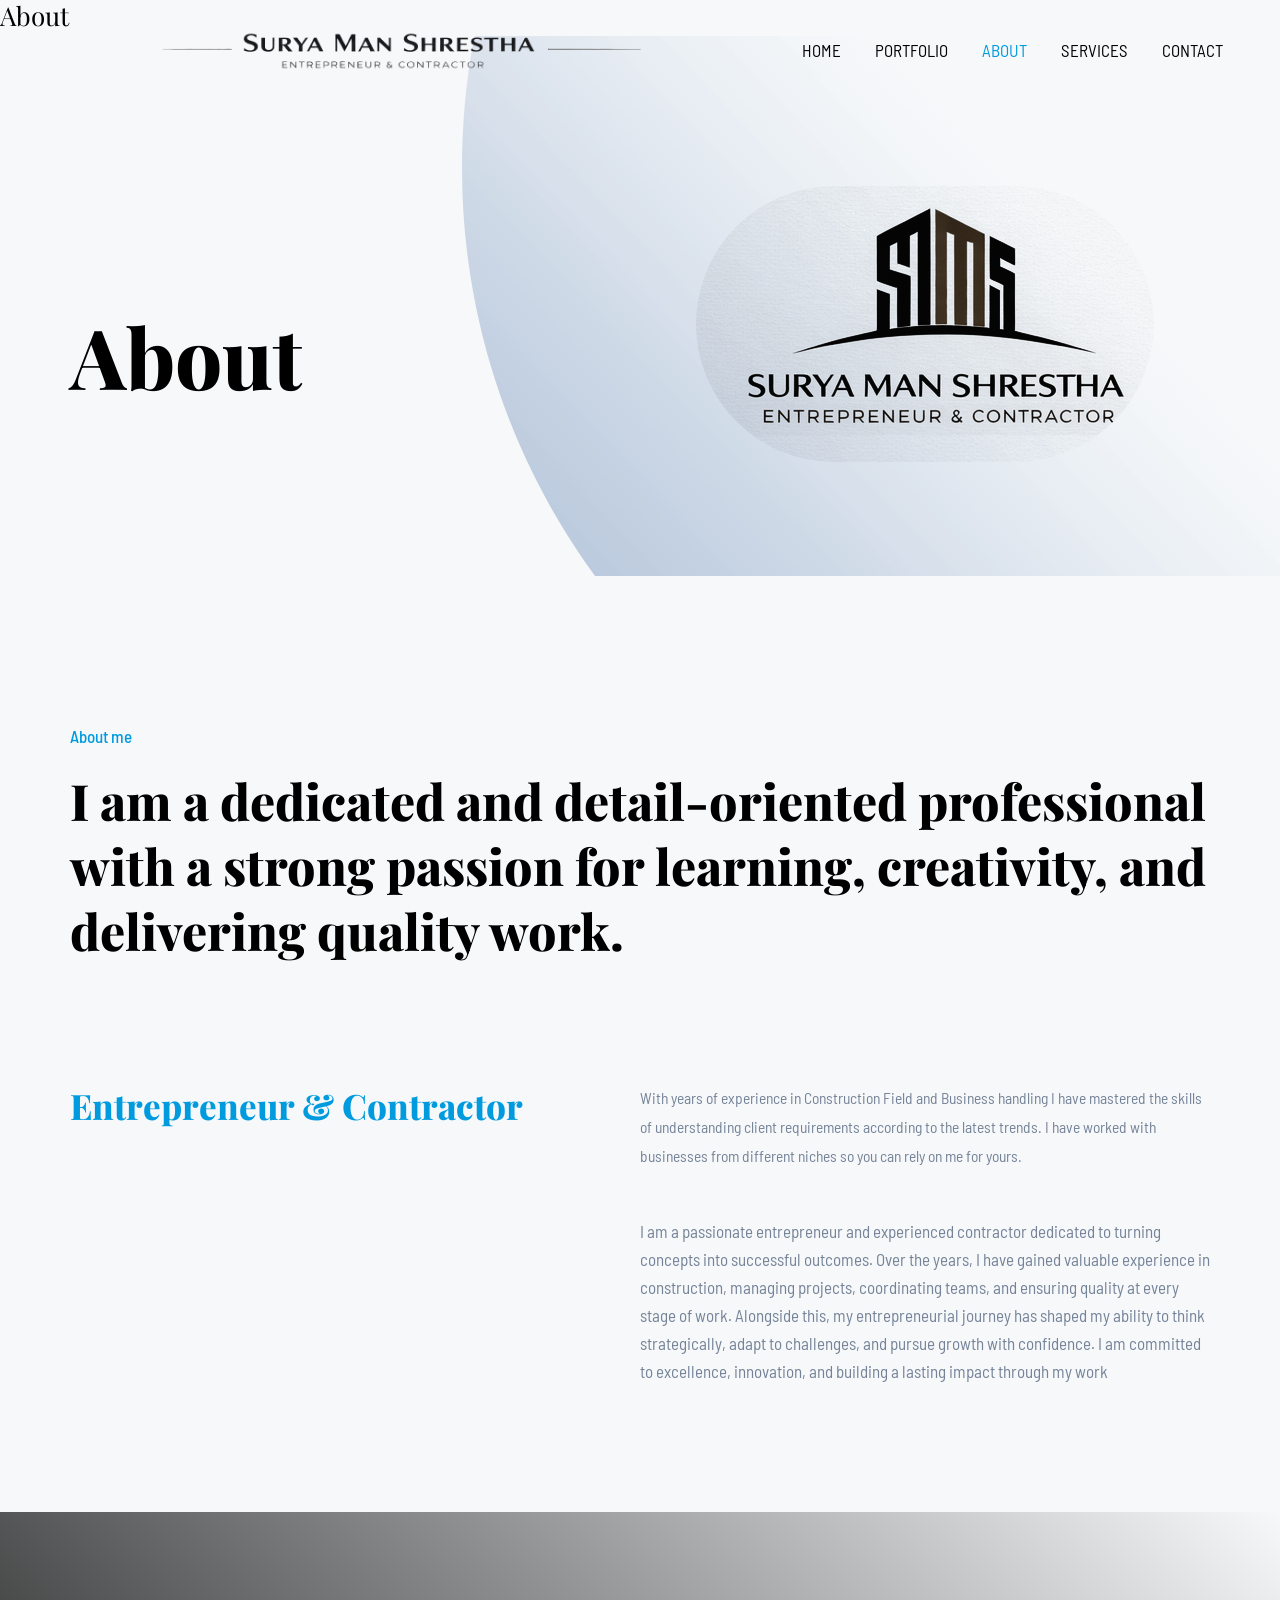
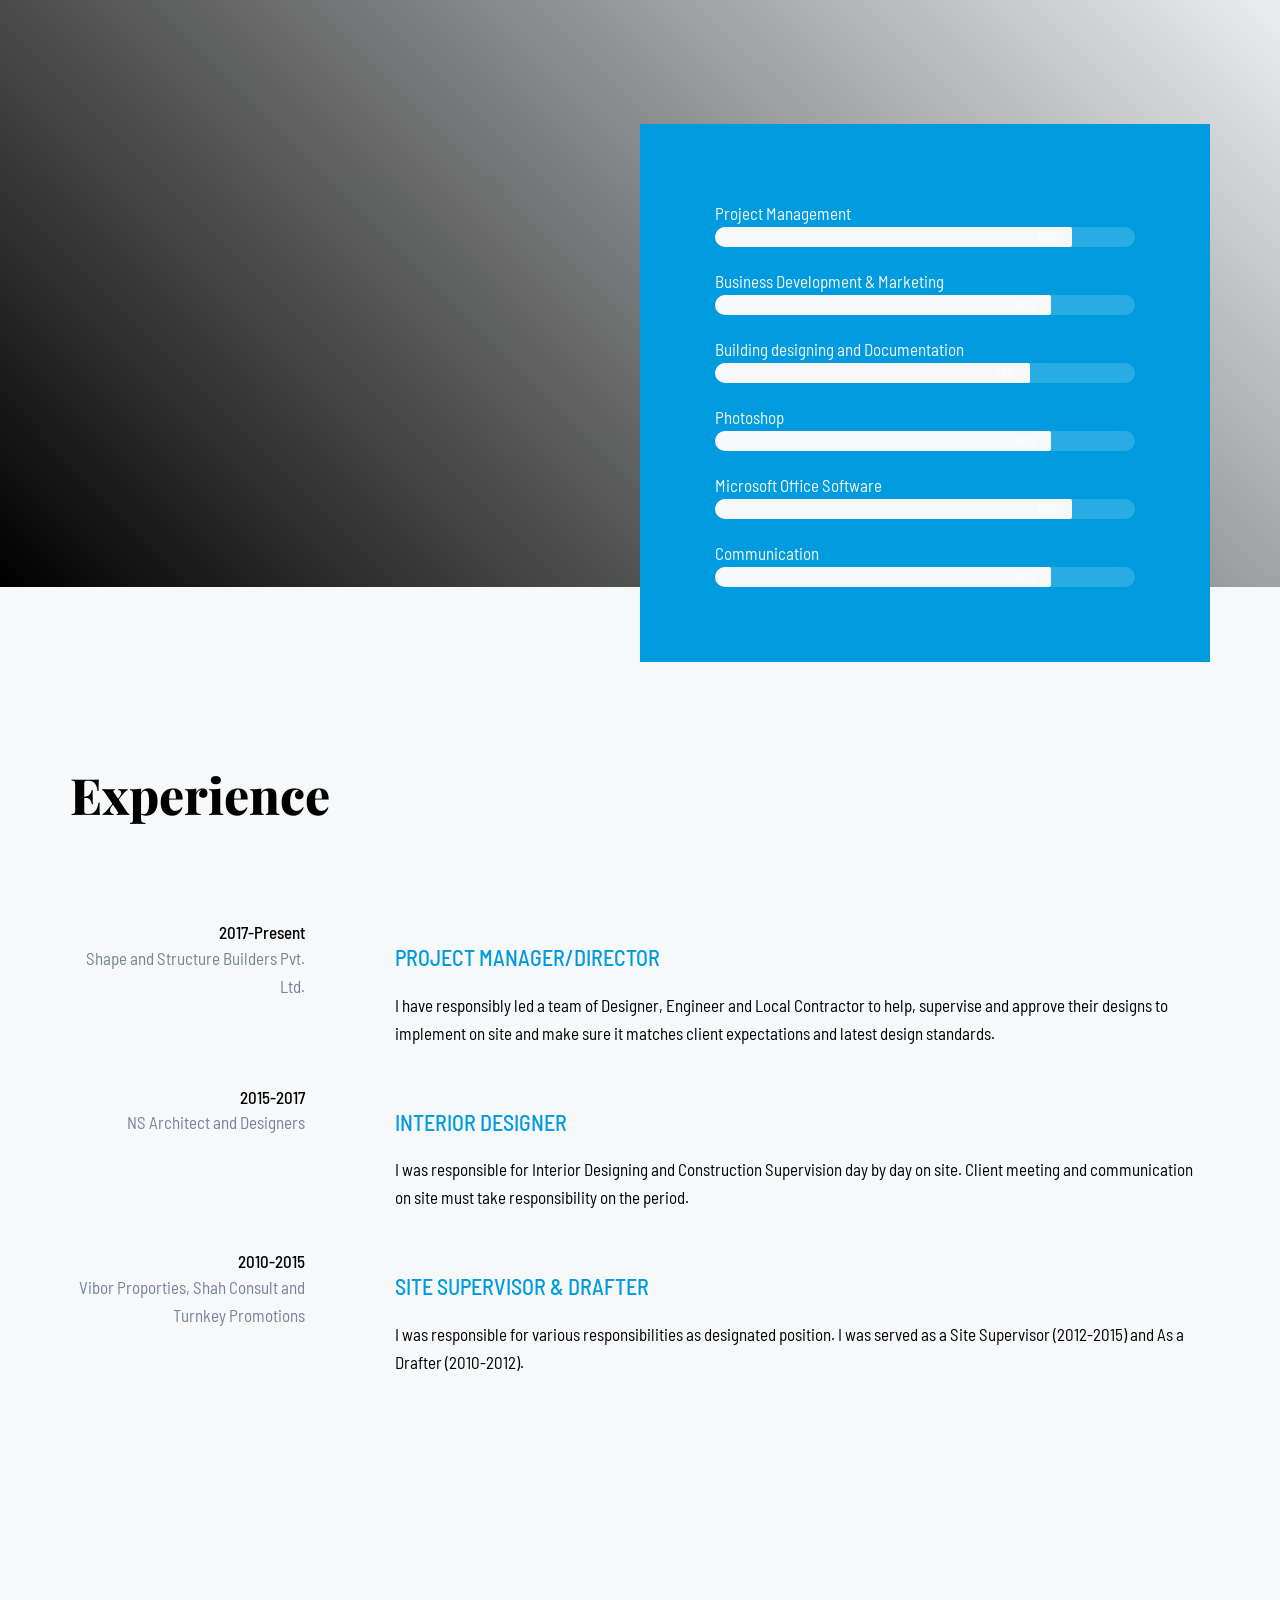
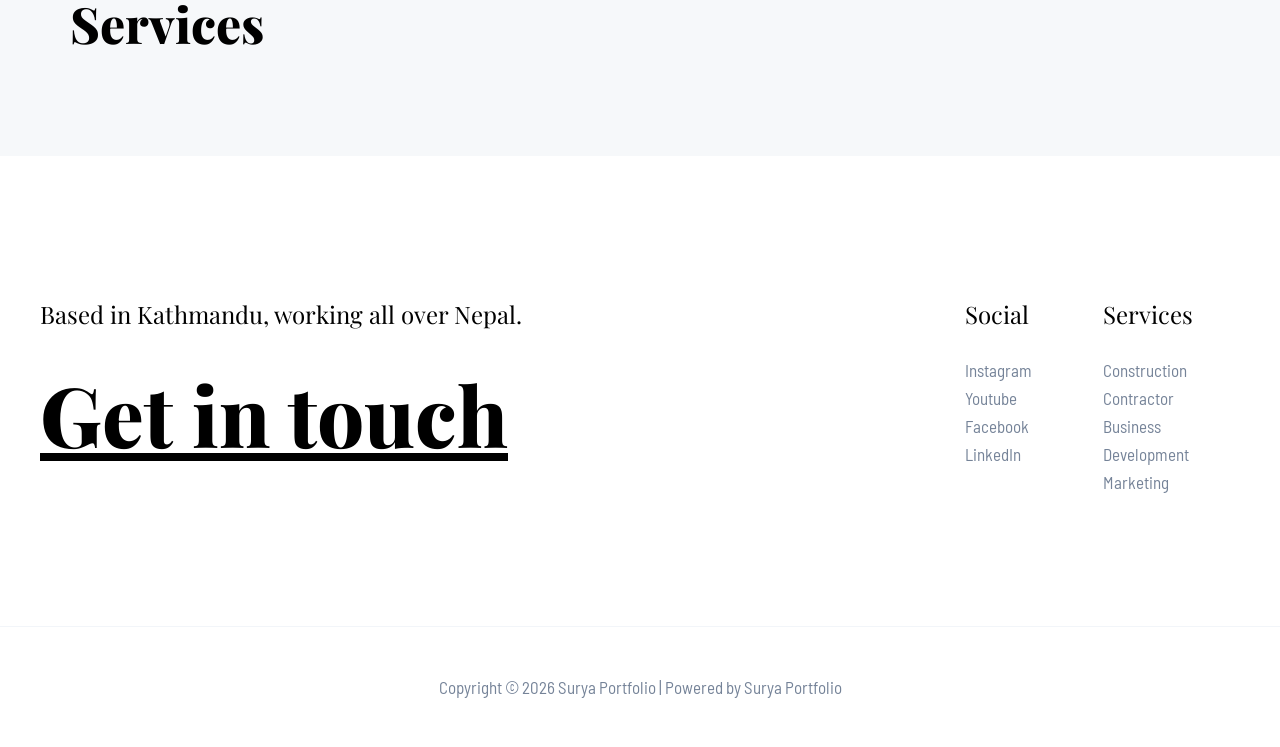
<file: about/index.html>
<!DOCTYPE html>
<html lang="en-US">
<head><meta charset="UTF-8">

<meta name="viewport" content="width=device-width, initial-scale=1">
	<link rel="profile" href="https://gmpg.org/xfn/11"> 
	<title>About – Surya Portfolio </title>
<meta name="robots" content="max-image-preview:large">
<link rel="dns-prefetch" href="//fonts.googleapis.com">
<link rel="alternate" type="application/rss+xml" title="Surya Portfolio  » Feed" href="./../feed/index.html">
<link rel="alternate" type="application/rss+xml" title="Surya Portfolio  » Comments Feed" href="./../comments/feed/index.html">
<link rel="alternate" title="oEmbed (JSON)" type="application/json+oembed" href="./../wp-json/oembed/1.0/embed/index.html?url=.%2F%2Fabout%2F">
<link rel="alternate" title="oEmbed (XML)" type="text/xml+oembed" href="./../wp-json/oembed/1.0/embed/index.html?url=.%2F%2Fabout%2F&amp;format=xml">
<style id="wp-img-auto-sizes-contain-inline-css">
img:is([sizes=auto i],[sizes^="auto," i]){contain-intrinsic-size:3000px 1500px}
/*# sourceURL=wp-img-auto-sizes-contain-inline-css */
</style>
<link rel="stylesheet" id="astra-theme-css-css" href="./../wp-content/themes/astra/assets/css/minified/main.min.css?ver=4.12.5" media="all">
<style id="astra-theme-css-inline-css">
:root{--ast-post-nav-space:0;--ast-container-default-xlg-padding:6.67em;--ast-container-default-lg-padding:5.67em;--ast-container-default-slg-padding:4.34em;--ast-container-default-md-padding:3.34em;--ast-container-default-sm-padding:6.67em;--ast-container-default-xs-padding:2.4em;--ast-container-default-xxs-padding:1.4em;--ast-code-block-background:#EEEEEE;--ast-comment-inputs-background:#FAFAFA;--ast-normal-container-width:1200px;--ast-narrow-container-width:750px;--ast-blog-title-font-weight:normal;--ast-blog-meta-weight:inherit;--ast-global-color-primary:var(--ast-global-color-5);--ast-global-color-secondary:var(--ast-global-color-4);--ast-global-color-alternate-background:var(--ast-global-color-7);--ast-global-color-subtle-background:var(--ast-global-color-6);--ast-bg-style-guide:var( --ast-global-color-secondary,--ast-global-color-5 );--ast-shadow-style-guide:0px 0px 4px 0 #00000057;--ast-global-dark-bg-style:#fff;--ast-global-dark-lfs:#fbfbfb;--ast-widget-bg-color:#fafafa;--ast-wc-container-head-bg-color:#fbfbfb;--ast-title-layout-bg:#eeeeee;--ast-search-border-color:#e7e7e7;--ast-lifter-hover-bg:#e6e6e6;--ast-gallery-block-color:#000;--srfm-color-input-label:var(--ast-global-color-2);}html{font-size:106.25%;}a,.page-title{color:var(--ast-global-color-2);}a:hover,a:focus{color:var(--ast-global-color-1);}body,button,input,select,textarea,.ast-button,.ast-custom-button{font-family:'Barlow Semi Condensed',sans-serif;font-weight:400;font-size:17px;font-size:1rem;line-height:var(--ast-body-line-height,1.65em);}blockquote{color:var(--ast-global-color-3);}h1,h2,h3,h4,h5,h6,.entry-content :where(h1,h2,h3,h4,h5,h6),.site-title,.site-title a{font-family:'Playfair Display',serif;font-weight:800;}.ast-site-identity .site-title a{color:var(--ast-global-color-2);}.site-title{font-size:35px;font-size:2.0588235294118rem;display:none;}.site-header .site-description{font-size:15px;font-size:0.88235294117647rem;display:none;}.entry-title{font-size:26px;font-size:1.5294117647059rem;}.archive .ast-article-post .ast-article-inner,.blog .ast-article-post .ast-article-inner,.archive .ast-article-post .ast-article-inner:hover,.blog .ast-article-post .ast-article-inner:hover{overflow:hidden;}h1,.entry-content :where(h1){font-size:83px;font-size:4.8823529411765rem;font-weight:800;font-family:'Playfair Display',serif;line-height:1.4em;}h2,.entry-content :where(h2){font-size:50px;font-size:2.9411764705882rem;font-weight:800;font-family:'Playfair Display',serif;line-height:1.3em;}h3,.entry-content :where(h3){font-size:35px;font-size:2.0588235294118rem;font-weight:800;font-family:'Playfair Display',serif;line-height:1.3em;}h4,.entry-content :where(h4){font-size:22px;font-size:1.2941176470588rem;line-height:1.2em;font-weight:500;font-family:'Barlow Semi Condensed',sans-serif;}h5,.entry-content :where(h5){font-size:20px;font-size:1.1764705882353rem;line-height:1.2em;font-weight:500;font-family:'Barlow Semi Condensed',sans-serif;}h6,.entry-content :where(h6){font-size:17px;font-size:1rem;line-height:1.25em;font-weight:500;font-family:'Barlow Semi Condensed',sans-serif;}::selection{background-color:var(--ast-global-color-0);color:#ffffff;}body,h1,h2,h3,h4,h5,h6,.entry-title a,.entry-content :where(h1,h2,h3,h4,h5,h6){color:var(--ast-global-color-3);}.tagcloud a:hover,.tagcloud a:focus,.tagcloud a.current-item{color:#ffffff;border-color:var(--ast-global-color-2);background-color:var(--ast-global-color-2);}input:focus,input[type="text"]:focus,input[type="email"]:focus,input[type="url"]:focus,input[type="password"]:focus,input[type="reset"]:focus,input[type="search"]:focus,textarea:focus{border-color:var(--ast-global-color-2);}input[type="radio"]:checked,input[type=reset],input[type="checkbox"]:checked,input[type="checkbox"]:hover:checked,input[type="checkbox"]:focus:checked,input[type=range]::-webkit-slider-thumb{border-color:var(--ast-global-color-2);background-color:var(--ast-global-color-2);box-shadow:none;}.site-footer a:hover + .post-count,.site-footer a:focus + .post-count{background:var(--ast-global-color-2);border-color:var(--ast-global-color-2);}.single .nav-links .nav-previous,.single .nav-links .nav-next{color:var(--ast-global-color-2);}.entry-meta,.entry-meta *{line-height:1.45;color:var(--ast-global-color-2);}.entry-meta a:not(.ast-button):hover,.entry-meta a:not(.ast-button):hover *,.entry-meta a:not(.ast-button):focus,.entry-meta a:not(.ast-button):focus *,.page-links > .page-link,.page-links .page-link:hover,.post-navigation a:hover{color:var(--ast-global-color-1);}#cat option,.secondary .calendar_wrap thead a,.secondary .calendar_wrap thead a:visited{color:var(--ast-global-color-2);}.secondary .calendar_wrap #today,.ast-progress-val span{background:var(--ast-global-color-2);}.secondary a:hover + .post-count,.secondary a:focus + .post-count{background:var(--ast-global-color-2);border-color:var(--ast-global-color-2);}.calendar_wrap #today > a{color:#ffffff;}.page-links .page-link,.single .post-navigation a{color:var(--ast-global-color-2);}.ast-search-menu-icon .search-form button.search-submit{padding:0 4px;}.ast-search-menu-icon form.search-form{padding-right:0;}.ast-header-search .ast-search-menu-icon.ast-dropdown-active .search-form,.ast-header-search .ast-search-menu-icon.ast-dropdown-active .search-field:focus{border-color:var(--ast-global-color-0);}.search-form input.search-field:focus{outline:none;}.ast-mobile-header-content .ast-builder-layout-element:not(.ast-builder-menu):not(.ast-header-divider-element),.ast-mobile-popup-content .ast-builder-layout-element:not(.ast-builder-menu):not(.ast-header-divider-element){padding:15px 20px;}.wp-block-latest-posts > li > a{color:var(--ast-global-color-2);}.widget-title,.widget .wp-block-heading{font-size:24px;font-size:1.4117647058824rem;color:var(--ast-global-color-3);}input:focus,input[type="text"]:focus,input[type="email"]:focus,input[type="url"]:focus,input[type="password"]:focus,input[type="reset"]:focus,input[type="search"]:focus,input[type="number"]:focus,textarea:focus,.wp-block-search__input:focus,[data-section="section-header-mobile-trigger"] .ast-button-wrap .ast-mobile-menu-trigger-minimal:focus,.ast-mobile-popup-drawer.active .menu-toggle-close:focus,#ast-scroll-top:focus,#coupon_code:focus,#ast-coupon-code:focus,.ast-search-menu-icon.slide-search a:focus-visible:focus-visible,.astra-search-icon:focus-visible,#close:focus-visible,a:focus-visible,.ast-menu-toggle:focus-visible,.site .skip-link:focus-visible,.wp-block-loginout input:focus-visible,.wp-block-search.wp-block-search__button-inside .wp-block-search__inside-wrapper,.ast-header-navigation-arrow:focus-visible,.ast-orders-table__row .ast-orders-table__cell:focus-visible,a#ast-apply-coupon:focus-visible,#ast-apply-coupon:focus-visible,#close:focus-visible,.button.search-submit:focus-visible,#search_submit:focus,.normal-search:focus-visible,.ast-header-account-wrap:focus-visible,.astra-cart-drawer-close:focus,.ast-single-variation:focus,.ast-button:focus,.ast-builder-button-wrap:has(.ast-custom-button-link:focus),.ast-builder-button-wrap .ast-custom-button-link:focus{outline-style:none;}.ast-logo-title-inline .site-logo-img{padding-right:1em;}.site-logo-img img{ transition:all 0.2s linear;}body .ast-oembed-container *{position:absolute;top:0;width:100%;height:100%;left:0;}body .wp-block-embed-pocket-casts .ast-oembed-container *{position:unset;}.ast-single-post-featured-section + article {margin-top: 2em;}.site-content .ast-single-post-featured-section img {width: 100%;overflow: hidden;object-fit: cover;}.site > .ast-single-related-posts-container {margin-top: 0;}@media (min-width: 922px) {.ast-desktop .ast-container--narrow {max-width: var(--ast-narrow-container-width);margin: 0 auto;}}.ast-page-builder-template .hentry {margin: 0;}.ast-page-builder-template .site-content > .ast-container {max-width: 100%;padding: 0;}.ast-page-builder-template .site .site-content #primary {padding: 0;margin: 0;}.ast-page-builder-template .no-results {text-align: center;margin: 4em auto;}.ast-page-builder-template .ast-pagination {padding: 2em;}.ast-page-builder-template .entry-header.ast-no-title.ast-no-thumbnail {margin-top: 0;}.ast-page-builder-template .entry-header.ast-header-without-markup {margin-top: 0;margin-bottom: 0;}.ast-page-builder-template .entry-header.ast-no-title.ast-no-meta {margin-bottom: 0;}.ast-page-builder-template.single .post-navigation {padding-bottom: 2em;}.ast-page-builder-template.single-post .site-content > .ast-container {max-width: 100%;}.ast-page-builder-template .entry-header {margin-top: 4em;margin-left: auto;margin-right: auto;padding-left: 20px;padding-right: 20px;}.single.ast-page-builder-template .entry-header {padding-left: 20px;padding-right: 20px;}.ast-page-builder-template .ast-archive-description {margin: 4em auto 0;padding-left: 20px;padding-right: 20px;}.ast-page-builder-template.ast-no-sidebar .entry-content .alignwide {margin-left: 0;margin-right: 0;}@media (max-width:921.9px){#ast-desktop-header{display:none;}}@media (min-width:922px){#ast-mobile-header{display:none;}}.wp-block-buttons.aligncenter{justify-content:center;}@media (max-width:921px){.ast-theme-transparent-header #primary,.ast-theme-transparent-header #secondary{padding:0;}}@media (max-width:921px){.ast-plain-container.ast-no-sidebar #primary{padding:0;}}.ast-plain-container.ast-no-sidebar #primary{margin-top:0;margin-bottom:0;}.wp-block-button.is-style-outline .wp-block-button__link{border-color:rgba(0,0,0,0);border-top-width:2px;border-right-width:2px;border-bottom-width:2px;border-left-width:2px;}div.wp-block-button.is-style-outline > .wp-block-button__link:not(.has-text-color),div.wp-block-button.wp-block-button__link.is-style-outline:not(.has-text-color){color:rgba(0,0,0,0);}.wp-block-button.is-style-outline .wp-block-button__link:hover,.wp-block-buttons .wp-block-button.is-style-outline .wp-block-button__link:focus,.wp-block-buttons .wp-block-button.is-style-outline > .wp-block-button__link:not(.has-text-color):hover,.wp-block-buttons .wp-block-button.wp-block-button__link.is-style-outline:not(.has-text-color):hover{color:var(--ast-global-color-2);background-color:rgba(0,0,0,0);border-color:rgba(0,0,0,0);}.post-page-numbers.current .page-link,.ast-pagination .page-numbers.current{color:#ffffff;border-color:var(--ast-global-color-0);background-color:var(--ast-global-color-0);}.wp-block-buttons .wp-block-button.is-style-outline .wp-block-button__link.wp-element-button,.ast-outline-button,.wp-block-uagb-buttons-child .uagb-buttons-repeater.ast-outline-button{border-color:rgba(0,0,0,0);border-top-width:2px;border-right-width:2px;border-bottom-width:2px;border-left-width:2px;font-family:inherit;font-weight:inherit;font-size:16px;font-size:0.94117647058824rem;line-height:1em;}.wp-block-buttons .wp-block-button.is-style-outline > .wp-block-button__link:not(.has-text-color),.wp-block-buttons .wp-block-button.wp-block-button__link.is-style-outline:not(.has-text-color),.ast-outline-button{color:rgba(0,0,0,0);}.wp-block-button.is-style-outline .wp-block-button__link:hover,.wp-block-buttons .wp-block-button.is-style-outline .wp-block-button__link:focus,.wp-block-buttons .wp-block-button.is-style-outline > .wp-block-button__link:not(.has-text-color):hover,.wp-block-buttons .wp-block-button.wp-block-button__link.is-style-outline:not(.has-text-color):hover,.ast-outline-button:hover,.ast-outline-button:focus,.wp-block-uagb-buttons-child .uagb-buttons-repeater.ast-outline-button:hover,.wp-block-uagb-buttons-child .uagb-buttons-repeater.ast-outline-button:focus{color:var(--ast-global-color-2);background-color:rgba(0,0,0,0);border-color:rgba(0,0,0,0);}.wp-block-button .wp-block-button__link.wp-element-button.is-style-outline:not(.has-background),.wp-block-button.is-style-outline>.wp-block-button__link.wp-element-button:not(.has-background),.ast-outline-button{background-color:rgba(0,0,0,0);}.entry-content[data-ast-blocks-layout] > figure{margin-bottom:1em;}@media (max-width:921px){.ast-left-sidebar #content > .ast-container{display:flex;flex-direction:column-reverse;width:100%;}.ast-separate-container .ast-article-post,.ast-separate-container .ast-article-single{padding:1.5em 2.14em;}.ast-author-box img.avatar{margin:20px 0 0 0;}}@media (min-width:922px){.ast-separate-container.ast-right-sidebar #primary,.ast-separate-container.ast-left-sidebar #primary{border:0;}.search-no-results.ast-separate-container #primary{margin-bottom:4em;}}.elementor-widget-button .elementor-button{border-style:solid;text-decoration:none;border-top-width:0;border-right-width:0;border-left-width:0;border-bottom-width:0;}body .elementor-button.elementor-size-sm,body .elementor-button.elementor-size-xs,body .elementor-button.elementor-size-md,body .elementor-button.elementor-size-lg,body .elementor-button.elementor-size-xl,body .elementor-button{padding-top:0px;padding-right:0px;padding-bottom:0px;padding-left:0px;}.elementor-widget-button .elementor-button{border-color:rgba(0,0,0,0);background-color:rgba(0,0,0,0);}.elementor-widget-button .elementor-button:hover,.elementor-widget-button .elementor-button:focus{color:var(--ast-global-color-2);background-color:rgba(0,0,0,0);border-color:rgba(0,0,0,0);}.wp-block-button .wp-block-button__link ,.elementor-widget-button .elementor-button,.elementor-widget-button .elementor-button:visited{color:var(--ast-global-color-0);}.elementor-widget-button .elementor-button{font-size:16px;font-size:0.94117647058824rem;line-height:1em;text-transform:uppercase;letter-spacing:2px;}body .elementor-button.elementor-size-sm,body .elementor-button.elementor-size-xs,body .elementor-button.elementor-size-md,body .elementor-button.elementor-size-lg,body .elementor-button.elementor-size-xl,body .elementor-button{font-size:16px;font-size:0.94117647058824rem;}.wp-block-button .wp-block-button__link:hover,.wp-block-button .wp-block-button__link:focus{color:var(--ast-global-color-2);background-color:rgba(0,0,0,0);border-color:rgba(0,0,0,0);}.elementor-widget-heading h1.elementor-heading-title{line-height:1.4em;}.elementor-widget-heading h2.elementor-heading-title{line-height:1.3em;}.elementor-widget-heading h3.elementor-heading-title{line-height:1.3em;}.elementor-widget-heading h4.elementor-heading-title{line-height:1.2em;}.elementor-widget-heading h5.elementor-heading-title{line-height:1.2em;}.elementor-widget-heading h6.elementor-heading-title{line-height:1.25em;}.wp-block-button .wp-block-button__link,.wp-block-search .wp-block-search__button,body .wp-block-file .wp-block-file__button{border-color:rgba(0,0,0,0);background-color:rgba(0,0,0,0);color:var(--ast-global-color-0);font-family:inherit;font-weight:inherit;line-height:1em;text-transform:uppercase;letter-spacing:2px;font-size:16px;font-size:0.94117647058824rem;padding-top:0px;padding-right:0px;padding-bottom:0px;padding-left:0px;}.menu-toggle,button,.ast-button,.ast-custom-button,.button,input#submit,input[type="button"],input[type="submit"],input[type="reset"],form[CLASS*="wp-block-search__"].wp-block-search .wp-block-search__inside-wrapper .wp-block-search__button,body .wp-block-file .wp-block-file__button{border-style:solid;border-top-width:0;border-right-width:0;border-left-width:0;border-bottom-width:0;color:var(--ast-global-color-0);border-color:rgba(0,0,0,0);background-color:rgba(0,0,0,0);padding-top:0px;padding-right:0px;padding-bottom:0px;padding-left:0px;font-family:inherit;font-weight:inherit;font-size:16px;font-size:0.94117647058824rem;line-height:1em;text-transform:uppercase;letter-spacing:2px;}button:focus,.menu-toggle:hover,button:hover,.ast-button:hover,.ast-custom-button:hover .button:hover,.ast-custom-button:hover ,input[type=reset]:hover,input[type=reset]:focus,input#submit:hover,input#submit:focus,input[type="button"]:hover,input[type="button"]:focus,input[type="submit"]:hover,input[type="submit"]:focus,form[CLASS*="wp-block-search__"].wp-block-search .wp-block-search__inside-wrapper .wp-block-search__button:hover,form[CLASS*="wp-block-search__"].wp-block-search .wp-block-search__inside-wrapper .wp-block-search__button:focus,body .wp-block-file .wp-block-file__button:hover,body .wp-block-file .wp-block-file__button:focus{color:var(--ast-global-color-2);background-color:rgba(0,0,0,0);border-color:rgba(0,0,0,0);}@media (max-width:921px){.ast-mobile-header-stack .main-header-bar .ast-search-menu-icon{display:inline-block;}.ast-header-break-point.ast-header-custom-item-outside .ast-mobile-header-stack .main-header-bar .ast-search-icon{margin:0;}.ast-comment-avatar-wrap img{max-width:2.5em;}.ast-comment-meta{padding:0 1.8888em 1.3333em;}.ast-separate-container .ast-comment-list li.depth-1{padding:1.5em 2.14em;}.ast-separate-container .comment-respond{padding:2em 2.14em;}}@media (min-width:544px){.ast-container{max-width:100%;}}@media (max-width:544px){.ast-separate-container .ast-article-post,.ast-separate-container .ast-article-single,.ast-separate-container .comments-title,.ast-separate-container .ast-archive-description{padding:1.5em 1em;}.ast-separate-container #content .ast-container{padding-left:0.54em;padding-right:0.54em;}.ast-separate-container .ast-comment-list .bypostauthor{padding:.5em;}.ast-search-menu-icon.ast-dropdown-active .search-field{width:170px;}} #ast-mobile-header .ast-site-header-cart-li a{pointer-events:none;}body,.ast-separate-container{background-color:var(--ast-global-color-4);background-image:none;}@media (max-width:921px){.site-title{display:none;}.site-header .site-description{display:none;}h1,.entry-content :where(h1){font-size:60px;}h2,.entry-content :where(h2){font-size:43px;}h3,.entry-content :where(h3){font-size:30px;}}@media (max-width:544px){.site-title{display:none;}.site-header .site-description{display:none;}h1,.entry-content :where(h1){font-size:45px;}h2,.entry-content :where(h2){font-size:35px;}h3,.entry-content :where(h3){font-size:20px;}}@media (max-width:921px){html{font-size:96.9%;}}@media (max-width:544px){html{font-size:96.9%;}}@media (min-width:922px){.ast-container{max-width:1240px;}}@media (min-width:922px){.site-content .ast-container{display:flex;}}@media (max-width:921px){.site-content .ast-container{flex-direction:column;}}@media (min-width:922px){.main-header-menu .sub-menu .menu-item.ast-left-align-sub-menu:hover > .sub-menu,.main-header-menu .sub-menu .menu-item.ast-left-align-sub-menu.focus > .sub-menu{margin-left:-0px;}}.ast-theme-transparent-header [data-section="section-header-mobile-trigger"] .ast-button-wrap .mobile-menu-toggle-icon .ast-mobile-svg{fill:var(--ast-global-color-2);}.ast-theme-transparent-header [data-section="section-header-mobile-trigger"] .ast-button-wrap .mobile-menu-wrap .mobile-menu{color:var(--ast-global-color-2);}.ast-theme-transparent-header [data-section="section-header-mobile-trigger"] .ast-button-wrap .ast-mobile-menu-trigger-minimal{background:transparent;}.site .comments-area{padding-bottom:3em;}.wp-block-file {display: flex;align-items: center;flex-wrap: wrap;justify-content: space-between;}.wp-block-pullquote {border: none;}.wp-block-pullquote blockquote::before {content: "\201D";font-family: "Helvetica",sans-serif;display: flex;transform: rotate( 180deg );font-size: 6rem;font-style: normal;line-height: 1;font-weight: bold;align-items: center;justify-content: center;}.has-text-align-right > blockquote::before {justify-content: flex-start;}.has-text-align-left > blockquote::before {justify-content: flex-end;}figure.wp-block-pullquote.is-style-solid-color blockquote {max-width: 100%;text-align: inherit;}:root {--wp--custom--ast-default-block-top-padding: 3em;--wp--custom--ast-default-block-right-padding: 3em;--wp--custom--ast-default-block-bottom-padding: 3em;--wp--custom--ast-default-block-left-padding: 3em;--wp--custom--ast-container-width: 1200px;--wp--custom--ast-content-width-size: 1200px;--wp--custom--ast-wide-width-size: calc(1200px + var(--wp--custom--ast-default-block-left-padding) + var(--wp--custom--ast-default-block-right-padding));}.ast-narrow-container {--wp--custom--ast-content-width-size: 750px;--wp--custom--ast-wide-width-size: 750px;}@media(max-width: 921px) {:root {--wp--custom--ast-default-block-top-padding: 3em;--wp--custom--ast-default-block-right-padding: 2em;--wp--custom--ast-default-block-bottom-padding: 3em;--wp--custom--ast-default-block-left-padding: 2em;}}@media(max-width: 544px) {:root {--wp--custom--ast-default-block-top-padding: 3em;--wp--custom--ast-default-block-right-padding: 1.5em;--wp--custom--ast-default-block-bottom-padding: 3em;--wp--custom--ast-default-block-left-padding: 1.5em;}}.entry-content > .wp-block-group,.entry-content > .wp-block-cover,.entry-content > .wp-block-columns {padding-top: var(--wp--custom--ast-default-block-top-padding);padding-right: var(--wp--custom--ast-default-block-right-padding);padding-bottom: var(--wp--custom--ast-default-block-bottom-padding);padding-left: var(--wp--custom--ast-default-block-left-padding);}.ast-plain-container.ast-no-sidebar .entry-content > .alignfull,.ast-page-builder-template .ast-no-sidebar .entry-content > .alignfull {margin-left: calc( -50vw + 50%);margin-right: calc( -50vw + 50%);max-width: 100vw;width: 100vw;}.ast-plain-container.ast-no-sidebar .entry-content .alignfull .alignfull,.ast-page-builder-template.ast-no-sidebar .entry-content .alignfull .alignfull,.ast-plain-container.ast-no-sidebar .entry-content .alignfull .alignwide,.ast-page-builder-template.ast-no-sidebar .entry-content .alignfull .alignwide,.ast-plain-container.ast-no-sidebar .entry-content .alignwide .alignfull,.ast-page-builder-template.ast-no-sidebar .entry-content .alignwide .alignfull,.ast-plain-container.ast-no-sidebar .entry-content .alignwide .alignwide,.ast-page-builder-template.ast-no-sidebar .entry-content .alignwide .alignwide,.ast-plain-container.ast-no-sidebar .entry-content .wp-block-column .alignfull,.ast-page-builder-template.ast-no-sidebar .entry-content .wp-block-column .alignfull,.ast-plain-container.ast-no-sidebar .entry-content .wp-block-column .alignwide,.ast-page-builder-template.ast-no-sidebar .entry-content .wp-block-column .alignwide {margin-left: auto;margin-right: auto;width: 100%;}[data-ast-blocks-layout] .wp-block-separator:not(.is-style-dots) {height: 0;}[data-ast-blocks-layout] .wp-block-separator {margin: 20px auto;}[data-ast-blocks-layout] .wp-block-separator:not(.is-style-wide):not(.is-style-dots) {max-width: 100px;}[data-ast-blocks-layout] .wp-block-separator.has-background {padding: 0;}.entry-content[data-ast-blocks-layout] > * {max-width: var(--wp--custom--ast-content-width-size);margin-left: auto;margin-right: auto;}.entry-content[data-ast-blocks-layout] > .alignwide {max-width: var(--wp--custom--ast-wide-width-size);}.entry-content[data-ast-blocks-layout] .alignfull {max-width: none;}.entry-content .wp-block-columns {margin-bottom: 0;}blockquote {margin: 1.5em;border-color: rgba(0,0,0,0.05);}.wp-block-quote:not(.has-text-align-right):not(.has-text-align-center) {border-left: 5px solid rgba(0,0,0,0.05);}.has-text-align-right > blockquote,blockquote.has-text-align-right {border-right: 5px solid rgba(0,0,0,0.05);}.has-text-align-left > blockquote,blockquote.has-text-align-left {border-left: 5px solid rgba(0,0,0,0.05);}.wp-block-site-tagline,.wp-block-latest-posts .read-more {margin-top: 15px;}.wp-block-loginout p label {display: block;}.wp-block-loginout p:not(.login-remember):not(.login-submit) input {width: 100%;}.wp-block-loginout input:focus {border-color: transparent;}.wp-block-loginout input:focus {outline: thin dotted;}.entry-content .wp-block-media-text .wp-block-media-text__content {padding: 0 0 0 8%;}.entry-content .wp-block-media-text.has-media-on-the-right .wp-block-media-text__content {padding: 0 8% 0 0;}.entry-content .wp-block-media-text.has-background .wp-block-media-text__content {padding: 8%;}.entry-content .wp-block-cover:not([class*="background-color"]):not(.has-text-color.has-link-color) .wp-block-cover__inner-container,.entry-content .wp-block-cover:not([class*="background-color"]) .wp-block-cover-image-text,.entry-content .wp-block-cover:not([class*="background-color"]) .wp-block-cover-text,.entry-content .wp-block-cover-image:not([class*="background-color"]) .wp-block-cover__inner-container,.entry-content .wp-block-cover-image:not([class*="background-color"]) .wp-block-cover-image-text,.entry-content .wp-block-cover-image:not([class*="background-color"]) .wp-block-cover-text {color: var(--ast-global-color-primary,var(--ast-global-color-5));}.wp-block-loginout .login-remember input {width: 1.1rem;height: 1.1rem;margin: 0 5px 4px 0;vertical-align: middle;}.wp-block-latest-posts > li > *:first-child,.wp-block-latest-posts:not(.is-grid) > li:first-child {margin-top: 0;}.entry-content > .wp-block-buttons,.entry-content > .wp-block-uagb-buttons {margin-bottom: 1.5em;}.wp-block-search__inside-wrapper .wp-block-search__input {padding: 0 10px;color: var(--ast-global-color-3);background: var(--ast-global-color-primary,var(--ast-global-color-5));border-color: var(--ast-border-color);}.wp-block-latest-posts .read-more {margin-bottom: 1.5em;}.wp-block-search__no-button .wp-block-search__inside-wrapper .wp-block-search__input {padding-top: 5px;padding-bottom: 5px;}.wp-block-latest-posts .wp-block-latest-posts__post-date,.wp-block-latest-posts .wp-block-latest-posts__post-author {font-size: 1rem;}.wp-block-latest-posts > li > *,.wp-block-latest-posts:not(.is-grid) > li {margin-top: 12px;margin-bottom: 12px;}.ast-page-builder-template .entry-content[data-ast-blocks-layout] > .alignwide:where(:not(.uagb-is-root-container):not(.spectra-is-root-container)) > * {max-width: var(--wp--custom--ast-wide-width-size);}.ast-page-builder-template .entry-content[data-ast-blocks-layout] > .inherit-container-width > *,.ast-page-builder-template .entry-content[data-ast-blocks-layout] > *:not(.wp-block-group):where(:not(.uagb-is-root-container):not(.spectra-is-root-container)) > *,.entry-content[data-ast-blocks-layout] > .wp-block-cover .wp-block-cover__inner-container {max-width: var(--wp--custom--ast-content-width-size) ;margin-left: auto;margin-right: auto;}.ast-page-builder-template .entry-content[data-ast-blocks-layout] > *,.ast-page-builder-template .entry-content[data-ast-blocks-layout] > .alignfull:where(:not(.wp-block-group):not(.uagb-is-root-container):not(.spectra-is-root-container)) > * {max-width: none;}.entry-content[data-ast-blocks-layout] .wp-block-cover:not(.alignleft):not(.alignright) {width: auto;}@media(max-width: 1200px) {.ast-separate-container .entry-content > .alignfull,.ast-separate-container .entry-content[data-ast-blocks-layout] > .alignwide,.ast-plain-container .entry-content[data-ast-blocks-layout] > .alignwide,.ast-plain-container .entry-content .alignfull {margin-left: calc(-1 * min(var(--ast-container-default-xlg-padding),20px)) ;margin-right: calc(-1 * min(var(--ast-container-default-xlg-padding),20px));}}@media(min-width: 1201px) {.ast-separate-container .entry-content > .alignfull {margin-left: calc(-1 * var(--ast-container-default-xlg-padding) );margin-right: calc(-1 * var(--ast-container-default-xlg-padding) );}.ast-separate-container .entry-content[data-ast-blocks-layout] > .alignwide,.ast-plain-container .entry-content[data-ast-blocks-layout] > .alignwide {margin-left: calc(-1 * var(--wp--custom--ast-default-block-left-padding) );margin-right: calc(-1 * var(--wp--custom--ast-default-block-right-padding) );}}@media(min-width: 921px) {.ast-separate-container .entry-content .wp-block-group.alignwide:not(.inherit-container-width) > :where(:not(.alignleft):not(.alignright)),.ast-plain-container .entry-content .wp-block-group.alignwide:not(.inherit-container-width) > :where(:not(.alignleft):not(.alignright)) {max-width: calc( var(--wp--custom--ast-content-width-size) + 80px );}.ast-plain-container.ast-right-sidebar .entry-content[data-ast-blocks-layout] .alignfull,.ast-plain-container.ast-left-sidebar .entry-content[data-ast-blocks-layout] .alignfull {margin-left: -60px;margin-right: -60px;}}@media(min-width: 544px) {.entry-content > .alignleft {margin-right: 20px;}.entry-content > .alignright {margin-left: 20px;}}@media (max-width:544px){.wp-block-columns .wp-block-column:not(:last-child){margin-bottom:20px;}.wp-block-latest-posts{margin:0;}}@media( max-width: 600px ) {.entry-content .wp-block-media-text .wp-block-media-text__content,.entry-content .wp-block-media-text.has-media-on-the-right .wp-block-media-text__content {padding: 8% 0 0;}.entry-content .wp-block-media-text.has-background .wp-block-media-text__content {padding: 8%;}}.ast-page-builder-template .entry-header {padding-left: 0;}.ast-narrow-container .site-content .wp-block-uagb-image--align-full .wp-block-uagb-image__figure {max-width: 100%;margin-left: auto;margin-right: auto;}:root .has-ast-global-color-0-color{color:var(--ast-global-color-0);}:root .has-ast-global-color-0-background-color{background-color:var(--ast-global-color-0);}:root .wp-block-button .has-ast-global-color-0-color{color:var(--ast-global-color-0);}:root .wp-block-button .has-ast-global-color-0-background-color{background-color:var(--ast-global-color-0);}:root .has-ast-global-color-1-color{color:var(--ast-global-color-1);}:root .has-ast-global-color-1-background-color{background-color:var(--ast-global-color-1);}:root .wp-block-button .has-ast-global-color-1-color{color:var(--ast-global-color-1);}:root .wp-block-button .has-ast-global-color-1-background-color{background-color:var(--ast-global-color-1);}:root .has-ast-global-color-2-color{color:var(--ast-global-color-2);}:root .has-ast-global-color-2-background-color{background-color:var(--ast-global-color-2);}:root .wp-block-button .has-ast-global-color-2-color{color:var(--ast-global-color-2);}:root .wp-block-button .has-ast-global-color-2-background-color{background-color:var(--ast-global-color-2);}:root .has-ast-global-color-3-color{color:var(--ast-global-color-3);}:root .has-ast-global-color-3-background-color{background-color:var(--ast-global-color-3);}:root .wp-block-button .has-ast-global-color-3-color{color:var(--ast-global-color-3);}:root .wp-block-button .has-ast-global-color-3-background-color{background-color:var(--ast-global-color-3);}:root .has-ast-global-color-4-color{color:var(--ast-global-color-4);}:root .has-ast-global-color-4-background-color{background-color:var(--ast-global-color-4);}:root .wp-block-button .has-ast-global-color-4-color{color:var(--ast-global-color-4);}:root .wp-block-button .has-ast-global-color-4-background-color{background-color:var(--ast-global-color-4);}:root .has-ast-global-color-5-color{color:var(--ast-global-color-5);}:root .has-ast-global-color-5-background-color{background-color:var(--ast-global-color-5);}:root .wp-block-button .has-ast-global-color-5-color{color:var(--ast-global-color-5);}:root .wp-block-button .has-ast-global-color-5-background-color{background-color:var(--ast-global-color-5);}:root .has-ast-global-color-6-color{color:var(--ast-global-color-6);}:root .has-ast-global-color-6-background-color{background-color:var(--ast-global-color-6);}:root .wp-block-button .has-ast-global-color-6-color{color:var(--ast-global-color-6);}:root .wp-block-button .has-ast-global-color-6-background-color{background-color:var(--ast-global-color-6);}:root .has-ast-global-color-7-color{color:var(--ast-global-color-7);}:root .has-ast-global-color-7-background-color{background-color:var(--ast-global-color-7);}:root .wp-block-button .has-ast-global-color-7-color{color:var(--ast-global-color-7);}:root .wp-block-button .has-ast-global-color-7-background-color{background-color:var(--ast-global-color-7);}:root .has-ast-global-color-8-color{color:var(--ast-global-color-8);}:root .has-ast-global-color-8-background-color{background-color:var(--ast-global-color-8);}:root .wp-block-button .has-ast-global-color-8-color{color:var(--ast-global-color-8);}:root .wp-block-button .has-ast-global-color-8-background-color{background-color:var(--ast-global-color-8);}:root{--ast-global-color-0:#009bdf;--ast-global-color-1:#009bdf;--ast-global-color-2:#000000;--ast-global-color-3:#758398;--ast-global-color-4:#f6f8fa;--ast-global-color-5:#ffffff;--ast-global-color-6:#243673;--ast-global-color-7:#000000;--ast-global-color-8:#BFD1FF;}:root {--ast-border-color : #dddddd;}.ast-single-entry-banner {-js-display: flex;display: flex;flex-direction: column;justify-content: center;text-align: center;position: relative;background: var(--ast-title-layout-bg);}.ast-single-entry-banner[data-banner-layout="layout-1"] {max-width: 1200px;background: inherit;padding: 20px 0;}.ast-single-entry-banner[data-banner-width-type="custom"] {margin: 0 auto;width: 100%;}.ast-single-entry-banner + .site-content .entry-header {margin-bottom: 0;}.site .ast-author-avatar {--ast-author-avatar-size: ;}a.ast-underline-text {text-decoration: underline;}.ast-container > .ast-terms-link {position: relative;display: block;}a.ast-button.ast-badge-tax {padding: 4px 8px;border-radius: 3px;font-size: inherit;}header.entry-header{text-align:left;}header.entry-header > *:not(:last-child){margin-bottom:10px;}@media (max-width:921px){header.entry-header{text-align:left;}}@media (max-width:544px){header.entry-header{text-align:left;}}.ast-archive-entry-banner {-js-display: flex;display: flex;flex-direction: column;justify-content: center;text-align: center;position: relative;background: var(--ast-title-layout-bg);}.ast-archive-entry-banner[data-banner-width-type="custom"] {margin: 0 auto;width: 100%;}.ast-archive-entry-banner[data-banner-layout="layout-1"] {background: inherit;padding: 20px 0;text-align: left;}body.archive .ast-archive-description{max-width:1200px;width:100%;text-align:left;padding-top:3em;padding-right:3em;padding-bottom:3em;padding-left:3em;}body.archive .ast-archive-description .ast-archive-title,body.archive .ast-archive-description .ast-archive-title *{font-size:40px;font-size:2.3529411764706rem;}body.archive .ast-archive-description > *:not(:last-child){margin-bottom:10px;}@media (max-width:921px){body.archive .ast-archive-description{text-align:left;}}@media (max-width:544px){body.archive .ast-archive-description{text-align:left;}}.ast-theme-transparent-header #masthead .site-logo-img .transparent-custom-logo .astra-logo-svg{width:150px;}.ast-theme-transparent-header #masthead .site-logo-img .transparent-custom-logo img{ max-width:150px; width:150px;}@media (max-width:921px){.ast-theme-transparent-header #masthead .site-logo-img .transparent-custom-logo .astra-logo-svg{width:120px;}.ast-theme-transparent-header #masthead .site-logo-img .transparent-custom-logo img{ max-width:120px; width:120px;}}@media (max-width:543px){.ast-theme-transparent-header #masthead .site-logo-img .transparent-custom-logo .astra-logo-svg{width:100px;}.ast-theme-transparent-header #masthead .site-logo-img .transparent-custom-logo img{ max-width:100px; width:100px;}}@media (min-width:921px){.ast-theme-transparent-header #masthead{position:absolute;left:0;right:0;}.ast-theme-transparent-header .main-header-bar,.ast-theme-transparent-header.ast-header-break-point .main-header-bar{background:none;}body.elementor-editor-active.ast-theme-transparent-header #masthead,.fl-builder-edit .ast-theme-transparent-header #masthead,body.vc_editor.ast-theme-transparent-header #masthead,body.brz-ed.ast-theme-transparent-header #masthead{z-index:0;}.ast-header-break-point.ast-replace-site-logo-transparent.ast-theme-transparent-header .custom-mobile-logo-link{display:none;}.ast-header-break-point.ast-replace-site-logo-transparent.ast-theme-transparent-header .transparent-custom-logo{display:inline-block;}.ast-theme-transparent-header .ast-above-header,.ast-theme-transparent-header .ast-above-header.ast-above-header-bar{background-image:none;background-color:transparent;}.ast-theme-transparent-header .ast-below-header,.ast-theme-transparent-header .ast-below-header.ast-below-header-bar{background-image:none;background-color:transparent;}}.ast-theme-transparent-header .ast-builder-menu .main-header-menu,.ast-theme-transparent-header .ast-builder-menu .main-header-menu .menu-link,.ast-theme-transparent-header [CLASS*="ast-builder-menu-"] .main-header-menu .menu-item > .menu-link,.ast-theme-transparent-header .ast-masthead-custom-menu-items,.ast-theme-transparent-header .ast-masthead-custom-menu-items a,.ast-theme-transparent-header .ast-builder-menu .main-header-menu .menu-item > .ast-menu-toggle,.ast-theme-transparent-header .ast-builder-menu .main-header-menu .menu-item > .ast-menu-toggle,.ast-theme-transparent-header .ast-above-header-navigation a,.ast-header-break-point.ast-theme-transparent-header .ast-above-header-navigation a,.ast-header-break-point.ast-theme-transparent-header .ast-above-header-navigation > ul.ast-above-header-menu > .menu-item-has-children:not(.current-menu-item) > .ast-menu-toggle,.ast-theme-transparent-header .ast-below-header-menu,.ast-theme-transparent-header .ast-below-header-menu a,.ast-header-break-point.ast-theme-transparent-header .ast-below-header-menu a,.ast-header-break-point.ast-theme-transparent-header .ast-below-header-menu,.ast-theme-transparent-header .main-header-menu .menu-link{color:var(--ast-global-color-2);}.ast-theme-transparent-header .ast-builder-menu .main-header-menu .menu-item:hover > .menu-link,.ast-theme-transparent-header .ast-builder-menu .main-header-menu .menu-item:hover > .ast-menu-toggle,.ast-theme-transparent-header .ast-builder-menu .main-header-menu .ast-masthead-custom-menu-items a:hover,.ast-theme-transparent-header .ast-builder-menu .main-header-menu .focus > .menu-link,.ast-theme-transparent-header .ast-builder-menu .main-header-menu .focus > .ast-menu-toggle,.ast-theme-transparent-header .ast-builder-menu .main-header-menu .current-menu-item > .menu-link,.ast-theme-transparent-header .ast-builder-menu .main-header-menu .current-menu-ancestor > .menu-link,.ast-theme-transparent-header .ast-builder-menu .main-header-menu .current-menu-item > .ast-menu-toggle,.ast-theme-transparent-header .ast-builder-menu .main-header-menu .current-menu-ancestor > .ast-menu-toggle,.ast-theme-transparent-header [CLASS*="ast-builder-menu-"] .main-header-menu .current-menu-item > .menu-link,.ast-theme-transparent-header [CLASS*="ast-builder-menu-"] .main-header-menu .current-menu-ancestor > .menu-link,.ast-theme-transparent-header [CLASS*="ast-builder-menu-"] .main-header-menu .current-menu-item > .ast-menu-toggle,.ast-theme-transparent-header [CLASS*="ast-builder-menu-"] .main-header-menu .current-menu-ancestor > .ast-menu-toggle,.ast-theme-transparent-header .main-header-menu .menu-item:hover > .menu-link,.ast-theme-transparent-header .main-header-menu .current-menu-item > .menu-link,.ast-theme-transparent-header .main-header-menu .current-menu-ancestor > .menu-link{color:var(--ast-global-color-0);}.ast-theme-transparent-header .ast-builder-menu .main-header-menu .menu-item .sub-menu .menu-link,.ast-theme-transparent-header .main-header-menu .menu-item .sub-menu .menu-link{background-color:transparent;}@media (max-width:921px){.ast-theme-transparent-header #masthead{position:absolute;left:0;right:0;}.ast-theme-transparent-header .main-header-bar,.ast-theme-transparent-header.ast-header-break-point .main-header-bar{background:none;}body.elementor-editor-active.ast-theme-transparent-header #masthead,.fl-builder-edit .ast-theme-transparent-header #masthead,body.vc_editor.ast-theme-transparent-header #masthead,body.brz-ed.ast-theme-transparent-header #masthead{z-index:0;}.ast-header-break-point.ast-replace-site-logo-transparent.ast-theme-transparent-header .custom-mobile-logo-link{display:none;}.ast-header-break-point.ast-replace-site-logo-transparent.ast-theme-transparent-header .transparent-custom-logo{display:inline-block;}.ast-theme-transparent-header .ast-above-header,.ast-theme-transparent-header .ast-above-header.ast-above-header-bar{background-image:none;background-color:transparent;}.ast-theme-transparent-header .ast-below-header,.ast-theme-transparent-header .ast-below-header.ast-below-header-bar{background-image:none;background-color:transparent;}}.ast-theme-transparent-header #ast-desktop-header > .ast-main-header-wrap > .main-header-bar,.ast-theme-transparent-header.ast-header-break-point #ast-mobile-header > .ast-main-header-wrap > .main-header-bar{border-bottom-style:none;}.ast-breadcrumbs .trail-browse,.ast-breadcrumbs .trail-items,.ast-breadcrumbs .trail-items li{display:inline-block;margin:0;padding:0;border:none;background:inherit;text-indent:0;text-decoration:none;}.ast-breadcrumbs .trail-browse{font-size:inherit;font-style:inherit;font-weight:inherit;color:inherit;}.ast-breadcrumbs .trail-items{list-style:none;}.trail-items li::after{padding:0 0.3em;content:"\00bb";}.trail-items li:last-of-type::after{display:none;}h1,h2,h3,h4,h5,h6,.entry-content :where(h1,h2,h3,h4,h5,h6){color:var(--ast-global-color-2);}@media (max-width:921px){.ast-builder-grid-row-container.ast-builder-grid-row-tablet-3-firstrow .ast-builder-grid-row > *:first-child,.ast-builder-grid-row-container.ast-builder-grid-row-tablet-3-lastrow .ast-builder-grid-row > *:last-child{grid-column:1 / -1;}}@media (max-width:544px){.ast-builder-grid-row-container.ast-builder-grid-row-mobile-3-firstrow .ast-builder-grid-row > *:first-child,.ast-builder-grid-row-container.ast-builder-grid-row-mobile-3-lastrow .ast-builder-grid-row > *:last-child{grid-column:1 / -1;}}.ast-builder-layout-element[data-section="title_tagline"]{display:flex;}@media (max-width:921px){.ast-header-break-point .ast-builder-layout-element[data-section="title_tagline"]{display:flex;}}@media (max-width:544px){.ast-header-break-point .ast-builder-layout-element[data-section="title_tagline"]{display:flex;}}.ast-builder-menu-1{font-family:inherit;font-weight:inherit;text-transform:uppercase;}.ast-builder-menu-1 .sub-menu,.ast-builder-menu-1 .inline-on-mobile .sub-menu{border-top-width:2px;border-bottom-width:0px;border-right-width:0px;border-left-width:0px;border-color:var(--ast-global-color-0);border-style:solid;}.ast-builder-menu-1 .sub-menu .sub-menu{top:-2px;}.ast-builder-menu-1 .main-header-menu > .menu-item > .sub-menu,.ast-builder-menu-1 .main-header-menu > .menu-item > .astra-full-megamenu-wrapper{margin-top:0px;}.ast-desktop .ast-builder-menu-1 .main-header-menu > .menu-item > .sub-menu:before,.ast-desktop .ast-builder-menu-1 .main-header-menu > .menu-item > .astra-full-megamenu-wrapper:before{height:calc( 0px + 2px + 5px );}.ast-desktop .ast-builder-menu-1 .menu-item .sub-menu .menu-link{border-style:none;}@media (max-width:921px){.ast-header-break-point .ast-builder-menu-1 .menu-item.menu-item-has-children > .ast-menu-toggle{top:0;}.ast-builder-menu-1 .inline-on-mobile .menu-item.menu-item-has-children > .ast-menu-toggle{right:-15px;}.ast-builder-menu-1 .menu-item-has-children > .menu-link:after{content:unset;}.ast-builder-menu-1 .main-header-menu > .menu-item > .sub-menu,.ast-builder-menu-1 .main-header-menu > .menu-item > .astra-full-megamenu-wrapper{margin-top:0;}}@media (max-width:544px){.ast-header-break-point .ast-builder-menu-1 .menu-item.menu-item-has-children > .ast-menu-toggle{top:0;}.ast-builder-menu-1 .main-header-menu > .menu-item > .sub-menu,.ast-builder-menu-1 .main-header-menu > .menu-item > .astra-full-megamenu-wrapper{margin-top:0;}}.ast-builder-menu-1{display:flex;}@media (max-width:921px){.ast-header-break-point .ast-builder-menu-1{display:flex;}}@media (max-width:544px){.ast-header-break-point .ast-builder-menu-1{display:flex;}}.ast-desktop .ast-menu-hover-style-underline > .menu-item > .menu-link:before,.ast-desktop .ast-menu-hover-style-overline > .menu-item > .menu-link:before {content: "";position: absolute;width: 100%;right: 50%;height: 1px;background-color: transparent;transform: scale(0,0) translate(-50%,0);transition: transform .3s ease-in-out,color .0s ease-in-out;}.ast-desktop .ast-menu-hover-style-underline > .menu-item:hover > .menu-link:before,.ast-desktop .ast-menu-hover-style-overline > .menu-item:hover > .menu-link:before {width: calc(100% - 1.2em);background-color: currentColor;transform: scale(1,1) translate(50%,0);}.ast-desktop .ast-menu-hover-style-underline > .menu-item > .menu-link:before {bottom: 0;}.ast-desktop .ast-menu-hover-style-overline > .menu-item > .menu-link:before {top: 0;}.ast-desktop .ast-menu-hover-style-zoom > .menu-item > .menu-link:hover {transition: all .3s ease;transform: scale(1.2);}.site-below-footer-wrap{padding-top:20px;padding-bottom:20px;}.site-below-footer-wrap[data-section="section-below-footer-builder"]{background-color:rgba(255,255,255,0);background-image:none;min-height:80px;border-style:solid;border-width:0px;border-top-width:1px;border-top-color:rgba(8,63,135,0.05);}.site-below-footer-wrap[data-section="section-below-footer-builder"] .ast-builder-grid-row{max-width:1200px;min-height:80px;margin-left:auto;margin-right:auto;}.site-below-footer-wrap[data-section="section-below-footer-builder"] .ast-builder-grid-row,.site-below-footer-wrap[data-section="section-below-footer-builder"] .site-footer-section{align-items:center;}.site-below-footer-wrap[data-section="section-below-footer-builder"].ast-footer-row-inline .site-footer-section{display:flex;margin-bottom:0;}.ast-builder-grid-row-full .ast-builder-grid-row{grid-template-columns:1fr;}@media (max-width:921px){.site-below-footer-wrap[data-section="section-below-footer-builder"].ast-footer-row-tablet-inline .site-footer-section{display:flex;margin-bottom:0;}.site-below-footer-wrap[data-section="section-below-footer-builder"].ast-footer-row-tablet-stack .site-footer-section{display:block;margin-bottom:10px;}.ast-builder-grid-row-container.ast-builder-grid-row-tablet-full .ast-builder-grid-row{grid-template-columns:1fr;}}@media (max-width:544px){.site-below-footer-wrap[data-section="section-below-footer-builder"].ast-footer-row-mobile-inline .site-footer-section{display:flex;margin-bottom:0;}.site-below-footer-wrap[data-section="section-below-footer-builder"].ast-footer-row-mobile-stack .site-footer-section{display:block;margin-bottom:10px;}.ast-builder-grid-row-container.ast-builder-grid-row-mobile-full .ast-builder-grid-row{grid-template-columns:1fr;}}.site-below-footer-wrap[data-section="section-below-footer-builder"]{display:grid;}@media (max-width:921px){.ast-header-break-point .site-below-footer-wrap[data-section="section-below-footer-builder"]{display:grid;}}@media (max-width:544px){.ast-header-break-point .site-below-footer-wrap[data-section="section-below-footer-builder"]{display:grid;}}.ast-footer-copyright{text-align:center;}.ast-footer-copyright.site-footer-focus-item {color:var(--ast-global-color-3);}@media (max-width:921px){.ast-footer-copyright{text-align:center;}}@media (max-width:544px){.ast-footer-copyright{text-align:center;}}.ast-footer-copyright.ast-builder-layout-element{display:flex;}@media (max-width:921px){.ast-header-break-point .ast-footer-copyright.ast-builder-layout-element{display:flex;}}@media (max-width:544px){.ast-header-break-point .ast-footer-copyright.ast-builder-layout-element{display:flex;}}.site-footer{background-color:var(--ast-global-color-5);background-image:none;}@media (max-width:921px){.ast-hfb-header .site-footer{padding-left:25px;padding-right:25px;}}.site-primary-footer-wrap{padding-top:45px;padding-bottom:45px;}.site-primary-footer-wrap[data-section="section-primary-footer-builder"]{background-color:rgba(255,255,255,0);background-image:none;}.site-primary-footer-wrap[data-section="section-primary-footer-builder"] .ast-builder-grid-row{max-width:1200px;margin-left:auto;margin-right:auto;}.site-primary-footer-wrap[data-section="section-primary-footer-builder"] .ast-builder-grid-row,.site-primary-footer-wrap[data-section="section-primary-footer-builder"] .site-footer-section{align-items:flex-start;}.site-primary-footer-wrap[data-section="section-primary-footer-builder"].ast-footer-row-inline .site-footer-section{display:flex;margin-bottom:0;}.ast-builder-grid-row-3-lheavy .ast-builder-grid-row{grid-template-columns:2fr 1fr 1fr;}@media (max-width:921px){.site-primary-footer-wrap[data-section="section-primary-footer-builder"].ast-footer-row-tablet-inline .site-footer-section{display:flex;margin-bottom:0;}.site-primary-footer-wrap[data-section="section-primary-footer-builder"].ast-footer-row-tablet-stack .site-footer-section{display:block;margin-bottom:10px;}.ast-builder-grid-row-container.ast-builder-grid-row-tablet-3-equal .ast-builder-grid-row{grid-template-columns:repeat( 3,1fr );}}@media (max-width:544px){.site-primary-footer-wrap[data-section="section-primary-footer-builder"].ast-footer-row-mobile-inline .site-footer-section{display:flex;margin-bottom:0;}.site-primary-footer-wrap[data-section="section-primary-footer-builder"].ast-footer-row-mobile-stack .site-footer-section{display:block;margin-bottom:10px;}.ast-builder-grid-row-container.ast-builder-grid-row-mobile-full .ast-builder-grid-row{grid-template-columns:1fr;}}.site-primary-footer-wrap[data-section="section-primary-footer-builder"]{padding-top:140px;padding-bottom:130px;padding-left:30px;padding-right:30px;}@media (max-width:921px){.site-primary-footer-wrap[data-section="section-primary-footer-builder"]{padding-top:50px;padding-bottom:100px;padding-left:0px;padding-right:0px;}}@media (max-width:544px){.site-primary-footer-wrap[data-section="section-primary-footer-builder"]{padding-top:75px;padding-bottom:50px;padding-left:0px;padding-right:0px;}}.site-primary-footer-wrap[data-section="section-primary-footer-builder"]{display:grid;}@media (max-width:921px){.ast-header-break-point .site-primary-footer-wrap[data-section="section-primary-footer-builder"]{display:grid;}}@media (max-width:544px){.ast-header-break-point .site-primary-footer-wrap[data-section="section-primary-footer-builder"]{display:grid;}}.footer-widget-area[data-section="sidebar-widgets-footer-widget-1"].footer-widget-area-inner{text-align:left;}@media (max-width:921px){.footer-widget-area[data-section="sidebar-widgets-footer-widget-1"].footer-widget-area-inner{text-align:left;}}@media (max-width:544px){.footer-widget-area[data-section="sidebar-widgets-footer-widget-1"].footer-widget-area-inner{text-align:center;}}.footer-widget-area[data-section="sidebar-widgets-footer-widget-2"].footer-widget-area-inner{text-align:left;}@media (max-width:921px){.footer-widget-area[data-section="sidebar-widgets-footer-widget-2"].footer-widget-area-inner{text-align:left;}}@media (max-width:544px){.footer-widget-area[data-section="sidebar-widgets-footer-widget-2"].footer-widget-area-inner{text-align:center;}}.footer-widget-area[data-section="sidebar-widgets-footer-widget-3"].footer-widget-area-inner{text-align:left;}@media (max-width:921px){.footer-widget-area[data-section="sidebar-widgets-footer-widget-3"].footer-widget-area-inner{text-align:left;}}@media (max-width:544px){.footer-widget-area[data-section="sidebar-widgets-footer-widget-3"].footer-widget-area-inner{text-align:center;}}.footer-widget-area[data-section="sidebar-widgets-footer-widget-1"].footer-widget-area-inner a{color:var(--ast-global-color-3);}.footer-widget-area[data-section="sidebar-widgets-footer-widget-1"].footer-widget-area-inner a:hover{color:var(--ast-global-color-1);}.footer-widget-area[data-section="sidebar-widgets-footer-widget-1"] .widget-title,.footer-widget-area[data-section="sidebar-widgets-footer-widget-1"] h1,.footer-widget-area[data-section="sidebar-widgets-footer-widget-1"] .widget-area h1,.footer-widget-area[data-section="sidebar-widgets-footer-widget-1"] h2,.footer-widget-area[data-section="sidebar-widgets-footer-widget-1"] .widget-area h2,.footer-widget-area[data-section="sidebar-widgets-footer-widget-1"] h3,.footer-widget-area[data-section="sidebar-widgets-footer-widget-1"] .widget-area h3,.footer-widget-area[data-section="sidebar-widgets-footer-widget-1"] h4,.footer-widget-area[data-section="sidebar-widgets-footer-widget-1"] .widget-area h4,.footer-widget-area[data-section="sidebar-widgets-footer-widget-1"] h5,.footer-widget-area[data-section="sidebar-widgets-footer-widget-1"] .widget-area h5,.footer-widget-area[data-section="sidebar-widgets-footer-widget-1"] h6,.footer-widget-area[data-section="sidebar-widgets-footer-widget-1"] .widget-area h6{color:var(--ast-global-color-2);}.footer-widget-area[data-section="sidebar-widgets-footer-widget-1"]{display:block;}@media (max-width:921px){.ast-header-break-point .footer-widget-area[data-section="sidebar-widgets-footer-widget-1"]{display:block;}}@media (max-width:544px){.ast-header-break-point .footer-widget-area[data-section="sidebar-widgets-footer-widget-1"]{display:block;}}.footer-widget-area[data-section="sidebar-widgets-footer-widget-2"].footer-widget-area-inner a{color:var(--ast-global-color-2);}.footer-widget-area[data-section="sidebar-widgets-footer-widget-2"].footer-widget-area-inner a:hover{color:var(--ast-global-color-1);}.footer-widget-area[data-section="sidebar-widgets-footer-widget-2"] .widget-title,.footer-widget-area[data-section="sidebar-widgets-footer-widget-2"] h1,.footer-widget-area[data-section="sidebar-widgets-footer-widget-2"] .widget-area h1,.footer-widget-area[data-section="sidebar-widgets-footer-widget-2"] h2,.footer-widget-area[data-section="sidebar-widgets-footer-widget-2"] .widget-area h2,.footer-widget-area[data-section="sidebar-widgets-footer-widget-2"] h3,.footer-widget-area[data-section="sidebar-widgets-footer-widget-2"] .widget-area h3,.footer-widget-area[data-section="sidebar-widgets-footer-widget-2"] h4,.footer-widget-area[data-section="sidebar-widgets-footer-widget-2"] .widget-area h4,.footer-widget-area[data-section="sidebar-widgets-footer-widget-2"] h5,.footer-widget-area[data-section="sidebar-widgets-footer-widget-2"] .widget-area h5,.footer-widget-area[data-section="sidebar-widgets-footer-widget-2"] h6,.footer-widget-area[data-section="sidebar-widgets-footer-widget-2"] .widget-area h6{color:var(--ast-global-color-2);}.footer-widget-area[data-section="sidebar-widgets-footer-widget-2"]{display:block;}@media (max-width:921px){.ast-header-break-point .footer-widget-area[data-section="sidebar-widgets-footer-widget-2"]{display:block;}}@media (max-width:544px){.ast-header-break-point .footer-widget-area[data-section="sidebar-widgets-footer-widget-2"]{display:block;}}.footer-widget-area[data-section="sidebar-widgets-footer-widget-3"].footer-widget-area-inner a{color:var(--ast-global-color-3);}.footer-widget-area[data-section="sidebar-widgets-footer-widget-3"].footer-widget-area-inner a:hover{color:var(--ast-global-color-1);}.footer-widget-area[data-section="sidebar-widgets-footer-widget-3"] .widget-title,.footer-widget-area[data-section="sidebar-widgets-footer-widget-3"] h1,.footer-widget-area[data-section="sidebar-widgets-footer-widget-3"] .widget-area h1,.footer-widget-area[data-section="sidebar-widgets-footer-widget-3"] h2,.footer-widget-area[data-section="sidebar-widgets-footer-widget-3"] .widget-area h2,.footer-widget-area[data-section="sidebar-widgets-footer-widget-3"] h3,.footer-widget-area[data-section="sidebar-widgets-footer-widget-3"] .widget-area h3,.footer-widget-area[data-section="sidebar-widgets-footer-widget-3"] h4,.footer-widget-area[data-section="sidebar-widgets-footer-widget-3"] .widget-area h4,.footer-widget-area[data-section="sidebar-widgets-footer-widget-3"] h5,.footer-widget-area[data-section="sidebar-widgets-footer-widget-3"] .widget-area h5,.footer-widget-area[data-section="sidebar-widgets-footer-widget-3"] h6,.footer-widget-area[data-section="sidebar-widgets-footer-widget-3"] .widget-area h6{color:var(--ast-global-color-2);}.footer-widget-area[data-section="sidebar-widgets-footer-widget-3"]{display:block;}@media (max-width:921px){.ast-header-break-point .footer-widget-area[data-section="sidebar-widgets-footer-widget-3"]{display:block;}}@media (max-width:544px){.ast-header-break-point .footer-widget-area[data-section="sidebar-widgets-footer-widget-3"]{display:block;}}.elementor-widget-heading .elementor-heading-title{margin:0;}.elementor-page .ast-menu-toggle{color:unset !important;background:unset !important;}.elementor-post.elementor-grid-item.hentry{margin-bottom:0;}.woocommerce div.product .elementor-element.elementor-products-grid .related.products ul.products li.product,.elementor-element .elementor-wc-products .woocommerce[class*='columns-'] ul.products li.product{width:auto;margin:0;float:none;}body .elementor hr{background-color:#ccc;margin:0;}.ast-left-sidebar .elementor-section.elementor-section-stretched,.ast-right-sidebar .elementor-section.elementor-section-stretched{max-width:100%;left:0 !important;}.elementor-posts-container [CLASS*="ast-width-"]{width:100%;}.elementor-template-full-width .ast-container{display:block;}.elementor-screen-only,.screen-reader-text,.screen-reader-text span,.ui-helper-hidden-accessible{top:0 !important;}@media (max-width:544px){.elementor-element .elementor-wc-products .woocommerce[class*="columns-"] ul.products li.product{width:auto;margin:0;}.elementor-element .woocommerce .woocommerce-result-count{float:none;}}.ast-header-break-point .main-header-bar{border-bottom-width:1px;}@media (min-width:922px){.main-header-bar{border-bottom-width:1px;}}.main-header-menu .menu-item, #astra-footer-menu .menu-item, .main-header-bar .ast-masthead-custom-menu-items{-js-display:flex;display:flex;-webkit-box-pack:center;-webkit-justify-content:center;-moz-box-pack:center;-ms-flex-pack:center;justify-content:center;-webkit-box-orient:vertical;-webkit-box-direction:normal;-webkit-flex-direction:column;-moz-box-orient:vertical;-moz-box-direction:normal;-ms-flex-direction:column;flex-direction:column;}.main-header-menu > .menu-item > .menu-link, #astra-footer-menu > .menu-item > .menu-link{height:100%;-webkit-box-align:center;-webkit-align-items:center;-moz-box-align:center;-ms-flex-align:center;align-items:center;-js-display:flex;display:flex;}.ast-header-break-point .main-navigation ul .menu-item .menu-link .icon-arrow:first-of-type svg{top:.2em;margin-top:0px;margin-left:0px;width:.65em;transform:translate(0, -2px) rotateZ(270deg);}.ast-mobile-popup-content .ast-submenu-expanded > .ast-menu-toggle{transform:rotateX(180deg);overflow-y:auto;}@media (min-width:922px){.ast-builder-menu .main-navigation > ul > li:last-child a{margin-right:0;}}.ast-separate-container .ast-article-inner{background-color:transparent;background-image:none;}.ast-separate-container .ast-article-post{background-color:var(--ast-global-color-5);background-image:none;}@media (max-width:921px){.ast-separate-container .ast-article-post{background-color:var(--ast-global-color-5);background-image:none;}}@media (max-width:544px){.ast-separate-container .ast-article-post{background-color:var(--ast-global-color-5);background-image:none;}}.ast-separate-container .ast-article-single:not(.ast-related-post), .ast-separate-container .error-404, .ast-separate-container .no-results, .single.ast-separate-container  .ast-author-meta, .ast-separate-container .related-posts-title-wrapper, .ast-separate-container .comments-count-wrapper, .ast-box-layout.ast-plain-container .site-content, .ast-padded-layout.ast-plain-container .site-content, .ast-separate-container .ast-archive-description, .ast-separate-container .comments-area .comment-respond, .ast-separate-container .comments-area .ast-comment-list li, .ast-separate-container .comments-area .comments-title{background-color:var(--ast-global-color-5);background-image:none;}@media (max-width:921px){.ast-separate-container .ast-article-single:not(.ast-related-post), .ast-separate-container .error-404, .ast-separate-container .no-results, .single.ast-separate-container  .ast-author-meta, .ast-separate-container .related-posts-title-wrapper, .ast-separate-container .comments-count-wrapper, .ast-box-layout.ast-plain-container .site-content, .ast-padded-layout.ast-plain-container .site-content, .ast-separate-container .ast-archive-description{background-color:var(--ast-global-color-5);background-image:none;}}@media (max-width:544px){.ast-separate-container .ast-article-single:not(.ast-related-post), .ast-separate-container .error-404, .ast-separate-container .no-results, .single.ast-separate-container  .ast-author-meta, .ast-separate-container .related-posts-title-wrapper, .ast-separate-container .comments-count-wrapper, .ast-box-layout.ast-plain-container .site-content, .ast-padded-layout.ast-plain-container .site-content, .ast-separate-container .ast-archive-description{background-color:var(--ast-global-color-5);background-image:none;}}.ast-separate-container.ast-two-container #secondary .widget{background-color:var(--ast-global-color-5);background-image:none;}@media (max-width:921px){.ast-separate-container.ast-two-container #secondary .widget{background-color:var(--ast-global-color-5);background-image:none;}}@media (max-width:544px){.ast-separate-container.ast-two-container #secondary .widget{background-color:var(--ast-global-color-5);background-image:none;}}
		#ast-scroll-top {
			display: none;
			position: fixed;
			text-align: center;
			cursor: pointer;
			z-index: 99;
			width: 2.1em;
			height: 2.1em;
			line-height: 2.1;
			color: #ffffff;
			border-radius: 2px;
			content: "";
			outline: inherit;
		}
		@media (min-width: 769px) {
			#ast-scroll-top {
				content: "769";
			}
		}
		#ast-scroll-top .ast-icon.icon-arrow svg {
			margin-left: 0px;
			vertical-align: middle;
			transform: translate(0, -20%) rotate(180deg);
			width: 1.6em;
		}
		.ast-scroll-to-top-right {
			right: 30px;
			bottom: 30px;
		}
		.ast-scroll-to-top-left {
			left: 30px;
			bottom: 30px;
		}
	#ast-scroll-top{background-color:var(--ast-global-color-2);font-size:15px;}@media (max-width:921px){#ast-scroll-top .ast-icon.icon-arrow svg{width:1em;}}.ast-mobile-header-content > *,.ast-desktop-header-content > * {padding: 10px 0;height: auto;}.ast-mobile-header-content > *:first-child,.ast-desktop-header-content > *:first-child {padding-top: 10px;}.ast-mobile-header-content > .ast-builder-menu,.ast-desktop-header-content > .ast-builder-menu {padding-top: 0;}.ast-mobile-header-content > *:last-child,.ast-desktop-header-content > *:last-child {padding-bottom: 0;}.ast-mobile-header-content .ast-search-menu-icon.ast-inline-search label,.ast-desktop-header-content .ast-search-menu-icon.ast-inline-search label {width: 100%;}.ast-desktop-header-content .main-header-bar-navigation .ast-submenu-expanded > .ast-menu-toggle::before {transform: rotateX(180deg);}#ast-desktop-header .ast-desktop-header-content,.ast-mobile-header-content .ast-search-icon,.ast-desktop-header-content .ast-search-icon,.ast-mobile-header-wrap .ast-mobile-header-content,.ast-main-header-nav-open.ast-popup-nav-open .ast-mobile-header-wrap .ast-mobile-header-content,.ast-main-header-nav-open.ast-popup-nav-open .ast-desktop-header-content {display: none;}.ast-main-header-nav-open.ast-header-break-point #ast-desktop-header .ast-desktop-header-content,.ast-main-header-nav-open.ast-header-break-point .ast-mobile-header-wrap .ast-mobile-header-content {display: block;}.ast-desktop .ast-desktop-header-content .astra-menu-animation-slide-up > .menu-item > .sub-menu,.ast-desktop .ast-desktop-header-content .astra-menu-animation-slide-up > .menu-item .menu-item > .sub-menu,.ast-desktop .ast-desktop-header-content .astra-menu-animation-slide-down > .menu-item > .sub-menu,.ast-desktop .ast-desktop-header-content .astra-menu-animation-slide-down > .menu-item .menu-item > .sub-menu,.ast-desktop .ast-desktop-header-content .astra-menu-animation-fade > .menu-item > .sub-menu,.ast-desktop .ast-desktop-header-content .astra-menu-animation-fade > .menu-item .menu-item > .sub-menu {opacity: 1;visibility: visible;}.ast-hfb-header.ast-default-menu-enable.ast-header-break-point .ast-mobile-header-wrap .ast-mobile-header-content .main-header-bar-navigation {width: unset;margin: unset;}.ast-mobile-header-content.content-align-flex-end .main-header-bar-navigation .menu-item-has-children > .ast-menu-toggle,.ast-desktop-header-content.content-align-flex-end .main-header-bar-navigation .menu-item-has-children > .ast-menu-toggle {left: calc( 20px - 0.907em);right: auto;}.ast-mobile-header-content .ast-search-menu-icon,.ast-mobile-header-content .ast-search-menu-icon.slide-search,.ast-desktop-header-content .ast-search-menu-icon,.ast-desktop-header-content .ast-search-menu-icon.slide-search {width: 100%;position: relative;display: block;right: auto;transform: none;}.ast-mobile-header-content .ast-search-menu-icon.slide-search .search-form,.ast-mobile-header-content .ast-search-menu-icon .search-form,.ast-desktop-header-content .ast-search-menu-icon.slide-search .search-form,.ast-desktop-header-content .ast-search-menu-icon .search-form {right: 0;visibility: visible;opacity: 1;position: relative;top: auto;transform: none;padding: 0;display: block;overflow: hidden;}.ast-mobile-header-content .ast-search-menu-icon.ast-inline-search .search-field,.ast-mobile-header-content .ast-search-menu-icon .search-field,.ast-desktop-header-content .ast-search-menu-icon.ast-inline-search .search-field,.ast-desktop-header-content .ast-search-menu-icon .search-field {width: 100%;padding-right: 5.5em;}.ast-mobile-header-content .ast-search-menu-icon .search-submit,.ast-desktop-header-content .ast-search-menu-icon .search-submit {display: block;position: absolute;height: 100%;top: 0;right: 0;padding: 0 1em;border-radius: 0;}.ast-hfb-header.ast-default-menu-enable.ast-header-break-point .ast-mobile-header-wrap .ast-mobile-header-content .main-header-bar-navigation ul .sub-menu .menu-link {padding-left: 30px;}.ast-hfb-header.ast-default-menu-enable.ast-header-break-point .ast-mobile-header-wrap .ast-mobile-header-content .main-header-bar-navigation .sub-menu .menu-item .menu-item .menu-link {padding-left: 40px;}.ast-mobile-popup-drawer.active .ast-mobile-popup-inner{background-color:#ffffff;;}.ast-mobile-header-wrap .ast-mobile-header-content, .ast-desktop-header-content{background-color:#ffffff;;}.ast-mobile-popup-content > *, .ast-mobile-header-content > *, .ast-desktop-popup-content > *, .ast-desktop-header-content > *{padding-top:0px;padding-bottom:0px;}.content-align-flex-start .ast-builder-layout-element{justify-content:flex-start;}.content-align-flex-start .main-header-menu{text-align:left;}.ast-mobile-popup-drawer.active .menu-toggle-close{color:#3a3a3a;}.ast-mobile-header-wrap .ast-primary-header-bar,.ast-primary-header-bar .site-primary-header-wrap{min-height:70px;}.ast-desktop .ast-primary-header-bar .main-header-menu > .menu-item{line-height:70px;}.ast-header-break-point #masthead .ast-mobile-header-wrap .ast-primary-header-bar,.ast-header-break-point #masthead .ast-mobile-header-wrap .ast-below-header-bar,.ast-header-break-point #masthead .ast-mobile-header-wrap .ast-above-header-bar{padding-left:20px;padding-right:20px;}.ast-header-break-point .ast-primary-header-bar{border-bottom-width:0px;border-bottom-color:var( --ast-global-color-subtle-background,--ast-global-color-7 );border-bottom-style:solid;}@media (min-width:922px){.ast-primary-header-bar{border-bottom-width:0px;border-bottom-color:var( --ast-global-color-subtle-background,--ast-global-color-7 );border-bottom-style:solid;}}.ast-primary-header-bar{background-color:var(--ast-global-color-5);background-image:none;}.ast-primary-header-bar{display:block;}@media (max-width:921px){.ast-header-break-point .ast-primary-header-bar{display:grid;}}@media (max-width:544px){.ast-header-break-point .ast-primary-header-bar{display:grid;}}[data-section="section-header-mobile-trigger"] .ast-button-wrap .ast-mobile-menu-trigger-minimal{color:var(--ast-global-color-2);border:none;background:transparent;}[data-section="section-header-mobile-trigger"] .ast-button-wrap .mobile-menu-toggle-icon .ast-mobile-svg{width:20px;height:20px;fill:var(--ast-global-color-2);}[data-section="section-header-mobile-trigger"] .ast-button-wrap .mobile-menu-wrap .mobile-menu{color:var(--ast-global-color-2);}.ast-builder-menu-mobile .main-navigation .menu-item.menu-item-has-children > .ast-menu-toggle{top:0;}.ast-builder-menu-mobile .main-navigation .menu-item-has-children > .menu-link:after{content:unset;}.ast-hfb-header .ast-builder-menu-mobile .main-navigation .main-header-menu, .ast-hfb-header .ast-builder-menu-mobile .main-navigation .main-header-menu, .ast-hfb-header .ast-mobile-header-content .ast-builder-menu-mobile .main-navigation .main-header-menu, .ast-hfb-header .ast-mobile-popup-content .ast-builder-menu-mobile .main-navigation .main-header-menu{border-top-width:1px;border-color:#eaeaea;}.ast-hfb-header .ast-builder-menu-mobile .main-navigation .menu-item .sub-menu .menu-link, .ast-hfb-header .ast-builder-menu-mobile .main-navigation .menu-item .menu-link, .ast-hfb-header .ast-builder-menu-mobile .main-navigation .menu-item .sub-menu .menu-link, .ast-hfb-header .ast-builder-menu-mobile .main-navigation .menu-item .menu-link, .ast-hfb-header .ast-mobile-header-content .ast-builder-menu-mobile .main-navigation .menu-item .sub-menu .menu-link, .ast-hfb-header .ast-mobile-header-content .ast-builder-menu-mobile .main-navigation .menu-item .menu-link, .ast-hfb-header .ast-mobile-popup-content .ast-builder-menu-mobile .main-navigation .menu-item .sub-menu .menu-link, .ast-hfb-header .ast-mobile-popup-content .ast-builder-menu-mobile .main-navigation .menu-item .menu-link{border-bottom-width:1px;border-color:#eaeaea;border-style:solid;}.ast-builder-menu-mobile .main-navigation .menu-item.menu-item-has-children > .ast-menu-toggle{top:0;}@media (max-width:921px){.ast-builder-menu-mobile .main-navigation .main-header-menu .menu-item > .menu-link{color:var(--ast-global-color-2);padding-top:15px;padding-bottom:15px;padding-left:25px;padding-right:25px;}.ast-builder-menu-mobile .main-navigation .main-header-menu .menu-item > .ast-menu-toggle{color:var(--ast-global-color-2);}.ast-builder-menu-mobile .main-navigation .main-header-menu .menu-item:hover > .menu-link, .ast-builder-menu-mobile .main-navigation .inline-on-mobile .menu-item:hover > .ast-menu-toggle{color:var(--ast-global-color-0);}.ast-builder-menu-mobile .main-navigation .menu-item:hover > .ast-menu-toggle{color:var(--ast-global-color-0);}.ast-builder-menu-mobile .main-navigation .menu-item.current-menu-item > .menu-link, .ast-builder-menu-mobile .main-navigation .inline-on-mobile .menu-item.current-menu-item > .ast-menu-toggle, .ast-builder-menu-mobile .main-navigation .menu-item.current-menu-ancestor > .menu-link, .ast-builder-menu-mobile .main-navigation .menu-item.current-menu-ancestor > .ast-menu-toggle{color:var(--ast-global-color-0);}.ast-builder-menu-mobile .main-navigation .menu-item.current-menu-item > .ast-menu-toggle{color:var(--ast-global-color-0);}.ast-builder-menu-mobile .main-navigation .menu-item.menu-item-has-children > .ast-menu-toggle{top:15px;right:calc( 25px - 0.907em );}.ast-builder-menu-mobile .main-navigation .menu-item-has-children > .menu-link:after{content:unset;}.ast-builder-menu-mobile .main-navigation .main-header-menu , .ast-builder-menu-mobile .main-navigation .main-header-menu .menu-link, .ast-builder-menu-mobile .main-navigation .main-header-menu .sub-menu{background-color:var(--ast-global-color-4);background-image:none;}}@media (max-width:544px){.ast-builder-menu-mobile .main-navigation .menu-item.menu-item-has-children > .ast-menu-toggle{top:15px;}}.ast-builder-menu-mobile .main-navigation{display:block;}@media (max-width:921px){.ast-header-break-point .ast-builder-menu-mobile .main-navigation{display:block;}}@media (max-width:544px){.ast-header-break-point .ast-builder-menu-mobile .main-navigation{display:block;}}:root{--e-global-color-astglobalcolor0:#009bdf;--e-global-color-astglobalcolor1:#009bdf;--e-global-color-astglobalcolor2:#000000;--e-global-color-astglobalcolor3:#758398;--e-global-color-astglobalcolor4:#f6f8fa;--e-global-color-astglobalcolor5:#ffffff;--e-global-color-astglobalcolor6:#243673;--e-global-color-astglobalcolor7:#000000;--e-global-color-astglobalcolor8:#BFD1FF;}
/*# sourceURL=astra-theme-css-inline-css */
</style>
<link rel="stylesheet" id="astra-google-fonts-css" href="https://fonts.googleapis.com/css?family=Barlow+Semi+Condensed%3A400%2C500%7CPlayfair+Display%3A800%2C&amp;display=fallback&amp;ver=4.12.5" media="all">
<style id="wp-emoji-styles-inline-css">

	img.wp-smiley, img.emoji {
		display: inline !important;
		border: none !important;
		box-shadow: none !important;
		height: 1em !important;
		width: 1em !important;
		margin: 0 0.07em !important;
		vertical-align: -0.1em !important;
		background: none !important;
		padding: 0 !important;
	}
/*# sourceURL=wp-emoji-styles-inline-css */
</style>
<style id="global-styles-inline-css">
:root{--wp--preset--aspect-ratio--square: 1;--wp--preset--aspect-ratio--4-3: 4/3;--wp--preset--aspect-ratio--3-4: 3/4;--wp--preset--aspect-ratio--3-2: 3/2;--wp--preset--aspect-ratio--2-3: 2/3;--wp--preset--aspect-ratio--16-9: 16/9;--wp--preset--aspect-ratio--9-16: 9/16;--wp--preset--color--black: #000000;--wp--preset--color--cyan-bluish-gray: #abb8c3;--wp--preset--color--white: #ffffff;--wp--preset--color--pale-pink: #f78da7;--wp--preset--color--vivid-red: #cf2e2e;--wp--preset--color--luminous-vivid-orange: #ff6900;--wp--preset--color--luminous-vivid-amber: #fcb900;--wp--preset--color--light-green-cyan: #7bdcb5;--wp--preset--color--vivid-green-cyan: #00d084;--wp--preset--color--pale-cyan-blue: #8ed1fc;--wp--preset--color--vivid-cyan-blue: #0693e3;--wp--preset--color--vivid-purple: #9b51e0;--wp--preset--color--ast-global-color-0: var(--ast-global-color-0);--wp--preset--color--ast-global-color-1: var(--ast-global-color-1);--wp--preset--color--ast-global-color-2: var(--ast-global-color-2);--wp--preset--color--ast-global-color-3: var(--ast-global-color-3);--wp--preset--color--ast-global-color-4: var(--ast-global-color-4);--wp--preset--color--ast-global-color-5: var(--ast-global-color-5);--wp--preset--color--ast-global-color-6: var(--ast-global-color-6);--wp--preset--color--ast-global-color-7: var(--ast-global-color-7);--wp--preset--color--ast-global-color-8: var(--ast-global-color-8);--wp--preset--gradient--vivid-cyan-blue-to-vivid-purple: linear-gradient(135deg,rgb(6,147,227) 0%,rgb(155,81,224) 100%);--wp--preset--gradient--light-green-cyan-to-vivid-green-cyan: linear-gradient(135deg,rgb(122,220,180) 0%,rgb(0,208,130) 100%);--wp--preset--gradient--luminous-vivid-amber-to-luminous-vivid-orange: linear-gradient(135deg,rgb(252,185,0) 0%,rgb(255,105,0) 100%);--wp--preset--gradient--luminous-vivid-orange-to-vivid-red: linear-gradient(135deg,rgb(255,105,0) 0%,rgb(207,46,46) 100%);--wp--preset--gradient--very-light-gray-to-cyan-bluish-gray: linear-gradient(135deg,rgb(238,238,238) 0%,rgb(169,184,195) 100%);--wp--preset--gradient--cool-to-warm-spectrum: linear-gradient(135deg,rgb(74,234,220) 0%,rgb(151,120,209) 20%,rgb(207,42,186) 40%,rgb(238,44,130) 60%,rgb(251,105,98) 80%,rgb(254,248,76) 100%);--wp--preset--gradient--blush-light-purple: linear-gradient(135deg,rgb(255,206,236) 0%,rgb(152,150,240) 100%);--wp--preset--gradient--blush-bordeaux: linear-gradient(135deg,rgb(254,205,165) 0%,rgb(254,45,45) 50%,rgb(107,0,62) 100%);--wp--preset--gradient--luminous-dusk: linear-gradient(135deg,rgb(255,203,112) 0%,rgb(199,81,192) 50%,rgb(65,88,208) 100%);--wp--preset--gradient--pale-ocean: linear-gradient(135deg,rgb(255,245,203) 0%,rgb(182,227,212) 50%,rgb(51,167,181) 100%);--wp--preset--gradient--electric-grass: linear-gradient(135deg,rgb(202,248,128) 0%,rgb(113,206,126) 100%);--wp--preset--gradient--midnight: linear-gradient(135deg,rgb(2,3,129) 0%,rgb(40,116,252) 100%);--wp--preset--font-size--small: 13px;--wp--preset--font-size--medium: 20px;--wp--preset--font-size--large: 36px;--wp--preset--font-size--x-large: 42px;--wp--preset--spacing--20: 0.44rem;--wp--preset--spacing--30: 0.67rem;--wp--preset--spacing--40: 1rem;--wp--preset--spacing--50: 1.5rem;--wp--preset--spacing--60: 2.25rem;--wp--preset--spacing--70: 3.38rem;--wp--preset--spacing--80: 5.06rem;--wp--preset--shadow--natural: 6px 6px 9px rgba(0, 0, 0, 0.2);--wp--preset--shadow--deep: 12px 12px 50px rgba(0, 0, 0, 0.4);--wp--preset--shadow--sharp: 6px 6px 0px rgba(0, 0, 0, 0.2);--wp--preset--shadow--outlined: 6px 6px 0px -3px rgb(255, 255, 255), 6px 6px rgb(0, 0, 0);--wp--preset--shadow--crisp: 6px 6px 0px rgb(0, 0, 0);}:root { --wp--style--global--content-size: var(--wp--custom--ast-content-width-size);--wp--style--global--wide-size: var(--wp--custom--ast-wide-width-size); }:where(body) { margin: 0; }.wp-site-blocks > .alignleft { float: left; margin-right: 2em; }.wp-site-blocks > .alignright { float: right; margin-left: 2em; }.wp-site-blocks > .aligncenter { justify-content: center; margin-left: auto; margin-right: auto; }:where(.wp-site-blocks) > * { margin-block-start: 24px; margin-block-end: 0; }:where(.wp-site-blocks) > :first-child { margin-block-start: 0; }:where(.wp-site-blocks) > :last-child { margin-block-end: 0; }:root { --wp--style--block-gap: 24px; }:root :where(.is-layout-flow) > :first-child{margin-block-start: 0;}:root :where(.is-layout-flow) > :last-child{margin-block-end: 0;}:root :where(.is-layout-flow) > *{margin-block-start: 24px;margin-block-end: 0;}:root :where(.is-layout-constrained) > :first-child{margin-block-start: 0;}:root :where(.is-layout-constrained) > :last-child{margin-block-end: 0;}:root :where(.is-layout-constrained) > *{margin-block-start: 24px;margin-block-end: 0;}:root :where(.is-layout-flex){gap: 24px;}:root :where(.is-layout-grid){gap: 24px;}.is-layout-flow > .alignleft{float: left;margin-inline-start: 0;margin-inline-end: 2em;}.is-layout-flow > .alignright{float: right;margin-inline-start: 2em;margin-inline-end: 0;}.is-layout-flow > .aligncenter{margin-left: auto !important;margin-right: auto !important;}.is-layout-constrained > .alignleft{float: left;margin-inline-start: 0;margin-inline-end: 2em;}.is-layout-constrained > .alignright{float: right;margin-inline-start: 2em;margin-inline-end: 0;}.is-layout-constrained > .aligncenter{margin-left: auto !important;margin-right: auto !important;}.is-layout-constrained > :where(:not(.alignleft):not(.alignright):not(.alignfull)){max-width: var(--wp--style--global--content-size);margin-left: auto !important;margin-right: auto !important;}.is-layout-constrained > .alignwide{max-width: var(--wp--style--global--wide-size);}body .is-layout-flex{display: flex;}.is-layout-flex{flex-wrap: wrap;align-items: center;}.is-layout-flex > :is(*, div){margin: 0;}body .is-layout-grid{display: grid;}.is-layout-grid > :is(*, div){margin: 0;}body{padding-top: 0px;padding-right: 0px;padding-bottom: 0px;padding-left: 0px;}a:where(:not(.wp-element-button)){text-decoration: none;}:root :where(.wp-element-button, .wp-block-button__link){background-color: #32373c;border-width: 0;color: #fff;font-family: inherit;font-size: inherit;font-style: inherit;font-weight: inherit;letter-spacing: inherit;line-height: inherit;padding-top: calc(0.667em + 2px);padding-right: calc(1.333em + 2px);padding-bottom: calc(0.667em + 2px);padding-left: calc(1.333em + 2px);text-decoration: none;text-transform: inherit;}.has-black-color{color: var(--wp--preset--color--black) !important;}.has-cyan-bluish-gray-color{color: var(--wp--preset--color--cyan-bluish-gray) !important;}.has-white-color{color: var(--wp--preset--color--white) !important;}.has-pale-pink-color{color: var(--wp--preset--color--pale-pink) !important;}.has-vivid-red-color{color: var(--wp--preset--color--vivid-red) !important;}.has-luminous-vivid-orange-color{color: var(--wp--preset--color--luminous-vivid-orange) !important;}.has-luminous-vivid-amber-color{color: var(--wp--preset--color--luminous-vivid-amber) !important;}.has-light-green-cyan-color{color: var(--wp--preset--color--light-green-cyan) !important;}.has-vivid-green-cyan-color{color: var(--wp--preset--color--vivid-green-cyan) !important;}.has-pale-cyan-blue-color{color: var(--wp--preset--color--pale-cyan-blue) !important;}.has-vivid-cyan-blue-color{color: var(--wp--preset--color--vivid-cyan-blue) !important;}.has-vivid-purple-color{color: var(--wp--preset--color--vivid-purple) !important;}.has-ast-global-color-0-color{color: var(--wp--preset--color--ast-global-color-0) !important;}.has-ast-global-color-1-color{color: var(--wp--preset--color--ast-global-color-1) !important;}.has-ast-global-color-2-color{color: var(--wp--preset--color--ast-global-color-2) !important;}.has-ast-global-color-3-color{color: var(--wp--preset--color--ast-global-color-3) !important;}.has-ast-global-color-4-color{color: var(--wp--preset--color--ast-global-color-4) !important;}.has-ast-global-color-5-color{color: var(--wp--preset--color--ast-global-color-5) !important;}.has-ast-global-color-6-color{color: var(--wp--preset--color--ast-global-color-6) !important;}.has-ast-global-color-7-color{color: var(--wp--preset--color--ast-global-color-7) !important;}.has-ast-global-color-8-color{color: var(--wp--preset--color--ast-global-color-8) !important;}.has-black-background-color{background-color: var(--wp--preset--color--black) !important;}.has-cyan-bluish-gray-background-color{background-color: var(--wp--preset--color--cyan-bluish-gray) !important;}.has-white-background-color{background-color: var(--wp--preset--color--white) !important;}.has-pale-pink-background-color{background-color: var(--wp--preset--color--pale-pink) !important;}.has-vivid-red-background-color{background-color: var(--wp--preset--color--vivid-red) !important;}.has-luminous-vivid-orange-background-color{background-color: var(--wp--preset--color--luminous-vivid-orange) !important;}.has-luminous-vivid-amber-background-color{background-color: var(--wp--preset--color--luminous-vivid-amber) !important;}.has-light-green-cyan-background-color{background-color: var(--wp--preset--color--light-green-cyan) !important;}.has-vivid-green-cyan-background-color{background-color: var(--wp--preset--color--vivid-green-cyan) !important;}.has-pale-cyan-blue-background-color{background-color: var(--wp--preset--color--pale-cyan-blue) !important;}.has-vivid-cyan-blue-background-color{background-color: var(--wp--preset--color--vivid-cyan-blue) !important;}.has-vivid-purple-background-color{background-color: var(--wp--preset--color--vivid-purple) !important;}.has-ast-global-color-0-background-color{background-color: var(--wp--preset--color--ast-global-color-0) !important;}.has-ast-global-color-1-background-color{background-color: var(--wp--preset--color--ast-global-color-1) !important;}.has-ast-global-color-2-background-color{background-color: var(--wp--preset--color--ast-global-color-2) !important;}.has-ast-global-color-3-background-color{background-color: var(--wp--preset--color--ast-global-color-3) !important;}.has-ast-global-color-4-background-color{background-color: var(--wp--preset--color--ast-global-color-4) !important;}.has-ast-global-color-5-background-color{background-color: var(--wp--preset--color--ast-global-color-5) !important;}.has-ast-global-color-6-background-color{background-color: var(--wp--preset--color--ast-global-color-6) !important;}.has-ast-global-color-7-background-color{background-color: var(--wp--preset--color--ast-global-color-7) !important;}.has-ast-global-color-8-background-color{background-color: var(--wp--preset--color--ast-global-color-8) !important;}.has-black-border-color{border-color: var(--wp--preset--color--black) !important;}.has-cyan-bluish-gray-border-color{border-color: var(--wp--preset--color--cyan-bluish-gray) !important;}.has-white-border-color{border-color: var(--wp--preset--color--white) !important;}.has-pale-pink-border-color{border-color: var(--wp--preset--color--pale-pink) !important;}.has-vivid-red-border-color{border-color: var(--wp--preset--color--vivid-red) !important;}.has-luminous-vivid-orange-border-color{border-color: var(--wp--preset--color--luminous-vivid-orange) !important;}.has-luminous-vivid-amber-border-color{border-color: var(--wp--preset--color--luminous-vivid-amber) !important;}.has-light-green-cyan-border-color{border-color: var(--wp--preset--color--light-green-cyan) !important;}.has-vivid-green-cyan-border-color{border-color: var(--wp--preset--color--vivid-green-cyan) !important;}.has-pale-cyan-blue-border-color{border-color: var(--wp--preset--color--pale-cyan-blue) !important;}.has-vivid-cyan-blue-border-color{border-color: var(--wp--preset--color--vivid-cyan-blue) !important;}.has-vivid-purple-border-color{border-color: var(--wp--preset--color--vivid-purple) !important;}.has-ast-global-color-0-border-color{border-color: var(--wp--preset--color--ast-global-color-0) !important;}.has-ast-global-color-1-border-color{border-color: var(--wp--preset--color--ast-global-color-1) !important;}.has-ast-global-color-2-border-color{border-color: var(--wp--preset--color--ast-global-color-2) !important;}.has-ast-global-color-3-border-color{border-color: var(--wp--preset--color--ast-global-color-3) !important;}.has-ast-global-color-4-border-color{border-color: var(--wp--preset--color--ast-global-color-4) !important;}.has-ast-global-color-5-border-color{border-color: var(--wp--preset--color--ast-global-color-5) !important;}.has-ast-global-color-6-border-color{border-color: var(--wp--preset--color--ast-global-color-6) !important;}.has-ast-global-color-7-border-color{border-color: var(--wp--preset--color--ast-global-color-7) !important;}.has-ast-global-color-8-border-color{border-color: var(--wp--preset--color--ast-global-color-8) !important;}.has-vivid-cyan-blue-to-vivid-purple-gradient-background{background: var(--wp--preset--gradient--vivid-cyan-blue-to-vivid-purple) !important;}.has-light-green-cyan-to-vivid-green-cyan-gradient-background{background: var(--wp--preset--gradient--light-green-cyan-to-vivid-green-cyan) !important;}.has-luminous-vivid-amber-to-luminous-vivid-orange-gradient-background{background: var(--wp--preset--gradient--luminous-vivid-amber-to-luminous-vivid-orange) !important;}.has-luminous-vivid-orange-to-vivid-red-gradient-background{background: var(--wp--preset--gradient--luminous-vivid-orange-to-vivid-red) !important;}.has-very-light-gray-to-cyan-bluish-gray-gradient-background{background: var(--wp--preset--gradient--very-light-gray-to-cyan-bluish-gray) !important;}.has-cool-to-warm-spectrum-gradient-background{background: var(--wp--preset--gradient--cool-to-warm-spectrum) !important;}.has-blush-light-purple-gradient-background{background: var(--wp--preset--gradient--blush-light-purple) !important;}.has-blush-bordeaux-gradient-background{background: var(--wp--preset--gradient--blush-bordeaux) !important;}.has-luminous-dusk-gradient-background{background: var(--wp--preset--gradient--luminous-dusk) !important;}.has-pale-ocean-gradient-background{background: var(--wp--preset--gradient--pale-ocean) !important;}.has-electric-grass-gradient-background{background: var(--wp--preset--gradient--electric-grass) !important;}.has-midnight-gradient-background{background: var(--wp--preset--gradient--midnight) !important;}.has-small-font-size{font-size: var(--wp--preset--font-size--small) !important;}.has-medium-font-size{font-size: var(--wp--preset--font-size--medium) !important;}.has-large-font-size{font-size: var(--wp--preset--font-size--large) !important;}.has-x-large-font-size{font-size: var(--wp--preset--font-size--x-large) !important;}
:root :where(.wp-block-pullquote){font-size: 1.5em;line-height: 1.6;}
/*# sourceURL=global-styles-inline-css */
</style>
<link rel="stylesheet" id="contact-form-7-css" href="./../wp-content/plugins/contact-form-7/includes/css/styles.css?ver=6.1.5" media="all">
<link rel="stylesheet" id="astra-contact-form-7-css" href="./../wp-content/themes/astra/assets/css/minified/compatibility/contact-form-7-main.min.css?ver=4.12.5" media="all">
<link rel="stylesheet" id="elementor-frontend-css" href="./../wp-content/plugins/elementor/assets/css/frontend.min.css?ver=3.35.7" media="all">
<link rel="stylesheet" id="elementor-post-348-css" href="./../wp-content/uploads/elementor/css/post-348.css?ver=1774021965" media="all">
<link rel="stylesheet" id="widget-heading-css" href="./../wp-content/plugins/elementor/assets/css/widget-heading.min.css?ver=3.35.7" media="all">
<link rel="stylesheet" id="widget-image-css" href="./../wp-content/plugins/elementor/assets/css/widget-image.min.css?ver=3.35.7" media="all">
<link rel="stylesheet" id="widget-progress-css" href="./../wp-content/plugins/elementor/assets/css/widget-progress.min.css?ver=3.35.7" media="all">
<link rel="stylesheet" id="widget-image-box-css" href="./../wp-content/plugins/elementor/assets/css/widget-image-box.min.css?ver=3.35.7" media="all">
<link rel="stylesheet" id="elementor-post-349-css" href="./../wp-content/uploads/elementor/css/post-349.css?ver=1774022297" media="all">
<link rel="stylesheet" id="elementor-gf-roboto-css" href="https://fonts.googleapis.com/css?family=Roboto:100,100italic,200,200italic,300,300italic,400,400italic,500,500italic,600,600italic,700,700italic,800,800italic,900,900italic&amp;display=swap" media="all">
<link rel="stylesheet" id="elementor-gf-robotoslab-css" href="https://fonts.googleapis.com/css?family=Roboto+Slab:100,100italic,200,200italic,300,300italic,400,400italic,500,500italic,600,600italic,700,700italic,800,800italic,900,900italic&amp;display=swap" media="all">
<script src="./../wp-content/themes/astra/assets/js/minified/flexibility.min.js?ver=4.12.5" id="astra-flexibility-js"></script>
<script id="astra-flexibility-js-after">
typeof flexibility !== "undefined" && flexibility(document.documentElement);
//# sourceURL=astra-flexibility-js-after
</script>
<script src="./../wp-includes/js/jquery/jquery.min.js?ver=3.7.1" id="jquery-core-js"></script>
<script src="./../wp-includes/js/jquery/jquery-migrate.min.js?ver=3.4.1" id="jquery-migrate-js"></script>
<link rel="https://api.w.org/" href="./../wp-json/index.html"><link rel="alternate" title="JSON" type="application/json" href="./../wp-json/wp/v2/pages/349/index.html"><link rel="EditURI" type="application/rsd+xml" title="RSD" href="./../xmlrpc.php?rsd">
<meta name="generator" content="WordPress 6.9.4">
<link rel="canonical" href="./index.html">
<link rel="shortlink" href="./../index.html?p=349">
<style>.recentcomments a{display:inline !important;padding:0 !important;margin:0 !important;}</style><link rel="icon" href="./../wp-content/uploads/2026/03/suryalogo.png" sizes="32x32">
<link rel="icon" href="./../wp-content/uploads/2026/03/suryalogo.png" sizes="192x192">
<link rel="apple-touch-icon" href="./../wp-content/uploads/2026/03/suryalogo.png">
<meta name="msapplication-TileImage" content="./../wp-content/uploads/2026/03/suryalogo.png">
</head>

<body itemtype="https://schema.org/WebPage" itemscope="itemscope" class="wp-singular page-template page-template-elementor_theme page page-id-349 wp-custom-logo wp-embed-responsive wp-theme-astra ast-desktop ast-page-builder-template ast-no-sidebar astra-4.12.5 ast-single-post ast-inherit-site-logo-transparent ast-theme-transparent-header ast-hfb-header ast-normal-title-enabled elementor-default elementor-kit-348 elementor-page elementor-page-349">

<a class="skip-link screen-reader-text" href="#content">
		Skip to content</a>

<div class="hfeed site" id="page">
			<header class="site-header header-main-layout-1 ast-primary-menu-enabled ast-logo-title-inline ast-hide-custom-menu-mobile ast-builder-menu-toggle-icon ast-mobile-header-inline" id="masthead" itemtype="https://schema.org/WPHeader" itemscope="itemscope" itemid="#masthead">
			<div id="ast-desktop-header" data-toggle-type="dropdown">
		<div class="ast-main-header-wrap main-header-bar-wrap ">
		<div class="ast-primary-header-bar ast-primary-header main-header-bar site-header-focus-item" data-section="section-primary-header-builder">
						<div class="site-primary-header-wrap ast-builder-grid-row-container site-header-focus-item ast-container" data-section="section-primary-header-builder">
				<div class="ast-builder-grid-row ast-builder-grid-row-has-sides ast-builder-grid-row-no-center">
											<div class="site-header-primary-section-left site-header-section ast-flex site-header-section-left">
									<div class="ast-builder-layout-element ast-flex site-header-focus-item" data-section="title_tagline">
							<div class="site-branding ast-site-identity" itemtype="https://schema.org/Organization" itemscope="itemscope">
					<span class="site-logo-img"><a href="./../index.html" class="custom-logo-link" rel="home"><img fetchpriority="high" width="1536" height="144" src="./../wp-content/uploads/2026/03/surya-heading.png" class="custom-logo" alt="surya heading" decoding="async"></a></span>				</div>
			<!-- .site-branding -->
					</div>
								</div>
																								<div class="site-header-primary-section-right site-header-section ast-flex ast-grid-right-section">
										<div class="ast-builder-menu-1 ast-builder-menu ast-flex ast-builder-menu-1-focus-item ast-builder-layout-element site-header-focus-item" data-section="section-hb-menu-1">
			<div class="ast-main-header-bar-alignment"><div class="main-header-bar-navigation"><nav class="site-navigation ast-flex-grow-1 navigation-accessibility site-header-focus-item" id="primary-site-navigation-desktop" aria-label="Primary Site Navigation" itemtype="https://schema.org/SiteNavigationElement" itemscope="itemscope"><div class="main-navigation ast-inline-flex"><ul id="ast-hf-menu-1" class="main-header-menu ast-menu-shadow ast-nav-menu ast-flex  submenu-with-border ast-menu-hover-style-overline  stack-on-mobile"><li id="menu-item-22" class="menu-item menu-item-type-post_type menu-item-object-page menu-item-home menu-item-22"><a href="./../index.html" class="menu-link">Home</a></li>
<li id="menu-item-19" class="menu-item menu-item-type-post_type menu-item-object-page menu-item-19"><a href="./../portfolio/index.html" class="menu-link">Portfolio</a></li>
<li id="menu-item-21" class="menu-item menu-item-type-post_type menu-item-object-page current-menu-item page_item page-item-349 current_page_item menu-item-21"><a href="./index.html" aria-current="page" class="menu-link">About</a></li>
<li id="menu-item-20" class="menu-item menu-item-type-post_type menu-item-object-page menu-item-20"><a href="./../services/index.html" class="menu-link">Services</a></li>
<li id="menu-item-18" class="menu-item menu-item-type-post_type menu-item-object-page menu-item-18"><a href="./../contact/index.html" class="menu-link">Contact</a></li>
</ul></div></nav></div></div>		</div>
									</div>
												</div>
					</div>
								</div>
			</div>
	</div> <!-- Main Header Bar Wrap -->
<div id="ast-mobile-header" class="ast-mobile-header-wrap " data-type="dropdown">
		<div class="ast-main-header-wrap main-header-bar-wrap">
		<div class="ast-primary-header-bar ast-primary-header main-header-bar site-primary-header-wrap site-header-focus-item ast-builder-grid-row-layout-default ast-builder-grid-row-tablet-layout-default ast-builder-grid-row-mobile-layout-default" data-section="section-primary-header-builder">
									<div class="ast-builder-grid-row ast-builder-grid-row-has-sides ast-builder-grid-row-no-center">
													<div class="site-header-primary-section-left site-header-section ast-flex site-header-section-left">
										<div class="ast-builder-layout-element ast-flex site-header-focus-item" data-section="title_tagline">
							<div class="site-branding ast-site-identity" itemtype="https://schema.org/Organization" itemscope="itemscope">
					<span class="site-logo-img"><a href="./../index.html" class="custom-logo-link" rel="home"><img fetchpriority="high" width="1536" height="144" src="./../wp-content/uploads/2026/03/surya-heading.png" class="custom-logo" alt="surya heading" decoding="async"></a></span>				</div>
			<!-- .site-branding -->
					</div>
									</div>
																									<div class="site-header-primary-section-right site-header-section ast-flex ast-grid-right-section">
										<div class="ast-builder-layout-element ast-flex site-header-focus-item" data-section="section-header-mobile-trigger">
						<div class="ast-button-wrap">
				<button type="button" class="menu-toggle main-header-menu-toggle ast-mobile-menu-trigger-minimal" aria-expanded="false" aria-label="Main menu toggle">
					<span class="mobile-menu-toggle-icon">
						<span aria-hidden="true" class="ahfb-svg-iconset ast-inline-flex svg-baseline"><svg class="ast-mobile-svg ast-menu-svg" fill="currentColor" version="1.1" xmlns="http://www.w3.org/2000/svg" width="24" height="24" viewbox="0 0 24 24"><path d="M3 13h18c0.552 0 1-0.448 1-1s-0.448-1-1-1h-18c-0.552 0-1 0.448-1 1s0.448 1 1 1zM3 7h18c0.552 0 1-0.448 1-1s-0.448-1-1-1h-18c-0.552 0-1 0.448-1 1s0.448 1 1 1zM3 19h18c0.552 0 1-0.448 1-1s-0.448-1-1-1h-18c-0.552 0-1 0.448-1 1s0.448 1 1 1z"></path></svg></span><span aria-hidden="true" class="ahfb-svg-iconset ast-inline-flex svg-baseline"><svg class="ast-mobile-svg ast-close-svg" fill="currentColor" version="1.1" xmlns="http://www.w3.org/2000/svg" width="24" height="24" viewbox="0 0 24 24"><path d="M5.293 6.707l5.293 5.293-5.293 5.293c-0.391 0.391-0.391 1.024 0 1.414s1.024 0.391 1.414 0l5.293-5.293 5.293 5.293c0.391 0.391 1.024 0.391 1.414 0s0.391-1.024 0-1.414l-5.293-5.293 5.293-5.293c0.391-0.391 0.391-1.024 0-1.414s-1.024-0.391-1.414 0l-5.293 5.293-5.293-5.293c-0.391-0.391-1.024-0.391-1.414 0s-0.391 1.024 0 1.414z"></path></svg></span>					</span>
									</button>
			</div>
					</div>
									</div>
											</div>
						</div>
	</div>
				<div class="ast-mobile-header-content content-align-flex-start ">
						<div class="ast-builder-menu-mobile ast-builder-menu ast-builder-menu-mobile-focus-item ast-builder-layout-element site-header-focus-item" data-section="section-header-mobile-menu">
			<div class="ast-main-header-bar-alignment"><div class="main-header-bar-navigation"><nav class="site-navigation ast-flex-grow-1 navigation-accessibility site-header-focus-item" id="ast-mobile-site-navigation" aria-label="Site Navigation: Menu" itemtype="https://schema.org/SiteNavigationElement" itemscope="itemscope"><div class="main-navigation"><ul id="ast-hf-mobile-menu" class="main-header-menu ast-nav-menu ast-flex  submenu-with-border astra-menu-animation-fade  stack-on-mobile"><li class="menu-item menu-item-type-post_type menu-item-object-page menu-item-home menu-item-22"><a href="./../index.html" class="menu-link">Home</a></li>
<li class="menu-item menu-item-type-post_type menu-item-object-page menu-item-19"><a href="./../portfolio/index.html" class="menu-link">Portfolio</a></li>
<li class="menu-item menu-item-type-post_type menu-item-object-page current-menu-item page_item page-item-349 current_page_item menu-item-21"><a href="./index.html" aria-current="page" class="menu-link">About</a></li>
<li class="menu-item menu-item-type-post_type menu-item-object-page menu-item-20"><a href="./../services/index.html" class="menu-link">Services</a></li>
<li class="menu-item menu-item-type-post_type menu-item-object-page menu-item-18"><a href="./../contact/index.html" class="menu-link">Contact</a></li>
</ul></div></nav></div></div>		</div>
					</div>
			</div>
		</header><!-- #masthead -->
			<div id="content" class="site-content">
		<div class="ast-container">
		

	<div id="primary" class="content-area primary">

		
					<main id="main" class="site-main">
				<article class="post-349 page type-page status-publish ast-article-single" id="post-349" itemtype="https://schema.org/CreativeWork" itemscope="itemscope">
	
				<header class="entry-header ast-header-without-markup">
				<h1 class="entry-title" itemprop="headline">About</h1>			</header> <!-- .entry-header -->
		
<div class="entry-content clear" itemprop="text">

	
			<div data-elementor-type="wp-page" data-elementor-id="349" class="elementor elementor-349">
				<div class="elementor-element elementor-element-2ce6531 e-flex e-con-boxed e-con e-parent" data-id="2ce6531" data-element_type="container" data-e-type="container" data-settings="{&quot;background_background&quot;:&quot;classic&quot;}">
					<div class="e-con-inner">
		<div class="elementor-element elementor-element-75a583f e-con-full e-flex e-con e-child" data-id="75a583f" data-element_type="container" data-e-type="container">
				<div class="elementor-element elementor-element-56eb2d5 elementor-widget elementor-widget-heading" data-id="56eb2d5" data-element_type="widget" data-e-type="widget" data-widget_type="heading.default">
				<div class="elementor-widget-container">
					<h1 class="elementor-heading-title elementor-size-default">About</h1>				</div>
				</div>
				</div>
		<div class="elementor-element elementor-element-8ea386a e-con-full e-flex e-con e-child" data-id="8ea386a" data-element_type="container" data-e-type="container">
				<div class="elementor-element elementor-element-17245f9 elementor-widget elementor-widget-image" data-id="17245f9" data-element_type="widget" data-e-type="widget" data-widget_type="image.default">
				<div class="elementor-widget-container">
															<img decoding="async" width="458" height="276" src="./../wp-content/uploads/2026/03/suryalogo.png" class="attachment-full size-full wp-image-1373" alt="suryalogo">															</div>
				</div>
				</div>
					</div>
				</div>
		<div class="elementor-element elementor-element-674be18 e-flex e-con-boxed e-con e-parent" data-id="674be18" data-element_type="container" data-e-type="container">
					<div class="e-con-inner">
		<div class="elementor-element elementor-element-5d3a85b e-con-full e-flex e-con e-child" data-id="5d3a85b" data-element_type="container" data-e-type="container">
				<div class="elementor-element elementor-element-5c9624c elementor-widget elementor-widget-heading" data-id="5c9624c" data-element_type="widget" data-e-type="widget" data-widget_type="heading.default">
				<div class="elementor-widget-container">
					<h6 class="elementor-heading-title elementor-size-default">About me</h6>				</div>
				</div>
				<div class="elementor-element elementor-element-8800931 elementor-widget elementor-widget-heading" data-id="8800931" data-element_type="widget" data-e-type="widget" data-widget_type="heading.default">
				<div class="elementor-widget-container">
					<h2 class="elementor-heading-title elementor-size-default">I am a dedicated and detail-oriented professional with a strong passion for learning, creativity, and delivering quality work.</h2>				</div>
				</div>
		<div class="elementor-element elementor-element-798a4d5 e-con-full e-flex e-con e-child" data-id="798a4d5" data-element_type="container" data-e-type="container">
		<div class="elementor-element elementor-element-0257e9e e-con-full e-flex e-con e-child" data-id="0257e9e" data-element_type="container" data-e-type="container">
				<div class="elementor-element elementor-element-fb036f0 elementor-widget elementor-widget-heading" data-id="fb036f0" data-element_type="widget" data-e-type="widget" data-widget_type="heading.default">
				<div class="elementor-widget-container">
					<h3 class="elementor-heading-title elementor-size-default">Entrepreneur &amp; Contractor</h3>				</div>
				</div>
				</div>
		<div class="elementor-element elementor-element-f486f21 e-con-full e-flex e-con e-child" data-id="f486f21" data-element_type="container" data-e-type="container">
				<div class="elementor-element elementor-element-ffdfc3e elementor-widget elementor-widget-text-editor" data-id="ffdfc3e" data-element_type="widget" data-e-type="widget" data-widget_type="text-editor.default">
				<div class="elementor-widget-container">
									<p><span style="color: #758398; font-size: 15.504px;">With years of experience in Construction Field and Business handling I have mastered the skills of understanding client requirements according to the latest trends. I have worked with businesses from different niches so you can rely on me for yours.</span></p>								</div>
				</div>
				<div class="elementor-element elementor-element-b8ef876 elementor-widget elementor-widget-text-editor" data-id="b8ef876" data-element_type="widget" data-e-type="widget" data-widget_type="text-editor.default">
				<div class="elementor-widget-container">
									<p>I am a passionate entrepreneur and experienced contractor dedicated to turning concepts into successful outcomes. Over the years, I have gained valuable experience in construction, managing projects, coordinating teams, and ensuring quality at every stage of work. Alongside this, my entrepreneurial journey has shaped my ability to think strategically, adapt to challenges, and pursue growth with confidence. I am committed to excellence, innovation, and building a lasting impact through my work</p>								</div>
				</div>
				</div>
				</div>
				</div>
					</div>
				</div>
		<div class="elementor-element elementor-element-f0d2310 e-flex e-con-boxed e-con e-parent" data-id="f0d2310" data-element_type="container" data-e-type="container" data-settings="{&quot;background_background&quot;:&quot;classic&quot;}">
					<div class="e-con-inner">
		<div class="elementor-element elementor-element-007014c e-con-full e-flex e-con e-child" data-id="007014c" data-element_type="container" data-e-type="container">
				</div>
		<div class="elementor-element elementor-element-f23d57a e-con-full e-flex e-con e-child" data-id="f23d57a" data-element_type="container" data-e-type="container" data-settings="{&quot;background_background&quot;:&quot;classic&quot;}">
				<div class="elementor-element elementor-element-9ba942f elementor-widget elementor-widget-progress" data-id="9ba942f" data-element_type="widget" data-e-type="widget" data-widget_type="progress.default">
				<div class="elementor-widget-container">
								<span class="elementor-title" id="elementor-progress-bar-9ba942f">
				Project Management			</span>
		
		<div aria-labelledby="elementor-progress-bar-9ba942f" class="elementor-progress-wrapper" role="progressbar" aria-valuemin="0" aria-valuemax="100" aria-valuenow="85">
			<div class="elementor-progress-bar" data-max="85">
				<span class="elementor-progress-text"></span>
									<span class="elementor-progress-percentage">85%</span>
							</div>
		</div>
						</div>
				</div>
				<div class="elementor-element elementor-element-f287ae4 elementor-widget elementor-widget-progress" data-id="f287ae4" data-element_type="widget" data-e-type="widget" data-widget_type="progress.default">
				<div class="elementor-widget-container">
								<span class="elementor-title" id="elementor-progress-bar-f287ae4">
				Business Development &amp; Marketing			</span>
		
		<div aria-labelledby="elementor-progress-bar-f287ae4" class="elementor-progress-wrapper" role="progressbar" aria-valuemin="0" aria-valuemax="100" aria-valuenow="80">
			<div class="elementor-progress-bar" data-max="80">
				<span class="elementor-progress-text"></span>
									<span class="elementor-progress-percentage">80%</span>
							</div>
		</div>
						</div>
				</div>
				<div class="elementor-element elementor-element-c0d65f5 elementor-widget elementor-widget-progress" data-id="c0d65f5" data-element_type="widget" data-e-type="widget" data-widget_type="progress.default">
				<div class="elementor-widget-container">
								<span class="elementor-title" id="elementor-progress-bar-c0d65f5">
				Building designing and Documentation			</span>
		
		<div aria-labelledby="elementor-progress-bar-c0d65f5" class="elementor-progress-wrapper" role="progressbar" aria-valuemin="0" aria-valuemax="100" aria-valuenow="75">
			<div class="elementor-progress-bar" data-max="75">
				<span class="elementor-progress-text"></span>
									<span class="elementor-progress-percentage">75%</span>
							</div>
		</div>
						</div>
				</div>
				<div class="elementor-element elementor-element-17a64e9 elementor-widget elementor-widget-progress" data-id="17a64e9" data-element_type="widget" data-e-type="widget" data-widget_type="progress.default">
				<div class="elementor-widget-container">
								<span class="elementor-title" id="elementor-progress-bar-17a64e9">
				Photoshop			</span>
		
		<div aria-labelledby="elementor-progress-bar-17a64e9" class="elementor-progress-wrapper" role="progressbar" aria-valuemin="0" aria-valuemax="100" aria-valuenow="80">
			<div class="elementor-progress-bar" data-max="80">
				<span class="elementor-progress-text"></span>
									<span class="elementor-progress-percentage">80%</span>
							</div>
		</div>
						</div>
				</div>
				<div class="elementor-element elementor-element-b9eb52b elementor-widget elementor-widget-progress" data-id="b9eb52b" data-element_type="widget" data-e-type="widget" data-widget_type="progress.default">
				<div class="elementor-widget-container">
								<span class="elementor-title" id="elementor-progress-bar-b9eb52b">
				Microsoft Office Software			</span>
		
		<div aria-labelledby="elementor-progress-bar-b9eb52b" class="elementor-progress-wrapper" role="progressbar" aria-valuemin="0" aria-valuemax="100" aria-valuenow="85">
			<div class="elementor-progress-bar" data-max="85">
				<span class="elementor-progress-text"></span>
									<span class="elementor-progress-percentage">85%</span>
							</div>
		</div>
						</div>
				</div>
				<div class="elementor-element elementor-element-790103c elementor-widget elementor-widget-progress" data-id="790103c" data-element_type="widget" data-e-type="widget" data-widget_type="progress.default">
				<div class="elementor-widget-container">
								<span class="elementor-title" id="elementor-progress-bar-790103c">
				Communication			</span>
		
		<div aria-labelledby="elementor-progress-bar-790103c" class="elementor-progress-wrapper" role="progressbar" aria-valuemin="0" aria-valuemax="100" aria-valuenow="80">
			<div class="elementor-progress-bar" data-max="80">
				<span class="elementor-progress-text"></span>
									<span class="elementor-progress-percentage">80%</span>
							</div>
		</div>
						</div>
				</div>
				</div>
					</div>
				</div>
		<div class="elementor-element elementor-element-577a604 e-flex e-con-boxed e-con e-parent" data-id="577a604" data-element_type="container" data-e-type="container">
					<div class="e-con-inner">
		<div class="elementor-element elementor-element-907c100 e-con-full e-flex e-con e-child" data-id="907c100" data-element_type="container" data-e-type="container">
				<div class="elementor-element elementor-element-8cef649 elementor-widget elementor-widget-heading" data-id="8cef649" data-element_type="widget" data-e-type="widget" data-widget_type="heading.default">
				<div class="elementor-widget-container">
					<h2 class="elementor-heading-title elementor-size-default">Experience</h2>				</div>
				</div>
		<div class="elementor-element elementor-element-5317e49 e-con-full e-flex e-con e-child" data-id="5317e49" data-element_type="container" data-e-type="container">
		<div class="elementor-element elementor-element-e5e2827 e-con-full e-flex e-con e-child" data-id="e5e2827" data-element_type="container" data-e-type="container">
				<div class="elementor-element elementor-element-a620b42 elementor-widget elementor-widget-heading" data-id="a620b42" data-element_type="widget" data-e-type="widget" data-widget_type="heading.default">
				<div class="elementor-widget-container">
					<h6 class="elementor-heading-title elementor-size-default">2017-Present</h6>				</div>
				</div>
				<div class="elementor-element elementor-element-f440fa6 elementor-widget elementor-widget-text-editor" data-id="f440fa6" data-element_type="widget" data-e-type="widget" data-widget_type="text-editor.default">
				<div class="elementor-widget-container">
									<p>Shape and Structure Builders Pvt. Ltd.</p>								</div>
				</div>
				</div>
		<div class="elementor-element elementor-element-d4bc108 e-con-full e-flex e-con e-child" data-id="d4bc108" data-element_type="container" data-e-type="container">
				<div class="elementor-element elementor-element-6a421e9 elementor-vertical-align-top elementor-widget elementor-widget-image-box" data-id="6a421e9" data-element_type="widget" data-e-type="widget" data-widget_type="image-box.default">
				<div class="elementor-widget-container">
					<div class="elementor-image-box-wrapper"><div class="elementor-image-box-content"><h4 class="elementor-image-box-title">Project Manager/Director</h4><p class="elementor-image-box-description">I have responsibly led a team of Designer, Engineer and Local Contractor to help, supervise and approve their designs to implement on site and make sure it matches client expectations and latest design standards.
</p></div></div>				</div>
				</div>
				</div>
				</div>
		<div class="elementor-element elementor-element-8ad0886 e-con-full e-flex e-con e-child" data-id="8ad0886" data-element_type="container" data-e-type="container">
		<div class="elementor-element elementor-element-62f82f0 e-con-full e-flex e-con e-child" data-id="62f82f0" data-element_type="container" data-e-type="container">
				<div class="elementor-element elementor-element-e455de1 elementor-widget elementor-widget-heading" data-id="e455de1" data-element_type="widget" data-e-type="widget" data-widget_type="heading.default">
				<div class="elementor-widget-container">
					<h6 class="elementor-heading-title elementor-size-default">2015-2017</h6>				</div>
				</div>
				<div class="elementor-element elementor-element-659377a elementor-widget elementor-widget-text-editor" data-id="659377a" data-element_type="widget" data-e-type="widget" data-widget_type="text-editor.default">
				<div class="elementor-widget-container">
									<p>NS Architect and Designers</p>								</div>
				</div>
				</div>
		<div class="elementor-element elementor-element-123b184 e-con-full e-flex e-con e-child" data-id="123b184" data-element_type="container" data-e-type="container">
				<div class="elementor-element elementor-element-3966fe9 elementor-vertical-align-top elementor-widget elementor-widget-image-box" data-id="3966fe9" data-element_type="widget" data-e-type="widget" data-widget_type="image-box.default">
				<div class="elementor-widget-container">
					<div class="elementor-image-box-wrapper"><div class="elementor-image-box-content"><h4 class="elementor-image-box-title">Interior Designer</h4><p class="elementor-image-box-description">I was responsible for Interior Designing and Construction Supervision day by day on site. Client meeting and communication on site must take responsibility on the period.</p></div></div>				</div>
				</div>
				</div>
				</div>
		<div class="elementor-element elementor-element-2e5d7e0 e-con-full e-flex e-con e-child" data-id="2e5d7e0" data-element_type="container" data-e-type="container">
		<div class="elementor-element elementor-element-a58a436 e-con-full e-flex e-con e-child" data-id="a58a436" data-element_type="container" data-e-type="container">
				<div class="elementor-element elementor-element-d5569eb elementor-widget elementor-widget-heading" data-id="d5569eb" data-element_type="widget" data-e-type="widget" data-widget_type="heading.default">
				<div class="elementor-widget-container">
					<h6 class="elementor-heading-title elementor-size-default">2010-2015</h6>				</div>
				</div>
				<div class="elementor-element elementor-element-3c0aedc elementor-widget elementor-widget-text-editor" data-id="3c0aedc" data-element_type="widget" data-e-type="widget" data-widget_type="text-editor.default">
				<div class="elementor-widget-container">
									<p>Vibor Proporties, Shah Consult and Turnkey Promotions</p>								</div>
				</div>
				</div>
		<div class="elementor-element elementor-element-66c7aca e-con-full e-flex e-con e-child" data-id="66c7aca" data-element_type="container" data-e-type="container">
				<div class="elementor-element elementor-element-c5a6593 elementor-vertical-align-top elementor-widget elementor-widget-image-box" data-id="c5a6593" data-element_type="widget" data-e-type="widget" data-widget_type="image-box.default">
				<div class="elementor-widget-container">
					<div class="elementor-image-box-wrapper"><div class="elementor-image-box-content"><h4 class="elementor-image-box-title">Site Supervisor &amp; Drafter</h4><p class="elementor-image-box-description">I was responsible for various responsibilities as designated position. I was served as a Site Supervisor (2012-2015) and As a Drafter (2010-2012).


</p></div></div>				</div>
				</div>
				</div>
				</div>
				</div>
					</div>
				</div>
		<div class="elementor-element elementor-element-637b71b e-flex e-con-boxed e-con e-parent" data-id="637b71b" data-element_type="container" data-e-type="container" data-settings="{&quot;background_background&quot;:&quot;classic&quot;}">
					<div class="e-con-inner">
		<div class="elementor-element elementor-element-11c4819 e-con-full e-flex e-con e-child" data-id="11c4819" data-element_type="container" data-e-type="container">
				<div class="elementor-element elementor-element-a2096ba elementor-widget__width-auto elementor-widget elementor-widget-heading" data-id="a2096ba" data-element_type="widget" data-e-type="widget" data-widget_type="heading.default">
				<div class="elementor-widget-container">
					<h2 class="elementor-heading-title elementor-size-default">Services</h2>				</div>
				</div>
				</div>
					</div>
				</div>
				</div>
		
	
	
</div><!-- .entry-content .clear -->

	
	
</article><!-- #post-## -->

			</main><!-- #main -->
			
		
	</div><!-- #primary -->


	</div> <!-- ast-container -->
	</div><!-- #content -->
<footer class="site-footer" id="colophon" itemtype="https://schema.org/WPFooter" itemscope="itemscope" itemid="#colophon">
			<div class="site-primary-footer-wrap ast-builder-grid-row-container site-footer-focus-item ast-builder-grid-row-3-lheavy ast-builder-grid-row-tablet-3-equal ast-builder-grid-row-mobile-full ast-footer-row-inline ast-footer-row-tablet-stack ast-footer-row-mobile-stack" data-section="section-primary-footer-builder">
	<div class="ast-builder-grid-row-container-inner">
					<div class="ast-builder-footer-grid-columns site-primary-footer-inner-wrap ast-builder-grid-row">
											<div class="site-footer-primary-section-1 site-footer-section site-footer-section-1">
							<aside class="footer-widget-area widget-area site-footer-focus-item footer-widget-area-inner" data-section="sidebar-widgets-footer-widget-2" aria-label="Footer Widget 2" role="region">
			<section id="custom_html-1" class="widget_text widget widget_custom_html"><h2 class="widget-title">Based in Kathmandu, working all over Nepal.</h2><div class="textwidget custom-html-widget"><h1><a href="#"><span style="text-decoration: underline">Get in touch</span></a></h1></div></section>		</aside>
						</div>
											<div class="site-footer-primary-section-2 site-footer-section site-footer-section-2">
									</div>
											<div class="site-footer-primary-section-3 site-footer-section site-footer-section-3">
							<aside class="footer-widget-area widget-area site-footer-focus-item footer-widget-area-inner" data-section="sidebar-widgets-footer-widget-3" aria-label="Footer Widget 3" role="region">
			<section id="nav_menu-2" class="widget widget_nav_menu"><h2 class="widget-title">Social</h2><nav class="menu-social-container" aria-label="Social"><ul id="menu-social" class="menu"><li id="menu-item-119" class="menu-item menu-item-type-custom menu-item-object-custom menu-item-119"><a href="https://www.instagram.com/suryzshrestha/" class="menu-link">Instagram</a></li>
<li id="menu-item-120" class="menu-item menu-item-type-custom menu-item-object-custom menu-item-120"><a href="https://www.youtube.com/@sthasurya09" class="menu-link">Youtube</a></li>
<li id="menu-item-121" class="menu-item menu-item-type-custom menu-item-object-custom menu-item-121"><a href="https://www.facebook.com/suryz09" class="menu-link">Facebook</a></li>
<li id="menu-item-122" class="menu-item menu-item-type-custom menu-item-object-custom menu-item-122"><a href="https://www.linkedin.com/in/surya-man-shrestha-7873062b5/" class="menu-link">LinkedIn</a></li>
</ul></nav></section>		</aside>
				<aside class="footer-widget-area widget-area site-footer-focus-item footer-widget-area-inner" data-section="sidebar-widgets-footer-widget-1" aria-label="Footer Widget 1" role="region">
			<section id="nav_menu-1" class="widget widget_nav_menu"><h2 class="widget-title">Services</h2><nav class="menu-services-container" aria-label="Services"><ul id="menu-services" class="menu"><li id="menu-item-124" class="menu-item menu-item-type-custom menu-item-object-custom menu-item-124"><a href="#" class="menu-link">Construction Contractor</a></li>
<li id="menu-item-125" class="menu-item menu-item-type-custom menu-item-object-custom menu-item-125"><a href="#" class="menu-link">Business Development</a></li>
<li id="menu-item-126" class="menu-item menu-item-type-custom menu-item-object-custom menu-item-126"><a href="#" class="menu-link">Marketing</a></li>
</ul></nav></section>		</aside>
						</div>
										</div>
			</div>

</div>
<div class="site-below-footer-wrap ast-builder-grid-row-container site-footer-focus-item ast-builder-grid-row-full ast-builder-grid-row-tablet-full ast-builder-grid-row-mobile-full ast-footer-row-stack ast-footer-row-tablet-stack ast-footer-row-mobile-stack" data-section="section-below-footer-builder">
	<div class="ast-builder-grid-row-container-inner">
					<div class="ast-builder-footer-grid-columns site-below-footer-inner-wrap ast-builder-grid-row">
											<div class="site-footer-below-section-1 site-footer-section site-footer-section-1">
								<div class="ast-builder-layout-element ast-flex site-footer-focus-item ast-footer-copyright" data-section="section-footer-builder">
				<div class="ast-footer-copyright"><p>Copyright © 2026 Surya Portfolio  | Powered by Surya Portfolio </p>
</div>			</div>
						</div>
										</div>
			</div>

</div>
	</footer><!-- #colophon -->
	</div><!-- #page -->
<script type="speculationrules">
{"prefetch":[{"source":"document","where":{"and":[{"href_matches":"/sthasurya/*"},{"not":{"href_matches":["/sthasurya/wp-*.php","/sthasurya/wp-admin/*","/sthasurya/wp-content/uploads/*","/sthasurya/wp-content/*","/sthasurya/wp-content/plugins/*","/sthasurya/wp-content/themes/astra/*","/sthasurya/*\\?(.+)"]}},{"not":{"selector_matches":"a[rel~=\"nofollow\"]"}},{"not":{"selector_matches":".no-prefetch, .no-prefetch a"}}]},"eagerness":"conservative"}]}
</script>
			<script>
				const registerAllyAction = () => {
					if ( ! window?.ElementorProFrontendConfig || ! window?.elementorFrontend?.utils?.urlActions ) {
						return;
					}

					elementorFrontend.utils.urlActions.addAction( 'allyWidget:open', () => {
						if (window?.ea11yWidget?.widget?.open) {
							return window.ea11yWidget.widget.isOpen()
								? window.ea11yWidget.widget.close()
								: window.ea11yWidget.widget.open();
						}
					} );
				};

				const waitingLimit = 30;
				let retryCounter = 0;

				const waitForElementorPro = () => {
					return new Promise( ( resolve ) => {
						const intervalId = setInterval( () => {
							if ( retryCounter === waitingLimit ) {
								resolve( null );
							}

							retryCounter++;

							if ( window.elementorFrontend && window?.elementorFrontend?.utils?.urlActions ) {
								clearInterval( intervalId );
								resolve( window.elementorFrontend );
							}
								}, 100 ); // Check every 100 milliseconds for availability of elementorFrontend
					});
				};

				waitForElementorPro().then( () => { registerAllyAction(); });
			</script>
			
<div id="ast-scroll-top" tabindex="0" class="ast-scroll-top-icon ast-scroll-to-top-right" data-on-devices="both">
	<span class="ast-icon icon-arrow"><svg class="ast-arrow-svg" xmlns="http://www.w3.org/2000/svg" xmlns:xlink="http://www.w3.org/1999/xlink" version="1.1" x="0px" y="0px" width="26px" height="16.043px" viewbox="57 35.171 26 16.043" enable-background="new 57 35.171 26 16.043" xml:space="preserve">
                <path d="M57.5,38.193l12.5,12.5l12.5-12.5l-2.5-2.5l-10,10l-10-10L57.5,38.193z"></path>
                </svg></span>	<span class="screen-reader-text">Scroll to Top</span>
</div>
<script id="astra-theme-js-js-extra">
var astra = {"break_point":"921","isRtl":"","is_scroll_to_id":"1","is_scroll_to_top":"1","is_header_footer_builder_active":"1","responsive_cart_click":"flyout","is_dark_palette":""};
//# sourceURL=astra-theme-js-js-extra
</script>
<script src="./../wp-content/themes/astra/assets/js/minified/frontend.min.js?ver=4.12.5" id="astra-theme-js-js"></script>
<script src="./../wp-includes/js/dist/hooks.min.js?ver=dd5603f07f9220ed27f1" id="wp-hooks-js"></script>
<script src="./../wp-includes/js/dist/i18n.min.js?ver=c26c3dc7bed366793375" id="wp-i18n-js"></script>
<script id="wp-i18n-js-after">
wp.i18n.setLocaleData( { 'text direction\u0004ltr': [ 'ltr' ] } );
//# sourceURL=wp-i18n-js-after
</script>
<script src="./../wp-content/plugins/contact-form-7/includes/swv/js/index.js?ver=6.1.5" id="swv-js"></script>
<script id="contact-form-7-js-before">
var wpcf7 = {
    "api": {
        "root": "\/wp-json\/",
        "namespace": "contact-form-7\/v1"
    }
};
//# sourceURL=contact-form-7-js-before
</script>
<script src="./../wp-content/plugins/contact-form-7/includes/js/index.js?ver=6.1.5" id="contact-form-7-js"></script>
<script src="./../wp-includes/js/dist/dom-ready.min.js?ver=f77871ff7694fffea381" id="wp-dom-ready-js"></script>
<script id="starter-templates-zip-preview-js-extra">
var starter_templates_zip_preview = {"AstColorPaletteVarPrefix":"--ast-global-color-","AstEleColorPaletteVarPrefix":["ast-global-color-0","ast-global-color-1","ast-global-color-2","ast-global-color-3","ast-global-color-4","ast-global-color-5","ast-global-color-6","ast-global-color-7","ast-global-color-8"]};
//# sourceURL=starter-templates-zip-preview-js-extra
</script>
<script src="./../wp-content/plugins/astra-sites/inc/lib/onboarding/assets/dist/template-preview/main.js?ver=09382f635556bec359b3" id="starter-templates-zip-preview-js"></script>
<script src="./../wp-content/plugins/elementor/assets/js/webpack.runtime.min.js?ver=3.35.7" id="elementor-webpack-runtime-js"></script>
<script src="./../wp-content/plugins/elementor/assets/js/frontend-modules.min.js?ver=3.35.7" id="elementor-frontend-modules-js"></script>
<script src="./../wp-includes/js/jquery/ui/core.min.js?ver=1.13.3" id="jquery-ui-core-js"></script>
<script id="elementor-frontend-js-before">
var elementorFrontendConfig = {"environmentMode":{"edit":false,"wpPreview":false,"isScriptDebug":false},"i18n":{"shareOnFacebook":"Share on Facebook","shareOnTwitter":"Share on Twitter","pinIt":"Pin it","download":"Download","downloadImage":"Download image","fullscreen":"Fullscreen","zoom":"Zoom","share":"Share","playVideo":"Play Video","previous":"Previous","next":"Next","close":"Close","a11yCarouselPrevSlideMessage":"Previous slide","a11yCarouselNextSlideMessage":"Next slide","a11yCarouselFirstSlideMessage":"This is the first slide","a11yCarouselLastSlideMessage":"This is the last slide","a11yCarouselPaginationBulletMessage":"Go to slide"},"is_rtl":false,"breakpoints":{"xs":0,"sm":480,"md":768,"lg":1025,"xl":1440,"xxl":1600},"responsive":{"breakpoints":{"mobile":{"label":"Mobile Portrait","value":767,"default_value":767,"direction":"max","is_enabled":true},"mobile_extra":{"label":"Mobile Landscape","value":880,"default_value":880,"direction":"max","is_enabled":false},"tablet":{"label":"Tablet Portrait","value":1024,"default_value":1024,"direction":"max","is_enabled":true},"tablet_extra":{"label":"Tablet Landscape","value":1200,"default_value":1200,"direction":"max","is_enabled":false},"laptop":{"label":"Laptop","value":1366,"default_value":1366,"direction":"max","is_enabled":false},"widescreen":{"label":"Widescreen","value":2400,"default_value":2400,"direction":"min","is_enabled":false}},"hasCustomBreakpoints":false},"version":"3.35.7","is_static":false,"experimentalFeatures":{"e_font_icon_svg":true,"additional_custom_breakpoints":true,"container":true,"nested-elements":true,"home_screen":true,"global_classes_should_enforce_capabilities":true,"e_variables":true,"cloud-library":true,"e_opt_in_v4_page":true,"e_components":true,"e_interactions":true,"e_editor_one":true,"import-export-customization":true},"urls":{"assets":"\/wp-content\/plugins\/elementor\/assets\/","ajaxurl":"\/wp-admin\/admin-ajax.php","uploadUrl":"\/wp-content\/uploads"},"nonces":{"floatingButtonsClickTracking":"e0c0b775e0"},"swiperClass":"swiper","settings":{"page":[],"editorPreferences":[]},"kit":{"active_breakpoints":["viewport_mobile","viewport_tablet"],"global_image_lightbox":"yes","lightbox_enable_counter":"yes","lightbox_enable_fullscreen":"yes","lightbox_enable_zoom":"yes","lightbox_enable_share":"yes","lightbox_title_src":"title","lightbox_description_src":"description"},"post":{"id":349,"title":"About%20%E2%80%93%20Surya%20Portfolio%20","excerpt":"","featuredImage":false}};
//# sourceURL=elementor-frontend-js-before
</script>
<script src="./../wp-content/plugins/elementor/assets/js/frontend.min.js?ver=3.35.7" id="elementor-frontend-js"></script>
			<script>
			/(trident|msie)/i.test(navigator.userAgent)&&document.getElementById&&window.addEventListener&&window.addEventListener("hashchange",function(){var t,e=location.hash.substring(1);/^[A-z0-9_-]+$/.test(e)&&(t=document.getElementById(e))&&(/^(?:a|select|input|button|textarea)$/i.test(t.tagName)||(t.tabIndex=-1),t.focus())},!1);
			</script>
			<script id="wp-emoji-settings" type="application/json">
{"baseUrl":"https://s.w.org/images/core/emoji/17.0.2/72x72/","ext":".png","svgUrl":"https://s.w.org/images/core/emoji/17.0.2/svg/","svgExt":".svg","source":{"concatemoji":"//wp-includes/js/wp-emoji-release.min.js?ver=6.9.4"}}
</script>
<script type="module">
/*! This file is auto-generated */
const a=JSON.parse(document.getElementById("wp-emoji-settings").textContent),o=(window._wpemojiSettings=a,"wpEmojiSettingsSupports"),s=["flag","emoji"];function i(e){try{var t={supportTests:e,timestamp:(new Date).valueOf()};sessionStorage.setItem(o,JSON.stringify(t))}catch(e){}}function c(e,t,n){e.clearRect(0,0,e.canvas.width,e.canvas.height),e.fillText(t,0,0);t=new Uint32Array(e.getImageData(0,0,e.canvas.width,e.canvas.height).data);e.clearRect(0,0,e.canvas.width,e.canvas.height),e.fillText(n,0,0);const a=new Uint32Array(e.getImageData(0,0,e.canvas.width,e.canvas.height).data);return t.every((e,t)=>e===a[t])}function p(e,t){e.clearRect(0,0,e.canvas.width,e.canvas.height),e.fillText(t,0,0);var n=e.getImageData(16,16,1,1);for(let e=0;e<n.data.length;e++)if(0!==n.data[e])return!1;return!0}function u(e,t,n,a){switch(t){case"flag":return n(e,"\ud83c\udff3\ufe0f\u200d\u26a7\ufe0f","\ud83c\udff3\ufe0f\u200b\u26a7\ufe0f")?!1:!n(e,"\ud83c\udde8\ud83c\uddf6","\ud83c\udde8\u200b\ud83c\uddf6")&&!n(e,"\ud83c\udff4\udb40\udc67\udb40\udc62\udb40\udc65\udb40\udc6e\udb40\udc67\udb40\udc7f","\ud83c\udff4\u200b\udb40\udc67\u200b\udb40\udc62\u200b\udb40\udc65\u200b\udb40\udc6e\u200b\udb40\udc67\u200b\udb40\udc7f");case"emoji":return!a(e,"\ud83e\u1fac8")}return!1}function f(e,t,n,a){let r;const o=(r="undefined"!=typeof WorkerGlobalScope&&self instanceof WorkerGlobalScope?new OffscreenCanvas(300,150):document.createElement("canvas")).getContext("2d",{willReadFrequently:!0}),s=(o.textBaseline="top",o.font="600 32px Arial",{});return e.forEach(e=>{s[e]=t(o,e,n,a)}),s}function r(e){var t=document.createElement("script");t.src=e,t.defer=!0,document.head.appendChild(t)}a.supports={everything:!0,everythingExceptFlag:!0},new Promise(t=>{let n=function(){try{var e=JSON.parse(sessionStorage.getItem(o));if("object"==typeof e&&"number"==typeof e.timestamp&&(new Date).valueOf()<e.timestamp+604800&&"object"==typeof e.supportTests)return e.supportTests}catch(e){}return null}();if(!n){if("undefined"!=typeof Worker&&"undefined"!=typeof OffscreenCanvas&&"undefined"!=typeof URL&&URL.createObjectURL&&"undefined"!=typeof Blob)try{var e="postMessage("+f.toString()+"("+[JSON.stringify(s),u.toString(),c.toString(),p.toString()].join(",")+"));",a=new Blob([e],{type:"text/javascript"});const r=new Worker(URL.createObjectURL(a),{name:"wpTestEmojiSupports"});return void(r.onmessage=e=>{i(n=e.data),r.terminate(),t(n)})}catch(e){}i(n=f(s,u,c,p))}t(n)}).then(e=>{for(const n in e)a.supports[n]=e[n],a.supports.everything=a.supports.everything&&a.supports[n],"flag"!==n&&(a.supports.everythingExceptFlag=a.supports.everythingExceptFlag&&a.supports[n]);var t;a.supports.everythingExceptFlag=a.supports.everythingExceptFlag&&!a.supports.flag,a.supports.everything||((t=a.source||{}).concatemoji?r(t.concatemoji):t.wpemoji&&t.twemoji&&(r(t.twemoji),r(t.wpemoji)))});
//# sourceURL=//wp-includes/js/wp-emoji-loader.min.js
</script>
	</body>
</html>
</file>
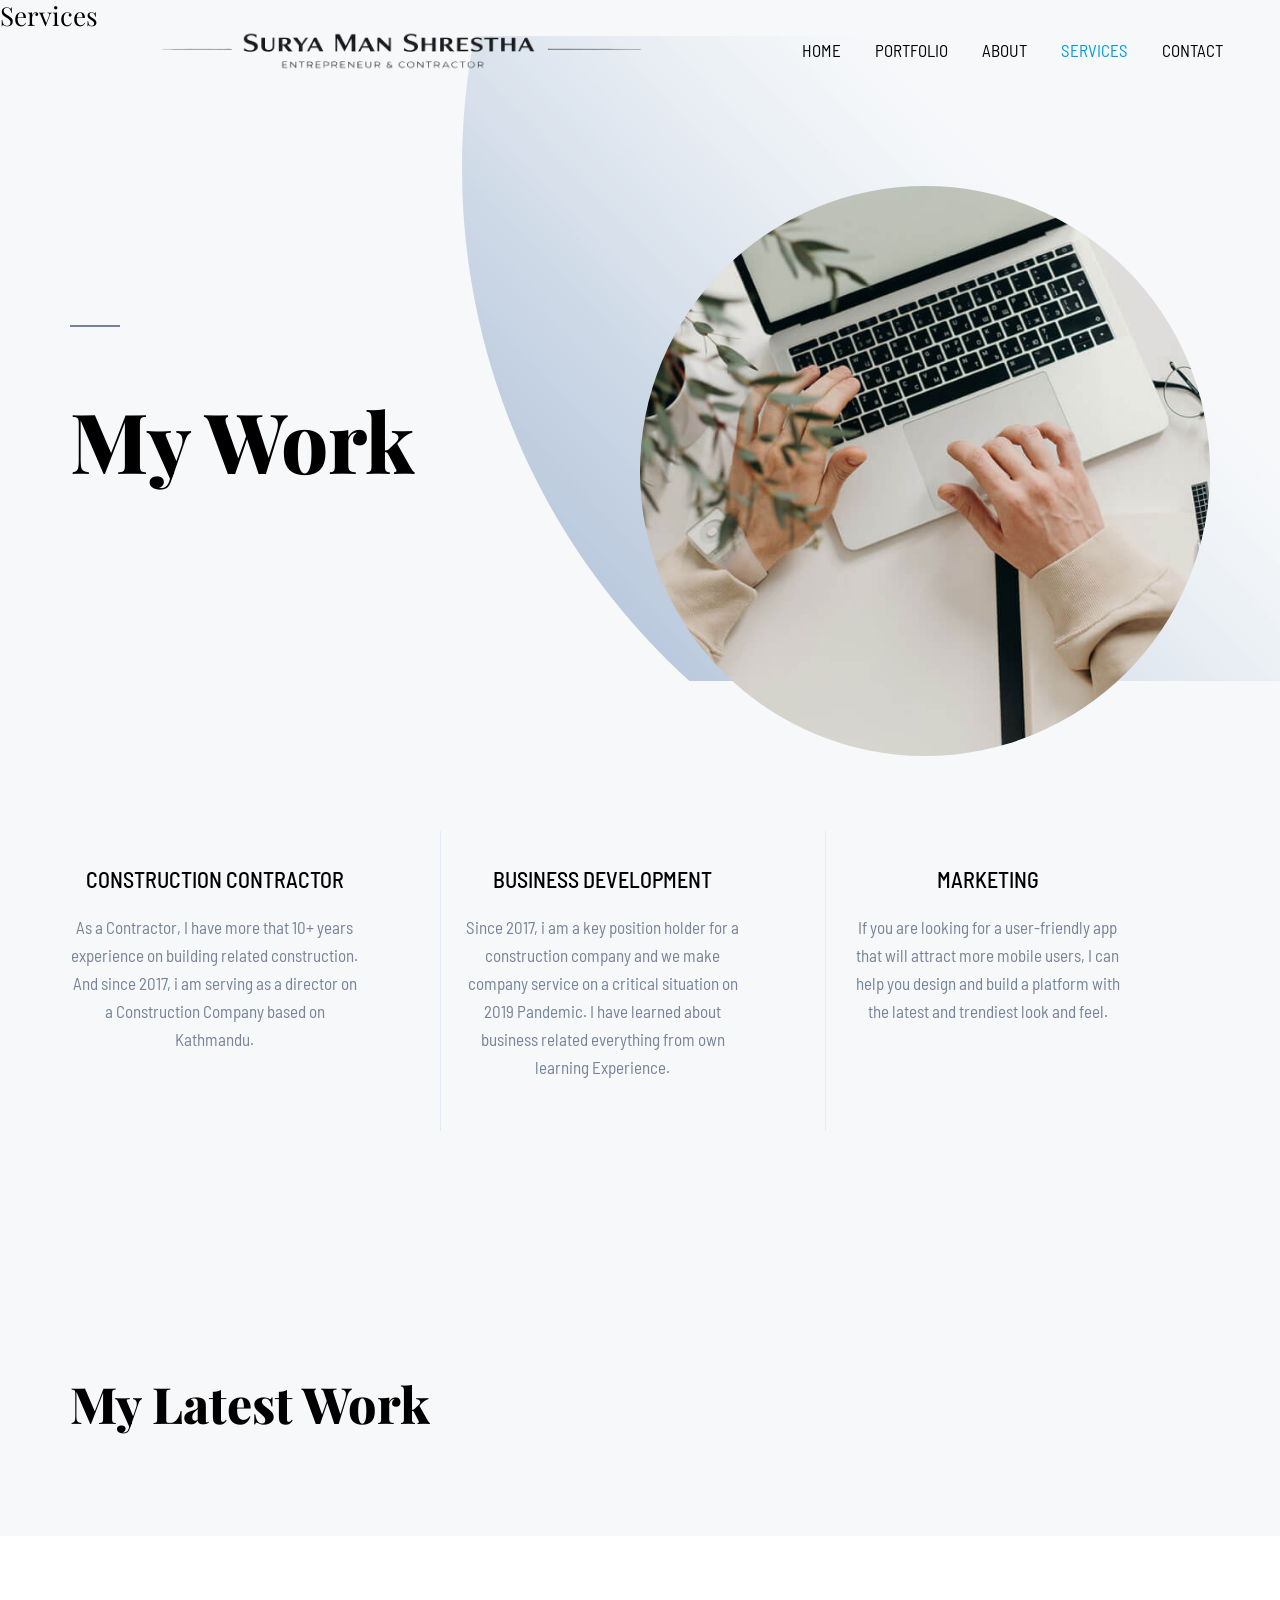
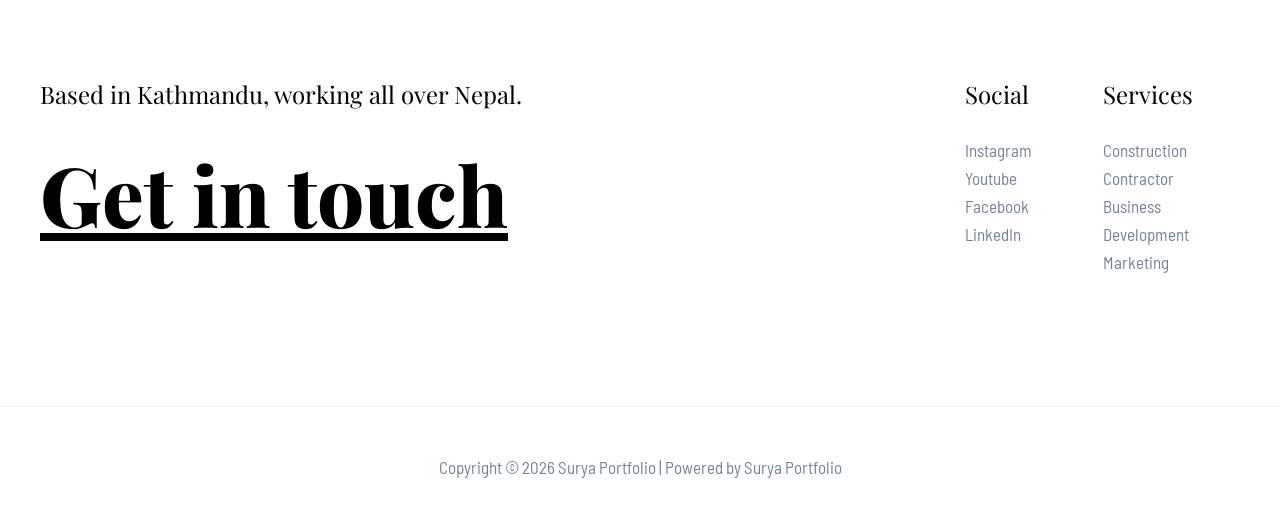
<file: services/index.html>
<!DOCTYPE html>
<html lang="en-US">
<head><meta charset="UTF-8">

<meta name="viewport" content="width=device-width, initial-scale=1">
	<link rel="profile" href="https://gmpg.org/xfn/11"> 
	<title>Services – Surya Portfolio </title>
<meta name="robots" content="max-image-preview:large">
<link rel="dns-prefetch" href="//fonts.googleapis.com">
<link rel="alternate" type="application/rss+xml" title="Surya Portfolio  » Feed" href="./../feed/index.html">
<link rel="alternate" type="application/rss+xml" title="Surya Portfolio  » Comments Feed" href="./../comments/feed/index.html">
<link rel="alternate" title="oEmbed (JSON)" type="application/json+oembed" href="./../wp-json/oembed/1.0/embed/index.html?url=.%2F%2Fservices%2F">
<link rel="alternate" title="oEmbed (XML)" type="text/xml+oembed" href="./../wp-json/oembed/1.0/embed/index.html?url=.%2F%2Fservices%2F&amp;format=xml">
<style id="wp-img-auto-sizes-contain-inline-css">
img:is([sizes=auto i],[sizes^="auto," i]){contain-intrinsic-size:3000px 1500px}
/*# sourceURL=wp-img-auto-sizes-contain-inline-css */
</style>
<link rel="stylesheet" id="astra-theme-css-css" href="./../wp-content/themes/astra/assets/css/minified/main.min.css?ver=4.12.5" media="all">
<style id="astra-theme-css-inline-css">
:root{--ast-post-nav-space:0;--ast-container-default-xlg-padding:6.67em;--ast-container-default-lg-padding:5.67em;--ast-container-default-slg-padding:4.34em;--ast-container-default-md-padding:3.34em;--ast-container-default-sm-padding:6.67em;--ast-container-default-xs-padding:2.4em;--ast-container-default-xxs-padding:1.4em;--ast-code-block-background:#EEEEEE;--ast-comment-inputs-background:#FAFAFA;--ast-normal-container-width:1200px;--ast-narrow-container-width:750px;--ast-blog-title-font-weight:normal;--ast-blog-meta-weight:inherit;--ast-global-color-primary:var(--ast-global-color-5);--ast-global-color-secondary:var(--ast-global-color-4);--ast-global-color-alternate-background:var(--ast-global-color-7);--ast-global-color-subtle-background:var(--ast-global-color-6);--ast-bg-style-guide:var( --ast-global-color-secondary,--ast-global-color-5 );--ast-shadow-style-guide:0px 0px 4px 0 #00000057;--ast-global-dark-bg-style:#fff;--ast-global-dark-lfs:#fbfbfb;--ast-widget-bg-color:#fafafa;--ast-wc-container-head-bg-color:#fbfbfb;--ast-title-layout-bg:#eeeeee;--ast-search-border-color:#e7e7e7;--ast-lifter-hover-bg:#e6e6e6;--ast-gallery-block-color:#000;--srfm-color-input-label:var(--ast-global-color-2);}html{font-size:106.25%;}a,.page-title{color:var(--ast-global-color-2);}a:hover,a:focus{color:var(--ast-global-color-1);}body,button,input,select,textarea,.ast-button,.ast-custom-button{font-family:'Barlow Semi Condensed',sans-serif;font-weight:400;font-size:17px;font-size:1rem;line-height:var(--ast-body-line-height,1.65em);}blockquote{color:var(--ast-global-color-3);}h1,h2,h3,h4,h5,h6,.entry-content :where(h1,h2,h3,h4,h5,h6),.site-title,.site-title a{font-family:'Playfair Display',serif;font-weight:800;}.ast-site-identity .site-title a{color:var(--ast-global-color-2);}.site-title{font-size:35px;font-size:2.0588235294118rem;display:none;}.site-header .site-description{font-size:15px;font-size:0.88235294117647rem;display:none;}.entry-title{font-size:26px;font-size:1.5294117647059rem;}.archive .ast-article-post .ast-article-inner,.blog .ast-article-post .ast-article-inner,.archive .ast-article-post .ast-article-inner:hover,.blog .ast-article-post .ast-article-inner:hover{overflow:hidden;}h1,.entry-content :where(h1){font-size:83px;font-size:4.8823529411765rem;font-weight:800;font-family:'Playfair Display',serif;line-height:1.4em;}h2,.entry-content :where(h2){font-size:50px;font-size:2.9411764705882rem;font-weight:800;font-family:'Playfair Display',serif;line-height:1.3em;}h3,.entry-content :where(h3){font-size:35px;font-size:2.0588235294118rem;font-weight:800;font-family:'Playfair Display',serif;line-height:1.3em;}h4,.entry-content :where(h4){font-size:22px;font-size:1.2941176470588rem;line-height:1.2em;font-weight:500;font-family:'Barlow Semi Condensed',sans-serif;}h5,.entry-content :where(h5){font-size:20px;font-size:1.1764705882353rem;line-height:1.2em;font-weight:500;font-family:'Barlow Semi Condensed',sans-serif;}h6,.entry-content :where(h6){font-size:17px;font-size:1rem;line-height:1.25em;font-weight:500;font-family:'Barlow Semi Condensed',sans-serif;}::selection{background-color:var(--ast-global-color-0);color:#ffffff;}body,h1,h2,h3,h4,h5,h6,.entry-title a,.entry-content :where(h1,h2,h3,h4,h5,h6){color:var(--ast-global-color-3);}.tagcloud a:hover,.tagcloud a:focus,.tagcloud a.current-item{color:#ffffff;border-color:var(--ast-global-color-2);background-color:var(--ast-global-color-2);}input:focus,input[type="text"]:focus,input[type="email"]:focus,input[type="url"]:focus,input[type="password"]:focus,input[type="reset"]:focus,input[type="search"]:focus,textarea:focus{border-color:var(--ast-global-color-2);}input[type="radio"]:checked,input[type=reset],input[type="checkbox"]:checked,input[type="checkbox"]:hover:checked,input[type="checkbox"]:focus:checked,input[type=range]::-webkit-slider-thumb{border-color:var(--ast-global-color-2);background-color:var(--ast-global-color-2);box-shadow:none;}.site-footer a:hover + .post-count,.site-footer a:focus + .post-count{background:var(--ast-global-color-2);border-color:var(--ast-global-color-2);}.single .nav-links .nav-previous,.single .nav-links .nav-next{color:var(--ast-global-color-2);}.entry-meta,.entry-meta *{line-height:1.45;color:var(--ast-global-color-2);}.entry-meta a:not(.ast-button):hover,.entry-meta a:not(.ast-button):hover *,.entry-meta a:not(.ast-button):focus,.entry-meta a:not(.ast-button):focus *,.page-links > .page-link,.page-links .page-link:hover,.post-navigation a:hover{color:var(--ast-global-color-1);}#cat option,.secondary .calendar_wrap thead a,.secondary .calendar_wrap thead a:visited{color:var(--ast-global-color-2);}.secondary .calendar_wrap #today,.ast-progress-val span{background:var(--ast-global-color-2);}.secondary a:hover + .post-count,.secondary a:focus + .post-count{background:var(--ast-global-color-2);border-color:var(--ast-global-color-2);}.calendar_wrap #today > a{color:#ffffff;}.page-links .page-link,.single .post-navigation a{color:var(--ast-global-color-2);}.ast-search-menu-icon .search-form button.search-submit{padding:0 4px;}.ast-search-menu-icon form.search-form{padding-right:0;}.ast-header-search .ast-search-menu-icon.ast-dropdown-active .search-form,.ast-header-search .ast-search-menu-icon.ast-dropdown-active .search-field:focus{border-color:var(--ast-global-color-0);}.search-form input.search-field:focus{outline:none;}.ast-mobile-header-content .ast-builder-layout-element:not(.ast-builder-menu):not(.ast-header-divider-element),.ast-mobile-popup-content .ast-builder-layout-element:not(.ast-builder-menu):not(.ast-header-divider-element){padding:15px 20px;}.wp-block-latest-posts > li > a{color:var(--ast-global-color-2);}.widget-title,.widget .wp-block-heading{font-size:24px;font-size:1.4117647058824rem;color:var(--ast-global-color-3);}input:focus,input[type="text"]:focus,input[type="email"]:focus,input[type="url"]:focus,input[type="password"]:focus,input[type="reset"]:focus,input[type="search"]:focus,input[type="number"]:focus,textarea:focus,.wp-block-search__input:focus,[data-section="section-header-mobile-trigger"] .ast-button-wrap .ast-mobile-menu-trigger-minimal:focus,.ast-mobile-popup-drawer.active .menu-toggle-close:focus,#ast-scroll-top:focus,#coupon_code:focus,#ast-coupon-code:focus,.ast-search-menu-icon.slide-search a:focus-visible:focus-visible,.astra-search-icon:focus-visible,#close:focus-visible,a:focus-visible,.ast-menu-toggle:focus-visible,.site .skip-link:focus-visible,.wp-block-loginout input:focus-visible,.wp-block-search.wp-block-search__button-inside .wp-block-search__inside-wrapper,.ast-header-navigation-arrow:focus-visible,.ast-orders-table__row .ast-orders-table__cell:focus-visible,a#ast-apply-coupon:focus-visible,#ast-apply-coupon:focus-visible,#close:focus-visible,.button.search-submit:focus-visible,#search_submit:focus,.normal-search:focus-visible,.ast-header-account-wrap:focus-visible,.astra-cart-drawer-close:focus,.ast-single-variation:focus,.ast-button:focus,.ast-builder-button-wrap:has(.ast-custom-button-link:focus),.ast-builder-button-wrap .ast-custom-button-link:focus{outline-style:none;}.ast-logo-title-inline .site-logo-img{padding-right:1em;}.site-logo-img img{ transition:all 0.2s linear;}body .ast-oembed-container *{position:absolute;top:0;width:100%;height:100%;left:0;}body .wp-block-embed-pocket-casts .ast-oembed-container *{position:unset;}.ast-single-post-featured-section + article {margin-top: 2em;}.site-content .ast-single-post-featured-section img {width: 100%;overflow: hidden;object-fit: cover;}.site > .ast-single-related-posts-container {margin-top: 0;}@media (min-width: 922px) {.ast-desktop .ast-container--narrow {max-width: var(--ast-narrow-container-width);margin: 0 auto;}}.ast-page-builder-template .hentry {margin: 0;}.ast-page-builder-template .site-content > .ast-container {max-width: 100%;padding: 0;}.ast-page-builder-template .site .site-content #primary {padding: 0;margin: 0;}.ast-page-builder-template .no-results {text-align: center;margin: 4em auto;}.ast-page-builder-template .ast-pagination {padding: 2em;}.ast-page-builder-template .entry-header.ast-no-title.ast-no-thumbnail {margin-top: 0;}.ast-page-builder-template .entry-header.ast-header-without-markup {margin-top: 0;margin-bottom: 0;}.ast-page-builder-template .entry-header.ast-no-title.ast-no-meta {margin-bottom: 0;}.ast-page-builder-template.single .post-navigation {padding-bottom: 2em;}.ast-page-builder-template.single-post .site-content > .ast-container {max-width: 100%;}.ast-page-builder-template .entry-header {margin-top: 4em;margin-left: auto;margin-right: auto;padding-left: 20px;padding-right: 20px;}.single.ast-page-builder-template .entry-header {padding-left: 20px;padding-right: 20px;}.ast-page-builder-template .ast-archive-description {margin: 4em auto 0;padding-left: 20px;padding-right: 20px;}.ast-page-builder-template.ast-no-sidebar .entry-content .alignwide {margin-left: 0;margin-right: 0;}@media (max-width:921.9px){#ast-desktop-header{display:none;}}@media (min-width:922px){#ast-mobile-header{display:none;}}.wp-block-buttons.aligncenter{justify-content:center;}@media (max-width:921px){.ast-theme-transparent-header #primary,.ast-theme-transparent-header #secondary{padding:0;}}@media (max-width:921px){.ast-plain-container.ast-no-sidebar #primary{padding:0;}}.ast-plain-container.ast-no-sidebar #primary{margin-top:0;margin-bottom:0;}.wp-block-button.is-style-outline .wp-block-button__link{border-color:rgba(0,0,0,0);border-top-width:2px;border-right-width:2px;border-bottom-width:2px;border-left-width:2px;}div.wp-block-button.is-style-outline > .wp-block-button__link:not(.has-text-color),div.wp-block-button.wp-block-button__link.is-style-outline:not(.has-text-color){color:rgba(0,0,0,0);}.wp-block-button.is-style-outline .wp-block-button__link:hover,.wp-block-buttons .wp-block-button.is-style-outline .wp-block-button__link:focus,.wp-block-buttons .wp-block-button.is-style-outline > .wp-block-button__link:not(.has-text-color):hover,.wp-block-buttons .wp-block-button.wp-block-button__link.is-style-outline:not(.has-text-color):hover{color:var(--ast-global-color-2);background-color:rgba(0,0,0,0);border-color:rgba(0,0,0,0);}.post-page-numbers.current .page-link,.ast-pagination .page-numbers.current{color:#ffffff;border-color:var(--ast-global-color-0);background-color:var(--ast-global-color-0);}.wp-block-buttons .wp-block-button.is-style-outline .wp-block-button__link.wp-element-button,.ast-outline-button,.wp-block-uagb-buttons-child .uagb-buttons-repeater.ast-outline-button{border-color:rgba(0,0,0,0);border-top-width:2px;border-right-width:2px;border-bottom-width:2px;border-left-width:2px;font-family:inherit;font-weight:inherit;font-size:16px;font-size:0.94117647058824rem;line-height:1em;}.wp-block-buttons .wp-block-button.is-style-outline > .wp-block-button__link:not(.has-text-color),.wp-block-buttons .wp-block-button.wp-block-button__link.is-style-outline:not(.has-text-color),.ast-outline-button{color:rgba(0,0,0,0);}.wp-block-button.is-style-outline .wp-block-button__link:hover,.wp-block-buttons .wp-block-button.is-style-outline .wp-block-button__link:focus,.wp-block-buttons .wp-block-button.is-style-outline > .wp-block-button__link:not(.has-text-color):hover,.wp-block-buttons .wp-block-button.wp-block-button__link.is-style-outline:not(.has-text-color):hover,.ast-outline-button:hover,.ast-outline-button:focus,.wp-block-uagb-buttons-child .uagb-buttons-repeater.ast-outline-button:hover,.wp-block-uagb-buttons-child .uagb-buttons-repeater.ast-outline-button:focus{color:var(--ast-global-color-2);background-color:rgba(0,0,0,0);border-color:rgba(0,0,0,0);}.wp-block-button .wp-block-button__link.wp-element-button.is-style-outline:not(.has-background),.wp-block-button.is-style-outline>.wp-block-button__link.wp-element-button:not(.has-background),.ast-outline-button{background-color:rgba(0,0,0,0);}.entry-content[data-ast-blocks-layout] > figure{margin-bottom:1em;}@media (max-width:921px){.ast-left-sidebar #content > .ast-container{display:flex;flex-direction:column-reverse;width:100%;}.ast-separate-container .ast-article-post,.ast-separate-container .ast-article-single{padding:1.5em 2.14em;}.ast-author-box img.avatar{margin:20px 0 0 0;}}@media (min-width:922px){.ast-separate-container.ast-right-sidebar #primary,.ast-separate-container.ast-left-sidebar #primary{border:0;}.search-no-results.ast-separate-container #primary{margin-bottom:4em;}}.elementor-widget-button .elementor-button{border-style:solid;text-decoration:none;border-top-width:0;border-right-width:0;border-left-width:0;border-bottom-width:0;}body .elementor-button.elementor-size-sm,body .elementor-button.elementor-size-xs,body .elementor-button.elementor-size-md,body .elementor-button.elementor-size-lg,body .elementor-button.elementor-size-xl,body .elementor-button{padding-top:0px;padding-right:0px;padding-bottom:0px;padding-left:0px;}.elementor-widget-button .elementor-button{border-color:rgba(0,0,0,0);background-color:rgba(0,0,0,0);}.elementor-widget-button .elementor-button:hover,.elementor-widget-button .elementor-button:focus{color:var(--ast-global-color-2);background-color:rgba(0,0,0,0);border-color:rgba(0,0,0,0);}.wp-block-button .wp-block-button__link ,.elementor-widget-button .elementor-button,.elementor-widget-button .elementor-button:visited{color:var(--ast-global-color-0);}.elementor-widget-button .elementor-button{font-size:16px;font-size:0.94117647058824rem;line-height:1em;text-transform:uppercase;letter-spacing:2px;}body .elementor-button.elementor-size-sm,body .elementor-button.elementor-size-xs,body .elementor-button.elementor-size-md,body .elementor-button.elementor-size-lg,body .elementor-button.elementor-size-xl,body .elementor-button{font-size:16px;font-size:0.94117647058824rem;}.wp-block-button .wp-block-button__link:hover,.wp-block-button .wp-block-button__link:focus{color:var(--ast-global-color-2);background-color:rgba(0,0,0,0);border-color:rgba(0,0,0,0);}.elementor-widget-heading h1.elementor-heading-title{line-height:1.4em;}.elementor-widget-heading h2.elementor-heading-title{line-height:1.3em;}.elementor-widget-heading h3.elementor-heading-title{line-height:1.3em;}.elementor-widget-heading h4.elementor-heading-title{line-height:1.2em;}.elementor-widget-heading h5.elementor-heading-title{line-height:1.2em;}.elementor-widget-heading h6.elementor-heading-title{line-height:1.25em;}.wp-block-button .wp-block-button__link,.wp-block-search .wp-block-search__button,body .wp-block-file .wp-block-file__button{border-color:rgba(0,0,0,0);background-color:rgba(0,0,0,0);color:var(--ast-global-color-0);font-family:inherit;font-weight:inherit;line-height:1em;text-transform:uppercase;letter-spacing:2px;font-size:16px;font-size:0.94117647058824rem;padding-top:0px;padding-right:0px;padding-bottom:0px;padding-left:0px;}.menu-toggle,button,.ast-button,.ast-custom-button,.button,input#submit,input[type="button"],input[type="submit"],input[type="reset"],form[CLASS*="wp-block-search__"].wp-block-search .wp-block-search__inside-wrapper .wp-block-search__button,body .wp-block-file .wp-block-file__button{border-style:solid;border-top-width:0;border-right-width:0;border-left-width:0;border-bottom-width:0;color:var(--ast-global-color-0);border-color:rgba(0,0,0,0);background-color:rgba(0,0,0,0);padding-top:0px;padding-right:0px;padding-bottom:0px;padding-left:0px;font-family:inherit;font-weight:inherit;font-size:16px;font-size:0.94117647058824rem;line-height:1em;text-transform:uppercase;letter-spacing:2px;}button:focus,.menu-toggle:hover,button:hover,.ast-button:hover,.ast-custom-button:hover .button:hover,.ast-custom-button:hover ,input[type=reset]:hover,input[type=reset]:focus,input#submit:hover,input#submit:focus,input[type="button"]:hover,input[type="button"]:focus,input[type="submit"]:hover,input[type="submit"]:focus,form[CLASS*="wp-block-search__"].wp-block-search .wp-block-search__inside-wrapper .wp-block-search__button:hover,form[CLASS*="wp-block-search__"].wp-block-search .wp-block-search__inside-wrapper .wp-block-search__button:focus,body .wp-block-file .wp-block-file__button:hover,body .wp-block-file .wp-block-file__button:focus{color:var(--ast-global-color-2);background-color:rgba(0,0,0,0);border-color:rgba(0,0,0,0);}@media (max-width:921px){.ast-mobile-header-stack .main-header-bar .ast-search-menu-icon{display:inline-block;}.ast-header-break-point.ast-header-custom-item-outside .ast-mobile-header-stack .main-header-bar .ast-search-icon{margin:0;}.ast-comment-avatar-wrap img{max-width:2.5em;}.ast-comment-meta{padding:0 1.8888em 1.3333em;}.ast-separate-container .ast-comment-list li.depth-1{padding:1.5em 2.14em;}.ast-separate-container .comment-respond{padding:2em 2.14em;}}@media (min-width:544px){.ast-container{max-width:100%;}}@media (max-width:544px){.ast-separate-container .ast-article-post,.ast-separate-container .ast-article-single,.ast-separate-container .comments-title,.ast-separate-container .ast-archive-description{padding:1.5em 1em;}.ast-separate-container #content .ast-container{padding-left:0.54em;padding-right:0.54em;}.ast-separate-container .ast-comment-list .bypostauthor{padding:.5em;}.ast-search-menu-icon.ast-dropdown-active .search-field{width:170px;}} #ast-mobile-header .ast-site-header-cart-li a{pointer-events:none;}body,.ast-separate-container{background-color:var(--ast-global-color-4);background-image:none;}@media (max-width:921px){.site-title{display:none;}.site-header .site-description{display:none;}h1,.entry-content :where(h1){font-size:60px;}h2,.entry-content :where(h2){font-size:43px;}h3,.entry-content :where(h3){font-size:30px;}}@media (max-width:544px){.site-title{display:none;}.site-header .site-description{display:none;}h1,.entry-content :where(h1){font-size:45px;}h2,.entry-content :where(h2){font-size:35px;}h3,.entry-content :where(h3){font-size:20px;}}@media (max-width:921px){html{font-size:96.9%;}}@media (max-width:544px){html{font-size:96.9%;}}@media (min-width:922px){.ast-container{max-width:1240px;}}@media (min-width:922px){.site-content .ast-container{display:flex;}}@media (max-width:921px){.site-content .ast-container{flex-direction:column;}}@media (min-width:922px){.main-header-menu .sub-menu .menu-item.ast-left-align-sub-menu:hover > .sub-menu,.main-header-menu .sub-menu .menu-item.ast-left-align-sub-menu.focus > .sub-menu{margin-left:-0px;}}.ast-theme-transparent-header [data-section="section-header-mobile-trigger"] .ast-button-wrap .mobile-menu-toggle-icon .ast-mobile-svg{fill:var(--ast-global-color-2);}.ast-theme-transparent-header [data-section="section-header-mobile-trigger"] .ast-button-wrap .mobile-menu-wrap .mobile-menu{color:var(--ast-global-color-2);}.ast-theme-transparent-header [data-section="section-header-mobile-trigger"] .ast-button-wrap .ast-mobile-menu-trigger-minimal{background:transparent;}.site .comments-area{padding-bottom:3em;}.wp-block-file {display: flex;align-items: center;flex-wrap: wrap;justify-content: space-between;}.wp-block-pullquote {border: none;}.wp-block-pullquote blockquote::before {content: "\201D";font-family: "Helvetica",sans-serif;display: flex;transform: rotate( 180deg );font-size: 6rem;font-style: normal;line-height: 1;font-weight: bold;align-items: center;justify-content: center;}.has-text-align-right > blockquote::before {justify-content: flex-start;}.has-text-align-left > blockquote::before {justify-content: flex-end;}figure.wp-block-pullquote.is-style-solid-color blockquote {max-width: 100%;text-align: inherit;}:root {--wp--custom--ast-default-block-top-padding: 3em;--wp--custom--ast-default-block-right-padding: 3em;--wp--custom--ast-default-block-bottom-padding: 3em;--wp--custom--ast-default-block-left-padding: 3em;--wp--custom--ast-container-width: 1200px;--wp--custom--ast-content-width-size: 1200px;--wp--custom--ast-wide-width-size: calc(1200px + var(--wp--custom--ast-default-block-left-padding) + var(--wp--custom--ast-default-block-right-padding));}.ast-narrow-container {--wp--custom--ast-content-width-size: 750px;--wp--custom--ast-wide-width-size: 750px;}@media(max-width: 921px) {:root {--wp--custom--ast-default-block-top-padding: 3em;--wp--custom--ast-default-block-right-padding: 2em;--wp--custom--ast-default-block-bottom-padding: 3em;--wp--custom--ast-default-block-left-padding: 2em;}}@media(max-width: 544px) {:root {--wp--custom--ast-default-block-top-padding: 3em;--wp--custom--ast-default-block-right-padding: 1.5em;--wp--custom--ast-default-block-bottom-padding: 3em;--wp--custom--ast-default-block-left-padding: 1.5em;}}.entry-content > .wp-block-group,.entry-content > .wp-block-cover,.entry-content > .wp-block-columns {padding-top: var(--wp--custom--ast-default-block-top-padding);padding-right: var(--wp--custom--ast-default-block-right-padding);padding-bottom: var(--wp--custom--ast-default-block-bottom-padding);padding-left: var(--wp--custom--ast-default-block-left-padding);}.ast-plain-container.ast-no-sidebar .entry-content > .alignfull,.ast-page-builder-template .ast-no-sidebar .entry-content > .alignfull {margin-left: calc( -50vw + 50%);margin-right: calc( -50vw + 50%);max-width: 100vw;width: 100vw;}.ast-plain-container.ast-no-sidebar .entry-content .alignfull .alignfull,.ast-page-builder-template.ast-no-sidebar .entry-content .alignfull .alignfull,.ast-plain-container.ast-no-sidebar .entry-content .alignfull .alignwide,.ast-page-builder-template.ast-no-sidebar .entry-content .alignfull .alignwide,.ast-plain-container.ast-no-sidebar .entry-content .alignwide .alignfull,.ast-page-builder-template.ast-no-sidebar .entry-content .alignwide .alignfull,.ast-plain-container.ast-no-sidebar .entry-content .alignwide .alignwide,.ast-page-builder-template.ast-no-sidebar .entry-content .alignwide .alignwide,.ast-plain-container.ast-no-sidebar .entry-content .wp-block-column .alignfull,.ast-page-builder-template.ast-no-sidebar .entry-content .wp-block-column .alignfull,.ast-plain-container.ast-no-sidebar .entry-content .wp-block-column .alignwide,.ast-page-builder-template.ast-no-sidebar .entry-content .wp-block-column .alignwide {margin-left: auto;margin-right: auto;width: 100%;}[data-ast-blocks-layout] .wp-block-separator:not(.is-style-dots) {height: 0;}[data-ast-blocks-layout] .wp-block-separator {margin: 20px auto;}[data-ast-blocks-layout] .wp-block-separator:not(.is-style-wide):not(.is-style-dots) {max-width: 100px;}[data-ast-blocks-layout] .wp-block-separator.has-background {padding: 0;}.entry-content[data-ast-blocks-layout] > * {max-width: var(--wp--custom--ast-content-width-size);margin-left: auto;margin-right: auto;}.entry-content[data-ast-blocks-layout] > .alignwide {max-width: var(--wp--custom--ast-wide-width-size);}.entry-content[data-ast-blocks-layout] .alignfull {max-width: none;}.entry-content .wp-block-columns {margin-bottom: 0;}blockquote {margin: 1.5em;border-color: rgba(0,0,0,0.05);}.wp-block-quote:not(.has-text-align-right):not(.has-text-align-center) {border-left: 5px solid rgba(0,0,0,0.05);}.has-text-align-right > blockquote,blockquote.has-text-align-right {border-right: 5px solid rgba(0,0,0,0.05);}.has-text-align-left > blockquote,blockquote.has-text-align-left {border-left: 5px solid rgba(0,0,0,0.05);}.wp-block-site-tagline,.wp-block-latest-posts .read-more {margin-top: 15px;}.wp-block-loginout p label {display: block;}.wp-block-loginout p:not(.login-remember):not(.login-submit) input {width: 100%;}.wp-block-loginout input:focus {border-color: transparent;}.wp-block-loginout input:focus {outline: thin dotted;}.entry-content .wp-block-media-text .wp-block-media-text__content {padding: 0 0 0 8%;}.entry-content .wp-block-media-text.has-media-on-the-right .wp-block-media-text__content {padding: 0 8% 0 0;}.entry-content .wp-block-media-text.has-background .wp-block-media-text__content {padding: 8%;}.entry-content .wp-block-cover:not([class*="background-color"]):not(.has-text-color.has-link-color) .wp-block-cover__inner-container,.entry-content .wp-block-cover:not([class*="background-color"]) .wp-block-cover-image-text,.entry-content .wp-block-cover:not([class*="background-color"]) .wp-block-cover-text,.entry-content .wp-block-cover-image:not([class*="background-color"]) .wp-block-cover__inner-container,.entry-content .wp-block-cover-image:not([class*="background-color"]) .wp-block-cover-image-text,.entry-content .wp-block-cover-image:not([class*="background-color"]) .wp-block-cover-text {color: var(--ast-global-color-primary,var(--ast-global-color-5));}.wp-block-loginout .login-remember input {width: 1.1rem;height: 1.1rem;margin: 0 5px 4px 0;vertical-align: middle;}.wp-block-latest-posts > li > *:first-child,.wp-block-latest-posts:not(.is-grid) > li:first-child {margin-top: 0;}.entry-content > .wp-block-buttons,.entry-content > .wp-block-uagb-buttons {margin-bottom: 1.5em;}.wp-block-search__inside-wrapper .wp-block-search__input {padding: 0 10px;color: var(--ast-global-color-3);background: var(--ast-global-color-primary,var(--ast-global-color-5));border-color: var(--ast-border-color);}.wp-block-latest-posts .read-more {margin-bottom: 1.5em;}.wp-block-search__no-button .wp-block-search__inside-wrapper .wp-block-search__input {padding-top: 5px;padding-bottom: 5px;}.wp-block-latest-posts .wp-block-latest-posts__post-date,.wp-block-latest-posts .wp-block-latest-posts__post-author {font-size: 1rem;}.wp-block-latest-posts > li > *,.wp-block-latest-posts:not(.is-grid) > li {margin-top: 12px;margin-bottom: 12px;}.ast-page-builder-template .entry-content[data-ast-blocks-layout] > .alignwide:where(:not(.uagb-is-root-container):not(.spectra-is-root-container)) > * {max-width: var(--wp--custom--ast-wide-width-size);}.ast-page-builder-template .entry-content[data-ast-blocks-layout] > .inherit-container-width > *,.ast-page-builder-template .entry-content[data-ast-blocks-layout] > *:not(.wp-block-group):where(:not(.uagb-is-root-container):not(.spectra-is-root-container)) > *,.entry-content[data-ast-blocks-layout] > .wp-block-cover .wp-block-cover__inner-container {max-width: var(--wp--custom--ast-content-width-size) ;margin-left: auto;margin-right: auto;}.ast-page-builder-template .entry-content[data-ast-blocks-layout] > *,.ast-page-builder-template .entry-content[data-ast-blocks-layout] > .alignfull:where(:not(.wp-block-group):not(.uagb-is-root-container):not(.spectra-is-root-container)) > * {max-width: none;}.entry-content[data-ast-blocks-layout] .wp-block-cover:not(.alignleft):not(.alignright) {width: auto;}@media(max-width: 1200px) {.ast-separate-container .entry-content > .alignfull,.ast-separate-container .entry-content[data-ast-blocks-layout] > .alignwide,.ast-plain-container .entry-content[data-ast-blocks-layout] > .alignwide,.ast-plain-container .entry-content .alignfull {margin-left: calc(-1 * min(var(--ast-container-default-xlg-padding),20px)) ;margin-right: calc(-1 * min(var(--ast-container-default-xlg-padding),20px));}}@media(min-width: 1201px) {.ast-separate-container .entry-content > .alignfull {margin-left: calc(-1 * var(--ast-container-default-xlg-padding) );margin-right: calc(-1 * var(--ast-container-default-xlg-padding) );}.ast-separate-container .entry-content[data-ast-blocks-layout] > .alignwide,.ast-plain-container .entry-content[data-ast-blocks-layout] > .alignwide {margin-left: calc(-1 * var(--wp--custom--ast-default-block-left-padding) );margin-right: calc(-1 * var(--wp--custom--ast-default-block-right-padding) );}}@media(min-width: 921px) {.ast-separate-container .entry-content .wp-block-group.alignwide:not(.inherit-container-width) > :where(:not(.alignleft):not(.alignright)),.ast-plain-container .entry-content .wp-block-group.alignwide:not(.inherit-container-width) > :where(:not(.alignleft):not(.alignright)) {max-width: calc( var(--wp--custom--ast-content-width-size) + 80px );}.ast-plain-container.ast-right-sidebar .entry-content[data-ast-blocks-layout] .alignfull,.ast-plain-container.ast-left-sidebar .entry-content[data-ast-blocks-layout] .alignfull {margin-left: -60px;margin-right: -60px;}}@media(min-width: 544px) {.entry-content > .alignleft {margin-right: 20px;}.entry-content > .alignright {margin-left: 20px;}}@media (max-width:544px){.wp-block-columns .wp-block-column:not(:last-child){margin-bottom:20px;}.wp-block-latest-posts{margin:0;}}@media( max-width: 600px ) {.entry-content .wp-block-media-text .wp-block-media-text__content,.entry-content .wp-block-media-text.has-media-on-the-right .wp-block-media-text__content {padding: 8% 0 0;}.entry-content .wp-block-media-text.has-background .wp-block-media-text__content {padding: 8%;}}.ast-page-builder-template .entry-header {padding-left: 0;}.ast-narrow-container .site-content .wp-block-uagb-image--align-full .wp-block-uagb-image__figure {max-width: 100%;margin-left: auto;margin-right: auto;}:root .has-ast-global-color-0-color{color:var(--ast-global-color-0);}:root .has-ast-global-color-0-background-color{background-color:var(--ast-global-color-0);}:root .wp-block-button .has-ast-global-color-0-color{color:var(--ast-global-color-0);}:root .wp-block-button .has-ast-global-color-0-background-color{background-color:var(--ast-global-color-0);}:root .has-ast-global-color-1-color{color:var(--ast-global-color-1);}:root .has-ast-global-color-1-background-color{background-color:var(--ast-global-color-1);}:root .wp-block-button .has-ast-global-color-1-color{color:var(--ast-global-color-1);}:root .wp-block-button .has-ast-global-color-1-background-color{background-color:var(--ast-global-color-1);}:root .has-ast-global-color-2-color{color:var(--ast-global-color-2);}:root .has-ast-global-color-2-background-color{background-color:var(--ast-global-color-2);}:root .wp-block-button .has-ast-global-color-2-color{color:var(--ast-global-color-2);}:root .wp-block-button .has-ast-global-color-2-background-color{background-color:var(--ast-global-color-2);}:root .has-ast-global-color-3-color{color:var(--ast-global-color-3);}:root .has-ast-global-color-3-background-color{background-color:var(--ast-global-color-3);}:root .wp-block-button .has-ast-global-color-3-color{color:var(--ast-global-color-3);}:root .wp-block-button .has-ast-global-color-3-background-color{background-color:var(--ast-global-color-3);}:root .has-ast-global-color-4-color{color:var(--ast-global-color-4);}:root .has-ast-global-color-4-background-color{background-color:var(--ast-global-color-4);}:root .wp-block-button .has-ast-global-color-4-color{color:var(--ast-global-color-4);}:root .wp-block-button .has-ast-global-color-4-background-color{background-color:var(--ast-global-color-4);}:root .has-ast-global-color-5-color{color:var(--ast-global-color-5);}:root .has-ast-global-color-5-background-color{background-color:var(--ast-global-color-5);}:root .wp-block-button .has-ast-global-color-5-color{color:var(--ast-global-color-5);}:root .wp-block-button .has-ast-global-color-5-background-color{background-color:var(--ast-global-color-5);}:root .has-ast-global-color-6-color{color:var(--ast-global-color-6);}:root .has-ast-global-color-6-background-color{background-color:var(--ast-global-color-6);}:root .wp-block-button .has-ast-global-color-6-color{color:var(--ast-global-color-6);}:root .wp-block-button .has-ast-global-color-6-background-color{background-color:var(--ast-global-color-6);}:root .has-ast-global-color-7-color{color:var(--ast-global-color-7);}:root .has-ast-global-color-7-background-color{background-color:var(--ast-global-color-7);}:root .wp-block-button .has-ast-global-color-7-color{color:var(--ast-global-color-7);}:root .wp-block-button .has-ast-global-color-7-background-color{background-color:var(--ast-global-color-7);}:root .has-ast-global-color-8-color{color:var(--ast-global-color-8);}:root .has-ast-global-color-8-background-color{background-color:var(--ast-global-color-8);}:root .wp-block-button .has-ast-global-color-8-color{color:var(--ast-global-color-8);}:root .wp-block-button .has-ast-global-color-8-background-color{background-color:var(--ast-global-color-8);}:root{--ast-global-color-0:#009bdf;--ast-global-color-1:#009bdf;--ast-global-color-2:#000000;--ast-global-color-3:#758398;--ast-global-color-4:#f6f8fa;--ast-global-color-5:#ffffff;--ast-global-color-6:#243673;--ast-global-color-7:#000000;--ast-global-color-8:#BFD1FF;}:root {--ast-border-color : #dddddd;}.ast-single-entry-banner {-js-display: flex;display: flex;flex-direction: column;justify-content: center;text-align: center;position: relative;background: var(--ast-title-layout-bg);}.ast-single-entry-banner[data-banner-layout="layout-1"] {max-width: 1200px;background: inherit;padding: 20px 0;}.ast-single-entry-banner[data-banner-width-type="custom"] {margin: 0 auto;width: 100%;}.ast-single-entry-banner + .site-content .entry-header {margin-bottom: 0;}.site .ast-author-avatar {--ast-author-avatar-size: ;}a.ast-underline-text {text-decoration: underline;}.ast-container > .ast-terms-link {position: relative;display: block;}a.ast-button.ast-badge-tax {padding: 4px 8px;border-radius: 3px;font-size: inherit;}header.entry-header{text-align:left;}header.entry-header > *:not(:last-child){margin-bottom:10px;}@media (max-width:921px){header.entry-header{text-align:left;}}@media (max-width:544px){header.entry-header{text-align:left;}}.ast-archive-entry-banner {-js-display: flex;display: flex;flex-direction: column;justify-content: center;text-align: center;position: relative;background: var(--ast-title-layout-bg);}.ast-archive-entry-banner[data-banner-width-type="custom"] {margin: 0 auto;width: 100%;}.ast-archive-entry-banner[data-banner-layout="layout-1"] {background: inherit;padding: 20px 0;text-align: left;}body.archive .ast-archive-description{max-width:1200px;width:100%;text-align:left;padding-top:3em;padding-right:3em;padding-bottom:3em;padding-left:3em;}body.archive .ast-archive-description .ast-archive-title,body.archive .ast-archive-description .ast-archive-title *{font-size:40px;font-size:2.3529411764706rem;}body.archive .ast-archive-description > *:not(:last-child){margin-bottom:10px;}@media (max-width:921px){body.archive .ast-archive-description{text-align:left;}}@media (max-width:544px){body.archive .ast-archive-description{text-align:left;}}.ast-theme-transparent-header #masthead .site-logo-img .transparent-custom-logo .astra-logo-svg{width:150px;}.ast-theme-transparent-header #masthead .site-logo-img .transparent-custom-logo img{ max-width:150px; width:150px;}@media (max-width:921px){.ast-theme-transparent-header #masthead .site-logo-img .transparent-custom-logo .astra-logo-svg{width:120px;}.ast-theme-transparent-header #masthead .site-logo-img .transparent-custom-logo img{ max-width:120px; width:120px;}}@media (max-width:543px){.ast-theme-transparent-header #masthead .site-logo-img .transparent-custom-logo .astra-logo-svg{width:100px;}.ast-theme-transparent-header #masthead .site-logo-img .transparent-custom-logo img{ max-width:100px; width:100px;}}@media (min-width:921px){.ast-theme-transparent-header #masthead{position:absolute;left:0;right:0;}.ast-theme-transparent-header .main-header-bar,.ast-theme-transparent-header.ast-header-break-point .main-header-bar{background:none;}body.elementor-editor-active.ast-theme-transparent-header #masthead,.fl-builder-edit .ast-theme-transparent-header #masthead,body.vc_editor.ast-theme-transparent-header #masthead,body.brz-ed.ast-theme-transparent-header #masthead{z-index:0;}.ast-header-break-point.ast-replace-site-logo-transparent.ast-theme-transparent-header .custom-mobile-logo-link{display:none;}.ast-header-break-point.ast-replace-site-logo-transparent.ast-theme-transparent-header .transparent-custom-logo{display:inline-block;}.ast-theme-transparent-header .ast-above-header,.ast-theme-transparent-header .ast-above-header.ast-above-header-bar{background-image:none;background-color:transparent;}.ast-theme-transparent-header .ast-below-header,.ast-theme-transparent-header .ast-below-header.ast-below-header-bar{background-image:none;background-color:transparent;}}.ast-theme-transparent-header .ast-builder-menu .main-header-menu,.ast-theme-transparent-header .ast-builder-menu .main-header-menu .menu-link,.ast-theme-transparent-header [CLASS*="ast-builder-menu-"] .main-header-menu .menu-item > .menu-link,.ast-theme-transparent-header .ast-masthead-custom-menu-items,.ast-theme-transparent-header .ast-masthead-custom-menu-items a,.ast-theme-transparent-header .ast-builder-menu .main-header-menu .menu-item > .ast-menu-toggle,.ast-theme-transparent-header .ast-builder-menu .main-header-menu .menu-item > .ast-menu-toggle,.ast-theme-transparent-header .ast-above-header-navigation a,.ast-header-break-point.ast-theme-transparent-header .ast-above-header-navigation a,.ast-header-break-point.ast-theme-transparent-header .ast-above-header-navigation > ul.ast-above-header-menu > .menu-item-has-children:not(.current-menu-item) > .ast-menu-toggle,.ast-theme-transparent-header .ast-below-header-menu,.ast-theme-transparent-header .ast-below-header-menu a,.ast-header-break-point.ast-theme-transparent-header .ast-below-header-menu a,.ast-header-break-point.ast-theme-transparent-header .ast-below-header-menu,.ast-theme-transparent-header .main-header-menu .menu-link{color:var(--ast-global-color-2);}.ast-theme-transparent-header .ast-builder-menu .main-header-menu .menu-item:hover > .menu-link,.ast-theme-transparent-header .ast-builder-menu .main-header-menu .menu-item:hover > .ast-menu-toggle,.ast-theme-transparent-header .ast-builder-menu .main-header-menu .ast-masthead-custom-menu-items a:hover,.ast-theme-transparent-header .ast-builder-menu .main-header-menu .focus > .menu-link,.ast-theme-transparent-header .ast-builder-menu .main-header-menu .focus > .ast-menu-toggle,.ast-theme-transparent-header .ast-builder-menu .main-header-menu .current-menu-item > .menu-link,.ast-theme-transparent-header .ast-builder-menu .main-header-menu .current-menu-ancestor > .menu-link,.ast-theme-transparent-header .ast-builder-menu .main-header-menu .current-menu-item > .ast-menu-toggle,.ast-theme-transparent-header .ast-builder-menu .main-header-menu .current-menu-ancestor > .ast-menu-toggle,.ast-theme-transparent-header [CLASS*="ast-builder-menu-"] .main-header-menu .current-menu-item > .menu-link,.ast-theme-transparent-header [CLASS*="ast-builder-menu-"] .main-header-menu .current-menu-ancestor > .menu-link,.ast-theme-transparent-header [CLASS*="ast-builder-menu-"] .main-header-menu .current-menu-item > .ast-menu-toggle,.ast-theme-transparent-header [CLASS*="ast-builder-menu-"] .main-header-menu .current-menu-ancestor > .ast-menu-toggle,.ast-theme-transparent-header .main-header-menu .menu-item:hover > .menu-link,.ast-theme-transparent-header .main-header-menu .current-menu-item > .menu-link,.ast-theme-transparent-header .main-header-menu .current-menu-ancestor > .menu-link{color:var(--ast-global-color-0);}.ast-theme-transparent-header .ast-builder-menu .main-header-menu .menu-item .sub-menu .menu-link,.ast-theme-transparent-header .main-header-menu .menu-item .sub-menu .menu-link{background-color:transparent;}@media (max-width:921px){.ast-theme-transparent-header #masthead{position:absolute;left:0;right:0;}.ast-theme-transparent-header .main-header-bar,.ast-theme-transparent-header.ast-header-break-point .main-header-bar{background:none;}body.elementor-editor-active.ast-theme-transparent-header #masthead,.fl-builder-edit .ast-theme-transparent-header #masthead,body.vc_editor.ast-theme-transparent-header #masthead,body.brz-ed.ast-theme-transparent-header #masthead{z-index:0;}.ast-header-break-point.ast-replace-site-logo-transparent.ast-theme-transparent-header .custom-mobile-logo-link{display:none;}.ast-header-break-point.ast-replace-site-logo-transparent.ast-theme-transparent-header .transparent-custom-logo{display:inline-block;}.ast-theme-transparent-header .ast-above-header,.ast-theme-transparent-header .ast-above-header.ast-above-header-bar{background-image:none;background-color:transparent;}.ast-theme-transparent-header .ast-below-header,.ast-theme-transparent-header .ast-below-header.ast-below-header-bar{background-image:none;background-color:transparent;}}.ast-theme-transparent-header #ast-desktop-header > .ast-main-header-wrap > .main-header-bar,.ast-theme-transparent-header.ast-header-break-point #ast-mobile-header > .ast-main-header-wrap > .main-header-bar{border-bottom-style:none;}.ast-breadcrumbs .trail-browse,.ast-breadcrumbs .trail-items,.ast-breadcrumbs .trail-items li{display:inline-block;margin:0;padding:0;border:none;background:inherit;text-indent:0;text-decoration:none;}.ast-breadcrumbs .trail-browse{font-size:inherit;font-style:inherit;font-weight:inherit;color:inherit;}.ast-breadcrumbs .trail-items{list-style:none;}.trail-items li::after{padding:0 0.3em;content:"\00bb";}.trail-items li:last-of-type::after{display:none;}h1,h2,h3,h4,h5,h6,.entry-content :where(h1,h2,h3,h4,h5,h6){color:var(--ast-global-color-2);}@media (max-width:921px){.ast-builder-grid-row-container.ast-builder-grid-row-tablet-3-firstrow .ast-builder-grid-row > *:first-child,.ast-builder-grid-row-container.ast-builder-grid-row-tablet-3-lastrow .ast-builder-grid-row > *:last-child{grid-column:1 / -1;}}@media (max-width:544px){.ast-builder-grid-row-container.ast-builder-grid-row-mobile-3-firstrow .ast-builder-grid-row > *:first-child,.ast-builder-grid-row-container.ast-builder-grid-row-mobile-3-lastrow .ast-builder-grid-row > *:last-child{grid-column:1 / -1;}}.ast-builder-layout-element[data-section="title_tagline"]{display:flex;}@media (max-width:921px){.ast-header-break-point .ast-builder-layout-element[data-section="title_tagline"]{display:flex;}}@media (max-width:544px){.ast-header-break-point .ast-builder-layout-element[data-section="title_tagline"]{display:flex;}}.ast-builder-menu-1{font-family:inherit;font-weight:inherit;text-transform:uppercase;}.ast-builder-menu-1 .sub-menu,.ast-builder-menu-1 .inline-on-mobile .sub-menu{border-top-width:2px;border-bottom-width:0px;border-right-width:0px;border-left-width:0px;border-color:var(--ast-global-color-0);border-style:solid;}.ast-builder-menu-1 .sub-menu .sub-menu{top:-2px;}.ast-builder-menu-1 .main-header-menu > .menu-item > .sub-menu,.ast-builder-menu-1 .main-header-menu > .menu-item > .astra-full-megamenu-wrapper{margin-top:0px;}.ast-desktop .ast-builder-menu-1 .main-header-menu > .menu-item > .sub-menu:before,.ast-desktop .ast-builder-menu-1 .main-header-menu > .menu-item > .astra-full-megamenu-wrapper:before{height:calc( 0px + 2px + 5px );}.ast-desktop .ast-builder-menu-1 .menu-item .sub-menu .menu-link{border-style:none;}@media (max-width:921px){.ast-header-break-point .ast-builder-menu-1 .menu-item.menu-item-has-children > .ast-menu-toggle{top:0;}.ast-builder-menu-1 .inline-on-mobile .menu-item.menu-item-has-children > .ast-menu-toggle{right:-15px;}.ast-builder-menu-1 .menu-item-has-children > .menu-link:after{content:unset;}.ast-builder-menu-1 .main-header-menu > .menu-item > .sub-menu,.ast-builder-menu-1 .main-header-menu > .menu-item > .astra-full-megamenu-wrapper{margin-top:0;}}@media (max-width:544px){.ast-header-break-point .ast-builder-menu-1 .menu-item.menu-item-has-children > .ast-menu-toggle{top:0;}.ast-builder-menu-1 .main-header-menu > .menu-item > .sub-menu,.ast-builder-menu-1 .main-header-menu > .menu-item > .astra-full-megamenu-wrapper{margin-top:0;}}.ast-builder-menu-1{display:flex;}@media (max-width:921px){.ast-header-break-point .ast-builder-menu-1{display:flex;}}@media (max-width:544px){.ast-header-break-point .ast-builder-menu-1{display:flex;}}.ast-desktop .ast-menu-hover-style-underline > .menu-item > .menu-link:before,.ast-desktop .ast-menu-hover-style-overline > .menu-item > .menu-link:before {content: "";position: absolute;width: 100%;right: 50%;height: 1px;background-color: transparent;transform: scale(0,0) translate(-50%,0);transition: transform .3s ease-in-out,color .0s ease-in-out;}.ast-desktop .ast-menu-hover-style-underline > .menu-item:hover > .menu-link:before,.ast-desktop .ast-menu-hover-style-overline > .menu-item:hover > .menu-link:before {width: calc(100% - 1.2em);background-color: currentColor;transform: scale(1,1) translate(50%,0);}.ast-desktop .ast-menu-hover-style-underline > .menu-item > .menu-link:before {bottom: 0;}.ast-desktop .ast-menu-hover-style-overline > .menu-item > .menu-link:before {top: 0;}.ast-desktop .ast-menu-hover-style-zoom > .menu-item > .menu-link:hover {transition: all .3s ease;transform: scale(1.2);}.site-below-footer-wrap{padding-top:20px;padding-bottom:20px;}.site-below-footer-wrap[data-section="section-below-footer-builder"]{background-color:rgba(255,255,255,0);background-image:none;min-height:80px;border-style:solid;border-width:0px;border-top-width:1px;border-top-color:rgba(8,63,135,0.05);}.site-below-footer-wrap[data-section="section-below-footer-builder"] .ast-builder-grid-row{max-width:1200px;min-height:80px;margin-left:auto;margin-right:auto;}.site-below-footer-wrap[data-section="section-below-footer-builder"] .ast-builder-grid-row,.site-below-footer-wrap[data-section="section-below-footer-builder"] .site-footer-section{align-items:center;}.site-below-footer-wrap[data-section="section-below-footer-builder"].ast-footer-row-inline .site-footer-section{display:flex;margin-bottom:0;}.ast-builder-grid-row-full .ast-builder-grid-row{grid-template-columns:1fr;}@media (max-width:921px){.site-below-footer-wrap[data-section="section-below-footer-builder"].ast-footer-row-tablet-inline .site-footer-section{display:flex;margin-bottom:0;}.site-below-footer-wrap[data-section="section-below-footer-builder"].ast-footer-row-tablet-stack .site-footer-section{display:block;margin-bottom:10px;}.ast-builder-grid-row-container.ast-builder-grid-row-tablet-full .ast-builder-grid-row{grid-template-columns:1fr;}}@media (max-width:544px){.site-below-footer-wrap[data-section="section-below-footer-builder"].ast-footer-row-mobile-inline .site-footer-section{display:flex;margin-bottom:0;}.site-below-footer-wrap[data-section="section-below-footer-builder"].ast-footer-row-mobile-stack .site-footer-section{display:block;margin-bottom:10px;}.ast-builder-grid-row-container.ast-builder-grid-row-mobile-full .ast-builder-grid-row{grid-template-columns:1fr;}}.site-below-footer-wrap[data-section="section-below-footer-builder"]{display:grid;}@media (max-width:921px){.ast-header-break-point .site-below-footer-wrap[data-section="section-below-footer-builder"]{display:grid;}}@media (max-width:544px){.ast-header-break-point .site-below-footer-wrap[data-section="section-below-footer-builder"]{display:grid;}}.ast-footer-copyright{text-align:center;}.ast-footer-copyright.site-footer-focus-item {color:var(--ast-global-color-3);}@media (max-width:921px){.ast-footer-copyright{text-align:center;}}@media (max-width:544px){.ast-footer-copyright{text-align:center;}}.ast-footer-copyright.ast-builder-layout-element{display:flex;}@media (max-width:921px){.ast-header-break-point .ast-footer-copyright.ast-builder-layout-element{display:flex;}}@media (max-width:544px){.ast-header-break-point .ast-footer-copyright.ast-builder-layout-element{display:flex;}}.site-footer{background-color:var(--ast-global-color-5);background-image:none;}@media (max-width:921px){.ast-hfb-header .site-footer{padding-left:25px;padding-right:25px;}}.site-primary-footer-wrap{padding-top:45px;padding-bottom:45px;}.site-primary-footer-wrap[data-section="section-primary-footer-builder"]{background-color:rgba(255,255,255,0);background-image:none;}.site-primary-footer-wrap[data-section="section-primary-footer-builder"] .ast-builder-grid-row{max-width:1200px;margin-left:auto;margin-right:auto;}.site-primary-footer-wrap[data-section="section-primary-footer-builder"] .ast-builder-grid-row,.site-primary-footer-wrap[data-section="section-primary-footer-builder"] .site-footer-section{align-items:flex-start;}.site-primary-footer-wrap[data-section="section-primary-footer-builder"].ast-footer-row-inline .site-footer-section{display:flex;margin-bottom:0;}.ast-builder-grid-row-3-lheavy .ast-builder-grid-row{grid-template-columns:2fr 1fr 1fr;}@media (max-width:921px){.site-primary-footer-wrap[data-section="section-primary-footer-builder"].ast-footer-row-tablet-inline .site-footer-section{display:flex;margin-bottom:0;}.site-primary-footer-wrap[data-section="section-primary-footer-builder"].ast-footer-row-tablet-stack .site-footer-section{display:block;margin-bottom:10px;}.ast-builder-grid-row-container.ast-builder-grid-row-tablet-3-equal .ast-builder-grid-row{grid-template-columns:repeat( 3,1fr );}}@media (max-width:544px){.site-primary-footer-wrap[data-section="section-primary-footer-builder"].ast-footer-row-mobile-inline .site-footer-section{display:flex;margin-bottom:0;}.site-primary-footer-wrap[data-section="section-primary-footer-builder"].ast-footer-row-mobile-stack .site-footer-section{display:block;margin-bottom:10px;}.ast-builder-grid-row-container.ast-builder-grid-row-mobile-full .ast-builder-grid-row{grid-template-columns:1fr;}}.site-primary-footer-wrap[data-section="section-primary-footer-builder"]{padding-top:140px;padding-bottom:130px;padding-left:30px;padding-right:30px;}@media (max-width:921px){.site-primary-footer-wrap[data-section="section-primary-footer-builder"]{padding-top:50px;padding-bottom:100px;padding-left:0px;padding-right:0px;}}@media (max-width:544px){.site-primary-footer-wrap[data-section="section-primary-footer-builder"]{padding-top:75px;padding-bottom:50px;padding-left:0px;padding-right:0px;}}.site-primary-footer-wrap[data-section="section-primary-footer-builder"]{display:grid;}@media (max-width:921px){.ast-header-break-point .site-primary-footer-wrap[data-section="section-primary-footer-builder"]{display:grid;}}@media (max-width:544px){.ast-header-break-point .site-primary-footer-wrap[data-section="section-primary-footer-builder"]{display:grid;}}.footer-widget-area[data-section="sidebar-widgets-footer-widget-1"].footer-widget-area-inner{text-align:left;}@media (max-width:921px){.footer-widget-area[data-section="sidebar-widgets-footer-widget-1"].footer-widget-area-inner{text-align:left;}}@media (max-width:544px){.footer-widget-area[data-section="sidebar-widgets-footer-widget-1"].footer-widget-area-inner{text-align:center;}}.footer-widget-area[data-section="sidebar-widgets-footer-widget-2"].footer-widget-area-inner{text-align:left;}@media (max-width:921px){.footer-widget-area[data-section="sidebar-widgets-footer-widget-2"].footer-widget-area-inner{text-align:left;}}@media (max-width:544px){.footer-widget-area[data-section="sidebar-widgets-footer-widget-2"].footer-widget-area-inner{text-align:center;}}.footer-widget-area[data-section="sidebar-widgets-footer-widget-3"].footer-widget-area-inner{text-align:left;}@media (max-width:921px){.footer-widget-area[data-section="sidebar-widgets-footer-widget-3"].footer-widget-area-inner{text-align:left;}}@media (max-width:544px){.footer-widget-area[data-section="sidebar-widgets-footer-widget-3"].footer-widget-area-inner{text-align:center;}}.footer-widget-area[data-section="sidebar-widgets-footer-widget-1"].footer-widget-area-inner a{color:var(--ast-global-color-3);}.footer-widget-area[data-section="sidebar-widgets-footer-widget-1"].footer-widget-area-inner a:hover{color:var(--ast-global-color-1);}.footer-widget-area[data-section="sidebar-widgets-footer-widget-1"] .widget-title,.footer-widget-area[data-section="sidebar-widgets-footer-widget-1"] h1,.footer-widget-area[data-section="sidebar-widgets-footer-widget-1"] .widget-area h1,.footer-widget-area[data-section="sidebar-widgets-footer-widget-1"] h2,.footer-widget-area[data-section="sidebar-widgets-footer-widget-1"] .widget-area h2,.footer-widget-area[data-section="sidebar-widgets-footer-widget-1"] h3,.footer-widget-area[data-section="sidebar-widgets-footer-widget-1"] .widget-area h3,.footer-widget-area[data-section="sidebar-widgets-footer-widget-1"] h4,.footer-widget-area[data-section="sidebar-widgets-footer-widget-1"] .widget-area h4,.footer-widget-area[data-section="sidebar-widgets-footer-widget-1"] h5,.footer-widget-area[data-section="sidebar-widgets-footer-widget-1"] .widget-area h5,.footer-widget-area[data-section="sidebar-widgets-footer-widget-1"] h6,.footer-widget-area[data-section="sidebar-widgets-footer-widget-1"] .widget-area h6{color:var(--ast-global-color-2);}.footer-widget-area[data-section="sidebar-widgets-footer-widget-1"]{display:block;}@media (max-width:921px){.ast-header-break-point .footer-widget-area[data-section="sidebar-widgets-footer-widget-1"]{display:block;}}@media (max-width:544px){.ast-header-break-point .footer-widget-area[data-section="sidebar-widgets-footer-widget-1"]{display:block;}}.footer-widget-area[data-section="sidebar-widgets-footer-widget-2"].footer-widget-area-inner a{color:var(--ast-global-color-2);}.footer-widget-area[data-section="sidebar-widgets-footer-widget-2"].footer-widget-area-inner a:hover{color:var(--ast-global-color-1);}.footer-widget-area[data-section="sidebar-widgets-footer-widget-2"] .widget-title,.footer-widget-area[data-section="sidebar-widgets-footer-widget-2"] h1,.footer-widget-area[data-section="sidebar-widgets-footer-widget-2"] .widget-area h1,.footer-widget-area[data-section="sidebar-widgets-footer-widget-2"] h2,.footer-widget-area[data-section="sidebar-widgets-footer-widget-2"] .widget-area h2,.footer-widget-area[data-section="sidebar-widgets-footer-widget-2"] h3,.footer-widget-area[data-section="sidebar-widgets-footer-widget-2"] .widget-area h3,.footer-widget-area[data-section="sidebar-widgets-footer-widget-2"] h4,.footer-widget-area[data-section="sidebar-widgets-footer-widget-2"] .widget-area h4,.footer-widget-area[data-section="sidebar-widgets-footer-widget-2"] h5,.footer-widget-area[data-section="sidebar-widgets-footer-widget-2"] .widget-area h5,.footer-widget-area[data-section="sidebar-widgets-footer-widget-2"] h6,.footer-widget-area[data-section="sidebar-widgets-footer-widget-2"] .widget-area h6{color:var(--ast-global-color-2);}.footer-widget-area[data-section="sidebar-widgets-footer-widget-2"]{display:block;}@media (max-width:921px){.ast-header-break-point .footer-widget-area[data-section="sidebar-widgets-footer-widget-2"]{display:block;}}@media (max-width:544px){.ast-header-break-point .footer-widget-area[data-section="sidebar-widgets-footer-widget-2"]{display:block;}}.footer-widget-area[data-section="sidebar-widgets-footer-widget-3"].footer-widget-area-inner a{color:var(--ast-global-color-3);}.footer-widget-area[data-section="sidebar-widgets-footer-widget-3"].footer-widget-area-inner a:hover{color:var(--ast-global-color-1);}.footer-widget-area[data-section="sidebar-widgets-footer-widget-3"] .widget-title,.footer-widget-area[data-section="sidebar-widgets-footer-widget-3"] h1,.footer-widget-area[data-section="sidebar-widgets-footer-widget-3"] .widget-area h1,.footer-widget-area[data-section="sidebar-widgets-footer-widget-3"] h2,.footer-widget-area[data-section="sidebar-widgets-footer-widget-3"] .widget-area h2,.footer-widget-area[data-section="sidebar-widgets-footer-widget-3"] h3,.footer-widget-area[data-section="sidebar-widgets-footer-widget-3"] .widget-area h3,.footer-widget-area[data-section="sidebar-widgets-footer-widget-3"] h4,.footer-widget-area[data-section="sidebar-widgets-footer-widget-3"] .widget-area h4,.footer-widget-area[data-section="sidebar-widgets-footer-widget-3"] h5,.footer-widget-area[data-section="sidebar-widgets-footer-widget-3"] .widget-area h5,.footer-widget-area[data-section="sidebar-widgets-footer-widget-3"] h6,.footer-widget-area[data-section="sidebar-widgets-footer-widget-3"] .widget-area h6{color:var(--ast-global-color-2);}.footer-widget-area[data-section="sidebar-widgets-footer-widget-3"]{display:block;}@media (max-width:921px){.ast-header-break-point .footer-widget-area[data-section="sidebar-widgets-footer-widget-3"]{display:block;}}@media (max-width:544px){.ast-header-break-point .footer-widget-area[data-section="sidebar-widgets-footer-widget-3"]{display:block;}}.elementor-widget-heading .elementor-heading-title{margin:0;}.elementor-page .ast-menu-toggle{color:unset !important;background:unset !important;}.elementor-post.elementor-grid-item.hentry{margin-bottom:0;}.woocommerce div.product .elementor-element.elementor-products-grid .related.products ul.products li.product,.elementor-element .elementor-wc-products .woocommerce[class*='columns-'] ul.products li.product{width:auto;margin:0;float:none;}body .elementor hr{background-color:#ccc;margin:0;}.ast-left-sidebar .elementor-section.elementor-section-stretched,.ast-right-sidebar .elementor-section.elementor-section-stretched{max-width:100%;left:0 !important;}.elementor-posts-container [CLASS*="ast-width-"]{width:100%;}.elementor-template-full-width .ast-container{display:block;}.elementor-screen-only,.screen-reader-text,.screen-reader-text span,.ui-helper-hidden-accessible{top:0 !important;}@media (max-width:544px){.elementor-element .elementor-wc-products .woocommerce[class*="columns-"] ul.products li.product{width:auto;margin:0;}.elementor-element .woocommerce .woocommerce-result-count{float:none;}}.ast-header-break-point .main-header-bar{border-bottom-width:1px;}@media (min-width:922px){.main-header-bar{border-bottom-width:1px;}}.main-header-menu .menu-item, #astra-footer-menu .menu-item, .main-header-bar .ast-masthead-custom-menu-items{-js-display:flex;display:flex;-webkit-box-pack:center;-webkit-justify-content:center;-moz-box-pack:center;-ms-flex-pack:center;justify-content:center;-webkit-box-orient:vertical;-webkit-box-direction:normal;-webkit-flex-direction:column;-moz-box-orient:vertical;-moz-box-direction:normal;-ms-flex-direction:column;flex-direction:column;}.main-header-menu > .menu-item > .menu-link, #astra-footer-menu > .menu-item > .menu-link{height:100%;-webkit-box-align:center;-webkit-align-items:center;-moz-box-align:center;-ms-flex-align:center;align-items:center;-js-display:flex;display:flex;}.ast-header-break-point .main-navigation ul .menu-item .menu-link .icon-arrow:first-of-type svg{top:.2em;margin-top:0px;margin-left:0px;width:.65em;transform:translate(0, -2px) rotateZ(270deg);}.ast-mobile-popup-content .ast-submenu-expanded > .ast-menu-toggle{transform:rotateX(180deg);overflow-y:auto;}@media (min-width:922px){.ast-builder-menu .main-navigation > ul > li:last-child a{margin-right:0;}}.ast-separate-container .ast-article-inner{background-color:transparent;background-image:none;}.ast-separate-container .ast-article-post{background-color:var(--ast-global-color-5);background-image:none;}@media (max-width:921px){.ast-separate-container .ast-article-post{background-color:var(--ast-global-color-5);background-image:none;}}@media (max-width:544px){.ast-separate-container .ast-article-post{background-color:var(--ast-global-color-5);background-image:none;}}.ast-separate-container .ast-article-single:not(.ast-related-post), .ast-separate-container .error-404, .ast-separate-container .no-results, .single.ast-separate-container  .ast-author-meta, .ast-separate-container .related-posts-title-wrapper, .ast-separate-container .comments-count-wrapper, .ast-box-layout.ast-plain-container .site-content, .ast-padded-layout.ast-plain-container .site-content, .ast-separate-container .ast-archive-description, .ast-separate-container .comments-area .comment-respond, .ast-separate-container .comments-area .ast-comment-list li, .ast-separate-container .comments-area .comments-title{background-color:var(--ast-global-color-5);background-image:none;}@media (max-width:921px){.ast-separate-container .ast-article-single:not(.ast-related-post), .ast-separate-container .error-404, .ast-separate-container .no-results, .single.ast-separate-container  .ast-author-meta, .ast-separate-container .related-posts-title-wrapper, .ast-separate-container .comments-count-wrapper, .ast-box-layout.ast-plain-container .site-content, .ast-padded-layout.ast-plain-container .site-content, .ast-separate-container .ast-archive-description{background-color:var(--ast-global-color-5);background-image:none;}}@media (max-width:544px){.ast-separate-container .ast-article-single:not(.ast-related-post), .ast-separate-container .error-404, .ast-separate-container .no-results, .single.ast-separate-container  .ast-author-meta, .ast-separate-container .related-posts-title-wrapper, .ast-separate-container .comments-count-wrapper, .ast-box-layout.ast-plain-container .site-content, .ast-padded-layout.ast-plain-container .site-content, .ast-separate-container .ast-archive-description{background-color:var(--ast-global-color-5);background-image:none;}}.ast-separate-container.ast-two-container #secondary .widget{background-color:var(--ast-global-color-5);background-image:none;}@media (max-width:921px){.ast-separate-container.ast-two-container #secondary .widget{background-color:var(--ast-global-color-5);background-image:none;}}@media (max-width:544px){.ast-separate-container.ast-two-container #secondary .widget{background-color:var(--ast-global-color-5);background-image:none;}}
		#ast-scroll-top {
			display: none;
			position: fixed;
			text-align: center;
			cursor: pointer;
			z-index: 99;
			width: 2.1em;
			height: 2.1em;
			line-height: 2.1;
			color: #ffffff;
			border-radius: 2px;
			content: "";
			outline: inherit;
		}
		@media (min-width: 769px) {
			#ast-scroll-top {
				content: "769";
			}
		}
		#ast-scroll-top .ast-icon.icon-arrow svg {
			margin-left: 0px;
			vertical-align: middle;
			transform: translate(0, -20%) rotate(180deg);
			width: 1.6em;
		}
		.ast-scroll-to-top-right {
			right: 30px;
			bottom: 30px;
		}
		.ast-scroll-to-top-left {
			left: 30px;
			bottom: 30px;
		}
	#ast-scroll-top{background-color:var(--ast-global-color-2);font-size:15px;}@media (max-width:921px){#ast-scroll-top .ast-icon.icon-arrow svg{width:1em;}}.ast-mobile-header-content > *,.ast-desktop-header-content > * {padding: 10px 0;height: auto;}.ast-mobile-header-content > *:first-child,.ast-desktop-header-content > *:first-child {padding-top: 10px;}.ast-mobile-header-content > .ast-builder-menu,.ast-desktop-header-content > .ast-builder-menu {padding-top: 0;}.ast-mobile-header-content > *:last-child,.ast-desktop-header-content > *:last-child {padding-bottom: 0;}.ast-mobile-header-content .ast-search-menu-icon.ast-inline-search label,.ast-desktop-header-content .ast-search-menu-icon.ast-inline-search label {width: 100%;}.ast-desktop-header-content .main-header-bar-navigation .ast-submenu-expanded > .ast-menu-toggle::before {transform: rotateX(180deg);}#ast-desktop-header .ast-desktop-header-content,.ast-mobile-header-content .ast-search-icon,.ast-desktop-header-content .ast-search-icon,.ast-mobile-header-wrap .ast-mobile-header-content,.ast-main-header-nav-open.ast-popup-nav-open .ast-mobile-header-wrap .ast-mobile-header-content,.ast-main-header-nav-open.ast-popup-nav-open .ast-desktop-header-content {display: none;}.ast-main-header-nav-open.ast-header-break-point #ast-desktop-header .ast-desktop-header-content,.ast-main-header-nav-open.ast-header-break-point .ast-mobile-header-wrap .ast-mobile-header-content {display: block;}.ast-desktop .ast-desktop-header-content .astra-menu-animation-slide-up > .menu-item > .sub-menu,.ast-desktop .ast-desktop-header-content .astra-menu-animation-slide-up > .menu-item .menu-item > .sub-menu,.ast-desktop .ast-desktop-header-content .astra-menu-animation-slide-down > .menu-item > .sub-menu,.ast-desktop .ast-desktop-header-content .astra-menu-animation-slide-down > .menu-item .menu-item > .sub-menu,.ast-desktop .ast-desktop-header-content .astra-menu-animation-fade > .menu-item > .sub-menu,.ast-desktop .ast-desktop-header-content .astra-menu-animation-fade > .menu-item .menu-item > .sub-menu {opacity: 1;visibility: visible;}.ast-hfb-header.ast-default-menu-enable.ast-header-break-point .ast-mobile-header-wrap .ast-mobile-header-content .main-header-bar-navigation {width: unset;margin: unset;}.ast-mobile-header-content.content-align-flex-end .main-header-bar-navigation .menu-item-has-children > .ast-menu-toggle,.ast-desktop-header-content.content-align-flex-end .main-header-bar-navigation .menu-item-has-children > .ast-menu-toggle {left: calc( 20px - 0.907em);right: auto;}.ast-mobile-header-content .ast-search-menu-icon,.ast-mobile-header-content .ast-search-menu-icon.slide-search,.ast-desktop-header-content .ast-search-menu-icon,.ast-desktop-header-content .ast-search-menu-icon.slide-search {width: 100%;position: relative;display: block;right: auto;transform: none;}.ast-mobile-header-content .ast-search-menu-icon.slide-search .search-form,.ast-mobile-header-content .ast-search-menu-icon .search-form,.ast-desktop-header-content .ast-search-menu-icon.slide-search .search-form,.ast-desktop-header-content .ast-search-menu-icon .search-form {right: 0;visibility: visible;opacity: 1;position: relative;top: auto;transform: none;padding: 0;display: block;overflow: hidden;}.ast-mobile-header-content .ast-search-menu-icon.ast-inline-search .search-field,.ast-mobile-header-content .ast-search-menu-icon .search-field,.ast-desktop-header-content .ast-search-menu-icon.ast-inline-search .search-field,.ast-desktop-header-content .ast-search-menu-icon .search-field {width: 100%;padding-right: 5.5em;}.ast-mobile-header-content .ast-search-menu-icon .search-submit,.ast-desktop-header-content .ast-search-menu-icon .search-submit {display: block;position: absolute;height: 100%;top: 0;right: 0;padding: 0 1em;border-radius: 0;}.ast-hfb-header.ast-default-menu-enable.ast-header-break-point .ast-mobile-header-wrap .ast-mobile-header-content .main-header-bar-navigation ul .sub-menu .menu-link {padding-left: 30px;}.ast-hfb-header.ast-default-menu-enable.ast-header-break-point .ast-mobile-header-wrap .ast-mobile-header-content .main-header-bar-navigation .sub-menu .menu-item .menu-item .menu-link {padding-left: 40px;}.ast-mobile-popup-drawer.active .ast-mobile-popup-inner{background-color:#ffffff;;}.ast-mobile-header-wrap .ast-mobile-header-content, .ast-desktop-header-content{background-color:#ffffff;;}.ast-mobile-popup-content > *, .ast-mobile-header-content > *, .ast-desktop-popup-content > *, .ast-desktop-header-content > *{padding-top:0px;padding-bottom:0px;}.content-align-flex-start .ast-builder-layout-element{justify-content:flex-start;}.content-align-flex-start .main-header-menu{text-align:left;}.ast-mobile-popup-drawer.active .menu-toggle-close{color:#3a3a3a;}.ast-mobile-header-wrap .ast-primary-header-bar,.ast-primary-header-bar .site-primary-header-wrap{min-height:70px;}.ast-desktop .ast-primary-header-bar .main-header-menu > .menu-item{line-height:70px;}.ast-header-break-point #masthead .ast-mobile-header-wrap .ast-primary-header-bar,.ast-header-break-point #masthead .ast-mobile-header-wrap .ast-below-header-bar,.ast-header-break-point #masthead .ast-mobile-header-wrap .ast-above-header-bar{padding-left:20px;padding-right:20px;}.ast-header-break-point .ast-primary-header-bar{border-bottom-width:0px;border-bottom-color:var( --ast-global-color-subtle-background,--ast-global-color-7 );border-bottom-style:solid;}@media (min-width:922px){.ast-primary-header-bar{border-bottom-width:0px;border-bottom-color:var( --ast-global-color-subtle-background,--ast-global-color-7 );border-bottom-style:solid;}}.ast-primary-header-bar{background-color:var(--ast-global-color-5);background-image:none;}.ast-primary-header-bar{display:block;}@media (max-width:921px){.ast-header-break-point .ast-primary-header-bar{display:grid;}}@media (max-width:544px){.ast-header-break-point .ast-primary-header-bar{display:grid;}}[data-section="section-header-mobile-trigger"] .ast-button-wrap .ast-mobile-menu-trigger-minimal{color:var(--ast-global-color-2);border:none;background:transparent;}[data-section="section-header-mobile-trigger"] .ast-button-wrap .mobile-menu-toggle-icon .ast-mobile-svg{width:20px;height:20px;fill:var(--ast-global-color-2);}[data-section="section-header-mobile-trigger"] .ast-button-wrap .mobile-menu-wrap .mobile-menu{color:var(--ast-global-color-2);}.ast-builder-menu-mobile .main-navigation .menu-item.menu-item-has-children > .ast-menu-toggle{top:0;}.ast-builder-menu-mobile .main-navigation .menu-item-has-children > .menu-link:after{content:unset;}.ast-hfb-header .ast-builder-menu-mobile .main-navigation .main-header-menu, .ast-hfb-header .ast-builder-menu-mobile .main-navigation .main-header-menu, .ast-hfb-header .ast-mobile-header-content .ast-builder-menu-mobile .main-navigation .main-header-menu, .ast-hfb-header .ast-mobile-popup-content .ast-builder-menu-mobile .main-navigation .main-header-menu{border-top-width:1px;border-color:#eaeaea;}.ast-hfb-header .ast-builder-menu-mobile .main-navigation .menu-item .sub-menu .menu-link, .ast-hfb-header .ast-builder-menu-mobile .main-navigation .menu-item .menu-link, .ast-hfb-header .ast-builder-menu-mobile .main-navigation .menu-item .sub-menu .menu-link, .ast-hfb-header .ast-builder-menu-mobile .main-navigation .menu-item .menu-link, .ast-hfb-header .ast-mobile-header-content .ast-builder-menu-mobile .main-navigation .menu-item .sub-menu .menu-link, .ast-hfb-header .ast-mobile-header-content .ast-builder-menu-mobile .main-navigation .menu-item .menu-link, .ast-hfb-header .ast-mobile-popup-content .ast-builder-menu-mobile .main-navigation .menu-item .sub-menu .menu-link, .ast-hfb-header .ast-mobile-popup-content .ast-builder-menu-mobile .main-navigation .menu-item .menu-link{border-bottom-width:1px;border-color:#eaeaea;border-style:solid;}.ast-builder-menu-mobile .main-navigation .menu-item.menu-item-has-children > .ast-menu-toggle{top:0;}@media (max-width:921px){.ast-builder-menu-mobile .main-navigation .main-header-menu .menu-item > .menu-link{color:var(--ast-global-color-2);padding-top:15px;padding-bottom:15px;padding-left:25px;padding-right:25px;}.ast-builder-menu-mobile .main-navigation .main-header-menu .menu-item > .ast-menu-toggle{color:var(--ast-global-color-2);}.ast-builder-menu-mobile .main-navigation .main-header-menu .menu-item:hover > .menu-link, .ast-builder-menu-mobile .main-navigation .inline-on-mobile .menu-item:hover > .ast-menu-toggle{color:var(--ast-global-color-0);}.ast-builder-menu-mobile .main-navigation .menu-item:hover > .ast-menu-toggle{color:var(--ast-global-color-0);}.ast-builder-menu-mobile .main-navigation .menu-item.current-menu-item > .menu-link, .ast-builder-menu-mobile .main-navigation .inline-on-mobile .menu-item.current-menu-item > .ast-menu-toggle, .ast-builder-menu-mobile .main-navigation .menu-item.current-menu-ancestor > .menu-link, .ast-builder-menu-mobile .main-navigation .menu-item.current-menu-ancestor > .ast-menu-toggle{color:var(--ast-global-color-0);}.ast-builder-menu-mobile .main-navigation .menu-item.current-menu-item > .ast-menu-toggle{color:var(--ast-global-color-0);}.ast-builder-menu-mobile .main-navigation .menu-item.menu-item-has-children > .ast-menu-toggle{top:15px;right:calc( 25px - 0.907em );}.ast-builder-menu-mobile .main-navigation .menu-item-has-children > .menu-link:after{content:unset;}.ast-builder-menu-mobile .main-navigation .main-header-menu , .ast-builder-menu-mobile .main-navigation .main-header-menu .menu-link, .ast-builder-menu-mobile .main-navigation .main-header-menu .sub-menu{background-color:var(--ast-global-color-4);background-image:none;}}@media (max-width:544px){.ast-builder-menu-mobile .main-navigation .menu-item.menu-item-has-children > .ast-menu-toggle{top:15px;}}.ast-builder-menu-mobile .main-navigation{display:block;}@media (max-width:921px){.ast-header-break-point .ast-builder-menu-mobile .main-navigation{display:block;}}@media (max-width:544px){.ast-header-break-point .ast-builder-menu-mobile .main-navigation{display:block;}}:root{--e-global-color-astglobalcolor0:#009bdf;--e-global-color-astglobalcolor1:#009bdf;--e-global-color-astglobalcolor2:#000000;--e-global-color-astglobalcolor3:#758398;--e-global-color-astglobalcolor4:#f6f8fa;--e-global-color-astglobalcolor5:#ffffff;--e-global-color-astglobalcolor6:#243673;--e-global-color-astglobalcolor7:#000000;--e-global-color-astglobalcolor8:#BFD1FF;}
/*# sourceURL=astra-theme-css-inline-css */
</style>
<link rel="stylesheet" id="astra-google-fonts-css" href="https://fonts.googleapis.com/css?family=Barlow+Semi+Condensed%3A400%2C500%7CPlayfair+Display%3A800%2C&amp;display=fallback&amp;ver=4.12.5" media="all">
<style id="wp-emoji-styles-inline-css">

	img.wp-smiley, img.emoji {
		display: inline !important;
		border: none !important;
		box-shadow: none !important;
		height: 1em !important;
		width: 1em !important;
		margin: 0 0.07em !important;
		vertical-align: -0.1em !important;
		background: none !important;
		padding: 0 !important;
	}
/*# sourceURL=wp-emoji-styles-inline-css */
</style>
<style id="global-styles-inline-css">
:root{--wp--preset--aspect-ratio--square: 1;--wp--preset--aspect-ratio--4-3: 4/3;--wp--preset--aspect-ratio--3-4: 3/4;--wp--preset--aspect-ratio--3-2: 3/2;--wp--preset--aspect-ratio--2-3: 2/3;--wp--preset--aspect-ratio--16-9: 16/9;--wp--preset--aspect-ratio--9-16: 9/16;--wp--preset--color--black: #000000;--wp--preset--color--cyan-bluish-gray: #abb8c3;--wp--preset--color--white: #ffffff;--wp--preset--color--pale-pink: #f78da7;--wp--preset--color--vivid-red: #cf2e2e;--wp--preset--color--luminous-vivid-orange: #ff6900;--wp--preset--color--luminous-vivid-amber: #fcb900;--wp--preset--color--light-green-cyan: #7bdcb5;--wp--preset--color--vivid-green-cyan: #00d084;--wp--preset--color--pale-cyan-blue: #8ed1fc;--wp--preset--color--vivid-cyan-blue: #0693e3;--wp--preset--color--vivid-purple: #9b51e0;--wp--preset--color--ast-global-color-0: var(--ast-global-color-0);--wp--preset--color--ast-global-color-1: var(--ast-global-color-1);--wp--preset--color--ast-global-color-2: var(--ast-global-color-2);--wp--preset--color--ast-global-color-3: var(--ast-global-color-3);--wp--preset--color--ast-global-color-4: var(--ast-global-color-4);--wp--preset--color--ast-global-color-5: var(--ast-global-color-5);--wp--preset--color--ast-global-color-6: var(--ast-global-color-6);--wp--preset--color--ast-global-color-7: var(--ast-global-color-7);--wp--preset--color--ast-global-color-8: var(--ast-global-color-8);--wp--preset--gradient--vivid-cyan-blue-to-vivid-purple: linear-gradient(135deg,rgb(6,147,227) 0%,rgb(155,81,224) 100%);--wp--preset--gradient--light-green-cyan-to-vivid-green-cyan: linear-gradient(135deg,rgb(122,220,180) 0%,rgb(0,208,130) 100%);--wp--preset--gradient--luminous-vivid-amber-to-luminous-vivid-orange: linear-gradient(135deg,rgb(252,185,0) 0%,rgb(255,105,0) 100%);--wp--preset--gradient--luminous-vivid-orange-to-vivid-red: linear-gradient(135deg,rgb(255,105,0) 0%,rgb(207,46,46) 100%);--wp--preset--gradient--very-light-gray-to-cyan-bluish-gray: linear-gradient(135deg,rgb(238,238,238) 0%,rgb(169,184,195) 100%);--wp--preset--gradient--cool-to-warm-spectrum: linear-gradient(135deg,rgb(74,234,220) 0%,rgb(151,120,209) 20%,rgb(207,42,186) 40%,rgb(238,44,130) 60%,rgb(251,105,98) 80%,rgb(254,248,76) 100%);--wp--preset--gradient--blush-light-purple: linear-gradient(135deg,rgb(255,206,236) 0%,rgb(152,150,240) 100%);--wp--preset--gradient--blush-bordeaux: linear-gradient(135deg,rgb(254,205,165) 0%,rgb(254,45,45) 50%,rgb(107,0,62) 100%);--wp--preset--gradient--luminous-dusk: linear-gradient(135deg,rgb(255,203,112) 0%,rgb(199,81,192) 50%,rgb(65,88,208) 100%);--wp--preset--gradient--pale-ocean: linear-gradient(135deg,rgb(255,245,203) 0%,rgb(182,227,212) 50%,rgb(51,167,181) 100%);--wp--preset--gradient--electric-grass: linear-gradient(135deg,rgb(202,248,128) 0%,rgb(113,206,126) 100%);--wp--preset--gradient--midnight: linear-gradient(135deg,rgb(2,3,129) 0%,rgb(40,116,252) 100%);--wp--preset--font-size--small: 13px;--wp--preset--font-size--medium: 20px;--wp--preset--font-size--large: 36px;--wp--preset--font-size--x-large: 42px;--wp--preset--spacing--20: 0.44rem;--wp--preset--spacing--30: 0.67rem;--wp--preset--spacing--40: 1rem;--wp--preset--spacing--50: 1.5rem;--wp--preset--spacing--60: 2.25rem;--wp--preset--spacing--70: 3.38rem;--wp--preset--spacing--80: 5.06rem;--wp--preset--shadow--natural: 6px 6px 9px rgba(0, 0, 0, 0.2);--wp--preset--shadow--deep: 12px 12px 50px rgba(0, 0, 0, 0.4);--wp--preset--shadow--sharp: 6px 6px 0px rgba(0, 0, 0, 0.2);--wp--preset--shadow--outlined: 6px 6px 0px -3px rgb(255, 255, 255), 6px 6px rgb(0, 0, 0);--wp--preset--shadow--crisp: 6px 6px 0px rgb(0, 0, 0);}:root { --wp--style--global--content-size: var(--wp--custom--ast-content-width-size);--wp--style--global--wide-size: var(--wp--custom--ast-wide-width-size); }:where(body) { margin: 0; }.wp-site-blocks > .alignleft { float: left; margin-right: 2em; }.wp-site-blocks > .alignright { float: right; margin-left: 2em; }.wp-site-blocks > .aligncenter { justify-content: center; margin-left: auto; margin-right: auto; }:where(.wp-site-blocks) > * { margin-block-start: 24px; margin-block-end: 0; }:where(.wp-site-blocks) > :first-child { margin-block-start: 0; }:where(.wp-site-blocks) > :last-child { margin-block-end: 0; }:root { --wp--style--block-gap: 24px; }:root :where(.is-layout-flow) > :first-child{margin-block-start: 0;}:root :where(.is-layout-flow) > :last-child{margin-block-end: 0;}:root :where(.is-layout-flow) > *{margin-block-start: 24px;margin-block-end: 0;}:root :where(.is-layout-constrained) > :first-child{margin-block-start: 0;}:root :where(.is-layout-constrained) > :last-child{margin-block-end: 0;}:root :where(.is-layout-constrained) > *{margin-block-start: 24px;margin-block-end: 0;}:root :where(.is-layout-flex){gap: 24px;}:root :where(.is-layout-grid){gap: 24px;}.is-layout-flow > .alignleft{float: left;margin-inline-start: 0;margin-inline-end: 2em;}.is-layout-flow > .alignright{float: right;margin-inline-start: 2em;margin-inline-end: 0;}.is-layout-flow > .aligncenter{margin-left: auto !important;margin-right: auto !important;}.is-layout-constrained > .alignleft{float: left;margin-inline-start: 0;margin-inline-end: 2em;}.is-layout-constrained > .alignright{float: right;margin-inline-start: 2em;margin-inline-end: 0;}.is-layout-constrained > .aligncenter{margin-left: auto !important;margin-right: auto !important;}.is-layout-constrained > :where(:not(.alignleft):not(.alignright):not(.alignfull)){max-width: var(--wp--style--global--content-size);margin-left: auto !important;margin-right: auto !important;}.is-layout-constrained > .alignwide{max-width: var(--wp--style--global--wide-size);}body .is-layout-flex{display: flex;}.is-layout-flex{flex-wrap: wrap;align-items: center;}.is-layout-flex > :is(*, div){margin: 0;}body .is-layout-grid{display: grid;}.is-layout-grid > :is(*, div){margin: 0;}body{padding-top: 0px;padding-right: 0px;padding-bottom: 0px;padding-left: 0px;}a:where(:not(.wp-element-button)){text-decoration: none;}:root :where(.wp-element-button, .wp-block-button__link){background-color: #32373c;border-width: 0;color: #fff;font-family: inherit;font-size: inherit;font-style: inherit;font-weight: inherit;letter-spacing: inherit;line-height: inherit;padding-top: calc(0.667em + 2px);padding-right: calc(1.333em + 2px);padding-bottom: calc(0.667em + 2px);padding-left: calc(1.333em + 2px);text-decoration: none;text-transform: inherit;}.has-black-color{color: var(--wp--preset--color--black) !important;}.has-cyan-bluish-gray-color{color: var(--wp--preset--color--cyan-bluish-gray) !important;}.has-white-color{color: var(--wp--preset--color--white) !important;}.has-pale-pink-color{color: var(--wp--preset--color--pale-pink) !important;}.has-vivid-red-color{color: var(--wp--preset--color--vivid-red) !important;}.has-luminous-vivid-orange-color{color: var(--wp--preset--color--luminous-vivid-orange) !important;}.has-luminous-vivid-amber-color{color: var(--wp--preset--color--luminous-vivid-amber) !important;}.has-light-green-cyan-color{color: var(--wp--preset--color--light-green-cyan) !important;}.has-vivid-green-cyan-color{color: var(--wp--preset--color--vivid-green-cyan) !important;}.has-pale-cyan-blue-color{color: var(--wp--preset--color--pale-cyan-blue) !important;}.has-vivid-cyan-blue-color{color: var(--wp--preset--color--vivid-cyan-blue) !important;}.has-vivid-purple-color{color: var(--wp--preset--color--vivid-purple) !important;}.has-ast-global-color-0-color{color: var(--wp--preset--color--ast-global-color-0) !important;}.has-ast-global-color-1-color{color: var(--wp--preset--color--ast-global-color-1) !important;}.has-ast-global-color-2-color{color: var(--wp--preset--color--ast-global-color-2) !important;}.has-ast-global-color-3-color{color: var(--wp--preset--color--ast-global-color-3) !important;}.has-ast-global-color-4-color{color: var(--wp--preset--color--ast-global-color-4) !important;}.has-ast-global-color-5-color{color: var(--wp--preset--color--ast-global-color-5) !important;}.has-ast-global-color-6-color{color: var(--wp--preset--color--ast-global-color-6) !important;}.has-ast-global-color-7-color{color: var(--wp--preset--color--ast-global-color-7) !important;}.has-ast-global-color-8-color{color: var(--wp--preset--color--ast-global-color-8) !important;}.has-black-background-color{background-color: var(--wp--preset--color--black) !important;}.has-cyan-bluish-gray-background-color{background-color: var(--wp--preset--color--cyan-bluish-gray) !important;}.has-white-background-color{background-color: var(--wp--preset--color--white) !important;}.has-pale-pink-background-color{background-color: var(--wp--preset--color--pale-pink) !important;}.has-vivid-red-background-color{background-color: var(--wp--preset--color--vivid-red) !important;}.has-luminous-vivid-orange-background-color{background-color: var(--wp--preset--color--luminous-vivid-orange) !important;}.has-luminous-vivid-amber-background-color{background-color: var(--wp--preset--color--luminous-vivid-amber) !important;}.has-light-green-cyan-background-color{background-color: var(--wp--preset--color--light-green-cyan) !important;}.has-vivid-green-cyan-background-color{background-color: var(--wp--preset--color--vivid-green-cyan) !important;}.has-pale-cyan-blue-background-color{background-color: var(--wp--preset--color--pale-cyan-blue) !important;}.has-vivid-cyan-blue-background-color{background-color: var(--wp--preset--color--vivid-cyan-blue) !important;}.has-vivid-purple-background-color{background-color: var(--wp--preset--color--vivid-purple) !important;}.has-ast-global-color-0-background-color{background-color: var(--wp--preset--color--ast-global-color-0) !important;}.has-ast-global-color-1-background-color{background-color: var(--wp--preset--color--ast-global-color-1) !important;}.has-ast-global-color-2-background-color{background-color: var(--wp--preset--color--ast-global-color-2) !important;}.has-ast-global-color-3-background-color{background-color: var(--wp--preset--color--ast-global-color-3) !important;}.has-ast-global-color-4-background-color{background-color: var(--wp--preset--color--ast-global-color-4) !important;}.has-ast-global-color-5-background-color{background-color: var(--wp--preset--color--ast-global-color-5) !important;}.has-ast-global-color-6-background-color{background-color: var(--wp--preset--color--ast-global-color-6) !important;}.has-ast-global-color-7-background-color{background-color: var(--wp--preset--color--ast-global-color-7) !important;}.has-ast-global-color-8-background-color{background-color: var(--wp--preset--color--ast-global-color-8) !important;}.has-black-border-color{border-color: var(--wp--preset--color--black) !important;}.has-cyan-bluish-gray-border-color{border-color: var(--wp--preset--color--cyan-bluish-gray) !important;}.has-white-border-color{border-color: var(--wp--preset--color--white) !important;}.has-pale-pink-border-color{border-color: var(--wp--preset--color--pale-pink) !important;}.has-vivid-red-border-color{border-color: var(--wp--preset--color--vivid-red) !important;}.has-luminous-vivid-orange-border-color{border-color: var(--wp--preset--color--luminous-vivid-orange) !important;}.has-luminous-vivid-amber-border-color{border-color: var(--wp--preset--color--luminous-vivid-amber) !important;}.has-light-green-cyan-border-color{border-color: var(--wp--preset--color--light-green-cyan) !important;}.has-vivid-green-cyan-border-color{border-color: var(--wp--preset--color--vivid-green-cyan) !important;}.has-pale-cyan-blue-border-color{border-color: var(--wp--preset--color--pale-cyan-blue) !important;}.has-vivid-cyan-blue-border-color{border-color: var(--wp--preset--color--vivid-cyan-blue) !important;}.has-vivid-purple-border-color{border-color: var(--wp--preset--color--vivid-purple) !important;}.has-ast-global-color-0-border-color{border-color: var(--wp--preset--color--ast-global-color-0) !important;}.has-ast-global-color-1-border-color{border-color: var(--wp--preset--color--ast-global-color-1) !important;}.has-ast-global-color-2-border-color{border-color: var(--wp--preset--color--ast-global-color-2) !important;}.has-ast-global-color-3-border-color{border-color: var(--wp--preset--color--ast-global-color-3) !important;}.has-ast-global-color-4-border-color{border-color: var(--wp--preset--color--ast-global-color-4) !important;}.has-ast-global-color-5-border-color{border-color: var(--wp--preset--color--ast-global-color-5) !important;}.has-ast-global-color-6-border-color{border-color: var(--wp--preset--color--ast-global-color-6) !important;}.has-ast-global-color-7-border-color{border-color: var(--wp--preset--color--ast-global-color-7) !important;}.has-ast-global-color-8-border-color{border-color: var(--wp--preset--color--ast-global-color-8) !important;}.has-vivid-cyan-blue-to-vivid-purple-gradient-background{background: var(--wp--preset--gradient--vivid-cyan-blue-to-vivid-purple) !important;}.has-light-green-cyan-to-vivid-green-cyan-gradient-background{background: var(--wp--preset--gradient--light-green-cyan-to-vivid-green-cyan) !important;}.has-luminous-vivid-amber-to-luminous-vivid-orange-gradient-background{background: var(--wp--preset--gradient--luminous-vivid-amber-to-luminous-vivid-orange) !important;}.has-luminous-vivid-orange-to-vivid-red-gradient-background{background: var(--wp--preset--gradient--luminous-vivid-orange-to-vivid-red) !important;}.has-very-light-gray-to-cyan-bluish-gray-gradient-background{background: var(--wp--preset--gradient--very-light-gray-to-cyan-bluish-gray) !important;}.has-cool-to-warm-spectrum-gradient-background{background: var(--wp--preset--gradient--cool-to-warm-spectrum) !important;}.has-blush-light-purple-gradient-background{background: var(--wp--preset--gradient--blush-light-purple) !important;}.has-blush-bordeaux-gradient-background{background: var(--wp--preset--gradient--blush-bordeaux) !important;}.has-luminous-dusk-gradient-background{background: var(--wp--preset--gradient--luminous-dusk) !important;}.has-pale-ocean-gradient-background{background: var(--wp--preset--gradient--pale-ocean) !important;}.has-electric-grass-gradient-background{background: var(--wp--preset--gradient--electric-grass) !important;}.has-midnight-gradient-background{background: var(--wp--preset--gradient--midnight) !important;}.has-small-font-size{font-size: var(--wp--preset--font-size--small) !important;}.has-medium-font-size{font-size: var(--wp--preset--font-size--medium) !important;}.has-large-font-size{font-size: var(--wp--preset--font-size--large) !important;}.has-x-large-font-size{font-size: var(--wp--preset--font-size--x-large) !important;}
:root :where(.wp-block-pullquote){font-size: 1.5em;line-height: 1.6;}
/*# sourceURL=global-styles-inline-css */
</style>
<link rel="stylesheet" id="contact-form-7-css" href="./../wp-content/plugins/contact-form-7/includes/css/styles.css?ver=6.1.5" media="all">
<link rel="stylesheet" id="astra-contact-form-7-css" href="./../wp-content/themes/astra/assets/css/minified/compatibility/contact-form-7-main.min.css?ver=4.12.5" media="all">
<link rel="stylesheet" id="elementor-frontend-css" href="./../wp-content/plugins/elementor/assets/css/frontend.min.css?ver=3.35.7" media="all">
<link rel="stylesheet" id="elementor-post-348-css" href="./../wp-content/uploads/elementor/css/post-348.css?ver=1774021965" media="all">
<link rel="stylesheet" id="widget-divider-css" href="./../wp-content/plugins/elementor/assets/css/widget-divider.min.css?ver=3.35.7" media="all">
<link rel="stylesheet" id="widget-heading-css" href="./../wp-content/plugins/elementor/assets/css/widget-heading.min.css?ver=3.35.7" media="all">
<link rel="stylesheet" id="widget-image-css" href="./../wp-content/plugins/elementor/assets/css/widget-image.min.css?ver=3.35.7" media="all">
<link rel="stylesheet" id="widget-icon-box-css" href="./../wp-content/plugins/elementor/assets/css/widget-icon-box.min.css?ver=3.35.7" media="all">
<link rel="stylesheet" id="elementor-post-12-css" href="./../wp-content/uploads/elementor/css/post-12.css?ver=1774022299" media="all">
<link rel="stylesheet" id="elementor-gf-roboto-css" href="https://fonts.googleapis.com/css?family=Roboto:100,100italic,200,200italic,300,300italic,400,400italic,500,500italic,600,600italic,700,700italic,800,800italic,900,900italic&amp;display=swap" media="all">
<link rel="stylesheet" id="elementor-gf-robotoslab-css" href="https://fonts.googleapis.com/css?family=Roboto+Slab:100,100italic,200,200italic,300,300italic,400,400italic,500,500italic,600,600italic,700,700italic,800,800italic,900,900italic&amp;display=swap" media="all">
<script src="./../wp-content/themes/astra/assets/js/minified/flexibility.min.js?ver=4.12.5" id="astra-flexibility-js"></script>
<script id="astra-flexibility-js-after">
typeof flexibility !== "undefined" && flexibility(document.documentElement);
//# sourceURL=astra-flexibility-js-after
</script>
<script src="./../wp-includes/js/jquery/jquery.min.js?ver=3.7.1" id="jquery-core-js"></script>
<script src="./../wp-includes/js/jquery/jquery-migrate.min.js?ver=3.4.1" id="jquery-migrate-js"></script>
<link rel="https://api.w.org/" href="./../wp-json/index.html"><link rel="alternate" title="JSON" type="application/json" href="./../wp-json/wp/v2/pages/12/index.html"><link rel="EditURI" type="application/rsd+xml" title="RSD" href="./../xmlrpc.php?rsd">
<meta name="generator" content="WordPress 6.9.4">
<link rel="canonical" href="./index.html">
<link rel="shortlink" href="./../index.html?p=12">
<style>.recentcomments a{display:inline !important;padding:0 !important;margin:0 !important;}</style><link rel="icon" href="./../wp-content/uploads/2026/03/suryalogo.png" sizes="32x32">
<link rel="icon" href="./../wp-content/uploads/2026/03/suryalogo.png" sizes="192x192">
<link rel="apple-touch-icon" href="./../wp-content/uploads/2026/03/suryalogo.png">
<meta name="msapplication-TileImage" content="./../wp-content/uploads/2026/03/suryalogo.png">
</head>

<body itemtype="https://schema.org/WebPage" itemscope="itemscope" class="wp-singular page-template-default page page-id-12 wp-custom-logo wp-embed-responsive wp-theme-astra ast-desktop ast-page-builder-template ast-no-sidebar astra-4.12.5 ast-single-post ast-inherit-site-logo-transparent ast-theme-transparent-header ast-hfb-header ast-normal-title-enabled elementor-default elementor-kit-348 elementor-page elementor-page-12">

<a class="skip-link screen-reader-text" href="#content">
		Skip to content</a>

<div class="hfeed site" id="page">
			<header class="site-header header-main-layout-1 ast-primary-menu-enabled ast-logo-title-inline ast-hide-custom-menu-mobile ast-builder-menu-toggle-icon ast-mobile-header-inline" id="masthead" itemtype="https://schema.org/WPHeader" itemscope="itemscope" itemid="#masthead">
			<div id="ast-desktop-header" data-toggle-type="dropdown">
		<div class="ast-main-header-wrap main-header-bar-wrap ">
		<div class="ast-primary-header-bar ast-primary-header main-header-bar site-header-focus-item" data-section="section-primary-header-builder">
						<div class="site-primary-header-wrap ast-builder-grid-row-container site-header-focus-item ast-container" data-section="section-primary-header-builder">
				<div class="ast-builder-grid-row ast-builder-grid-row-has-sides ast-builder-grid-row-no-center">
											<div class="site-header-primary-section-left site-header-section ast-flex site-header-section-left">
									<div class="ast-builder-layout-element ast-flex site-header-focus-item" data-section="title_tagline">
							<div class="site-branding ast-site-identity" itemtype="https://schema.org/Organization" itemscope="itemscope">
					<span class="site-logo-img"><a href="./../index.html" class="custom-logo-link" rel="home"><img fetchpriority="high" width="1536" height="144" src="./../wp-content/uploads/2026/03/surya-heading.png" class="custom-logo" alt="surya heading" decoding="async"></a></span>				</div>
			<!-- .site-branding -->
					</div>
								</div>
																								<div class="site-header-primary-section-right site-header-section ast-flex ast-grid-right-section">
										<div class="ast-builder-menu-1 ast-builder-menu ast-flex ast-builder-menu-1-focus-item ast-builder-layout-element site-header-focus-item" data-section="section-hb-menu-1">
			<div class="ast-main-header-bar-alignment"><div class="main-header-bar-navigation"><nav class="site-navigation ast-flex-grow-1 navigation-accessibility site-header-focus-item" id="primary-site-navigation-desktop" aria-label="Primary Site Navigation" itemtype="https://schema.org/SiteNavigationElement" itemscope="itemscope"><div class="main-navigation ast-inline-flex"><ul id="ast-hf-menu-1" class="main-header-menu ast-menu-shadow ast-nav-menu ast-flex  submenu-with-border ast-menu-hover-style-overline  stack-on-mobile"><li id="menu-item-22" class="menu-item menu-item-type-post_type menu-item-object-page menu-item-home menu-item-22"><a href="./../index.html" class="menu-link">Home</a></li>
<li id="menu-item-19" class="menu-item menu-item-type-post_type menu-item-object-page menu-item-19"><a href="./../portfolio/index.html" class="menu-link">Portfolio</a></li>
<li id="menu-item-21" class="menu-item menu-item-type-post_type menu-item-object-page menu-item-21"><a href="./../about/index.html" class="menu-link">About</a></li>
<li id="menu-item-20" class="menu-item menu-item-type-post_type menu-item-object-page current-menu-item page_item page-item-12 current_page_item menu-item-20"><a href="./index.html" aria-current="page" class="menu-link">Services</a></li>
<li id="menu-item-18" class="menu-item menu-item-type-post_type menu-item-object-page menu-item-18"><a href="./../contact/index.html" class="menu-link">Contact</a></li>
</ul></div></nav></div></div>		</div>
									</div>
												</div>
					</div>
								</div>
			</div>
	</div> <!-- Main Header Bar Wrap -->
<div id="ast-mobile-header" class="ast-mobile-header-wrap " data-type="dropdown">
		<div class="ast-main-header-wrap main-header-bar-wrap">
		<div class="ast-primary-header-bar ast-primary-header main-header-bar site-primary-header-wrap site-header-focus-item ast-builder-grid-row-layout-default ast-builder-grid-row-tablet-layout-default ast-builder-grid-row-mobile-layout-default" data-section="section-primary-header-builder">
									<div class="ast-builder-grid-row ast-builder-grid-row-has-sides ast-builder-grid-row-no-center">
													<div class="site-header-primary-section-left site-header-section ast-flex site-header-section-left">
										<div class="ast-builder-layout-element ast-flex site-header-focus-item" data-section="title_tagline">
							<div class="site-branding ast-site-identity" itemtype="https://schema.org/Organization" itemscope="itemscope">
					<span class="site-logo-img"><a href="./../index.html" class="custom-logo-link" rel="home"><img fetchpriority="high" width="1536" height="144" src="./../wp-content/uploads/2026/03/surya-heading.png" class="custom-logo" alt="surya heading" decoding="async"></a></span>				</div>
			<!-- .site-branding -->
					</div>
									</div>
																									<div class="site-header-primary-section-right site-header-section ast-flex ast-grid-right-section">
										<div class="ast-builder-layout-element ast-flex site-header-focus-item" data-section="section-header-mobile-trigger">
						<div class="ast-button-wrap">
				<button type="button" class="menu-toggle main-header-menu-toggle ast-mobile-menu-trigger-minimal" aria-expanded="false" aria-label="Main menu toggle">
					<span class="mobile-menu-toggle-icon">
						<span aria-hidden="true" class="ahfb-svg-iconset ast-inline-flex svg-baseline"><svg class="ast-mobile-svg ast-menu-svg" fill="currentColor" version="1.1" xmlns="http://www.w3.org/2000/svg" width="24" height="24" viewbox="0 0 24 24"><path d="M3 13h18c0.552 0 1-0.448 1-1s-0.448-1-1-1h-18c-0.552 0-1 0.448-1 1s0.448 1 1 1zM3 7h18c0.552 0 1-0.448 1-1s-0.448-1-1-1h-18c-0.552 0-1 0.448-1 1s0.448 1 1 1zM3 19h18c0.552 0 1-0.448 1-1s-0.448-1-1-1h-18c-0.552 0-1 0.448-1 1s0.448 1 1 1z"></path></svg></span><span aria-hidden="true" class="ahfb-svg-iconset ast-inline-flex svg-baseline"><svg class="ast-mobile-svg ast-close-svg" fill="currentColor" version="1.1" xmlns="http://www.w3.org/2000/svg" width="24" height="24" viewbox="0 0 24 24"><path d="M5.293 6.707l5.293 5.293-5.293 5.293c-0.391 0.391-0.391 1.024 0 1.414s1.024 0.391 1.414 0l5.293-5.293 5.293 5.293c0.391 0.391 1.024 0.391 1.414 0s0.391-1.024 0-1.414l-5.293-5.293 5.293-5.293c0.391-0.391 0.391-1.024 0-1.414s-1.024-0.391-1.414 0l-5.293 5.293-5.293-5.293c-0.391-0.391-1.024-0.391-1.414 0s-0.391 1.024 0 1.414z"></path></svg></span>					</span>
									</button>
			</div>
					</div>
									</div>
											</div>
						</div>
	</div>
				<div class="ast-mobile-header-content content-align-flex-start ">
						<div class="ast-builder-menu-mobile ast-builder-menu ast-builder-menu-mobile-focus-item ast-builder-layout-element site-header-focus-item" data-section="section-header-mobile-menu">
			<div class="ast-main-header-bar-alignment"><div class="main-header-bar-navigation"><nav class="site-navigation ast-flex-grow-1 navigation-accessibility site-header-focus-item" id="ast-mobile-site-navigation" aria-label="Site Navigation: Menu" itemtype="https://schema.org/SiteNavigationElement" itemscope="itemscope"><div class="main-navigation"><ul id="ast-hf-mobile-menu" class="main-header-menu ast-nav-menu ast-flex  submenu-with-border astra-menu-animation-fade  stack-on-mobile"><li class="menu-item menu-item-type-post_type menu-item-object-page menu-item-home menu-item-22"><a href="./../index.html" class="menu-link">Home</a></li>
<li class="menu-item menu-item-type-post_type menu-item-object-page menu-item-19"><a href="./../portfolio/index.html" class="menu-link">Portfolio</a></li>
<li class="menu-item menu-item-type-post_type menu-item-object-page menu-item-21"><a href="./../about/index.html" class="menu-link">About</a></li>
<li class="menu-item menu-item-type-post_type menu-item-object-page current-menu-item page_item page-item-12 current_page_item menu-item-20"><a href="./index.html" aria-current="page" class="menu-link">Services</a></li>
<li class="menu-item menu-item-type-post_type menu-item-object-page menu-item-18"><a href="./../contact/index.html" class="menu-link">Contact</a></li>
</ul></div></nav></div></div>		</div>
					</div>
			</div>
		</header><!-- #masthead -->
			<div id="content" class="site-content">
		<div class="ast-container">
		

	<div id="primary" class="content-area primary">

		
					<main id="main" class="site-main">
				<article class="post-12 page type-page status-publish ast-article-single" id="post-12" itemtype="https://schema.org/CreativeWork" itemscope="itemscope">
	
				<header class="entry-header ast-header-without-markup">
				<h1 class="entry-title" itemprop="headline">Services</h1>			</header> <!-- .entry-header -->
		
<div class="entry-content clear" itemprop="text">

	
			<div data-elementor-type="wp-page" data-elementor-id="12" class="elementor elementor-12">
				<div class="elementor-element elementor-element-133139a e-flex e-con-boxed e-con e-parent" data-id="133139a" data-element_type="container" data-e-type="container" data-settings="{&quot;background_background&quot;:&quot;classic&quot;}">
					<div class="e-con-inner">
		<div class="elementor-element elementor-element-5b577b7 e-con-full e-flex e-con e-child" data-id="5b577b7" data-element_type="container" data-e-type="container">
				<div class="elementor-element elementor-element-46ffc21 elementor-widget-divider--view-line elementor-widget elementor-widget-divider" data-id="46ffc21" data-element_type="widget" data-e-type="widget" data-widget_type="divider.default">
				<div class="elementor-widget-container">
							<div class="elementor-divider">
			<span class="elementor-divider-separator">
						</span>
		</div>
						</div>
				</div>
				<div class="elementor-element elementor-element-29431e6 elementor-widget elementor-widget-heading" data-id="29431e6" data-element_type="widget" data-e-type="widget" data-widget_type="heading.default">
				<div class="elementor-widget-container">
					<h1 class="elementor-heading-title elementor-size-default">My Work</h1>				</div>
				</div>
				</div>
		<div class="elementor-element elementor-element-d034ad7 e-con-full e-flex e-con e-child" data-id="d034ad7" data-element_type="container" data-e-type="container">
				<div class="elementor-element elementor-element-49dd136 elementor-widget elementor-widget-image" data-id="49dd136" data-element_type="widget" data-e-type="widget" data-widget_type="image.default">
				<div class="elementor-widget-container">
															<img decoding="async" width="670" height="670" src="./../wp-content/uploads/2021/05/bg-04-free-img-1.jpg" class="attachment-full size-full wp-image-265" alt="bg 04 free img">															</div>
				</div>
				</div>
					</div>
				</div>
		<div class="elementor-element elementor-element-44e8fd5 e-flex e-con-boxed e-con e-parent" data-id="44e8fd5" data-element_type="container" data-e-type="container">
					<div class="e-con-inner">
		<div class="elementor-element elementor-element-bc5afe4 e-con-full e-flex e-con e-child" data-id="bc5afe4" data-element_type="container" data-e-type="container">
		<div class="elementor-element elementor-element-5aa30ce e-con-full e-flex e-con e-child" data-id="5aa30ce" data-element_type="container" data-e-type="container">
		<div class="elementor-element elementor-element-fa116f4 e-con-full e-flex e-con e-child" data-id="fa116f4" data-element_type="container" data-e-type="container">
				<div class="elementor-element elementor-element-1793c96 elementor-widget elementor-widget-icon-box" data-id="1793c96" data-element_type="widget" data-e-type="widget" data-widget_type="icon-box.default">
				<div class="elementor-widget-container">
							<div class="elementor-icon-box-wrapper">

			
						<div class="elementor-icon-box-content">

									<h4 class="elementor-icon-box-title">
						<span>
							Construction Contractor						</span>
					</h4>
				
									<p class="elementor-icon-box-description">
						As a Contractor, I have more that 10+ years experience on building related construction. And since 2017, i am serving as a director on a Construction Company based on Kathmandu.

					</p>
				
			</div>
			
		</div>
						</div>
				</div>
				</div>
		<div class="elementor-element elementor-element-5b51310 e-con-full e-flex e-con e-child" data-id="5b51310" data-element_type="container" data-e-type="container">
				<div class="elementor-element elementor-element-888e123 elementor-widget elementor-widget-icon-box" data-id="888e123" data-element_type="widget" data-e-type="widget" data-widget_type="icon-box.default">
				<div class="elementor-widget-container">
							<div class="elementor-icon-box-wrapper">

			
						<div class="elementor-icon-box-content">

									<h4 class="elementor-icon-box-title">
						<span>
							Business Development						</span>
					</h4>
				
									<p class="elementor-icon-box-description">
						Since 2017, i am a key position holder for a construction company and we make company service on a critical situation on 2019 Pandemic. I have learned about business related everything from own learning Experience.
					</p>
				
			</div>
			
		</div>
						</div>
				</div>
				</div>
		<div class="elementor-element elementor-element-c289fe7 e-con-full e-flex e-con e-child" data-id="c289fe7" data-element_type="container" data-e-type="container">
				<div class="elementor-element elementor-element-3603a50 elementor-widget elementor-widget-icon-box" data-id="3603a50" data-element_type="widget" data-e-type="widget" data-widget_type="icon-box.default">
				<div class="elementor-widget-container">
							<div class="elementor-icon-box-wrapper">

			
						<div class="elementor-icon-box-content">

									<h4 class="elementor-icon-box-title">
						<span>
							Marketing						</span>
					</h4>
				
									<p class="elementor-icon-box-description">
						If you are looking for a user-friendly app that will attract more mobile users, I can help you design and build a platform with the latest and trendiest look and feel.
					</p>
				
			</div>
			
		</div>
						</div>
				</div>
				</div>
				</div>
				</div>
					</div>
				</div>
		<div class="elementor-element elementor-element-b566e3d e-flex e-con-boxed e-con e-parent" data-id="b566e3d" data-element_type="container" data-e-type="container" data-settings="{&quot;background_background&quot;:&quot;classic&quot;}">
					<div class="e-con-inner">
		<div class="elementor-element elementor-element-d289d43 e-con-full e-flex e-con e-child" data-id="d289d43" data-element_type="container" data-e-type="container">
				<div class="elementor-element elementor-element-146c56e elementor-widget__width-auto elementor-widget elementor-widget-heading" data-id="146c56e" data-element_type="widget" data-e-type="widget" data-widget_type="heading.default">
				<div class="elementor-widget-container">
					<h2 class="elementor-heading-title elementor-size-default">My Latest Work
</h2>				</div>
				</div>
				</div>
					</div>
				</div>
				</div>
		
	
	
</div><!-- .entry-content .clear -->

	
	
</article><!-- #post-## -->

			</main><!-- #main -->
			
		
	</div><!-- #primary -->


	</div> <!-- ast-container -->
	</div><!-- #content -->
<footer class="site-footer" id="colophon" itemtype="https://schema.org/WPFooter" itemscope="itemscope" itemid="#colophon">
			<div class="site-primary-footer-wrap ast-builder-grid-row-container site-footer-focus-item ast-builder-grid-row-3-lheavy ast-builder-grid-row-tablet-3-equal ast-builder-grid-row-mobile-full ast-footer-row-inline ast-footer-row-tablet-stack ast-footer-row-mobile-stack" data-section="section-primary-footer-builder">
	<div class="ast-builder-grid-row-container-inner">
					<div class="ast-builder-footer-grid-columns site-primary-footer-inner-wrap ast-builder-grid-row">
											<div class="site-footer-primary-section-1 site-footer-section site-footer-section-1">
							<aside class="footer-widget-area widget-area site-footer-focus-item footer-widget-area-inner" data-section="sidebar-widgets-footer-widget-2" aria-label="Footer Widget 2" role="region">
			<section id="custom_html-1" class="widget_text widget widget_custom_html"><h2 class="widget-title">Based in Kathmandu, working all over Nepal.</h2><div class="textwidget custom-html-widget"><h1><a href="#"><span style="text-decoration: underline">Get in touch</span></a></h1></div></section>		</aside>
						</div>
											<div class="site-footer-primary-section-2 site-footer-section site-footer-section-2">
									</div>
											<div class="site-footer-primary-section-3 site-footer-section site-footer-section-3">
							<aside class="footer-widget-area widget-area site-footer-focus-item footer-widget-area-inner" data-section="sidebar-widgets-footer-widget-3" aria-label="Footer Widget 3" role="region">
			<section id="nav_menu-2" class="widget widget_nav_menu"><h2 class="widget-title">Social</h2><nav class="menu-social-container" aria-label="Social"><ul id="menu-social" class="menu"><li id="menu-item-119" class="menu-item menu-item-type-custom menu-item-object-custom menu-item-119"><a href="https://www.instagram.com/suryzshrestha/" class="menu-link">Instagram</a></li>
<li id="menu-item-120" class="menu-item menu-item-type-custom menu-item-object-custom menu-item-120"><a href="https://www.youtube.com/@sthasurya09" class="menu-link">Youtube</a></li>
<li id="menu-item-121" class="menu-item menu-item-type-custom menu-item-object-custom menu-item-121"><a href="https://www.facebook.com/suryz09" class="menu-link">Facebook</a></li>
<li id="menu-item-122" class="menu-item menu-item-type-custom menu-item-object-custom menu-item-122"><a href="https://www.linkedin.com/in/surya-man-shrestha-7873062b5/" class="menu-link">LinkedIn</a></li>
</ul></nav></section>		</aside>
				<aside class="footer-widget-area widget-area site-footer-focus-item footer-widget-area-inner" data-section="sidebar-widgets-footer-widget-1" aria-label="Footer Widget 1" role="region">
			<section id="nav_menu-1" class="widget widget_nav_menu"><h2 class="widget-title">Services</h2><nav class="menu-services-container" aria-label="Services"><ul id="menu-services" class="menu"><li id="menu-item-124" class="menu-item menu-item-type-custom menu-item-object-custom menu-item-124"><a href="#" class="menu-link">Construction Contractor</a></li>
<li id="menu-item-125" class="menu-item menu-item-type-custom menu-item-object-custom menu-item-125"><a href="#" class="menu-link">Business Development</a></li>
<li id="menu-item-126" class="menu-item menu-item-type-custom menu-item-object-custom menu-item-126"><a href="#" class="menu-link">Marketing</a></li>
</ul></nav></section>		</aside>
						</div>
										</div>
			</div>

</div>
<div class="site-below-footer-wrap ast-builder-grid-row-container site-footer-focus-item ast-builder-grid-row-full ast-builder-grid-row-tablet-full ast-builder-grid-row-mobile-full ast-footer-row-stack ast-footer-row-tablet-stack ast-footer-row-mobile-stack" data-section="section-below-footer-builder">
	<div class="ast-builder-grid-row-container-inner">
					<div class="ast-builder-footer-grid-columns site-below-footer-inner-wrap ast-builder-grid-row">
											<div class="site-footer-below-section-1 site-footer-section site-footer-section-1">
								<div class="ast-builder-layout-element ast-flex site-footer-focus-item ast-footer-copyright" data-section="section-footer-builder">
				<div class="ast-footer-copyright"><p>Copyright © 2026 Surya Portfolio  | Powered by Surya Portfolio </p>
</div>			</div>
						</div>
										</div>
			</div>

</div>
	</footer><!-- #colophon -->
	</div><!-- #page -->
<script type="speculationrules">
{"prefetch":[{"source":"document","where":{"and":[{"href_matches":"/sthasurya/*"},{"not":{"href_matches":["/sthasurya/wp-*.php","/sthasurya/wp-admin/*","/sthasurya/wp-content/uploads/*","/sthasurya/wp-content/*","/sthasurya/wp-content/plugins/*","/sthasurya/wp-content/themes/astra/*","/sthasurya/*\\?(.+)"]}},{"not":{"selector_matches":"a[rel~=\"nofollow\"]"}},{"not":{"selector_matches":".no-prefetch, .no-prefetch a"}}]},"eagerness":"conservative"}]}
</script>
			<script>
				const registerAllyAction = () => {
					if ( ! window?.ElementorProFrontendConfig || ! window?.elementorFrontend?.utils?.urlActions ) {
						return;
					}

					elementorFrontend.utils.urlActions.addAction( 'allyWidget:open', () => {
						if (window?.ea11yWidget?.widget?.open) {
							return window.ea11yWidget.widget.isOpen()
								? window.ea11yWidget.widget.close()
								: window.ea11yWidget.widget.open();
						}
					} );
				};

				const waitingLimit = 30;
				let retryCounter = 0;

				const waitForElementorPro = () => {
					return new Promise( ( resolve ) => {
						const intervalId = setInterval( () => {
							if ( retryCounter === waitingLimit ) {
								resolve( null );
							}

							retryCounter++;

							if ( window.elementorFrontend && window?.elementorFrontend?.utils?.urlActions ) {
								clearInterval( intervalId );
								resolve( window.elementorFrontend );
							}
								}, 100 ); // Check every 100 milliseconds for availability of elementorFrontend
					});
				};

				waitForElementorPro().then( () => { registerAllyAction(); });
			</script>
			
<div id="ast-scroll-top" tabindex="0" class="ast-scroll-top-icon ast-scroll-to-top-right" data-on-devices="both">
	<span class="ast-icon icon-arrow"><svg class="ast-arrow-svg" xmlns="http://www.w3.org/2000/svg" xmlns:xlink="http://www.w3.org/1999/xlink" version="1.1" x="0px" y="0px" width="26px" height="16.043px" viewbox="57 35.171 26 16.043" enable-background="new 57 35.171 26 16.043" xml:space="preserve">
                <path d="M57.5,38.193l12.5,12.5l12.5-12.5l-2.5-2.5l-10,10l-10-10L57.5,38.193z"></path>
                </svg></span>	<span class="screen-reader-text">Scroll to Top</span>
</div>
<script id="astra-theme-js-js-extra">
var astra = {"break_point":"921","isRtl":"","is_scroll_to_id":"1","is_scroll_to_top":"1","is_header_footer_builder_active":"1","responsive_cart_click":"flyout","is_dark_palette":""};
//# sourceURL=astra-theme-js-js-extra
</script>
<script src="./../wp-content/themes/astra/assets/js/minified/frontend.min.js?ver=4.12.5" id="astra-theme-js-js"></script>
<script src="./../wp-includes/js/dist/hooks.min.js?ver=dd5603f07f9220ed27f1" id="wp-hooks-js"></script>
<script src="./../wp-includes/js/dist/i18n.min.js?ver=c26c3dc7bed366793375" id="wp-i18n-js"></script>
<script id="wp-i18n-js-after">
wp.i18n.setLocaleData( { 'text direction\u0004ltr': [ 'ltr' ] } );
//# sourceURL=wp-i18n-js-after
</script>
<script src="./../wp-content/plugins/contact-form-7/includes/swv/js/index.js?ver=6.1.5" id="swv-js"></script>
<script id="contact-form-7-js-before">
var wpcf7 = {
    "api": {
        "root": "\/wp-json\/",
        "namespace": "contact-form-7\/v1"
    }
};
//# sourceURL=contact-form-7-js-before
</script>
<script src="./../wp-content/plugins/contact-form-7/includes/js/index.js?ver=6.1.5" id="contact-form-7-js"></script>
<script src="./../wp-includes/js/dist/dom-ready.min.js?ver=f77871ff7694fffea381" id="wp-dom-ready-js"></script>
<script id="starter-templates-zip-preview-js-extra">
var starter_templates_zip_preview = {"AstColorPaletteVarPrefix":"--ast-global-color-","AstEleColorPaletteVarPrefix":["ast-global-color-0","ast-global-color-1","ast-global-color-2","ast-global-color-3","ast-global-color-4","ast-global-color-5","ast-global-color-6","ast-global-color-7","ast-global-color-8"]};
//# sourceURL=starter-templates-zip-preview-js-extra
</script>
<script src="./../wp-content/plugins/astra-sites/inc/lib/onboarding/assets/dist/template-preview/main.js?ver=09382f635556bec359b3" id="starter-templates-zip-preview-js"></script>
<script src="./../wp-content/plugins/elementor/assets/js/webpack.runtime.min.js?ver=3.35.7" id="elementor-webpack-runtime-js"></script>
<script src="./../wp-content/plugins/elementor/assets/js/frontend-modules.min.js?ver=3.35.7" id="elementor-frontend-modules-js"></script>
<script src="./../wp-includes/js/jquery/ui/core.min.js?ver=1.13.3" id="jquery-ui-core-js"></script>
<script id="elementor-frontend-js-before">
var elementorFrontendConfig = {"environmentMode":{"edit":false,"wpPreview":false,"isScriptDebug":false},"i18n":{"shareOnFacebook":"Share on Facebook","shareOnTwitter":"Share on Twitter","pinIt":"Pin it","download":"Download","downloadImage":"Download image","fullscreen":"Fullscreen","zoom":"Zoom","share":"Share","playVideo":"Play Video","previous":"Previous","next":"Next","close":"Close","a11yCarouselPrevSlideMessage":"Previous slide","a11yCarouselNextSlideMessage":"Next slide","a11yCarouselFirstSlideMessage":"This is the first slide","a11yCarouselLastSlideMessage":"This is the last slide","a11yCarouselPaginationBulletMessage":"Go to slide"},"is_rtl":false,"breakpoints":{"xs":0,"sm":480,"md":768,"lg":1025,"xl":1440,"xxl":1600},"responsive":{"breakpoints":{"mobile":{"label":"Mobile Portrait","value":767,"default_value":767,"direction":"max","is_enabled":true},"mobile_extra":{"label":"Mobile Landscape","value":880,"default_value":880,"direction":"max","is_enabled":false},"tablet":{"label":"Tablet Portrait","value":1024,"default_value":1024,"direction":"max","is_enabled":true},"tablet_extra":{"label":"Tablet Landscape","value":1200,"default_value":1200,"direction":"max","is_enabled":false},"laptop":{"label":"Laptop","value":1366,"default_value":1366,"direction":"max","is_enabled":false},"widescreen":{"label":"Widescreen","value":2400,"default_value":2400,"direction":"min","is_enabled":false}},"hasCustomBreakpoints":false},"version":"3.35.7","is_static":false,"experimentalFeatures":{"e_font_icon_svg":true,"additional_custom_breakpoints":true,"container":true,"nested-elements":true,"home_screen":true,"global_classes_should_enforce_capabilities":true,"e_variables":true,"cloud-library":true,"e_opt_in_v4_page":true,"e_components":true,"e_interactions":true,"e_editor_one":true,"import-export-customization":true},"urls":{"assets":"\/wp-content\/plugins\/elementor\/assets\/","ajaxurl":"\/wp-admin\/admin-ajax.php","uploadUrl":"\/wp-content\/uploads"},"nonces":{"floatingButtonsClickTracking":"e0c0b775e0"},"swiperClass":"swiper","settings":{"page":[],"editorPreferences":[]},"kit":{"active_breakpoints":["viewport_mobile","viewport_tablet"],"global_image_lightbox":"yes","lightbox_enable_counter":"yes","lightbox_enable_fullscreen":"yes","lightbox_enable_zoom":"yes","lightbox_enable_share":"yes","lightbox_title_src":"title","lightbox_description_src":"description"},"post":{"id":12,"title":"Services%20%E2%80%93%20Surya%20Portfolio%20","excerpt":"","featuredImage":false}};
//# sourceURL=elementor-frontend-js-before
</script>
<script src="./../wp-content/plugins/elementor/assets/js/frontend.min.js?ver=3.35.7" id="elementor-frontend-js"></script>
			<script>
			/(trident|msie)/i.test(navigator.userAgent)&&document.getElementById&&window.addEventListener&&window.addEventListener("hashchange",function(){var t,e=location.hash.substring(1);/^[A-z0-9_-]+$/.test(e)&&(t=document.getElementById(e))&&(/^(?:a|select|input|button|textarea)$/i.test(t.tagName)||(t.tabIndex=-1),t.focus())},!1);
			</script>
			<script id="wp-emoji-settings" type="application/json">
{"baseUrl":"https://s.w.org/images/core/emoji/17.0.2/72x72/","ext":".png","svgUrl":"https://s.w.org/images/core/emoji/17.0.2/svg/","svgExt":".svg","source":{"concatemoji":"//wp-includes/js/wp-emoji-release.min.js?ver=6.9.4"}}
</script>
<script type="module">
/*! This file is auto-generated */
const a=JSON.parse(document.getElementById("wp-emoji-settings").textContent),o=(window._wpemojiSettings=a,"wpEmojiSettingsSupports"),s=["flag","emoji"];function i(e){try{var t={supportTests:e,timestamp:(new Date).valueOf()};sessionStorage.setItem(o,JSON.stringify(t))}catch(e){}}function c(e,t,n){e.clearRect(0,0,e.canvas.width,e.canvas.height),e.fillText(t,0,0);t=new Uint32Array(e.getImageData(0,0,e.canvas.width,e.canvas.height).data);e.clearRect(0,0,e.canvas.width,e.canvas.height),e.fillText(n,0,0);const a=new Uint32Array(e.getImageData(0,0,e.canvas.width,e.canvas.height).data);return t.every((e,t)=>e===a[t])}function p(e,t){e.clearRect(0,0,e.canvas.width,e.canvas.height),e.fillText(t,0,0);var n=e.getImageData(16,16,1,1);for(let e=0;e<n.data.length;e++)if(0!==n.data[e])return!1;return!0}function u(e,t,n,a){switch(t){case"flag":return n(e,"\ud83c\udff3\ufe0f\u200d\u26a7\ufe0f","\ud83c\udff3\ufe0f\u200b\u26a7\ufe0f")?!1:!n(e,"\ud83c\udde8\ud83c\uddf6","\ud83c\udde8\u200b\ud83c\uddf6")&&!n(e,"\ud83c\udff4\udb40\udc67\udb40\udc62\udb40\udc65\udb40\udc6e\udb40\udc67\udb40\udc7f","\ud83c\udff4\u200b\udb40\udc67\u200b\udb40\udc62\u200b\udb40\udc65\u200b\udb40\udc6e\u200b\udb40\udc67\u200b\udb40\udc7f");case"emoji":return!a(e,"\ud83e\u1fac8")}return!1}function f(e,t,n,a){let r;const o=(r="undefined"!=typeof WorkerGlobalScope&&self instanceof WorkerGlobalScope?new OffscreenCanvas(300,150):document.createElement("canvas")).getContext("2d",{willReadFrequently:!0}),s=(o.textBaseline="top",o.font="600 32px Arial",{});return e.forEach(e=>{s[e]=t(o,e,n,a)}),s}function r(e){var t=document.createElement("script");t.src=e,t.defer=!0,document.head.appendChild(t)}a.supports={everything:!0,everythingExceptFlag:!0},new Promise(t=>{let n=function(){try{var e=JSON.parse(sessionStorage.getItem(o));if("object"==typeof e&&"number"==typeof e.timestamp&&(new Date).valueOf()<e.timestamp+604800&&"object"==typeof e.supportTests)return e.supportTests}catch(e){}return null}();if(!n){if("undefined"!=typeof Worker&&"undefined"!=typeof OffscreenCanvas&&"undefined"!=typeof URL&&URL.createObjectURL&&"undefined"!=typeof Blob)try{var e="postMessage("+f.toString()+"("+[JSON.stringify(s),u.toString(),c.toString(),p.toString()].join(",")+"));",a=new Blob([e],{type:"text/javascript"});const r=new Worker(URL.createObjectURL(a),{name:"wpTestEmojiSupports"});return void(r.onmessage=e=>{i(n=e.data),r.terminate(),t(n)})}catch(e){}i(n=f(s,u,c,p))}t(n)}).then(e=>{for(const n in e)a.supports[n]=e[n],a.supports.everything=a.supports.everything&&a.supports[n],"flag"!==n&&(a.supports.everythingExceptFlag=a.supports.everythingExceptFlag&&a.supports[n]);var t;a.supports.everythingExceptFlag=a.supports.everythingExceptFlag&&!a.supports.flag,a.supports.everything||((t=a.source||{}).concatemoji?r(t.concatemoji):t.wpemoji&&t.twemoji&&(r(t.twemoji),r(t.wpemoji)))});
//# sourceURL=//wp-includes/js/wp-emoji-loader.min.js
</script>
	</body>
</html>
</file>
<file: wp-content/plugins/contact-form-7/includes/css/styles.css>
.wpcf7 .screen-reader-response {
	position: absolute;
	overflow: hidden;
	clip: rect(1px, 1px, 1px, 1px);
	clip-path: inset(50%);
	height: 1px;
	width: 1px;
	margin: -1px;
	padding: 0;
	border: 0;
	word-wrap: normal !important;
}

.wpcf7 .hidden-fields-container {
	display: none;
}

.wpcf7 form .wpcf7-response-output {
	margin: 2em 0.5em 1em;
	padding: 0.2em 1em;
	border: 2px solid #00a0d2; /* Blue */
}

.wpcf7 form.init .wpcf7-response-output,
.wpcf7 form.resetting .wpcf7-response-output,
.wpcf7 form.submitting .wpcf7-response-output {
	display: none;
}

.wpcf7 form.sent .wpcf7-response-output {
	border-color: #46b450; /* Green */
}

.wpcf7 form.failed .wpcf7-response-output,
.wpcf7 form.aborted .wpcf7-response-output {
	border-color: #dc3232; /* Red */
}

.wpcf7 form.spam .wpcf7-response-output {
	border-color: #f56e28; /* Orange */
}

.wpcf7 form.invalid .wpcf7-response-output,
.wpcf7 form.unaccepted .wpcf7-response-output,
.wpcf7 form.payment-required .wpcf7-response-output {
	border-color: #ffb900; /* Yellow */
}

.wpcf7-form-control-wrap {
	position: relative;
}

.wpcf7-not-valid-tip {
	color: #dc3232; /* Red */
	font-size: 1em;
	font-weight: normal;
	display: block;
}

.use-floating-validation-tip .wpcf7-not-valid-tip {
	position: relative;
	top: -2ex;
	left: 1em;
	z-index: 100;
	border: 1px solid #dc3232;
	background: #fff;
	padding: .2em .8em;
	width: 24em;
}

.wpcf7-list-item {
	display: inline-block;
	margin: 0 0 0 1em;
}

.wpcf7-list-item-label::before,
.wpcf7-list-item-label::after {
	content: " ";
}

.wpcf7-spinner {
	visibility: hidden;
	display: inline-block;
	background-color: #23282d; /* Dark Gray 800 */
	opacity: 0.75;
	width: 24px;
	height: 24px;
	border: none;
	border-radius: 100%;
	padding: 0;
	margin: 0 24px;
	position: relative;
}

form.submitting .wpcf7-spinner {
	visibility: visible;
}

.wpcf7-spinner::before {
	content: '';
	position: absolute;
	background-color: #fbfbfc; /* Light Gray 100 */
	top: 4px;
	left: 4px;
	width: 6px;
	height: 6px;
	border: none;
	border-radius: 100%;
	transform-origin: 8px 8px;
	animation-name: spin;
	animation-duration: 1000ms;
	animation-timing-function: linear;
	animation-iteration-count: infinite;
}

@media (prefers-reduced-motion: reduce) {
	.wpcf7-spinner::before {
		animation-name: blink;
		animation-duration: 2000ms;
	}
}

@keyframes spin {
	from {
		transform: rotate(0deg);
	}

	to {
		transform: rotate(360deg);
	}
}

@keyframes blink {
	from {
		opacity: 0;
	}

	50% {
		opacity: 1;
	}

	to {
		opacity: 0;
	}
}

.wpcf7 [inert] {
	opacity: 0.5;
}

.wpcf7 input[type="file"] {
	cursor: pointer;
}

.wpcf7 input[type="file"]:disabled {
	cursor: default;
}

.wpcf7 .wpcf7-submit:disabled {
	cursor: not-allowed;
}

.wpcf7 input[type="url"],
.wpcf7 input[type="email"],
.wpcf7 input[type="tel"] {
	direction: ltr;
}

.wpcf7-reflection > output {
	display: list-item;
	list-style: none;
}

.wpcf7-reflection > output[hidden] {
	display: none;
}
</file>
<file: wp-content/uploads/elementor/css/post-348.css>
.elementor-kit-348{--e-global-color-primary:#FFFFFF;--e-global-color-secondary:#000000;--e-global-color-text:#758398;--e-global-color-accent:#009BDF;--e-global-color-f0faff4:#084088;--e-global-typography-primary-font-family:"Roboto";--e-global-typography-primary-font-weight:600;--e-global-typography-secondary-font-family:"Roboto Slab";--e-global-typography-secondary-font-weight:400;--e-global-typography-text-font-family:"Roboto";--e-global-typography-text-font-weight:400;--e-global-typography-accent-font-family:"Roboto";--e-global-typography-accent-font-weight:500;overscroll-behavior:auto;}.elementor-kit-348 img{border-style:none;}.elementor-section.elementor-section-boxed > .elementor-container{max-width:1140px;}.e-con{--container-max-width:1140px;}.elementor-widget:not(:last-child){margin-block-end:20px;}.elementor-element{--widgets-spacing:20px 20px;--widgets-spacing-row:20px;--widgets-spacing-column:20px;}{}h1.entry-title{display:var(--page-title-display);}@media(max-width:1024px){.elementor-section.elementor-section-boxed > .elementor-container{max-width:1024px;}.e-con{--container-max-width:1024px;}}@media(max-width:767px){.elementor-section.elementor-section-boxed > .elementor-container{max-width:767px;}.e-con{--container-max-width:767px;}}
</file>
<file: wp-content/uploads/elementor/css/post-349.css>
.elementor-349 .elementor-element.elementor-element-2ce6531{--display:flex;--min-height:60vh;--flex-direction:row;--container-widget-width:calc( ( 1 - var( --container-widget-flex-grow ) ) * 100% );--container-widget-height:100%;--container-widget-flex-grow:1;--container-widget-align-self:stretch;--flex-wrap-mobile:wrap;--align-items:stretch;--gap:0px 0px;--row-gap:0px;--column-gap:0px;--overlay-opacity:0.3;--padding-top:0px;--padding-bottom:0px;--padding-left:0px;--padding-right:0px;}.elementor-349 .elementor-element.elementor-element-2ce6531:not(.elementor-motion-effects-element-type-background), .elementor-349 .elementor-element.elementor-element-2ce6531 > .elementor-motion-effects-container > .elementor-motion-effects-layer{background-color:var( --e-global-color-astglobalcolor4 );}.elementor-349 .elementor-element.elementor-element-2ce6531::before, .elementor-349 .elementor-element.elementor-element-2ce6531 > .elementor-background-video-container::before, .elementor-349 .elementor-element.elementor-element-2ce6531 > .e-con-inner > .elementor-background-video-container::before, .elementor-349 .elementor-element.elementor-element-2ce6531 > .elementor-background-slideshow::before, .elementor-349 .elementor-element.elementor-element-2ce6531 > .e-con-inner > .elementor-background-slideshow::before, .elementor-349 .elementor-element.elementor-element-2ce6531 > .elementor-motion-effects-container > .elementor-motion-effects-layer::before{background-image:url("./../../2021/05/bg-02-free-img-1.png");--background-overlay:'';background-position:top right;background-repeat:no-repeat;}.elementor-349 .elementor-element.elementor-element-75a583f{--display:flex;--justify-content:center;--gap:10px 10px;--row-gap:10px;--column-gap:10px;--margin-top:0px;--margin-bottom:0px;--margin-left:0px;--margin-right:0px;--padding-top:100px;--padding-bottom:0px;--padding-left:0px;--padding-right:0px;}.elementor-349 .elementor-element.elementor-element-8ea386a{--display:flex;--padding-top:150px;--padding-bottom:0px;--padding-left:0px;--padding-right:0px;}.elementor-349 .elementor-element.elementor-element-17245f9 > .elementor-widget-container{margin:0px 0px -75px 0px;}.elementor-349 .elementor-element.elementor-element-17245f9{text-align:center;}.elementor-349 .elementor-element.elementor-element-17245f9 img{border-radius:500px 500px 500px 500px;}.elementor-349 .elementor-element.elementor-element-674be18{--display:flex;--min-height:90vh;--flex-direction:row;--container-widget-width:calc( ( 1 - var( --container-widget-flex-grow ) ) * 100% );--container-widget-height:100%;--container-widget-flex-grow:1;--container-widget-align-self:stretch;--flex-wrap-mobile:wrap;--align-items:stretch;--gap:0px 0px;--row-gap:0px;--column-gap:0px;--margin-top:0px;--margin-bottom:0px;--margin-left:0px;--margin-right:0px;--padding-top:0px;--padding-bottom:0px;--padding-left:0px;--padding-right:0px;}.elementor-349 .elementor-element.elementor-element-5d3a85b{--display:flex;--gap:20px 0px;--row-gap:20px;--column-gap:0px;--margin-top:0px;--margin-bottom:0px;--margin-left:0px;--margin-right:0px;--padding-top:150px;--padding-bottom:100px;--padding-left:0px;--padding-right:0px;}.elementor-349 .elementor-element.elementor-element-5c9624c .elementor-heading-title{color:var( --e-global-color-astglobalcolor0 );}.elementor-349 .elementor-element.elementor-element-798a4d5{--display:flex;--flex-direction:row;--container-widget-width:calc( ( 1 - var( --container-widget-flex-grow ) ) * 100% );--container-widget-height:100%;--container-widget-flex-grow:1;--container-widget-align-self:stretch;--flex-wrap-mobile:wrap;--align-items:stretch;--gap:0px 0px;--row-gap:0px;--column-gap:0px;--padding-top:100px;--padding-bottom:0px;--padding-left:0px;--padding-right:0px;}.elementor-349 .elementor-element.elementor-element-0257e9e{--display:flex;--padding-top:0px;--padding-bottom:0px;--padding-left:0px;--padding-right:100px;}.elementor-349 .elementor-element.elementor-element-fb036f0 .elementor-heading-title{color:var( --e-global-color-astglobalcolor0 );}.elementor-349 .elementor-element.elementor-element-f486f21{--display:flex;--margin-top:0px;--margin-bottom:0px;--margin-left:0px;--margin-right:0px;--padding-top:0px;--padding-bottom:0px;--padding-left:0px;--padding-right:0px;}.elementor-349 .elementor-element.elementor-element-ffdfc3e{color:var( --e-global-color-astglobalcolor2 );}.elementor-349 .elementor-element.elementor-element-f0d2310{--display:flex;--min-height:75vh;--flex-direction:row;--container-widget-width:calc( ( 1 - var( --container-widget-flex-grow ) ) * 100% );--container-widget-height:100%;--container-widget-flex-grow:1;--container-widget-align-self:stretch;--flex-wrap-mobile:wrap;--align-items:flex-end;--gap:0px 0px;--row-gap:0px;--column-gap:0px;--overlay-opacity:1;--padding-top:0px;--padding-bottom:0px;--padding-left:0px;--padding-right:0px;}.elementor-349 .elementor-element.elementor-element-f0d2310:not(.elementor-motion-effects-element-type-background), .elementor-349 .elementor-element.elementor-element-f0d2310 > .elementor-motion-effects-container > .elementor-motion-effects-layer{background-image:url("./../../2026/03/WhatsApp-Image-2026-03-18-at-8.53.01-PM-2.jpeg");background-position:top center;background-repeat:no-repeat;background-size:cover;}.elementor-349 .elementor-element.elementor-element-f0d2310::before, .elementor-349 .elementor-element.elementor-element-f0d2310 > .elementor-background-video-container::before, .elementor-349 .elementor-element.elementor-element-f0d2310 > .e-con-inner > .elementor-background-video-container::before, .elementor-349 .elementor-element.elementor-element-f0d2310 > .elementor-background-slideshow::before, .elementor-349 .elementor-element.elementor-element-f0d2310 > .e-con-inner > .elementor-background-slideshow::before, .elementor-349 .elementor-element.elementor-element-f0d2310 > .elementor-motion-effects-container > .elementor-motion-effects-layer::before{background-color:transparent;--background-overlay:'';background-image:linear-gradient(45deg, var( --e-global-color-astglobalcolor7 ) 0%, #F2F5F900 100%);}.elementor-349 .elementor-element.elementor-element-007014c{--display:flex;--gap:30px 30px;--row-gap:30px;--column-gap:30px;--padding-top:0px;--padding-bottom:100px;--padding-left:0px;--padding-right:100px;}.elementor-349 .elementor-element.elementor-element-f23d57a{--display:flex;--margin-top:0px;--margin-bottom:-75px;--margin-left:0px;--margin-right:0px;--padding-top:75px;--padding-bottom:75px;--padding-left:75px;--padding-right:75px;}.elementor-349 .elementor-element.elementor-element-f23d57a:not(.elementor-motion-effects-element-type-background), .elementor-349 .elementor-element.elementor-element-f23d57a > .elementor-motion-effects-container > .elementor-motion-effects-layer{background-color:var( --e-global-color-astglobalcolor0 );}.elementor-349 .elementor-element.elementor-element-9ba942f .elementor-title{color:#F6F8FA;}.elementor-349 .elementor-element.elementor-element-9ba942f .elementor-progress-wrapper .elementor-progress-bar{background-color:#F6F8FA;}.elementor-349 .elementor-element.elementor-element-9ba942f .elementor-progress-wrapper{background-color:#FFFFFF29;border-radius:100px;overflow:hidden;}.elementor-349 .elementor-element.elementor-element-9ba942f .elementor-progress-bar{height:20px;line-height:20px;}.elementor-349 .elementor-element.elementor-element-f287ae4 .elementor-title{color:#F6F8FA;}.elementor-349 .elementor-element.elementor-element-f287ae4 .elementor-progress-wrapper .elementor-progress-bar{background-color:#F6F8FA;}.elementor-349 .elementor-element.elementor-element-f287ae4 .elementor-progress-wrapper{background-color:#FFFFFF29;border-radius:100px;overflow:hidden;}.elementor-349 .elementor-element.elementor-element-f287ae4 .elementor-progress-bar{height:20px;line-height:20px;}.elementor-349 .elementor-element.elementor-element-c0d65f5 .elementor-title{color:#F6F8FA;}.elementor-349 .elementor-element.elementor-element-c0d65f5 .elementor-progress-wrapper .elementor-progress-bar{background-color:#F6F8FA;}.elementor-349 .elementor-element.elementor-element-c0d65f5 .elementor-progress-wrapper{background-color:#FFFFFF29;border-radius:100px;overflow:hidden;}.elementor-349 .elementor-element.elementor-element-c0d65f5 .elementor-progress-bar{height:20px;line-height:20px;}.elementor-349 .elementor-element.elementor-element-17a64e9 .elementor-title{color:#F6F8FA;}.elementor-349 .elementor-element.elementor-element-17a64e9 .elementor-progress-wrapper .elementor-progress-bar{background-color:#F6F8FA;}.elementor-349 .elementor-element.elementor-element-17a64e9 .elementor-progress-wrapper{background-color:#FFFFFF29;border-radius:100px;overflow:hidden;}.elementor-349 .elementor-element.elementor-element-17a64e9 .elementor-progress-bar{height:20px;line-height:20px;}.elementor-349 .elementor-element.elementor-element-b9eb52b .elementor-title{color:#F6F8FA;}.elementor-349 .elementor-element.elementor-element-b9eb52b .elementor-progress-wrapper .elementor-progress-bar{background-color:#F6F8FA;}.elementor-349 .elementor-element.elementor-element-b9eb52b .elementor-progress-wrapper{background-color:#FFFFFF29;border-radius:100px;overflow:hidden;}.elementor-349 .elementor-element.elementor-element-b9eb52b .elementor-progress-bar{height:20px;line-height:20px;}.elementor-349 .elementor-element.elementor-element-790103c .elementor-title{color:#F6F8FA;}.elementor-349 .elementor-element.elementor-element-790103c .elementor-progress-wrapper .elementor-progress-bar{background-color:#F6F8FA;}.elementor-349 .elementor-element.elementor-element-790103c .elementor-progress-wrapper{background-color:#FFFFFF29;border-radius:100px;overflow:hidden;}.elementor-349 .elementor-element.elementor-element-790103c .elementor-progress-bar{height:20px;line-height:20px;}.elementor-349 .elementor-element.elementor-element-577a604{--display:flex;--flex-direction:row;--container-widget-width:calc( ( 1 - var( --container-widget-flex-grow ) ) * 100% );--container-widget-height:100%;--container-widget-flex-grow:1;--container-widget-align-self:stretch;--flex-wrap-mobile:wrap;--align-items:flex-start;--gap:0px 0px;--row-gap:0px;--column-gap:0px;--margin-top:0px;--margin-bottom:0px;--margin-left:0px;--margin-right:0px;--padding-top:0px;--padding-bottom:0px;--padding-left:0px;--padding-right:0px;}.elementor-349 .elementor-element.elementor-element-907c100{--display:flex;--gap:0px 0px;--row-gap:0px;--column-gap:0px;--margin-top:0%;--margin-bottom:0%;--margin-left:0%;--margin-right:0%;--padding-top:175px;--padding-bottom:75px;--padding-left:0px;--padding-right:0px;}.elementor-349 .elementor-element.elementor-element-8cef649 > .elementor-widget-container{padding:0px 0px 95px 0px;}.elementor-349 .elementor-element.elementor-element-5317e49{--display:flex;--flex-direction:row;--container-widget-width:calc( ( 1 - var( --container-widget-flex-grow ) ) * 100% );--container-widget-height:100%;--container-widget-flex-grow:1;--container-widget-align-self:stretch;--flex-wrap-mobile:wrap;--align-items:stretch;--gap:0px 0px;--row-gap:0px;--column-gap:0px;--padding-top:0px;--padding-bottom:40px;--padding-left:0px;--padding-right:0px;}.elementor-349 .elementor-element.elementor-element-e5e2827{--display:flex;--gap:0px 0px;--row-gap:0px;--column-gap:0px;--margin-top:0px;--margin-bottom:0px;--margin-left:0px;--margin-right:0px;--padding-top:0px;--padding-bottom:0px;--padding-left:0px;--padding-right:0px;}.elementor-349 .elementor-element.elementor-element-a620b42 > .elementor-widget-container{padding:0px 50px 0px 0px;}.elementor-349 .elementor-element.elementor-element-a620b42{text-align:end;}.elementor-349 .elementor-element.elementor-element-f440fa6 > .elementor-widget-container{padding:0px 50px 0px 0px;}.elementor-349 .elementor-element.elementor-element-f440fa6{text-align:end;}.elementor-349 .elementor-element.elementor-element-d4bc108{--display:flex;--padding-top:22px;--padding-bottom:0px;--padding-left:40px;--padding-right:0px;}.elementor-349 .elementor-element.elementor-element-6a421e9 .elementor-image-box-wrapper{text-align:start;}.elementor-349 .elementor-element.elementor-element-6a421e9 .elementor-image-box-title{text-transform:uppercase;color:var( --e-global-color-astglobalcolor0 );}.elementor-349 .elementor-element.elementor-element-6a421e9 .elementor-image-box-description{color:var( --e-global-color-astglobalcolor2 );}.elementor-349 .elementor-element.elementor-element-8ad0886{--display:flex;--flex-direction:row;--container-widget-width:calc( ( 1 - var( --container-widget-flex-grow ) ) * 100% );--container-widget-height:100%;--container-widget-flex-grow:1;--container-widget-align-self:stretch;--flex-wrap-mobile:wrap;--align-items:stretch;--gap:0px 0px;--row-gap:0px;--column-gap:0px;--padding-top:0px;--padding-bottom:40px;--padding-left:0px;--padding-right:0px;}.elementor-349 .elementor-element.elementor-element-62f82f0{--display:flex;--gap:0px 0px;--row-gap:0px;--column-gap:0px;--margin-top:0px;--margin-bottom:0px;--margin-left:0px;--margin-right:0px;--padding-top:0px;--padding-bottom:0px;--padding-left:0px;--padding-right:0px;}.elementor-349 .elementor-element.elementor-element-e455de1 > .elementor-widget-container{padding:0px 50px 0px 0px;}.elementor-349 .elementor-element.elementor-element-e455de1{text-align:end;}.elementor-349 .elementor-element.elementor-element-659377a > .elementor-widget-container{padding:0px 50px 0px 0px;}.elementor-349 .elementor-element.elementor-element-659377a{text-align:end;}.elementor-349 .elementor-element.elementor-element-123b184{--display:flex;--padding-top:22px;--padding-bottom:0px;--padding-left:40px;--padding-right:0px;}.elementor-349 .elementor-element.elementor-element-3966fe9 .elementor-image-box-wrapper{text-align:start;}.elementor-349 .elementor-element.elementor-element-3966fe9 .elementor-image-box-title{text-transform:uppercase;color:var( --e-global-color-astglobalcolor0 );}.elementor-349 .elementor-element.elementor-element-3966fe9 .elementor-image-box-description{color:var( --e-global-color-astglobalcolor2 );}.elementor-349 .elementor-element.elementor-element-2e5d7e0{--display:flex;--flex-direction:row;--container-widget-width:calc( ( 1 - var( --container-widget-flex-grow ) ) * 100% );--container-widget-height:100%;--container-widget-flex-grow:1;--container-widget-align-self:stretch;--flex-wrap-mobile:wrap;--align-items:stretch;--gap:0px 0px;--row-gap:0px;--column-gap:0px;--padding-top:0px;--padding-bottom:40px;--padding-left:0px;--padding-right:0px;}.elementor-349 .elementor-element.elementor-element-a58a436{--display:flex;--gap:0px 0px;--row-gap:0px;--column-gap:0px;--margin-top:0px;--margin-bottom:0px;--margin-left:0px;--margin-right:0px;--padding-top:0px;--padding-bottom:0px;--padding-left:0px;--padding-right:0px;}.elementor-349 .elementor-element.elementor-element-d5569eb > .elementor-widget-container{padding:0px 50px 0px 0px;}.elementor-349 .elementor-element.elementor-element-d5569eb{text-align:end;}.elementor-349 .elementor-element.elementor-element-3c0aedc > .elementor-widget-container{padding:0px 50px 0px 0px;}.elementor-349 .elementor-element.elementor-element-3c0aedc{text-align:end;}.elementor-349 .elementor-element.elementor-element-66c7aca{--display:flex;--padding-top:22px;--padding-bottom:0px;--padding-left:40px;--padding-right:0px;}.elementor-349 .elementor-element.elementor-element-c5a6593 .elementor-image-box-wrapper{text-align:start;}.elementor-349 .elementor-element.elementor-element-c5a6593 .elementor-image-box-title{text-transform:uppercase;color:var( --e-global-color-astglobalcolor0 );}.elementor-349 .elementor-element.elementor-element-c5a6593 .elementor-image-box-description{color:var( --e-global-color-astglobalcolor2 );}.elementor-349 .elementor-element.elementor-element-637b71b{--display:flex;--flex-direction:row;--container-widget-width:calc( ( 1 - var( --container-widget-flex-grow ) ) * 100% );--container-widget-height:100%;--container-widget-flex-grow:1;--container-widget-align-self:stretch;--flex-wrap-mobile:wrap;--align-items:stretch;--gap:0px 0px;--row-gap:0px;--column-gap:0px;--margin-top:0px;--margin-bottom:0px;--margin-left:0px;--margin-right:0px;--padding-top:100px;--padding-bottom:100px;--padding-left:0px;--padding-right:0px;}.elementor-349 .elementor-element.elementor-element-637b71b:not(.elementor-motion-effects-element-type-background), .elementor-349 .elementor-element.elementor-element-637b71b > .elementor-motion-effects-container > .elementor-motion-effects-layer{background-color:var( --e-global-color-astglobalcolor4 );}.elementor-349 .elementor-element.elementor-element-11c4819{--display:flex;--flex-direction:row;--container-widget-width:initial;--container-widget-height:100%;--container-widget-flex-grow:1;--container-widget-align-self:stretch;--flex-wrap-mobile:wrap;--justify-content:space-between;--gap:0px 0px;--row-gap:0px;--column-gap:0px;--margin-top:0px;--margin-bottom:0px;--margin-left:0px;--margin-right:0px;--padding-top:0px;--padding-bottom:0px;--padding-left:0px;--padding-right:0px;}.elementor-349 .elementor-element.elementor-element-a2096ba{width:auto;max-width:auto;align-self:center;}@media(max-width:1024px){.elementor-349 .elementor-element.elementor-element-2ce6531{--min-height:11vh;--padding-top:0px;--padding-bottom:0px;--padding-left:25px;--padding-right:25px;}.elementor-349 .elementor-element.elementor-element-2ce6531::before, .elementor-349 .elementor-element.elementor-element-2ce6531 > .elementor-background-video-container::before, .elementor-349 .elementor-element.elementor-element-2ce6531 > .e-con-inner > .elementor-background-video-container::before, .elementor-349 .elementor-element.elementor-element-2ce6531 > .elementor-background-slideshow::before, .elementor-349 .elementor-element.elementor-element-2ce6531 > .e-con-inner > .elementor-background-slideshow::before, .elementor-349 .elementor-element.elementor-element-2ce6531 > .elementor-motion-effects-container > .elementor-motion-effects-layer::before{background-size:450px auto;}.elementor-349 .elementor-element.elementor-element-8ea386a{--padding-top:150px;--padding-bottom:0px;--padding-left:0px;--padding-right:0px;}.elementor-349 .elementor-element.elementor-element-17245f9 > .elementor-widget-container{margin:0px 0px -50px 0px;}.elementor-349 .elementor-element.elementor-element-674be18{--padding-top:0px;--padding-bottom:0px;--padding-left:25px;--padding-right:25px;}.elementor-349 .elementor-element.elementor-element-5d3a85b{--padding-top:150px;--padding-bottom:100px;--padding-left:0px;--padding-right:0px;}.elementor-349 .elementor-element.elementor-element-f0d2310{--padding-top:0px;--padding-bottom:0px;--padding-left:25px;--padding-right:25px;}.elementor-349 .elementor-element.elementor-element-007014c{--padding-top:0px;--padding-bottom:45px;--padding-left:0px;--padding-right:55px;}.elementor-349 .elementor-element.elementor-element-f23d57a{--padding-top:40px;--padding-bottom:45px;--padding-left:50px;--padding-right:50px;}.elementor-349 .elementor-element.elementor-element-577a604{--padding-top:0px;--padding-bottom:0px;--padding-left:25px;--padding-right:25px;}.elementor-349 .elementor-element.elementor-element-907c100{--padding-top:125px;--padding-bottom:75px;--padding-left:0px;--padding-right:0px;}.elementor-349 .elementor-element.elementor-element-8cef649 > .elementor-widget-container{padding:0px 0px 60px 0px;}.elementor-349 .elementor-element.elementor-element-5317e49{--padding-top:0px;--padding-bottom:35px;--padding-left:0px;--padding-right:0px;}.elementor-349 .elementor-element.elementor-element-e5e2827{--gap:2px 2px;--row-gap:2px;--column-gap:2px;}.elementor-349 .elementor-element.elementor-element-a620b42 > .elementor-widget-container{padding:0px 25px 0px 0px;}.elementor-349 .elementor-element.elementor-element-f440fa6 > .elementor-widget-container{padding:0px 25px 0px 0px;}.elementor-349 .elementor-element.elementor-element-d4bc108{--padding-top:22px;--padding-bottom:0px;--padding-left:25px;--padding-right:0px;}.elementor-349 .elementor-element.elementor-element-6a421e9 .elementor-image-box-title{margin-bottom:0px;}.elementor-349 .elementor-element.elementor-element-8ad0886{--padding-top:0px;--padding-bottom:35px;--padding-left:0px;--padding-right:0px;}.elementor-349 .elementor-element.elementor-element-62f82f0{--gap:2px 2px;--row-gap:2px;--column-gap:2px;}.elementor-349 .elementor-element.elementor-element-e455de1 > .elementor-widget-container{padding:0px 25px 0px 0px;}.elementor-349 .elementor-element.elementor-element-659377a > .elementor-widget-container{padding:0px 25px 0px 0px;}.elementor-349 .elementor-element.elementor-element-123b184{--padding-top:22px;--padding-bottom:0px;--padding-left:25px;--padding-right:0px;}.elementor-349 .elementor-element.elementor-element-3966fe9 .elementor-image-box-title{margin-bottom:0px;}.elementor-349 .elementor-element.elementor-element-2e5d7e0{--padding-top:0px;--padding-bottom:35px;--padding-left:0px;--padding-right:0px;}.elementor-349 .elementor-element.elementor-element-a58a436{--gap:2px 2px;--row-gap:2px;--column-gap:2px;}.elementor-349 .elementor-element.elementor-element-d5569eb > .elementor-widget-container{padding:0px 25px 0px 0px;}.elementor-349 .elementor-element.elementor-element-3c0aedc > .elementor-widget-container{padding:0px 25px 0px 0px;}.elementor-349 .elementor-element.elementor-element-66c7aca{--padding-top:22px;--padding-bottom:0px;--padding-left:25px;--padding-right:0px;}.elementor-349 .elementor-element.elementor-element-c5a6593 .elementor-image-box-title{margin-bottom:0px;}.elementor-349 .elementor-element.elementor-element-637b71b{--padding-top:75px;--padding-bottom:75px;--padding-left:25px;--padding-right:25px;}}@media(max-width:767px){.elementor-349 .elementor-element.elementor-element-2ce6531{--flex-direction:column-reverse;--container-widget-width:100%;--container-widget-height:initial;--container-widget-flex-grow:0;--container-widget-align-self:initial;--flex-wrap-mobile:wrap;--justify-content:flex-end;--padding-top:0px;--padding-bottom:40px;--padding-left:20px;--padding-right:20px;}.elementor-349 .elementor-element.elementor-element-2ce6531::before, .elementor-349 .elementor-element.elementor-element-2ce6531 > .elementor-background-video-container::before, .elementor-349 .elementor-element.elementor-element-2ce6531 > .e-con-inner > .elementor-background-video-container::before, .elementor-349 .elementor-element.elementor-element-2ce6531 > .elementor-background-slideshow::before, .elementor-349 .elementor-element.elementor-element-2ce6531 > .e-con-inner > .elementor-background-slideshow::before, .elementor-349 .elementor-element.elementor-element-2ce6531 > .elementor-motion-effects-container > .elementor-motion-effects-layer::before{background-size:360px auto;}.elementor-349 .elementor-element.elementor-element-75a583f{--flex-direction:column;--container-widget-width:100%;--container-widget-height:initial;--container-widget-flex-grow:0;--container-widget-align-self:initial;--flex-wrap-mobile:wrap;--justify-content:center;--gap:0px 0px;--row-gap:0px;--column-gap:0px;--padding-top:25px;--padding-bottom:0px;--padding-left:0px;--padding-right:0px;}.elementor-349 .elementor-element.elementor-element-8ea386a{--padding-top:150px;--padding-bottom:0px;--padding-left:0px;--padding-right:0px;}.elementor-349 .elementor-element.elementor-element-17245f9 > .elementor-widget-container{margin:0px -80px 0px 80px;}.elementor-349 .elementor-element.elementor-element-674be18{--padding-top:0px;--padding-bottom:20px;--padding-left:20px;--padding-right:20px;}.elementor-349 .elementor-element.elementor-element-5d3a85b{--padding-top:65px;--padding-bottom:0px;--padding-left:0px;--padding-right:0px;}.elementor-349 .elementor-element.elementor-element-798a4d5{--padding-top:50px;--padding-bottom:0px;--padding-left:0px;--padding-right:0px;}.elementor-349 .elementor-element.elementor-element-0257e9e{--padding-top:0px;--padding-bottom:25px;--padding-left:0px;--padding-right:0px;}.elementor-349 .elementor-element.elementor-element-f0d2310{--padding-top:0px;--padding-bottom:0px;--padding-left:20px;--padding-right:20px;}.elementor-349 .elementor-element.elementor-element-007014c{--padding-top:150px;--padding-bottom:20px;--padding-left:0px;--padding-right:0px;}.elementor-349 .elementor-element.elementor-element-f23d57a{--padding-top:30px;--padding-bottom:35px;--padding-left:35px;--padding-right:35px;}.elementor-349 .elementor-element.elementor-element-577a604{--padding-top:100px;--padding-bottom:20px;--padding-left:20px;--padding-right:20px;}.elementor-349 .elementor-element.elementor-element-907c100{--padding-top:75px;--padding-bottom:0px;--padding-left:0px;--padding-right:0px;}.elementor-349 .elementor-element.elementor-element-8cef649 > .elementor-widget-container{padding:0px 0px 55px 0px;}.elementor-349 .elementor-element.elementor-element-5317e49{--padding-top:0px;--padding-bottom:65px;--padding-left:0px;--padding-right:0px;}.elementor-349 .elementor-element.elementor-element-a620b42 > .elementor-widget-container{padding:0px 50px 0px 0px;}.elementor-349 .elementor-element.elementor-element-a620b42{text-align:start;}.elementor-349 .elementor-element.elementor-element-f440fa6 > .elementor-widget-container{padding:0px 50px 0px 0px;}.elementor-349 .elementor-element.elementor-element-f440fa6{text-align:start;}.elementor-349 .elementor-element.elementor-element-d4bc108{--padding-top:0px;--padding-bottom:0px;--padding-left:0px;--padding-right:0px;}.elementor-349 .elementor-element.elementor-element-6a421e9 .elementor-image-box-wrapper{text-align:start;}.elementor-349 .elementor-element.elementor-element-8ad0886{--padding-top:0px;--padding-bottom:65px;--padding-left:0px;--padding-right:0px;}.elementor-349 .elementor-element.elementor-element-e455de1 > .elementor-widget-container{padding:0px 50px 0px 0px;}.elementor-349 .elementor-element.elementor-element-e455de1{text-align:start;}.elementor-349 .elementor-element.elementor-element-659377a > .elementor-widget-container{padding:0px 50px 0px 0px;}.elementor-349 .elementor-element.elementor-element-659377a{text-align:start;}.elementor-349 .elementor-element.elementor-element-123b184{--padding-top:0px;--padding-bottom:0px;--padding-left:0px;--padding-right:0px;}.elementor-349 .elementor-element.elementor-element-3966fe9 .elementor-image-box-wrapper{text-align:start;}.elementor-349 .elementor-element.elementor-element-2e5d7e0{--padding-top:0px;--padding-bottom:0px;--padding-left:0px;--padding-right:0px;}.elementor-349 .elementor-element.elementor-element-d5569eb > .elementor-widget-container{padding:0px 50px 0px 0px;}.elementor-349 .elementor-element.elementor-element-d5569eb{text-align:start;}.elementor-349 .elementor-element.elementor-element-3c0aedc > .elementor-widget-container{padding:0px 50px 0px 0px;}.elementor-349 .elementor-element.elementor-element-3c0aedc{text-align:start;}.elementor-349 .elementor-element.elementor-element-66c7aca{--padding-top:0px;--padding-bottom:0px;--padding-left:0px;--padding-right:0px;}.elementor-349 .elementor-element.elementor-element-c5a6593 .elementor-image-box-wrapper{text-align:start;}.elementor-349 .elementor-element.elementor-element-637b71b{--padding-top:50px;--padding-bottom:50px;--padding-left:20px;--padding-right:20px;}.elementor-349 .elementor-element.elementor-element-11c4819{--flex-direction:row;--container-widget-width:initial;--container-widget-height:100%;--container-widget-flex-grow:1;--container-widget-align-self:stretch;--flex-wrap-mobile:wrap;--justify-content:space-evenly;--margin-top:0px;--margin-bottom:0px;--margin-left:0px;--margin-right:0px;--padding-top:0px;--padding-bottom:0px;--padding-left:0px;--padding-right:0px;}}@media(min-width:768px){.elementor-349 .elementor-element.elementor-element-0257e9e{--width:50%;}.elementor-349 .elementor-element.elementor-element-f486f21{--width:50%;}.elementor-349 .elementor-element.elementor-element-007014c{--width:50%;}.elementor-349 .elementor-element.elementor-element-f23d57a{--width:50%;}.elementor-349 .elementor-element.elementor-element-e5e2827{--width:25%;}.elementor-349 .elementor-element.elementor-element-d4bc108{--width:75%;}.elementor-349 .elementor-element.elementor-element-62f82f0{--width:25%;}.elementor-349 .elementor-element.elementor-element-123b184{--width:75%;}.elementor-349 .elementor-element.elementor-element-a58a436{--width:25%;}.elementor-349 .elementor-element.elementor-element-66c7aca{--width:75%;}}@media(max-width:1024px) and (min-width:768px){.elementor-349 .elementor-element.elementor-element-e5e2827{--width:35%;}.elementor-349 .elementor-element.elementor-element-d4bc108{--width:65%;}.elementor-349 .elementor-element.elementor-element-62f82f0{--width:35%;}.elementor-349 .elementor-element.elementor-element-123b184{--width:65%;}.elementor-349 .elementor-element.elementor-element-a58a436{--width:35%;}.elementor-349 .elementor-element.elementor-element-66c7aca{--width:65%;}}@media(min-width:1025px){.elementor-349 .elementor-element.elementor-element-2ce6531::before, .elementor-349 .elementor-element.elementor-element-2ce6531 > .elementor-background-video-container::before, .elementor-349 .elementor-element.elementor-element-2ce6531 > .e-con-inner > .elementor-background-video-container::before, .elementor-349 .elementor-element.elementor-element-2ce6531 > .elementor-background-slideshow::before, .elementor-349 .elementor-element.elementor-element-2ce6531 > .e-con-inner > .elementor-background-slideshow::before, .elementor-349 .elementor-element.elementor-element-2ce6531 > .elementor-motion-effects-container > .elementor-motion-effects-layer::before{background-attachment:scroll;}.elementor-349 .elementor-element.elementor-element-f0d2310:not(.elementor-motion-effects-element-type-background), .elementor-349 .elementor-element.elementor-element-f0d2310 > .elementor-motion-effects-container > .elementor-motion-effects-layer{background-attachment:fixed;}}
</file>
<file: wp-content/uploads/elementor/css/post-12.css>
.elementor-12 .elementor-element.elementor-element-133139a{--display:flex;--min-height:60vh;--flex-direction:row;--container-widget-width:calc( ( 1 - var( --container-widget-flex-grow ) ) * 100% );--container-widget-height:100%;--container-widget-flex-grow:1;--container-widget-align-self:stretch;--flex-wrap-mobile:wrap;--align-items:stretch;--gap:0px 0px;--row-gap:0px;--column-gap:0px;--overlay-opacity:0.3;--padding-top:0px;--padding-bottom:0px;--padding-left:0px;--padding-right:0px;}.elementor-12 .elementor-element.elementor-element-133139a:not(.elementor-motion-effects-element-type-background), .elementor-12 .elementor-element.elementor-element-133139a > .elementor-motion-effects-container > .elementor-motion-effects-layer{background-color:var( --e-global-color-astglobalcolor4 );}.elementor-12 .elementor-element.elementor-element-133139a::before, .elementor-12 .elementor-element.elementor-element-133139a > .elementor-background-video-container::before, .elementor-12 .elementor-element.elementor-element-133139a > .e-con-inner > .elementor-background-video-container::before, .elementor-12 .elementor-element.elementor-element-133139a > .elementor-background-slideshow::before, .elementor-12 .elementor-element.elementor-element-133139a > .e-con-inner > .elementor-background-slideshow::before, .elementor-12 .elementor-element.elementor-element-133139a > .elementor-motion-effects-container > .elementor-motion-effects-layer::before{background-image:url("./../../2021/05/bg-02-free-img-1.png");--background-overlay:'';background-position:top right;background-repeat:no-repeat;}.elementor-12 .elementor-element.elementor-element-5b577b7{--display:flex;--justify-content:center;--gap:10px 10px;--row-gap:10px;--column-gap:10px;--padding-top:100px;--padding-bottom:0px;--padding-left:0px;--padding-right:0px;}.elementor-12 .elementor-element.elementor-element-46ffc21{--divider-border-style:solid;--divider-color:var( --e-global-color-astglobalcolor3 );--divider-border-width:2px;}.elementor-12 .elementor-element.elementor-element-46ffc21 > .elementor-widget-container{padding:0px 0px 40px 0px;}.elementor-12 .elementor-element.elementor-element-46ffc21 .elementor-divider-separator{width:50px;}.elementor-12 .elementor-element.elementor-element-46ffc21 .elementor-divider{padding-block-start:5px;padding-block-end:5px;}.elementor-12 .elementor-element.elementor-element-d034ad7{--display:flex;--padding-top:150px;--padding-bottom:0px;--padding-left:0px;--padding-right:0px;}.elementor-12 .elementor-element.elementor-element-49dd136 > .elementor-widget-container{margin:0px 0px -75px 0px;}.elementor-12 .elementor-element.elementor-element-49dd136{text-align:center;}.elementor-12 .elementor-element.elementor-element-49dd136 img{border-radius:500px 500px 500px 500px;}.elementor-12 .elementor-element.elementor-element-44e8fd5{--display:flex;--flex-direction:row;--container-widget-width:calc( ( 1 - var( --container-widget-flex-grow ) ) * 100% );--container-widget-height:100%;--container-widget-flex-grow:1;--container-widget-align-self:stretch;--flex-wrap-mobile:wrap;--align-items:stretch;--gap:0px 0px;--row-gap:0px;--column-gap:0px;--margin-top:0px;--margin-bottom:0px;--margin-left:0px;--margin-right:0px;--padding-top:0px;--padding-bottom:0px;--padding-left:0px;--padding-right:0px;}.elementor-12 .elementor-element.elementor-element-bc5afe4{--display:flex;--gap:0px 0px;--row-gap:0px;--column-gap:0px;--padding-top:150px;--padding-bottom:140px;--padding-left:0px;--padding-right:0px;}.elementor-12 .elementor-element.elementor-element-5aa30ce{--display:flex;--flex-direction:row;--container-widget-width:calc( ( 1 - var( --container-widget-flex-grow ) ) * 100% );--container-widget-height:100%;--container-widget-flex-grow:1;--container-widget-align-self:stretch;--flex-wrap-mobile:wrap;--align-items:stretch;--gap:0px 0px;--row-gap:0px;--column-gap:0px;--margin-top:0px;--margin-bottom:0px;--margin-left:0px;--margin-right:0px;--padding-top:0px;--padding-bottom:0px;--padding-left:0px;--padding-right:0px;}.elementor-12 .elementor-element.elementor-element-fa116f4{--display:flex;border-style:solid;--border-style:solid;border-width:0px 1px 0px 0px;--border-top-width:0px;--border-right-width:1px;--border-bottom-width:0px;--border-left-width:0px;border-color:#08408812;--border-color:#08408812;--margin-top:0px;--margin-bottom:0px;--margin-left:0px;--margin-right:0px;--padding-top:35px;--padding-bottom:50px;--padding-left:0px;--padding-right:80px;}.elementor-12 .elementor-element.elementor-element-1793c96 .elementor-icon-box-title, .elementor-12 .elementor-element.elementor-element-1793c96 .elementor-icon-box-title a{text-transform:uppercase;}.elementor-12 .elementor-element.elementor-element-5b51310{--display:flex;border-style:solid;--border-style:solid;border-width:0px 1px 0px 0px;--border-top-width:0px;--border-right-width:1px;--border-bottom-width:0px;--border-left-width:0px;border-color:#08408812;--border-color:#08408812;--padding-top:35px;--padding-bottom:50px;--padding-left:20px;--padding-right:80px;}.elementor-12 .elementor-element.elementor-element-888e123 .elementor-icon-box-title, .elementor-12 .elementor-element.elementor-element-888e123 .elementor-icon-box-title a{text-transform:uppercase;}.elementor-12 .elementor-element.elementor-element-c289fe7{--display:flex;border-style:solid;--border-style:solid;border-width:0px 0px 0px 0px;--border-top-width:0px;--border-right-width:0px;--border-bottom-width:0px;--border-left-width:0px;border-color:#08408812;--border-color:#08408812;--padding-top:35px;--padding-bottom:50px;--padding-left:20px;--padding-right:80px;}.elementor-12 .elementor-element.elementor-element-3603a50 .elementor-icon-box-title, .elementor-12 .elementor-element.elementor-element-3603a50 .elementor-icon-box-title a{text-transform:uppercase;}.elementor-12 .elementor-element.elementor-element-b566e3d{--display:flex;--flex-direction:row;--container-widget-width:calc( ( 1 - var( --container-widget-flex-grow ) ) * 100% );--container-widget-height:100%;--container-widget-flex-grow:1;--container-widget-align-self:stretch;--flex-wrap-mobile:wrap;--align-items:stretch;--gap:0px 0px;--row-gap:0px;--column-gap:0px;--margin-top:0px;--margin-bottom:0px;--margin-left:0px;--margin-right:0px;--padding-top:100px;--padding-bottom:100px;--padding-left:0px;--padding-right:0px;}.elementor-12 .elementor-element.elementor-element-b566e3d:not(.elementor-motion-effects-element-type-background), .elementor-12 .elementor-element.elementor-element-b566e3d > .elementor-motion-effects-container > .elementor-motion-effects-layer{background-color:var( --e-global-color-astglobalcolor4 );}.elementor-12 .elementor-element.elementor-element-d289d43{--display:flex;--flex-direction:row;--container-widget-width:initial;--container-widget-height:100%;--container-widget-flex-grow:1;--container-widget-align-self:stretch;--flex-wrap-mobile:wrap;--justify-content:space-between;--gap:0px 0px;--row-gap:0px;--column-gap:0px;--margin-top:0px;--margin-bottom:0px;--margin-left:0px;--margin-right:0px;--padding-top:0px;--padding-bottom:0px;--padding-left:0px;--padding-right:0px;}.elementor-12 .elementor-element.elementor-element-146c56e{width:auto;max-width:auto;align-self:center;}@media(min-width:1025px){.elementor-12 .elementor-element.elementor-element-133139a::before, .elementor-12 .elementor-element.elementor-element-133139a > .elementor-background-video-container::before, .elementor-12 .elementor-element.elementor-element-133139a > .e-con-inner > .elementor-background-video-container::before, .elementor-12 .elementor-element.elementor-element-133139a > .elementor-background-slideshow::before, .elementor-12 .elementor-element.elementor-element-133139a > .e-con-inner > .elementor-background-slideshow::before, .elementor-12 .elementor-element.elementor-element-133139a > .elementor-motion-effects-container > .elementor-motion-effects-layer::before{background-attachment:scroll;}}@media(max-width:1024px){.elementor-12 .elementor-element.elementor-element-133139a{--min-height:11vh;--padding-top:0px;--padding-bottom:0px;--padding-left:25px;--padding-right:25px;}.elementor-12 .elementor-element.elementor-element-133139a::before, .elementor-12 .elementor-element.elementor-element-133139a > .elementor-background-video-container::before, .elementor-12 .elementor-element.elementor-element-133139a > .e-con-inner > .elementor-background-video-container::before, .elementor-12 .elementor-element.elementor-element-133139a > .elementor-background-slideshow::before, .elementor-12 .elementor-element.elementor-element-133139a > .e-con-inner > .elementor-background-slideshow::before, .elementor-12 .elementor-element.elementor-element-133139a > .elementor-motion-effects-container > .elementor-motion-effects-layer::before{background-size:450px auto;}.elementor-12 .elementor-element.elementor-element-d034ad7{--padding-top:150px;--padding-bottom:0px;--padding-left:0px;--padding-right:0px;}.elementor-12 .elementor-element.elementor-element-49dd136 > .elementor-widget-container{margin:0px 0px -50px 0px;}.elementor-12 .elementor-element.elementor-element-44e8fd5{--padding-top:0px;--padding-bottom:0px;--padding-left:25px;--padding-right:25px;}.elementor-12 .elementor-element.elementor-element-bc5afe4{--padding-top:125px;--padding-bottom:50px;--padding-left:0px;--padding-right:0px;}.elementor-12 .elementor-element.elementor-element-5aa30ce{--margin-top:6px;--margin-bottom:0px;--margin-left:0px;--margin-right:0px;--padding-top:0px;--padding-bottom:0px;--padding-left:0px;--padding-right:0px;}.elementor-12 .elementor-element.elementor-element-fa116f4{--padding-top:20px;--padding-bottom:40px;--padding-left:0px;--padding-right:20px;}.elementor-12 .elementor-element.elementor-element-5b51310{--padding-top:20px;--padding-bottom:40px;--padding-left:0px;--padding-right:20px;}.elementor-12 .elementor-element.elementor-element-c289fe7{--padding-top:20px;--padding-bottom:40px;--padding-left:0px;--padding-right:20px;}.elementor-12 .elementor-element.elementor-element-b566e3d{--padding-top:75px;--padding-bottom:75px;--padding-left:25px;--padding-right:25px;}}@media(max-width:767px){.elementor-12 .elementor-element.elementor-element-133139a{--flex-direction:column-reverse;--container-widget-width:100%;--container-widget-height:initial;--container-widget-flex-grow:0;--container-widget-align-self:initial;--flex-wrap-mobile:wrap;--padding-top:0px;--padding-bottom:40px;--padding-left:20px;--padding-right:20px;}.elementor-12 .elementor-element.elementor-element-133139a::before, .elementor-12 .elementor-element.elementor-element-133139a > .elementor-background-video-container::before, .elementor-12 .elementor-element.elementor-element-133139a > .e-con-inner > .elementor-background-video-container::before, .elementor-12 .elementor-element.elementor-element-133139a > .elementor-background-slideshow::before, .elementor-12 .elementor-element.elementor-element-133139a > .e-con-inner > .elementor-background-slideshow::before, .elementor-12 .elementor-element.elementor-element-133139a > .elementor-motion-effects-container > .elementor-motion-effects-layer::before{background-size:360px auto;}.elementor-12 .elementor-element.elementor-element-5b577b7{--gap:0px 0px;--row-gap:0px;--column-gap:0px;--padding-top:25px;--padding-bottom:0px;--padding-left:0px;--padding-right:0px;}.elementor-12 .elementor-element.elementor-element-46ffc21 > .elementor-widget-container{padding:0px 0px 20px 0px;}.elementor-12 .elementor-element.elementor-element-d034ad7{--padding-top:150px;--padding-bottom:0px;--padding-left:0px;--padding-right:0px;}.elementor-12 .elementor-element.elementor-element-49dd136 > .elementor-widget-container{margin:0px -80px 0px 80px;}.elementor-12 .elementor-element.elementor-element-44e8fd5{--padding-top:0px;--padding-bottom:20px;--padding-left:20px;--padding-right:20px;}.elementor-12 .elementor-element.elementor-element-bc5afe4{--gap:20px 0px;--row-gap:20px;--column-gap:0px;--padding-top:75px;--padding-bottom:0px;--padding-left:0px;--padding-right:0px;}.elementor-12 .elementor-element.elementor-element-5aa30ce{--padding-top:0px;--padding-bottom:0px;--padding-left:0px;--padding-right:0px;}.elementor-12 .elementor-element.elementor-element-fa116f4{border-width:0px 0px 1px 0px;--border-top-width:0px;--border-right-width:0px;--border-bottom-width:1px;--border-left-width:0px;--padding-top:35px;--padding-bottom:35px;--padding-left:0px;--padding-right:0px;}.elementor-12 .elementor-element.elementor-element-5b51310{border-width:0px 0px 1px 0px;--border-top-width:0px;--border-right-width:0px;--border-bottom-width:1px;--border-left-width:0px;--padding-top:35px;--padding-bottom:35px;--padding-left:0px;--padding-right:0px;}.elementor-12 .elementor-element.elementor-element-c289fe7{border-width:0px 0px 1px 0px;--border-top-width:0px;--border-right-width:0px;--border-bottom-width:1px;--border-left-width:0px;--padding-top:35px;--padding-bottom:35px;--padding-left:0px;--padding-right:0px;}.elementor-12 .elementor-element.elementor-element-b566e3d{--padding-top:50px;--padding-bottom:50px;--padding-left:20px;--padding-right:20px;}.elementor-12 .elementor-element.elementor-element-d289d43{--margin-top:0px;--margin-bottom:0px;--margin-left:0px;--margin-right:0px;--padding-top:0px;--padding-bottom:0px;--padding-left:0px;--padding-right:0px;}}
</file>
<file: wp-content/themes/astra/assets/css/minified/main.min.css>
@charset "UTF-8";address,blockquote,body,dd,dl,dt,fieldset,figure,h1,h2,h3,h4,h5,h6,hr,html,iframe,legend,li,ol,p,pre,textarea,ul{border:0;font-size:100%;font-style:inherit;font-weight:inherit;margin:0;outline:0;padding:0;vertical-align:baseline}html{-webkit-text-size-adjust:100%;-ms-text-size-adjust:100%}body{margin:0}main,nav{display:block}progress{display:inline-block;vertical-align:baseline}a{background-color:transparent}a:active{outline:0}a,a:focus,a:hover,a:visited{text-decoration:none}abbr[title]{border-bottom:1px dotted}b,strong{font-weight:700}dfn{font-style:italic}mark{background:#ff0;color:#000}small{font-size:80%}sub,sup{font-size:75%;line-height:0;position:relative;vertical-align:baseline}sup{top:-.5em}sub{bottom:-.25em}img{border:0}svg:not(:root){overflow:hidden}figure{margin:0}hr{box-sizing:content-box;height:0}pre{overflow:auto}code,kbd,pre,samp{font-size:1em}button,input,optgroup,select,textarea{color:inherit;font:inherit;margin:0}button{overflow:visible}button,select{text-transform:none}button,html input[type=button],input[type=reset],input[type=submit]{-webkit-appearance:button;cursor:pointer}button[disabled],html input[disabled]{cursor:default}button::-moz-focus-inner,input::-moz-focus-inner{border:0;padding:0}input{line-height:normal}input[type=checkbox],input[type=radio]{box-sizing:border-box;padding:0}input[type=number]::-webkit-inner-spin-button,input[type=number]::-webkit-outer-spin-button{height:auto}input[type=search]{-webkit-appearance:textfield;box-sizing:content-box}#comments .submit,.search .search-submit{padding:10px 15px;border-radius:2px;line-height:1.8571428571;border:0}.archive .no-results .ast-search-submit,.search .site-main .ast-search-submit{display:none}input[type=search]::-webkit-search-cancel-button,input[type=search]::-webkit-search-decoration{-webkit-appearance:none}fieldset{border:1px solid var(--ast-border-color);margin:0 0;padding:.35em .625em .75em}legend{border:0;padding:0}fieldset legend{margin-bottom:1.5em;padding:0 .5em}textarea{overflow:auto}optgroup{font-weight:700}table{border-collapse:collapse;border-spacing:0}td,th{padding:0}/*!
 * Bootstrap v4.0.0-alpha.2 (https://getbootstrap.com)
 */.ast-container{max-width:100%}.ast-container,.ast-container-fluid{margin-left:auto;margin-right:auto;padding-left:20px;padding-right:20px}.ast-row{margin-left:-20px;margin-right:-20px}@media (min-width:768px) and (max-width:921px){.blog-layout-2 .ast-width-md-6,.blog-layout-3 .ast-width-md-6{float:none;width:100%}}@media (min-width:769px) and (max-width:921px){.blog-layout-2,.blog-layout-3{flex-direction:unset}}@media (max-width:768px){.blog-layout-3{flex-direction:column}}.ast-grid-common-col{position:relative;min-height:1px;padding-left:20px;padding-right:20px}.ast-float{float:left}@media (max-width:992px){.ast-width-sm-25{width:25%}.ast-width-md-50{width:50%}}@media (max-width:768px){.ast-width-md-25{width:25%}}.ast-full-width{width:100%}.ast-width-50{width:50%}@media (min-width:768px){.ast-width-md-4{width:33.3333333333%}.ast-width-md-16{width:16.6666666667%}.ast-width-md-6{width:50%;float:left}.ast-width-md-3{width:25%}.ast-width-md-66{width:66.6666666667%}}@media (min-width:769px){.ast-width-md-20{width:20%}}@media (min-width:992px){.ast-width-lg-33{width:33.3333333333%}.ast-width-lg-16{width:16.6666666667%}.ast-width-lg-50{width:50%}.ast-width-lg-66{width:66.6666666667%}}h1,h2,h3,h4,h5,h6{clear:both}.entry-content :where(h1),h1{color:#808285;font-size:2em;line-height:1.2}.entry-content :where(h2),h2{color:#808285;font-size:1.7em;line-height:1.3}.entry-content :where(h3),h3{color:#808285;font-size:1.5em;line-height:1.4}.entry-content :where(h4),h4{color:#808285;line-height:1.5;font-size:1.3em}.entry-content :where(h5),h5{color:#808285;line-height:1.6;font-size:1.2em}.entry-content :where(h6),h6{color:#808285;line-height:1.7;font-size:1.1em}html{box-sizing:border-box}*,:after,:before{box-sizing:inherit}body{color:#808285;background:#fff;font-style:normal}ol,ul{margin:0 0 1.5em 3em}ul{list-style:disc}ol{list-style:decimal}li>ol,li>ul{margin-bottom:0;margin-left:1.5em}dt{font-weight:600}dd{margin:0 1.5em 1em}b,strong{font-weight:700}cite,dfn,em,i{font-style:italic}blockquote,q{quotes:"" ""}blockquote:after,blockquote:before,q:after,q:before{content:""}blockquote{border-left:5px solid var(--ast-border-color);padding:20px;font-size:1.2em;font-style:italic;margin:0 0 1.5em;position:relative}address{margin:0 0 1.5em}address,cite{font-style:italic}abbr,acronym{border-bottom:1px dotted #666;cursor:help}pre{background:var(--ast-code-block-background);font-family:"Courier 10 Pitch",Courier,monospace;margin-bottom:1.6em;overflow:auto;max-width:100%;padding:1.6em}code,kbd,tt,var{font:1em Monaco,Consolas,"Andale Mono","DejaVu Sans Mono",monospace}img{height:auto;max-width:100%}hr{background-color:#ccc;border:0;height:1px;margin-bottom:1.5em}.ast-button,.button,button,input,select,textarea{color:#808285;font-weight:400;font-size:100%;margin:0;vertical-align:baseline}button,input{line-height:normal}.normal-search{margin-right:-5px}big{font-size:125%}ins,mark{background:0 0;text-decoration:none}table,td,th{border:1px solid var(--ast-border-color)}table{border-collapse:separate;border-spacing:0;border-width:1px 0 0 1px;margin:0 0 1.5em;width:100%}th{font-weight:600}td,th{padding:.7em 1em;border-width:0 1px 1px 0}.ast-button,.button,button,input[type=button],input[type=reset],input[type=submit]{border:1px solid;border-color:var(--ast-border-color);border-radius:2px;background:#e6e6e6;padding:.6em 1em .4em;color:#fff}.ast-button:focus,.ast-button:hover,.button:focus,.button:hover,button:focus,button:hover,input[type=button]:focus,input[type=button]:hover,input[type=reset]:focus,input[type=reset]:hover,input[type=submit]:focus,input[type=submit]:hover{color:#fff;border-color:var(--ast-border-color)}.ast-button:active,.ast-button:focus,.button:active,.button:focus,button:active,button:focus,input[type=button]:active,input[type=button]:focus,input[type=reset]:active,input[type=reset]:focus,input[type=submit]:active,input[type=submit]:focus{border-color:var(--ast-border-color);outline:0}input[type=email],input[type=password],input[type=search],input[type=tel],input[type=text],input[type=url],textarea{color:#666;border:1px solid var(--ast-border-color);border-radius:2px;-webkit-appearance:none}input[type=email]:focus,input[type=password]:focus,input[type=search]:focus,input[type=tel]:focus,input[type=text]:focus,input[type=url]:focus,textarea:focus{color:#111}textarea{padding-left:3px;width:100%}a{color:#4169e1}a:focus,a:hover{color:#191970}a:focus{outline:thin dotted}a:hover{outline:0}.screen-reader-text{border:0;clip:rect(1px,1px,1px,1px);height:1px;margin:-1px;overflow:hidden;padding:0;position:absolute;width:1px;word-wrap:normal!important}.screen-reader-text:focus{background-color:#f1f1f1;border-radius:2px;box-shadow:0 0 2px 2px rgba(0,0,0,.6);clip:auto!important;color:#21759b;display:block;font-size:12.25px;font-size:.875rem;height:auto;left:5px;line-height:normal;padding:15px 23px 14px;text-decoration:none;top:5px;width:auto;z-index:100000}.alignleft{display:inline;float:left;margin-right:1.5em}.alignright{display:inline;float:right;margin-left:1.5em}.aligncenter{clear:both;text-align:center;display:block;margin-left:auto;margin-right:auto}.entry-content[data-ast-blocks-layout]>embed,.entry-content[data-ast-blocks-layout]>iframe,.entry-content[data-ast-blocks-layout]>object,embed,iframe,object{max-width:100%}.wp-caption{margin-bottom:1.5em;max-width:100%}.wp-caption img[class*=wp-image-]{display:block;margin-left:auto;margin-right:auto}.wp-caption .wp-caption-text{margin:.8075em 0}.wp-caption-text{text-align:center}::selection{color:#fff;background:#0274be}body:not(.logged-in){position:relative}body{-webkit-font-smoothing:antialiased;-moz-osx-font-smoothing:grayscale}#page{position:relative}a,a:focus{text-decoration:none}.secondary a *,.site-footer a *,.site-header a *,a{transition:all .2s linear}.capitalize{text-transform:uppercase}img{vertical-align:middle}.entry-content :where(h1,h2,h3,h4,h5,h6){margin-bottom:20px}p{margin-bottom:1.75em}blockquote{margin:1.5em 1em 1.5em 3em;font-size:1.1em;line-height:inherit;position:relative}.ast-button,.button,input[type=button],input[type=submit]{border-radius:0;padding:18px 30px;border:0;box-shadow:none;text-shadow:none}.ast-button:hover,.button:hover,input[type=button]:hover,input[type=submit]:hover{box-shadow:none}.ast-button:active,.ast-button:focus,.button:active,.button:focus,input[type=button]:active,input[type=button]:focus,input[type=submit]:active,input[type=submit]:focus{box-shadow:none}.site-title{font-weight:400}.site-description,.site-title{margin-bottom:0}.site-description a,.site-description:focus a,.site-description:hover a,.site-title a,.site-title:focus a,.site-title:hover a{transition:all .2s linear}.site-title a,.site-title a:focus,.site-title a:hover,.site-title a:visited{color:#222}.site-description a,.site-description a:focus,.site-description a:hover,.site-description a:visited{color:#999}.search-form .search-field{outline:0}.ast-search-menu-icon{position:relative;z-index:3}.site .skip-link{background-color:#f1f1f1;box-shadow:0 0 1px 1px rgba(0,0,0,.2);color:#21759b;display:block;font-family:Montserrat,"Helvetica Neue",sans-serif;font-size:14px;font-weight:700;left:-9999em;outline:0;padding:15px 23px 14px;text-decoration:none;text-transform:none;top:-9999em}.site .skip-link:focus{clip:auto;height:auto;left:6px;top:7px;width:auto;z-index:100000;outline:thin dotted}.logged-in .site .skip-link{box-shadow:0 0 2px 2px rgba(0,0,0,.2);font-family:"Open Sans",sans-serif}input,select{line-height:1}.ast-button,.ast-custom-button,body,button,input[type=button],input[type=submit],textarea{line-height:1.8571428571}.site-title a{line-height:1.2}.site-header .site-description{line-height:1.5}.ast-single-post .entry-title,.ast-single-post .entry-title a{line-height:1.2}.entry-title,.entry-title a{font-weight:var(--ast-blog-title-font-weight,normal)}.ast-oembed-container{position:relative;padding-top:56.25%;height:0;overflow:hidden;max-width:100%;height:auto}.ast-oembed-container embed,.ast-oembed-container iframe,.ast-oembed-container object{position:absolute;top:0;left:0;width:100%;height:100%}.ast-hidden{display:none!important}body{background-color:#fff}#page{display:block}#primary,#secondary{width:100%}#primary{margin:4em 0}.ast-separate-container{background-color:#f5f5f5}.ast-separate-container #primary{padding:4em 0;margin:0;border:0}.ast-separate-container .site-main>.ast-row{margin-left:0;margin-right:0}.ast-separate-container .ast-article-post,.ast-separate-container .ast-article-single:not(.ast-related-post){background-color:#fff}.ast-separate-container .ast-article-post,.ast-separate-container .ast-article-single{border-bottom:1px solid var(--ast-border-color);margin:0;padding:5.34em 6.67em}.ast-separate-container .blog-layout-1{padding:0;border-bottom:0}.ast-separate-container .ast-article-single{border-bottom:0}@media (max-width:1200px){.ast-separate-container .ast-article-post,.ast-separate-container .ast-article-single{margin:0;padding:3.34em 2.4em}}@media (min-width:993px){.ast-separate-container #primary,.ast-separate-container.ast-left-sidebar #primary,.ast-separate-container.ast-right-sidebar #primary{margin:4em 0;padding:0}.ast-right-sidebar #primary{padding-right:60px}.ast-left-sidebar #primary{padding-left:60px}}@media (max-width:992px){.ast-separate-container #primary,.ast-separate-container.ast-left-sidebar #primary,.ast-separate-container.ast-right-sidebar #primary{padding-left:0;padding-right:0}.ast-right-sidebar #primary{padding-right:30px}.ast-left-sidebar #primary{padding-left:30px}}.ast-search-icon .astra-search-icon{font-size:1.3em}.main-navigation{height:100%;-js-display:inline-flex;display:inline-flex}.main-navigation ul{list-style:none;margin:0;padding-left:0;position:relative}.main-header-menu .menu-link,.main-header-menu>a{text-decoration:none;padding:0 1em;display:inline-block;transition:all .2s linear}.main-header-menu .menu-item{position:relative}.main-header-menu .menu-item.focus>.sub-menu,.main-header-menu .menu-item:hover>.sub-menu,.main-header-menu .menu-item>.sub-menu.toggled-on{right:auto;left:0;visibility:visible}.main-header-menu .menu-item.focus>.sub-menu .sub-menu.toggled-on,.main-header-menu .menu-item:hover>.sub-menu .sub-menu.toggled-on,.main-header-menu .menu-item>.sub-menu.toggled-on .sub-menu.toggled-on{left:100%;right:auto;visibility:visible}.main-header-menu .ast-left-align-sub-menu.focus>.sub-menu,.main-header-menu .ast-left-align-sub-menu:hover>.sub-menu{right:0;left:auto}@media (min-width:769px){.main-header-menu .ast-sub-menu-goes-outside.focus>.sub-menu,.main-header-menu .ast-sub-menu-goes-outside:hover>.sub-menu{left:-100%}.main-header-menu .ast-left-align-sub-menu .sub-menu .menu-item.focus>.sub-menu,.main-header-menu .ast-left-align-sub-menu .sub-menu .menu-item:hover>.sub-menu{left:-100%}}.main-header-menu .sub-menu{width:240px;background:#fff;left:-999em;position:absolute;top:100%;z-index:99999;visibility:hidden}@media (min-width:769px){.main-header-menu .sub-menu .menu-item.focus>.sub-menu,.main-header-menu .sub-menu .menu-item:hover>.sub-menu{left:100%;right:auto}.main-header-menu .sub-menu .ast-left-align-sub-menu.focus>.sub-menu,.main-header-menu .sub-menu .ast-left-align-sub-menu:focus * .sub-menu,.main-header-menu .sub-menu .ast-left-align-sub-menu:hover * .sub-menu,.main-header-menu .sub-menu .ast-left-align-sub-menu:hover>.sub-menu{left:-100%}.main-header-menu .sub-menu .main-header-menu .ast-sub-menu-goes-outside.focus>.sub-menu,.main-header-menu .sub-menu .main-header-menu .ast-sub-menu-goes-outside:hover>.sub-menu{left:-100%}}.main-header-menu .sub-menu .menu-link{padding:.9em 1em;display:block;word-wrap:break-word}.main-header-menu .sub-menu .menu-item:not(.menu-item-has-children) .menu-link .icon-arrow:first-of-type{display:none}#ast-desktop-header .main-header-menu .sub-menu .menu-item.menu-item-has-children>.menu-link .icon-arrow{display:none}#ast-desktop-header .main-header-menu .sub-menu .menu-item.menu-item-has-children>.menu-link .ast-header-navigation-arrow{position:absolute;right:.6em;top:50%;transform:translate(0,-50%) rotate(270deg)}#ast-desktop-header .main-header-menu .sub-menu .menu-item.menu-item-has-children>.menu-link .ast-header-navigation-arrow .icon-arrow{display:block}#ast-desktop-header .main-header-menu .sub-menu .menu-item.menu-item-has-children>.menu-link .ast-header-navigation-arrow .icon-arrow svg{margin:0}#ast-desktop-header .account-main-navigation .sub-menu .menu-item.menu-item-has-children>.menu-link .ast-header-navigation-arrow{transform:translate(0,-50%) rotate(360deg)}.main-header-menu .sub-menu .sub-menu{top:0}.submenu-with-border .sub-menu{border-width:1px;border-style:solid}.submenu-with-border .sub-menu .menu-link{border-width:0 0 1px;border-style:solid}.submenu-with-border .sub-menu .sub-menu{top:-2px}.ast-desktop .submenu-with-border .sub-menu>.menu-item:last-child>.menu-link{border-bottom-style:none}.ast-header-break-point .main-navigation{padding-left:0}.ast-header-break-point .main-navigation ul .menu-item .menu-link{padding:0 20px;display:inline-block;width:100%;border:0;border-bottom-width:1px;border-style:solid;border-color:var(--ast-border-color)}.ast-header-break-point .main-navigation ul .menu-item .menu-link .icon-arrow:first-of-type{margin-right:5px}.ast-header-break-point .main-navigation ul .sub-menu .menu-item:not(.menu-item-has-children) .menu-link .icon-arrow:first-of-type{display:inline}.ast-header-break-point .main-navigation .sub-menu .menu-item .menu-link{padding-left:30px}.ast-header-break-point .main-navigation .sub-menu .menu-item .menu-item .menu-link{padding-left:40px}.ast-header-break-point .main-navigation .sub-menu .menu-item .menu-item .menu-item .menu-link{padding-left:50px}.ast-header-break-point .main-navigation .sub-menu .menu-item .menu-item .menu-item .menu-item .menu-link{padding-left:60px}.ast-header-break-point .main-header-menu{background-color:#f9f9f9;border-top-width:0}.ast-header-break-point .main-header-menu .sub-menu{background-color:#f9f9f9;position:static;opacity:1;visibility:visible;border:0;width:auto}.ast-header-break-point .main-header-menu .sub-menu .ast-left-align-sub-menu.focus>.sub-menu,.ast-header-break-point .main-header-menu .sub-menu .ast-left-align-sub-menu:hover>.sub-menu{left:0}.ast-header-break-point .main-header-menu .ast-sub-menu-goes-outside.focus>.sub-menu,.ast-header-break-point .main-header-menu .ast-sub-menu-goes-outside:hover>.sub-menu{left:0}.ast-header-break-point .submenu-with-border .sub-menu{border:0}.ast-header-break-point .dropdown-menu-toggle{display:none}.ast-mobile-menu-buttons{display:none}.ast-button-wrap{display:inline-block}.ast-button-wrap button{box-shadow:none;border:none}.ast-button-wrap .menu-toggle{padding:0;width:2.2em;height:2.1em;font-size:1.5em;font-weight:400;border-radius:2px;-webkit-font-smoothing:antialiased;-moz-osx-font-smoothing:grayscale;border-radius:2px;vertical-align:middle;line-height:1.8571428571}.ast-button-wrap .menu-toggle.main-header-menu-toggle{padding:0 .5em;width:auto;text-align:center}.ast-button-wrap .menu-toggle.main-header-menu-toggle .mobile-menu{font-size:15px;font-size:1rem;font-weight:600}.ast-button-wrap .menu-toggle .menu-toggle-icon{font-style:normal;display:inline-block;vertical-align:middle;line-height:2.05}.ast-button-wrap .menu-toggle .menu-toggle-icon:before{content:"\e5d2";font-family:Astra;text-decoration:inherit}.ast-button-wrap .menu-toggle .icon-menu-bars svg:nth-child(2){display:none}.ast-button-wrap .menu-toggle.toggled .menu-toggle-icon:before{content:"\e5cd"}.ast-button-wrap .menu-toggle.toggled .icon-menu-bars svg:first-child{display:none}.ast-button-wrap .menu-toggle.toggled .icon-menu-bars svg:nth-child(2){display:block}.ast-button-wrap .menu-toggle .mobile-menu-wrap{display:inline-block}.ast-button-wrap .menu-toggle:focus{outline:thin dotted}.header-main-layout-1 .ast-main-header-bar-alignment{margin-left:auto}.site-navigation{height:100%}.site-header .menu-link *{transition:none}.ast-icon.icon-arrow svg{height:.6em;width:.6em;position:relative;margin-left:10px}.ast-icon.icon-search svg{height:1em;width:.9em;margin-top:3px;margin-right:2px}.ast-header-break-point .user-select{clear:both}.ast-header-break-point .ast-mobile-menu-buttons{display:block;align-self:center}.ast-header-break-point .main-header-bar-navigation{flex:auto}.ast-header-break-point .ast-main-header-bar-alignment{display:block;width:100%;flex:auto;order:4}.ast-header-break-point .ast-icon.icon-arrow svg{height:.85em;width:.95em;position:relative;margin-left:10px}.site-main .comment-navigation,.site-main .post-navigation,.site-main .posts-navigation{margin:0 0 1.5em;overflow:hidden}.comment-navigation .nav-previous,.post-navigation .nav-previous,.posts-navigation .nav-previous{position:relative;text-align:left}.comment-navigation .nav-next,.post-navigation .nav-next,.posts-navigation .nav-next{grid-column-start:2;text-align:right}.ast-icon svg:not([fill]){fill:currentColor}.post-navigation a{background:0 0;font-size:1.06666rem;font-size:1rem;padding:0 var(--ast-post-nav-space,1.5em);height:2.33333em;line-height:calc(2.33333em - 3px)}.sticky{display:block}.hentry{margin:0 0 1.5em}.byline{display:none}.group-blog .byline,.single .byline{display:inline}.page-links{clear:both;margin-top:1em}.page-links a{display:inline-block}.page-links a .page-link{border-color:var(--ast-border-color);background:0 0}.page-links .page-link{padding:0;margin:0 0 .3em .3em;border:2px solid var(--ast-border-color);color:#000;background:0 0;font-size:.8em;width:2.5em;height:2.5em;line-height:calc(2.5em - 4px);display:inline-block;text-align:center;transition:all .2s linear}.page-links .page-link:focus,.page-links .page-link:hover{color:#000}@media (max-width:768px){.page-links .page-link{margin-bottom:6px}}.entry-content>:last-child,.entry-summary>:last-child,.page-content>:last-child{margin-bottom:0}.wp-block-separator:not(.is-style-wide):not(.is-style-dots){margin:20px auto}.bypostauthor{display:block}body{overflow-x:hidden}.widget-title{font-weight:400;margin-bottom:1em;line-height:1.5}.widget{margin:0 0 2.8em 0}.widget:last-child{margin-bottom:0}.widget select{max-width:100%}.widget ul{margin:0;list-style-type:none}.no-widget-text{margin-bottom:0}.widget_nav_menu ul ul.sub-menu{margin-top:.25em}.widget_nav_menu ul ul.sub-menu li{padding-left:20px}.widget_nav_menu ul ul.sub-menu a:after{left:-20px}.widget_nav_menu ul ul.sub-menu ul a:after{left:-40px}.widget_nav_menu ul ul.sub-menu ul ul a:after{left:-60px}.widget_nav_menu li{transition:all .2s linear}#secondary .wp-block-search__input{line-height:1}#secondary .wp-block-search__button{padding:.7em 1em}.widget_search .search-form{position:relative;padding:0;background:initial;color:inherit}.widget_search .search-form>label{position:relative}.widget_search .search-form i{color:#3a3a3a}.widget_search .search-form button{position:absolute;top:0;right:15px;border:none;padding:0;cursor:pointer;background:0 0}.widget_search .search-form input[type=submit],.widget_search .search-form input[type=submit]:focus,.widget_search .search-form input[type=submit]:hover{padding:13px 20px;border-radius:2px;border:none;top:0;right:0;position:absolute;color:transparent;background:0 0;max-width:45px;z-index:2}.widget_search .search-form .search-field{background:var(--ast-widget-bg-color);border-width:1px;border-color:var(--ast-border-color);border-radius:2px}.widget_search .search-field,.widget_search .search-field:focus{width:100%;padding:12px 45px 12px 15px}.widget_archive ul.children,.widget_categories ul.children,.widget_pages ul.children{position:relative;margin-top:5px;width:100%}.widget_archive ul.children li,.widget_categories ul.children li,.widget_pages ul.children li{padding-left:20px}.widget_archive li ul.children a:after,.widget_categories li ul.children a:after,.widget_pages li ul.children a:after{left:-20px}.widget_archive li ul.children ul a:after,.widget_categories li ul.children ul a:after,.widget_pages li ul.children ul a:after{left:-40px}.widget_tag_cloud .tagcloud{margin-top:10px;display:inline-block}.widget_tag_cloud .tagcloud a{border:1px solid var(--ast-border-color);padding:.5em .9em;display:inline-block;margin-bottom:4px;font-size:14px;margin-right:4px;line-height:1.5;transition:all .2s linear}.widget_calendar table,.widget_calendar td,.widget_calendar th{padding:0;text-align:center}.widget_calendar table,.widget_calendar th{border:none}.widget_calendar td{border-right:none;border-left:none}.widget_calendar caption{line-height:2.7em}.widget_calendar thead{line-height:2.5em}.widget_calendar thead a{color:#0274be;font-size:1rem;vertical-align:middle}.widget_calendar thead td{vertical-align:middle;font-weight:700}.widget_calendar thead>tr>th{line-height:2.5em;border-bottom:2px solid var(--ast-border-color);border-top:2px solid var(--ast-border-color)}.widget_calendar tbody{line-height:2.1em;text-align:center}.widget_calendar tbody>tr>td{width:14.2857%}.widget_calendar tbody>tr:first-child>td{padding-top:3px}.widget_calendar #today{color:#0274be;font-weight:700;border-bottom:2px solid #0274be}.ast-builder-grid-row{display:grid;grid-template-columns:auto auto;align-items:center;grid-column-gap:20px;overflow-wrap:anywhere}.ast-builder-grid-row>.site-header-section{flex-wrap:nowrap}.ast-builder-footer-grid-columns{grid-column-gap:50px}.ast-builder-grid-row.ast-grid-center-col-layout{grid-template-columns:1fr auto 1fr}.ast-builder-layout-element{align-items:center}.ast-builder-grid-row.ast-grid-center-col-layout-only{-js-display:flex;display:flex;height:100%;justify-content:center}.ast-builder-grid-row.ast-grid-center-col-layout-only .ast-grid-section-center{flex-grow:1}.site-header-section{height:100%;min-height:0;align-items:center}.site-header-section>*{padding:0 10px}.site-header-section>div:first-child{padding-left:0}.site-header-section>div:last-child{padding-right:0}.site-header-section .ast-builder-menu{align-items:center}.ast-builder-layout-element.ast-header-search{height:auto}.ast-grid-right-center-section{justify-content:flex-start;flex-grow:1}.ast-grid-right-section{justify-content:flex-end}.ast-grid-right-section .ast-site-identity>:first-child{text-align:right}.ast-grid-right-section .ast-grid-right-center-section .ast-site-identity>:first-child{text-align:left}.ast-grid-left-center-section{justify-content:flex-end;flex-grow:1}.elementor-nav-menu .ast-icon,.et_pb_menu__wrap .ast-icon,.fl-widget .menu-item .ast-icon{display:none}.ast-logo-title-inline .ast-site-identity{padding:1em 0;-js-display:inline-flex;display:inline-flex;vertical-align:middle;align-items:center;transition:all .2s linear}.ast-grid-section-center{justify-content:center}.ast-grid-section-center .ast-site-identity>:first-child{text-align:center}.ast-builder-social-element{line-height:1;color:#3a3a3a;background:0 0;vertical-align:middle;transition:all 10ms;margin-left:6px;margin-right:6px;justify-content:center;align-items:center}.ast-builder-social-element:hover{color:#0274be}.ast-builder-social-element .social-item-label{padding-left:6px}.ast-social-stack-desktop .ast-builder-social-element,.ast-social-stack-mobile .ast-builder-social-element,.ast-social-stack-tablet .ast-builder-social-element{margin-top:6px;margin-bottom:6px}.ahfb-svg-iconset{-js-display:inline-flex;display:inline-flex;align-self:center}.ahfb-svg-iconset svg{width:17px;height:17px;transition:none}.ahfb-svg-iconset svg>*{transition:none}.ast-footer-copyright p{margin-bottom:0}.ast-builder-grid-row-container{display:grid;align-content:center}.main-header-bar .main-header-bar-navigation{height:100%}.ast-nav-menu .sub-menu{line-height:1.45}.ast-builder-menu .main-navigation{padding:0}.ast-builder-menu .main-navigation>ul{align-self:center}.ast-footer-copyright,.ast-footer-social-wrap,.site-footer-focus-item{width:100%}#astra-footer-menu{margin:0;list-style:none;background:inherit}#astra-footer-menu>ul{margin:0;list-style:none;background:inherit}.ast-header-break-point #ast-mobile-header{display:block}.ast-header-break-point .main-header-bar-navigation{line-height:3}.ast-header-break-point .main-header-bar-navigation .menu-item-has-children>.ast-menu-toggle{display:inline-block;position:absolute;font-size:inherit;top:0;right:20px;cursor:pointer;-webkit-font-smoothing:antialiased;-moz-osx-font-smoothing:grayscale;padding:0 .907em;font-weight:400;line-height:inherit}.ast-header-break-point .main-header-bar-navigation .menu-item-has-children>.ast-menu-toggle>.ast-icon.icon-arrow{pointer-events:none}.ast-header-break-point .main-header-bar-navigation .menu-item-has-children .sub-menu{display:none}.ast-header-break-point .ast-mobile-header-wrap .ast-above-header-wrap .main-header-bar-navigation .ast-submenu-expanded>.ast-menu-toggle::before,.ast-header-break-point .ast-mobile-header-wrap .ast-main-header-wrap .main-header-bar-navigation .ast-submenu-expanded>.ast-menu-toggle::before{transform:rotateX(180deg)}.ast-header-break-point .ast-nav-menu .sub-menu{line-height:3}.site-footer-section{justify-content:center}.site-footer-section>*{margin-bottom:10px}.site-footer-section>:last-child{margin-bottom:0}.site-primary-footer-wrap{padding-top:45px;padding-bottom:45px}.site-above-footer-wrap,.site-below-footer-wrap{padding-top:20px;padding-bottom:20px}.ast-hfb-header.ast-header-break-point .main-header-bar-navigation{width:100%;margin:0}.ast-hfb-header .menu-toggle.toggled .ast-mobile-svg{display:none}.ast-hfb-header .menu-toggle.toggled .ast-close-svg{display:block}.menu-toggle .ast-close-svg{display:none}.ast-mobile-header-wrap .menu-toggle .mobile-menu-toggle-icon{-js-display:inline-flex;display:inline-flex;align-self:center}.ast-mobile-header-wrap .menu-toggle .mobile-menu-wrap{-js-display:inline-flex;display:inline-flex;align-self:center;margin-left:.4em}.ast-mobile-header-wrap .ast-button-wrap .menu-toggle.main-header-menu-toggle{-js-display:flex;display:flex;align-items:center;width:auto;height:auto}.menu-toggle .mobile-menu-toggle-icon{-js-display:inline-flex;display:inline-flex;align-self:center}.menu-toggle .mobile-menu-wrap{-js-display:inline-flex;display:inline-flex;align-self:center;margin-left:.4em}.ast-hfb-header .ast-button-wrap .menu-toggle .mobile-menu-wrap{align-items:center;-js-display:flex;display:flex}.ast-button-wrap .menu-toggle.main-header-menu-toggle{padding:.5em;align-items:center;-js-display:flex;display:flex}.ast-search-menu-icon.ast-inline-search .search-field{width:100%;padding:.6em;padding-right:5.5em}.ast-header-account-type-extend-text-profile-type{-js-display:flex;display:flex;gap:10px;align-items:center}@media (min-width:769px){.footer-nav-wrap .astra-footer-horizontal-menu li{margin:0}.footer-nav-wrap .astra-footer-horizontal-menu li:first-child a{padding-left:0}.footer-nav-wrap .astra-footer-horizontal-menu li:last-child a{padding-right:0}.footer-nav-wrap .astra-footer-horizontal-menu a{padding:0 .5em}}.site-header{z-index:99;position:relative}.main-header-container{position:relative}.main-header-bar-wrap{position:relative}.main-header-bar{background-color:#fff;border-bottom-color:var(--ast-border-color);border-bottom-style:solid}.ast-header-break-point .main-header-bar{border:0}.ast-header-break-point .main-header-bar{border-bottom-color:var(--ast-border-color);border-bottom-style:solid}.main-header-bar{margin-left:auto;margin-right:auto}.ast-desktop .main-header-menu.ast-menu-shadow .sub-menu{box-shadow:0 4px 10px -2px rgba(0,0,0,.1)}.ast-header-custom-item-inside .button-custom-menu-item .menu-link{display:none}.ast-header-custom-item-inside.ast-header-break-point .button-custom-menu-item .ast-custom-button-link{display:none}.ast-header-custom-item-inside.ast-header-break-point .button-custom-menu-item .menu-link{display:block}.ast-header-custom-item-inside.ast-header-break-point .button-custom-menu-item{padding-left:0;padding-right:0;margin-top:0;margin-bottom:0}.ast-theme-transparent-header .post-password-form{margin-top:100px}.site-branding{line-height:1;align-self:center}.ast-menu-toggle{display:none;background:0 0;color:inherit;border-style:dotted;border-color:transparent}.ast-menu-toggle:focus,.ast-menu-toggle:hover{background:0 0;border-color:inherit;color:inherit}.ast-menu-toggle:focus{outline:thin dotted}.ast-main-header-nav-open .main-header-bar{padding-bottom:0}.main-header-bar{z-index:4;position:relative}.main-header-bar .main-header-bar-navigation:empty{padding:0}.main-header-bar .main-header-bar-navigation .sub-menu{line-height:1.45}.main-header-bar .main-header-bar-navigation .menu-item-has-children>.menu-link:after{line-height:normal}.custom-mobile-logo-link{display:none}.ast-site-identity{padding:1em 0}.ast-header-break-point .site-header .main-header-bar-wrap .site-branding{flex:1;align-self:center}.ast-header-break-point .ast-site-identity{width:100%}.ast-header-break-point .main-header-bar{display:block;line-height:3}.ast-header-break-point .main-header-bar .main-header-bar-navigation{line-height:3}.ast-header-break-point .main-header-bar .main-header-bar-navigation .sub-menu{line-height:3}.ast-header-break-point .main-header-bar .main-header-bar-navigation .menu-item-has-children .sub-menu{display:none}.ast-header-break-point .main-header-bar .main-header-bar-navigation .menu-item-has-children>.ast-menu-toggle{display:inline-block;position:absolute;font-size:inherit;top:-1px;right:20px;cursor:pointer;-webkit-font-smoothing:antialiased;-moz-osx-font-smoothing:grayscale;padding:0 .907em;font-weight:400;line-height:inherit;transition:all .2s}.ast-header-break-point .main-header-bar .main-header-bar-navigation .ast-submenu-expanded>.ast-menu-toggle::before{transform:rotateX(180deg)}.ast-header-break-point .main-header-bar .main-header-bar-navigation .main-header-menu{border-top-width:0}.ast-header-break-point .main-navigation{display:block;width:100%}.ast-header-break-point .main-navigation ul ul{left:auto;right:auto}.ast-header-break-point .main-navigation .stack-on-mobile li{width:100%}.ast-header-break-point .main-navigation .widget{margin-bottom:1em}.ast-header-break-point .main-navigation .widget li{width:auto}.ast-header-break-point .main-navigation .widget:last-child{margin-bottom:0}.ast-header-break-point .main-header-bar-navigation{width:calc(100% + 40px);margin:0 -20px}.ast-header-break-point .main-header-menu ul ul{top:0}.ast-header-break-point .ast-builder-menu{width:100%}.ast-header-break-point .ast-mobile-header-wrap .ast-flex.stack-on-mobile{flex-wrap:wrap}.ast-desktop .main-header-menu>.menu-item .sub-menu:before{position:absolute;content:"";top:0;left:0;width:100%;transform:translateY(-100%)}input[type=email],input[type=number],input[type=password],input[type=reset],input[type=search],input[type=tel],input[type=text],input[type=url],select,textarea{color:#666;padding:.75em;height:auto;border-width:1px;border-style:solid;border-color:var(--ast-border-color);border-radius:2px;background:var(--ast-comment-inputs-background);box-shadow:none;box-sizing:border-box;transition:all .2s linear}input[type=email]:focus,input[type=password]:focus,input[type=reset]:focus,input[type=search]:focus,input[type=tel]:focus,input[type=text]:focus,input[type=url]:focus,select:focus,textarea:focus{background-color:#fff;border-color:var(--ast-border-color);box-shadow:none}input[type=button],input[type=button]:focus,input[type=button]:hover,input[type=reset],input[type=reset]:focus,input[type=reset]:hover,input[type=submit],input[type=submit]:focus,input[type=submit]:hover{box-shadow:none}textarea{width:100%}input[type=search]:focus{outline:thin dotted}.astra-dark-mode-enable form .form-row textarea,.astra-dark-mode-enable input[type=email],.astra-dark-mode-enable input[type=number],.astra-dark-mode-enable input[type=password],.astra-dark-mode-enable input[type=reset],.astra-dark-mode-enable input[type=search],.astra-dark-mode-enable input[type=tel],.astra-dark-mode-enable input[type=text],.astra-dark-mode-enable input[type=url],.astra-dark-mode-enable textarea{background-color:var(--ast-global-color-secondary,--ast-global-color-5);color:var(--ast-global-color-2)!important;border:1px solid var(--ast-border-color)}.astra-dark-mode-enable form .form-row textarea:focus,.astra-dark-mode-enable input[type=email]:focus,.astra-dark-mode-enable input[type=number]:focus,.astra-dark-mode-enable input[type=password]:focus,.astra-dark-mode-enable input[type=reset]:focus,.astra-dark-mode-enable input[type=search]:focus,.astra-dark-mode-enable input[type=tel]:focus,.astra-dark-mode-enable input[type=text]:focus,.astra-dark-mode-enable input[type=url]:focus,.astra-dark-mode-enable textarea:focus{border:1px solid var(--ast-global-color-0)!important;background-color:var(--ast-global-color-secondary,--ast-global-color-5)!important}.astra-dark-mode-enable .select2-container .select2-selection--single,.astra-dark-mode-enable .select2-dropdown,.astra-dark-mode-enable select{background-color:var(--ast-global-color-secondary,--ast-global-color-5);border-color:var(--ast-border-color);color:var(--ast-global-color-2)}.astra-dark-mode-enable .wc-block-components-form .wc-block-components-text-input input[type=email],.astra-dark-mode-enable .wc-block-components-form .wc-block-components-text-input input[type=number],.astra-dark-mode-enable .wc-block-components-form .wc-block-components-text-input input[type=password],.astra-dark-mode-enable .wc-block-components-form .wc-block-components-text-input input[type=url],.astra-dark-mode-enable .wc-block-components-text-input input[type=email],.astra-dark-mode-enable .wc-block-components-text-input input[type=number],.astra-dark-mode-enable .wc-block-components-text-input input[type=password],.astra-dark-mode-enable .wc-block-components-text-input input[type=tel],.astra-dark-mode-enable .wc-block-components-text-input input[type=text],.astra-dark-mode-enable .wc-block-components-text-input input[type=url],.wc-block-components-form .wc-block-components-text-input input[type=tel],.wc-block-components-form .wc-block-components-text-input input[type=text]{background-color:var(--ast-global-color-secondary,--ast-global-color-5);color:var(--ast-global-color-2)}input[type=range]{-webkit-appearance:none;width:100%;margin:5.7px 0;padding:0;border:none}input[type=range]:focus{outline:0}input[type=range]::-webkit-slider-runnable-track{width:100%;height:8.6px;cursor:pointer;box-shadow:2.6px 2.6px .4px #ccc,0 0 2.6px #d9d9d9;background:rgba(255,255,255,.2);border-radius:13.6px;border:0 solid #fff}input[type=range]::-webkit-slider-thumb{box-shadow:0 0 0 rgba(255,221,0,.37),0 0 0 rgba(255,224,26,.37);border:7.9px solid #0274be;height:20px;width:20px;border-radius:50px;background:#0274be;cursor:pointer;-webkit-appearance:none;margin-top:-5.7px}input[type=range]:focus::-webkit-slider-runnable-track{background:rgba(255,255,255,.2)}input[type=range]::-moz-range-track{width:100%;height:8.6px;cursor:pointer;box-shadow:2.6px 2.6px .4px #ccc,0 0 2.6px #d9d9d9;background:rgba(255,255,255,.2);border-radius:13.6px;border:0 solid #fff}input[type=range]::-moz-range-thumb{box-shadow:0 0 0 rgba(255,221,0,.37),0 0 0 rgba(255,224,26,.37);border:7.9px solid #0274be;height:20px;width:20px;border-radius:50px;background:#0274be;cursor:pointer}input[type=range]::-ms-track{width:100%;height:8.6px;cursor:pointer;background:0 0;border-color:transparent;color:transparent}input[type=range]::-ms-fill-lower{background:rgba(199,199,199,.2);border:0 solid #fff;border-radius:27.2px;box-shadow:2.6px 2.6px .4px #ccc,0 0 2.6px #d9d9d9}input[type=range]::-ms-fill-upper{background:rgba(255,255,255,.2);border:0 solid #fff;border-radius:27.2px;box-shadow:2.6px 2.6px .4px #ccc,0 0 2.6px #d9d9d9}input[type=range]::-ms-thumb{box-shadow:0 0 0 rgba(255,221,0,.37),0 0 0 rgba(255,224,26,.37);border:7.9px solid #0274be;height:20px;width:20px;border-radius:50px;background:#0274be;cursor:pointer;height:8.6px}input[type=range]:focus::-ms-fill-lower{background:rgba(255,255,255,.2)}input[type=range]:focus::-ms-fill-upper{background:rgba(255,255,255,.2)}input[type=color]{border:none;width:100px;padding:0;height:30px;cursor:pointer}input[type=color]::-webkit-color-swatch-wrapper{padding:0;border:none}input[type=color]::-webkit-color-swatch{border:none}.page .entry-header{margin-bottom:1.5em}.search .entry-header{margin-bottom:1em}.ast-single-post .entry-header.ast-header-without-markup,.ast-single-post .entry-header.ast-no-title.ast-no-thumbnail{margin-bottom:0}.entry-header{margin-bottom:1.2em;word-wrap:break-word}.entry-header+.ast-blog-featured-section{margin-top:.5em}.blog-layout-6 .entry-header+.ast-blog-featured-section{margin-top:0}.entry-content{word-wrap:break-word}.entry-content .wp-audio-shortcode,.entry-content .wp-embedded-audio,.entry-content .wp-embedded-video,.entry-content .wp-video,.entry-content p{margin-bottom:1.6em}.entry-content .wp-embedded-audio,.entry-content .wp-embedded-video{display:inline-block}.entry-content::after{display:table;clear:both;content:""}.post-content>.cat-links,.post-content>.read-more,.post-content>.tags-links{display:block;margin-bottom:.8em;font-weight:var(--ast-blog-meta-weight, "")}.ast-excerpt-container>p:last-child{margin-bottom:0}.post-content>.read-more{margin-top:1.5em}.ast-article-inner{width:100%;overflow-wrap:break-word}.read-more a{display:inline-block}.read-more{margin-bottom:0}.read-more .ast-right-arrow{font-size:1em}.ast-no-thumb .ast-blog-featured-section{margin-bottom:0}.ast-no-thumb .entry-header+.ast-blog-featured-section{margin-top:0}.ast-blog-featured-section{margin-bottom:1.5em}.blog-layout-2 .ast-blog-featured-section,.blog-layout-3 .ast-blog-featured-section{margin-bottom:0}.error404 .page-header{margin-bottom:1.5em}.error404 .page-header .page-title{margin-bottom:0}.archive .entry-title,.blog .entry-title,.search .entry-title{line-height:1.3}.archive .format-aside .entry-title,.archive .format-status .entry-title,.blog .format-aside .entry-title,.blog .format-status .entry-title{display:none}.page-title{margin-bottom:1em;font-weight:400}.entry-title{margin-bottom:.2em}.ast-article-post{margin-bottom:2.5em}.ast-article-post:last-child{margin-bottom:0;border-bottom:0}.search .site-content .content-area .search-form{margin-bottom:3em}.blog-layout-1 .post-thumb{padding-left:0;padding-right:0;position:relative}.blog .posted-on{z-index:1}.ast-blog-featured-section .posted-on{width:5.714285714em;height:5.714285714em;padding:.7em}.ast-blog-featured-section .posted-on .date-month,.ast-blog-featured-section .posted-on .date-year{font-size:.8571428571em;line-height:1em}.ast-blog-featured-section .posted-on .date-day{font-size:2.5em;line-height:.9em;font-weight:900;margin:.1em 0}.ast-author-box img.avatar{border-radius:50%;margin:0 0 0 20px}.ast-archive-description{margin-bottom:2.5em;padding-bottom:1.3333em;border-bottom:1px solid var(--ast-border-color)}.ast-archive-description .ast-archive-title{margin-bottom:4px;font-size:40px;font-size:2.85714rem;font-weight:300}.ast-archive-description p{margin-bottom:0;font-size:20px;font-size:1.42857rem;line-height:1.65;font-weight:300}.ast-separate-container .ast-archive-description,.ast-separate-container .ast-author-box{background-color:#eee;padding-bottom:0;border-bottom:0}@media (max-width:1200px){.ast-separate-container .ast-archive-description{margin:0;padding:3.34em 2.4em}}@media (max-width:992px){.ast-separate-container .ast-archive-description{padding:2.14em}}@media (min-width:1201px){.ast-separate-container .ast-archive-description,.ast-separate-container .ast-author-box{margin:0;padding:5em 6.67em 3.33333em}}.single .entry-header{margin-bottom:2em}.single .post-navigation{margin:0;padding:2em 0 0;border-top:1px solid var(--ast-single-post-border,var(--ast-border-color))}@media (max-width:768px){.single .post-navigation{padding-top:1.5em}}.single .post-navigation a{margin:2px;display:inline-block;color:#000}.single .post-navigation a p{white-space:nowrap;text-overflow:ellipsis;overflow:hidden}@media (min-width:421px){.single .post-navigation .nav-links{-js-display:flex;display:flex;width:100%}.single .post-navigation .nav-links:not(:has(.nav-previous)){justify-content:flex-end}.single .post-navigation .nav-links .nav-previous+.nav-next{width:50%}.single .post-navigation .nav-next,.single .post-navigation .nav-previous{width:50%}}@media (max-width:420px){.single .post-navigation .ast-left-arrow,.single .post-navigation .ast-right-arrow{display:none}.single .post-navigation .nav-links:not(:has(.nav-previous)){justify-content:flex-end}.single .post-navigation .nav-next,.single .post-navigation .nav-previous{width:50%}.single .post-navigation .nav-next a,.single .post-navigation .nav-previous a{max-width:95%;width:100%}.single .post-navigation .nav-previous{margin-bottom:1em}}.single .entry-header .post-thumb{margin-bottom:2em}.single .entry-header .post-thumb img{margin-top:0;margin-bottom:0}.page .has-post-thumbnail .post-thumb img{margin-bottom:1.5em}.post-password-form{text-align:center}@media (max-width:420px){.post-password-form input[type=password]{display:block;margin:10px auto}}.post-password-form input[type=submit]{padding:10px 20px;border-radius:2px}.ast-author-avatar{margin:0 5px}.ast-author-avatar img{border-radius:100%;width:var(--ast-author-avatar-size,30px);height:var(--ast-author-avatar-size,30px)}.ast-separate-container .post-navigation{border-top:0;padding-left:var(--ast-post-nav-space,3.33333em);padding-right:var(--ast-post-nav-space,3.33333em)}@media (max-width:420px){.ast-separate-container .post-navigation{padding-left:0;padding-right:0}}@media (max-width:768px){.ast-separate-container .entry-header{margin-bottom:1em}}.ast-404-layout-1{text-align:center;margin:4em auto}.ast-404-layout-1 .page-sub-title{font-size:1.5rem;font-weight:700}.ast-404-layout-1 .widget_search{padding-top:.5em}.ast-404-search{margin-top:1.5em}.ast-404-search .widget_search{max-width:370px;margin:0 auto}.ast-separate-container .error-404,.ast-separate-container .no-results{background-color:#fff}@media (max-width:1200px){.ast-separate-container .ast-404-layout-1,.ast-separate-container .no-results{margin:0;padding:3.34em 2.4em}}@media (max-width:768px){.ast-separate-container .ast-404-layout-1,.ast-separate-container .no-results{padding:1.5em 2.14em}}@media (max-width:544px){.ast-separate-container .ast-404-layout-1,.ast-separate-container .no-results{padding:1.5em 1em}}@media (min-width:1201px){.ast-separate-container .ast-404-layout-1,.ast-separate-container .no-results{margin:0;padding:5.34em 6.67em}}.blog-layout-1{width:100%;display:inline-block;padding-bottom:2em;vertical-align:middle;border-bottom:1px solid var(--ast-border-color)}.blog-layout-1 .posted-on{left:0}.blog-layout-1 .post-content,.blog-layout-1 .post-thumb{padding-left:0;padding-right:0}.ast-flex{-js-display:flex;display:flex;flex-wrap:wrap}.ast-flex-1{flex:1}.ast-inline-flex{-js-display:inline-flex;display:inline-flex;align-items:center;flex-wrap:wrap;align-content:center}.ast-justify-content-flex-start{justify-content:flex-start}.ast-justify-content-flex-end{justify-content:flex-end}.ast-justify-content-center{justify-content:center}.ast-justify-content-space-between{justify-content:space-between}.ast-justify-content-space-around{justify-content:space-around}.ast-align-content-flex-start{align-content:flex-start}.ast-align-content-flex-end{align-content:flex-end}.ast-align-content-center{align-content:center}.ast-align-content-space-between{align-content:space-between}.ast-align-content-space-around{align-content:space-around}.ast-align-content-stretch{align-content:stretch}.ast-flex-grow-1{flex-grow:1}
</file>
<file: wp-content/themes/astra/assets/css/minified/compatibility/contact-form-7-main.min.css>
.wpcf7 form{position:relative}.wpcf7 form>div,.wpcf7 form>p{margin-bottom:1.2em}.wpcf7 .wpcf7-form-control-wrap{width:100%;display:block}.wpcf7 input:not([type=submit]):focus,.wpcf7 select:focus,.wpcf7 textarea:focus{border-color:var(--ast-border-color);outline:0}.wpcf7 input:not([type=submit]),.wpcf7 select,.wpcf7 textarea{width:100%;padding:.75em}.wpcf7 input[type=file]{color:#666;height:auto;border-width:1px;border-style:solid;border-color:var(--ast-border-color);border-radius:2px;background:#fafafa;box-shadow:none;box-sizing:border-box;transition:all .2s linear}.wpcf7 input[type=checkbox],.wpcf7 input[type=radio]{display:inline-block;background:#e9eef2;color:#555;clear:none;cursor:pointer;line-height:0;height:1.2em;margin:-3px 4px 0 0;outline:0;padding:0;border-radius:.2em;text-align:center;vertical-align:middle;width:1.4em;min-width:1.4em;transition:all .2s linear}
</file>
<file: wp-content/plugins/elementor/assets/css/frontend.min.css>
:root{--direction-multiplier:1}body.rtl,html[dir=rtl]{--direction-multiplier:-1}.elementor-hidden{display:none}.elementor-visibility-hidden{visibility:hidden}.elementor-screen-only,.screen-reader-text,.screen-reader-text span,.ui-helper-hidden-accessible{height:1px;margin:-1px;overflow:hidden;padding:0;position:absolute;top:-10000em;width:1px;clip:rect(0,0,0,0);border:0}.elementor-clearfix:after{clear:both;content:"";display:block;height:0;width:0}.e-logo-wrapper{display:inline-block;line-height:1}.e-logo-wrapper i{color:var(--e-a-color-circle-logo);font-size:2.5em}.elementor *,.elementor :after,.elementor :before{box-sizing:border-box}.elementor a{box-shadow:none;text-decoration:none}.elementor hr{background-color:transparent;margin:0}.elementor img{border:none;border-radius:0;box-shadow:none;height:auto;max-width:100%}.elementor .elementor-widget:not(.elementor-widget-text-editor):not(.elementor-widget-theme-post-content) figure{margin:0}.elementor embed,.elementor iframe,.elementor object,.elementor video{border:none;line-height:1;margin:0;max-width:100%;width:100%}.elementor .elementor-background,.elementor .elementor-background-holder,.elementor .elementor-background-video-container{direction:ltr;inset:0;overflow:hidden;position:absolute;z-index:0}.elementor .elementor-background-video-container{pointer-events:none;transition:opacity 1s}.elementor .elementor-background-video-container.elementor-loading{opacity:0}.elementor .elementor-background-video,.elementor .elementor-background-video-embed{max-width:none}.elementor .elementor-background-video,.elementor .elementor-background-video-embed,.elementor .elementor-background-video-hosted{inset-block-start:50%;inset-inline-start:50%;position:absolute;transform:translate(-50%,-50%)}.elementor .elementor-background-video-hosted{-o-object-fit:cover;object-fit:cover}.elementor .elementor-background-overlay{inset:0;position:absolute}.elementor .elementor-background-slideshow{inset:0;position:absolute;z-index:0}.elementor .elementor-background-slideshow__slide__image{background-position:50%;background-size:cover;height:100%;width:100%}.e-con-inner>.elementor-element.elementor-absolute,.e-con>.elementor-element.elementor-absolute,.elementor-widget-wrap>.elementor-element.elementor-absolute{position:absolute}.e-con-inner>.elementor-element.elementor-fixed,.e-con>.elementor-element.elementor-fixed,.elementor-widget-wrap>.elementor-element.elementor-fixed{position:fixed}.elementor-widget-wrap .elementor-element.elementor-widget__width-auto,.elementor-widget-wrap .elementor-element.elementor-widget__width-initial{max-width:100%}@media (max-width:1024px){.elementor-widget-wrap .elementor-element.elementor-widget-tablet__width-auto,.elementor-widget-wrap .elementor-element.elementor-widget-tablet__width-initial{max-width:100%}}@media (max-width:767px){.elementor-widget-wrap .elementor-element.elementor-widget-mobile__width-auto,.elementor-widget-wrap .elementor-element.elementor-widget-mobile__width-initial{max-width:100%}}.elementor-element.elementor-absolute,.elementor-element.elementor-fixed{z-index:1}.elementor-element{--flex-direction:initial;--flex-wrap:initial;--justify-content:initial;--align-items:initial;--align-content:initial;--gap:initial;--flex-basis:initial;--flex-grow:initial;--flex-shrink:initial;--order:initial;--align-self:initial;align-self:var(--align-self);flex-basis:var(--flex-basis);flex-grow:var(--flex-grow);flex-shrink:var(--flex-shrink);order:var(--order)}.elementor-element:where(.e-con-full,.elementor-widget){align-content:var(--align-content);align-items:var(--align-items);flex-direction:var(--flex-direction);flex-wrap:var(--flex-wrap);gap:var(--row-gap) var(--column-gap);justify-content:var(--justify-content)}.elementor-invisible{visibility:hidden}.elementor-custom-embed-play{inset-block-start:50%;inset-inline-start:50%;position:absolute;transform:translate(calc(-50% * var(--direction-multiplier)),-50%)}.elementor-custom-embed-play i{color:#fff;font-size:100px;text-shadow:1px 0 6px rgba(0,0,0,.3)}.elementor-custom-embed-play svg{fill:#fff;filter:drop-shadow(1px 0 6px rgba(0,0,0,.3));height:100px;width:100px}.elementor-custom-embed-play i,.elementor-custom-embed-play svg{opacity:.8;transition:all .5s}.elementor-custom-embed-play.elementor-playing i{font-family:eicons}.elementor-custom-embed-play.elementor-playing i:before{content:"\e8fb"}.elementor-custom-embed-play.elementor-playing i,.elementor-custom-embed-play.elementor-playing svg{animation:eicon-spin 2s linear infinite}.elementor-tag{display:inline-flex}.elementor-ken-burns{transition-duration:10s;transition-property:transform;transition-timing-function:linear}.elementor-ken-burns--out{transform:scale(1.3)}.elementor-ken-burns--active{transition-duration:20s}.elementor-ken-burns--active.elementor-ken-burns--out{transform:scale(1)}.elementor-ken-burns--active.elementor-ken-burns--in{transform:scale(1.3)}.elementor-align-center{text-align:center}.elementor-align-right{text-align:right}.elementor-align-left{text-align:left}.elementor-align-center .elementor-button,.elementor-align-left .elementor-button,.elementor-align-right .elementor-button{width:auto}.elementor-align-justify .elementor-button{width:100%}@media (min-width:-1){.elementor-widescreen-align-center{text-align:center}.elementor-widescreen-align-right{text-align:right}.elementor-widescreen-align-left{text-align:left}.elementor-widescreen-align-center .elementor-button,.elementor-widescreen-align-left .elementor-button,.elementor-widescreen-align-right .elementor-button{width:auto}.elementor-widescreen-align-justify .elementor-button{width:100%}}@media (max-width:-1){.elementor-laptop-align-center{text-align:center}.elementor-laptop-align-right{text-align:right}.elementor-laptop-align-left{text-align:left}.elementor-laptop-align-center .elementor-button,.elementor-laptop-align-left .elementor-button,.elementor-laptop-align-right .elementor-button{width:auto}.elementor-laptop-align-justify .elementor-button{width:100%}.elementor-tablet_extra-align-center{text-align:center}.elementor-tablet_extra-align-right{text-align:right}.elementor-tablet_extra-align-left{text-align:left}.elementor-tablet_extra-align-center .elementor-button,.elementor-tablet_extra-align-left .elementor-button,.elementor-tablet_extra-align-right .elementor-button{width:auto}.elementor-tablet_extra-align-justify .elementor-button{width:100%}}@media (max-width:1024px){.elementor-tablet-align-center{text-align:center}.elementor-tablet-align-right{text-align:right}.elementor-tablet-align-left{text-align:left}.elementor-tablet-align-center .elementor-button,.elementor-tablet-align-left .elementor-button,.elementor-tablet-align-right .elementor-button{width:auto}.elementor-tablet-align-justify .elementor-button{width:100%}}@media (max-width:-1){.elementor-mobile_extra-align-center{text-align:center}.elementor-mobile_extra-align-right{text-align:right}.elementor-mobile_extra-align-left{text-align:left}.elementor-mobile_extra-align-center .elementor-button,.elementor-mobile_extra-align-left .elementor-button,.elementor-mobile_extra-align-right .elementor-button{width:auto}.elementor-mobile_extra-align-justify .elementor-button{width:100%}}@media (max-width:767px){.elementor-mobile-align-center{text-align:center}.elementor-mobile-align-right{text-align:right}.elementor-mobile-align-left{text-align:left}.elementor-mobile-align-center .elementor-button,.elementor-mobile-align-left .elementor-button,.elementor-mobile-align-right .elementor-button{width:auto}.elementor-mobile-align-justify .elementor-button{width:100%}}:root{--page-title-display:block}.elementor-page-title,h1.entry-title{display:var(--page-title-display)}@keyframes eicon-spin{0%{transform:rotate(0deg)}to{transform:rotate(359deg)}}.eicon-animation-spin{animation:eicon-spin 2s linear infinite}.elementor-section{position:relative}.elementor-section .elementor-container{display:flex;margin-inline:auto;position:relative}@media (max-width:1024px){.elementor-section .elementor-container{flex-wrap:wrap}}.elementor-section.elementor-section-boxed>.elementor-container{max-width:1140px}.elementor-section.elementor-section-stretched{position:relative;width:100%}.elementor-section.elementor-section-items-top>.elementor-container{align-items:flex-start}.elementor-section.elementor-section-items-middle>.elementor-container{align-items:center}.elementor-section.elementor-section-items-bottom>.elementor-container{align-items:flex-end}@media (min-width:768px){.elementor-section.elementor-section-height-full{height:100vh}.elementor-section.elementor-section-height-full>.elementor-container{height:100%}}.elementor-bc-flex-widget .elementor-section-content-top>.elementor-container>.elementor-column>.elementor-widget-wrap{align-items:flex-start}.elementor-bc-flex-widget .elementor-section-content-middle>.elementor-container>.elementor-column>.elementor-widget-wrap{align-items:center}.elementor-bc-flex-widget .elementor-section-content-bottom>.elementor-container>.elementor-column>.elementor-widget-wrap{align-items:flex-end}.elementor-widget-wrap{align-content:flex-start;flex-wrap:wrap;position:relative;width:100%}.elementor:not(.elementor-bc-flex-widget) .elementor-widget-wrap{display:flex}.elementor-widget-wrap>.elementor-element{width:100%}.elementor-widget-wrap.e-swiper-container{width:calc(100% - (var(--e-column-margin-left, 0px) + var(--e-column-margin-right, 0px)))}.elementor-widget{position:relative}.elementor-widget:not(:last-child){margin-block-end:var(--kit-widget-spacing,20px)}.elementor-widget:not(:last-child).elementor-absolute,.elementor-widget:not(:last-child).elementor-widget__width-auto,.elementor-widget:not(:last-child).elementor-widget__width-initial{margin-block-end:0}.elementor-column{display:flex;min-height:1px;position:relative}.elementor-column-gap-narrow>.elementor-column>.elementor-element-populated{padding:5px}.elementor-column-gap-default>.elementor-column>.elementor-element-populated{padding:10px}.elementor-column-gap-extended>.elementor-column>.elementor-element-populated{padding:15px}.elementor-column-gap-wide>.elementor-column>.elementor-element-populated{padding:20px}.elementor-column-gap-wider>.elementor-column>.elementor-element-populated{padding:30px}.elementor-inner-section .elementor-column-gap-no .elementor-element-populated{padding:0}@media (min-width:768px){.elementor-column.elementor-col-10,.elementor-column[data-col="10"]{width:10%}.elementor-column.elementor-col-11,.elementor-column[data-col="11"]{width:11.111%}.elementor-column.elementor-col-12,.elementor-column[data-col="12"]{width:12.5%}.elementor-column.elementor-col-14,.elementor-column[data-col="14"]{width:14.285%}.elementor-column.elementor-col-16,.elementor-column[data-col="16"]{width:16.666%}.elementor-column.elementor-col-20,.elementor-column[data-col="20"]{width:20%}.elementor-column.elementor-col-25,.elementor-column[data-col="25"]{width:25%}.elementor-column.elementor-col-30,.elementor-column[data-col="30"]{width:30%}.elementor-column.elementor-col-33,.elementor-column[data-col="33"]{width:33.333%}.elementor-column.elementor-col-40,.elementor-column[data-col="40"]{width:40%}.elementor-column.elementor-col-50,.elementor-column[data-col="50"]{width:50%}.elementor-column.elementor-col-60,.elementor-column[data-col="60"]{width:60%}.elementor-column.elementor-col-66,.elementor-column[data-col="66"]{width:66.666%}.elementor-column.elementor-col-70,.elementor-column[data-col="70"]{width:70%}.elementor-column.elementor-col-75,.elementor-column[data-col="75"]{width:75%}.elementor-column.elementor-col-80,.elementor-column[data-col="80"]{width:80%}.elementor-column.elementor-col-83,.elementor-column[data-col="83"]{width:83.333%}.elementor-column.elementor-col-90,.elementor-column[data-col="90"]{width:90%}.elementor-column.elementor-col-100,.elementor-column[data-col="100"]{width:100%}}@media (max-width:479px){.elementor-column.elementor-xs-10{width:10%}.elementor-column.elementor-xs-11{width:11.111%}.elementor-column.elementor-xs-12{width:12.5%}.elementor-column.elementor-xs-14{width:14.285%}.elementor-column.elementor-xs-16{width:16.666%}.elementor-column.elementor-xs-20{width:20%}.elementor-column.elementor-xs-25{width:25%}.elementor-column.elementor-xs-30{width:30%}.elementor-column.elementor-xs-33{width:33.333%}.elementor-column.elementor-xs-40{width:40%}.elementor-column.elementor-xs-50{width:50%}.elementor-column.elementor-xs-60{width:60%}.elementor-column.elementor-xs-66{width:66.666%}.elementor-column.elementor-xs-70{width:70%}.elementor-column.elementor-xs-75{width:75%}.elementor-column.elementor-xs-80{width:80%}.elementor-column.elementor-xs-83{width:83.333%}.elementor-column.elementor-xs-90{width:90%}.elementor-column.elementor-xs-100{width:100%}}@media (max-width:767px){.elementor-column.elementor-sm-10{width:10%}.elementor-column.elementor-sm-11{width:11.111%}.elementor-column.elementor-sm-12{width:12.5%}.elementor-column.elementor-sm-14{width:14.285%}.elementor-column.elementor-sm-16{width:16.666%}.elementor-column.elementor-sm-20{width:20%}.elementor-column.elementor-sm-25{width:25%}.elementor-column.elementor-sm-30{width:30%}.elementor-column.elementor-sm-33{width:33.333%}.elementor-column.elementor-sm-40{width:40%}.elementor-column.elementor-sm-50{width:50%}.elementor-column.elementor-sm-60{width:60%}.elementor-column.elementor-sm-66{width:66.666%}.elementor-column.elementor-sm-70{width:70%}.elementor-column.elementor-sm-75{width:75%}.elementor-column.elementor-sm-80{width:80%}.elementor-column.elementor-sm-83{width:83.333%}.elementor-column.elementor-sm-90{width:90%}.elementor-column.elementor-sm-100{width:100%}}@media (min-width:768px) and (max-width:1024px){.elementor-column.elementor-md-10{width:10%}.elementor-column.elementor-md-11{width:11.111%}.elementor-column.elementor-md-12{width:12.5%}.elementor-column.elementor-md-14{width:14.285%}.elementor-column.elementor-md-16{width:16.666%}.elementor-column.elementor-md-20{width:20%}.elementor-column.elementor-md-25{width:25%}.elementor-column.elementor-md-30{width:30%}.elementor-column.elementor-md-33{width:33.333%}.elementor-column.elementor-md-40{width:40%}.elementor-column.elementor-md-50{width:50%}.elementor-column.elementor-md-60{width:60%}.elementor-column.elementor-md-66{width:66.666%}.elementor-column.elementor-md-70{width:70%}.elementor-column.elementor-md-75{width:75%}.elementor-column.elementor-md-80{width:80%}.elementor-column.elementor-md-83{width:83.333%}.elementor-column.elementor-md-90{width:90%}.elementor-column.elementor-md-100{width:100%}}@media (min-width:-1){.elementor-reverse-widescreen>.elementor-container>:first-child{order:10}.elementor-reverse-widescreen>.elementor-container>:nth-child(2){order:9}.elementor-reverse-widescreen>.elementor-container>:nth-child(3){order:8}.elementor-reverse-widescreen>.elementor-container>:nth-child(4){order:7}.elementor-reverse-widescreen>.elementor-container>:nth-child(5){order:6}.elementor-reverse-widescreen>.elementor-container>:nth-child(6){order:5}.elementor-reverse-widescreen>.elementor-container>:nth-child(7){order:4}.elementor-reverse-widescreen>.elementor-container>:nth-child(8){order:3}.elementor-reverse-widescreen>.elementor-container>:nth-child(9){order:2}.elementor-reverse-widescreen>.elementor-container>:nth-child(10){order:1}}@media (min-width:1025px) and (max-width:-1){.elementor-reverse-laptop>.elementor-container>:first-child{order:10}.elementor-reverse-laptop>.elementor-container>:nth-child(2){order:9}.elementor-reverse-laptop>.elementor-container>:nth-child(3){order:8}.elementor-reverse-laptop>.elementor-container>:nth-child(4){order:7}.elementor-reverse-laptop>.elementor-container>:nth-child(5){order:6}.elementor-reverse-laptop>.elementor-container>:nth-child(6){order:5}.elementor-reverse-laptop>.elementor-container>:nth-child(7){order:4}.elementor-reverse-laptop>.elementor-container>:nth-child(8){order:3}.elementor-reverse-laptop>.elementor-container>:nth-child(9){order:2}.elementor-reverse-laptop>.elementor-container>:nth-child(10){order:1}}@media (min-width:-1) and (max-width:-1){.elementor-reverse-laptop>.elementor-container>:first-child{order:10}.elementor-reverse-laptop>.elementor-container>:nth-child(2){order:9}.elementor-reverse-laptop>.elementor-container>:nth-child(3){order:8}.elementor-reverse-laptop>.elementor-container>:nth-child(4){order:7}.elementor-reverse-laptop>.elementor-container>:nth-child(5){order:6}.elementor-reverse-laptop>.elementor-container>:nth-child(6){order:5}.elementor-reverse-laptop>.elementor-container>:nth-child(7){order:4}.elementor-reverse-laptop>.elementor-container>:nth-child(8){order:3}.elementor-reverse-laptop>.elementor-container>:nth-child(9){order:2}.elementor-reverse-laptop>.elementor-container>:nth-child(10){order:1}}@media (min-width:1025px) and (max-width:-1){.elementor-reverse-laptop>.elementor-container>:first-child,.elementor-reverse-laptop>.elementor-container>:nth-child(10),.elementor-reverse-laptop>.elementor-container>:nth-child(2),.elementor-reverse-laptop>.elementor-container>:nth-child(3),.elementor-reverse-laptop>.elementor-container>:nth-child(4),.elementor-reverse-laptop>.elementor-container>:nth-child(5),.elementor-reverse-laptop>.elementor-container>:nth-child(6),.elementor-reverse-laptop>.elementor-container>:nth-child(7),.elementor-reverse-laptop>.elementor-container>:nth-child(8),.elementor-reverse-laptop>.elementor-container>:nth-child(9){order:0}.elementor-reverse-tablet_extra>.elementor-container>:first-child{order:10}.elementor-reverse-tablet_extra>.elementor-container>:nth-child(2){order:9}.elementor-reverse-tablet_extra>.elementor-container>:nth-child(3){order:8}.elementor-reverse-tablet_extra>.elementor-container>:nth-child(4){order:7}.elementor-reverse-tablet_extra>.elementor-container>:nth-child(5){order:6}.elementor-reverse-tablet_extra>.elementor-container>:nth-child(6){order:5}.elementor-reverse-tablet_extra>.elementor-container>:nth-child(7){order:4}.elementor-reverse-tablet_extra>.elementor-container>:nth-child(8){order:3}.elementor-reverse-tablet_extra>.elementor-container>:nth-child(9){order:2}.elementor-reverse-tablet_extra>.elementor-container>:nth-child(10){order:1}}@media (min-width:768px) and (max-width:1024px){.elementor-reverse-tablet>.elementor-container>:first-child{order:10}.elementor-reverse-tablet>.elementor-container>:nth-child(2){order:9}.elementor-reverse-tablet>.elementor-container>:nth-child(3){order:8}.elementor-reverse-tablet>.elementor-container>:nth-child(4){order:7}.elementor-reverse-tablet>.elementor-container>:nth-child(5){order:6}.elementor-reverse-tablet>.elementor-container>:nth-child(6){order:5}.elementor-reverse-tablet>.elementor-container>:nth-child(7){order:4}.elementor-reverse-tablet>.elementor-container>:nth-child(8){order:3}.elementor-reverse-tablet>.elementor-container>:nth-child(9){order:2}.elementor-reverse-tablet>.elementor-container>:nth-child(10){order:1}}@media (min-width:-1) and (max-width:1024px){.elementor-reverse-tablet>.elementor-container>:first-child{order:10}.elementor-reverse-tablet>.elementor-container>:nth-child(2){order:9}.elementor-reverse-tablet>.elementor-container>:nth-child(3){order:8}.elementor-reverse-tablet>.elementor-container>:nth-child(4){order:7}.elementor-reverse-tablet>.elementor-container>:nth-child(5){order:6}.elementor-reverse-tablet>.elementor-container>:nth-child(6){order:5}.elementor-reverse-tablet>.elementor-container>:nth-child(7){order:4}.elementor-reverse-tablet>.elementor-container>:nth-child(8){order:3}.elementor-reverse-tablet>.elementor-container>:nth-child(9){order:2}.elementor-reverse-tablet>.elementor-container>:nth-child(10){order:1}}@media (min-width:768px) and (max-width:-1){.elementor-reverse-tablet>.elementor-container>:first-child,.elementor-reverse-tablet>.elementor-container>:nth-child(10),.elementor-reverse-tablet>.elementor-container>:nth-child(2),.elementor-reverse-tablet>.elementor-container>:nth-child(3),.elementor-reverse-tablet>.elementor-container>:nth-child(4),.elementor-reverse-tablet>.elementor-container>:nth-child(5),.elementor-reverse-tablet>.elementor-container>:nth-child(6),.elementor-reverse-tablet>.elementor-container>:nth-child(7),.elementor-reverse-tablet>.elementor-container>:nth-child(8),.elementor-reverse-tablet>.elementor-container>:nth-child(9){order:0}.elementor-reverse-mobile_extra>.elementor-container>:first-child{order:10}.elementor-reverse-mobile_extra>.elementor-container>:nth-child(2){order:9}.elementor-reverse-mobile_extra>.elementor-container>:nth-child(3){order:8}.elementor-reverse-mobile_extra>.elementor-container>:nth-child(4){order:7}.elementor-reverse-mobile_extra>.elementor-container>:nth-child(5){order:6}.elementor-reverse-mobile_extra>.elementor-container>:nth-child(6){order:5}.elementor-reverse-mobile_extra>.elementor-container>:nth-child(7){order:4}.elementor-reverse-mobile_extra>.elementor-container>:nth-child(8){order:3}.elementor-reverse-mobile_extra>.elementor-container>:nth-child(9){order:2}.elementor-reverse-mobile_extra>.elementor-container>:nth-child(10){order:1}}@media (max-width:767px){.elementor-reverse-mobile>.elementor-container>:first-child{order:10}.elementor-reverse-mobile>.elementor-container>:nth-child(2){order:9}.elementor-reverse-mobile>.elementor-container>:nth-child(3){order:8}.elementor-reverse-mobile>.elementor-container>:nth-child(4){order:7}.elementor-reverse-mobile>.elementor-container>:nth-child(5){order:6}.elementor-reverse-mobile>.elementor-container>:nth-child(6){order:5}.elementor-reverse-mobile>.elementor-container>:nth-child(7){order:4}.elementor-reverse-mobile>.elementor-container>:nth-child(8){order:3}.elementor-reverse-mobile>.elementor-container>:nth-child(9){order:2}.elementor-reverse-mobile>.elementor-container>:nth-child(10){order:1}.elementor-column{width:100%}}.elementor-grid{display:grid;grid-column-gap:var(--grid-column-gap);grid-row-gap:var(--grid-row-gap)}.elementor-grid .elementor-grid-item{min-width:0}.elementor-grid-0 .elementor-grid{display:inline-block;margin-block-end:calc(-1 * var(--grid-row-gap));width:100%;word-spacing:var(--grid-column-gap)}.elementor-grid-0 .elementor-grid .elementor-grid-item{display:inline-block;margin-block-end:var(--grid-row-gap);word-break:break-word}.elementor-grid-1 .elementor-grid{grid-template-columns:repeat(1,1fr)}.elementor-grid-2 .elementor-grid{grid-template-columns:repeat(2,1fr)}.elementor-grid-3 .elementor-grid{grid-template-columns:repeat(3,1fr)}.elementor-grid-4 .elementor-grid{grid-template-columns:repeat(4,1fr)}.elementor-grid-5 .elementor-grid{grid-template-columns:repeat(5,1fr)}.elementor-grid-6 .elementor-grid{grid-template-columns:repeat(6,1fr)}.elementor-grid-7 .elementor-grid{grid-template-columns:repeat(7,1fr)}.elementor-grid-8 .elementor-grid{grid-template-columns:repeat(8,1fr)}.elementor-grid-9 .elementor-grid{grid-template-columns:repeat(9,1fr)}.elementor-grid-10 .elementor-grid{grid-template-columns:repeat(10,1fr)}.elementor-grid-11 .elementor-grid{grid-template-columns:repeat(11,1fr)}.elementor-grid-12 .elementor-grid{grid-template-columns:repeat(12,1fr)}@media (min-width:-1){.elementor-grid-widescreen-0 .elementor-grid{display:inline-block;margin-block-end:calc(-1 * var(--grid-row-gap));width:100%;word-spacing:var(--grid-column-gap)}.elementor-grid-widescreen-0 .elementor-grid .elementor-grid-item{display:inline-block;margin-block-end:var(--grid-row-gap);word-break:break-word}.elementor-grid-widescreen-1 .elementor-grid{grid-template-columns:repeat(1,1fr)}.elementor-grid-widescreen-2 .elementor-grid{grid-template-columns:repeat(2,1fr)}.elementor-grid-widescreen-3 .elementor-grid{grid-template-columns:repeat(3,1fr)}.elementor-grid-widescreen-4 .elementor-grid{grid-template-columns:repeat(4,1fr)}.elementor-grid-widescreen-5 .elementor-grid{grid-template-columns:repeat(5,1fr)}.elementor-grid-widescreen-6 .elementor-grid{grid-template-columns:repeat(6,1fr)}.elementor-grid-widescreen-7 .elementor-grid{grid-template-columns:repeat(7,1fr)}.elementor-grid-widescreen-8 .elementor-grid{grid-template-columns:repeat(8,1fr)}.elementor-grid-widescreen-9 .elementor-grid{grid-template-columns:repeat(9,1fr)}.elementor-grid-widescreen-10 .elementor-grid{grid-template-columns:repeat(10,1fr)}.elementor-grid-widescreen-11 .elementor-grid{grid-template-columns:repeat(11,1fr)}.elementor-grid-widescreen-12 .elementor-grid{grid-template-columns:repeat(12,1fr)}}@media (max-width:-1){.elementor-grid-laptop-0 .elementor-grid{display:inline-block;margin-block-end:calc(-1 * var(--grid-row-gap));width:100%;word-spacing:var(--grid-column-gap)}.elementor-grid-laptop-0 .elementor-grid .elementor-grid-item{display:inline-block;margin-block-end:var(--grid-row-gap);word-break:break-word}.elementor-grid-laptop-1 .elementor-grid{grid-template-columns:repeat(1,1fr)}.elementor-grid-laptop-2 .elementor-grid{grid-template-columns:repeat(2,1fr)}.elementor-grid-laptop-3 .elementor-grid{grid-template-columns:repeat(3,1fr)}.elementor-grid-laptop-4 .elementor-grid{grid-template-columns:repeat(4,1fr)}.elementor-grid-laptop-5 .elementor-grid{grid-template-columns:repeat(5,1fr)}.elementor-grid-laptop-6 .elementor-grid{grid-template-columns:repeat(6,1fr)}.elementor-grid-laptop-7 .elementor-grid{grid-template-columns:repeat(7,1fr)}.elementor-grid-laptop-8 .elementor-grid{grid-template-columns:repeat(8,1fr)}.elementor-grid-laptop-9 .elementor-grid{grid-template-columns:repeat(9,1fr)}.elementor-grid-laptop-10 .elementor-grid{grid-template-columns:repeat(10,1fr)}.elementor-grid-laptop-11 .elementor-grid{grid-template-columns:repeat(11,1fr)}.elementor-grid-laptop-12 .elementor-grid{grid-template-columns:repeat(12,1fr)}.elementor-grid-tablet_extra-0 .elementor-grid{display:inline-block;margin-block-end:calc(-1 * var(--grid-row-gap));width:100%;word-spacing:var(--grid-column-gap)}.elementor-grid-tablet_extra-0 .elementor-grid .elementor-grid-item{display:inline-block;margin-block-end:var(--grid-row-gap);word-break:break-word}.elementor-grid-tablet_extra-1 .elementor-grid{grid-template-columns:repeat(1,1fr)}.elementor-grid-tablet_extra-2 .elementor-grid{grid-template-columns:repeat(2,1fr)}.elementor-grid-tablet_extra-3 .elementor-grid{grid-template-columns:repeat(3,1fr)}.elementor-grid-tablet_extra-4 .elementor-grid{grid-template-columns:repeat(4,1fr)}.elementor-grid-tablet_extra-5 .elementor-grid{grid-template-columns:repeat(5,1fr)}.elementor-grid-tablet_extra-6 .elementor-grid{grid-template-columns:repeat(6,1fr)}.elementor-grid-tablet_extra-7 .elementor-grid{grid-template-columns:repeat(7,1fr)}.elementor-grid-tablet_extra-8 .elementor-grid{grid-template-columns:repeat(8,1fr)}.elementor-grid-tablet_extra-9 .elementor-grid{grid-template-columns:repeat(9,1fr)}.elementor-grid-tablet_extra-10 .elementor-grid{grid-template-columns:repeat(10,1fr)}.elementor-grid-tablet_extra-11 .elementor-grid{grid-template-columns:repeat(11,1fr)}.elementor-grid-tablet_extra-12 .elementor-grid{grid-template-columns:repeat(12,1fr)}}@media (max-width:1024px){.elementor-grid-tablet-0 .elementor-grid{display:inline-block;margin-block-end:calc(-1 * var(--grid-row-gap));width:100%;word-spacing:var(--grid-column-gap)}.elementor-grid-tablet-0 .elementor-grid .elementor-grid-item{display:inline-block;margin-block-end:var(--grid-row-gap);word-break:break-word}.elementor-grid-tablet-1 .elementor-grid{grid-template-columns:repeat(1,1fr)}.elementor-grid-tablet-2 .elementor-grid{grid-template-columns:repeat(2,1fr)}.elementor-grid-tablet-3 .elementor-grid{grid-template-columns:repeat(3,1fr)}.elementor-grid-tablet-4 .elementor-grid{grid-template-columns:repeat(4,1fr)}.elementor-grid-tablet-5 .elementor-grid{grid-template-columns:repeat(5,1fr)}.elementor-grid-tablet-6 .elementor-grid{grid-template-columns:repeat(6,1fr)}.elementor-grid-tablet-7 .elementor-grid{grid-template-columns:repeat(7,1fr)}.elementor-grid-tablet-8 .elementor-grid{grid-template-columns:repeat(8,1fr)}.elementor-grid-tablet-9 .elementor-grid{grid-template-columns:repeat(9,1fr)}.elementor-grid-tablet-10 .elementor-grid{grid-template-columns:repeat(10,1fr)}.elementor-grid-tablet-11 .elementor-grid{grid-template-columns:repeat(11,1fr)}.elementor-grid-tablet-12 .elementor-grid{grid-template-columns:repeat(12,1fr)}}@media (max-width:-1){.elementor-grid-mobile_extra-0 .elementor-grid{display:inline-block;margin-block-end:calc(-1 * var(--grid-row-gap));width:100%;word-spacing:var(--grid-column-gap)}.elementor-grid-mobile_extra-0 .elementor-grid .elementor-grid-item{display:inline-block;margin-block-end:var(--grid-row-gap);word-break:break-word}.elementor-grid-mobile_extra-1 .elementor-grid{grid-template-columns:repeat(1,1fr)}.elementor-grid-mobile_extra-2 .elementor-grid{grid-template-columns:repeat(2,1fr)}.elementor-grid-mobile_extra-3 .elementor-grid{grid-template-columns:repeat(3,1fr)}.elementor-grid-mobile_extra-4 .elementor-grid{grid-template-columns:repeat(4,1fr)}.elementor-grid-mobile_extra-5 .elementor-grid{grid-template-columns:repeat(5,1fr)}.elementor-grid-mobile_extra-6 .elementor-grid{grid-template-columns:repeat(6,1fr)}.elementor-grid-mobile_extra-7 .elementor-grid{grid-template-columns:repeat(7,1fr)}.elementor-grid-mobile_extra-8 .elementor-grid{grid-template-columns:repeat(8,1fr)}.elementor-grid-mobile_extra-9 .elementor-grid{grid-template-columns:repeat(9,1fr)}.elementor-grid-mobile_extra-10 .elementor-grid{grid-template-columns:repeat(10,1fr)}.elementor-grid-mobile_extra-11 .elementor-grid{grid-template-columns:repeat(11,1fr)}.elementor-grid-mobile_extra-12 .elementor-grid{grid-template-columns:repeat(12,1fr)}}@media (max-width:767px){.elementor-grid-mobile-0 .elementor-grid{display:inline-block;margin-block-end:calc(-1 * var(--grid-row-gap));width:100%;word-spacing:var(--grid-column-gap)}.elementor-grid-mobile-0 .elementor-grid .elementor-grid-item{display:inline-block;margin-block-end:var(--grid-row-gap);word-break:break-word}.elementor-grid-mobile-1 .elementor-grid{grid-template-columns:repeat(1,1fr)}.elementor-grid-mobile-2 .elementor-grid{grid-template-columns:repeat(2,1fr)}.elementor-grid-mobile-3 .elementor-grid{grid-template-columns:repeat(3,1fr)}.elementor-grid-mobile-4 .elementor-grid{grid-template-columns:repeat(4,1fr)}.elementor-grid-mobile-5 .elementor-grid{grid-template-columns:repeat(5,1fr)}.elementor-grid-mobile-6 .elementor-grid{grid-template-columns:repeat(6,1fr)}.elementor-grid-mobile-7 .elementor-grid{grid-template-columns:repeat(7,1fr)}.elementor-grid-mobile-8 .elementor-grid{grid-template-columns:repeat(8,1fr)}.elementor-grid-mobile-9 .elementor-grid{grid-template-columns:repeat(9,1fr)}.elementor-grid-mobile-10 .elementor-grid{grid-template-columns:repeat(10,1fr)}.elementor-grid-mobile-11 .elementor-grid{grid-template-columns:repeat(11,1fr)}.elementor-grid-mobile-12 .elementor-grid{grid-template-columns:repeat(12,1fr)}}@media (min-width:1025px){#elementor-device-mode:after{content:"desktop"}}@media (min-width:-1){#elementor-device-mode:after{content:"widescreen"}}@media (max-width:-1){#elementor-device-mode:after{content:"laptop";content:"tablet_extra"}}@media (max-width:1024px){#elementor-device-mode:after{content:"tablet"}}@media (max-width:-1){#elementor-device-mode:after{content:"mobile_extra"}}@media (max-width:767px){#elementor-device-mode:after{content:"mobile"}}@media (prefers-reduced-motion:no-preference){html{scroll-behavior:smooth}}.e-con{--border-radius:0;--border-top-width:0px;--border-right-width:0px;--border-bottom-width:0px;--border-left-width:0px;--border-style:initial;--border-color:initial;--container-widget-width:100%;--container-widget-height:initial;--container-widget-flex-grow:0;--container-widget-align-self:initial;--content-width:min(100%,var(--container-max-width,1140px));--width:100%;--min-height:initial;--height:auto;--text-align:initial;--margin-top:0px;--margin-right:0px;--margin-bottom:0px;--margin-left:0px;--padding-top:var(--container-default-padding-top,10px);--padding-right:var(--container-default-padding-right,10px);--padding-bottom:var(--container-default-padding-bottom,10px);--padding-left:var(--container-default-padding-left,10px);--position:relative;--z-index:revert;--overflow:visible;--gap:var(--widgets-spacing,20px);--row-gap:var(--widgets-spacing-row,20px);--column-gap:var(--widgets-spacing-column,20px);--overlay-mix-blend-mode:initial;--overlay-opacity:1;--overlay-transition:0.3s;--e-con-grid-template-columns:repeat(3,1fr);--e-con-grid-template-rows:repeat(2,1fr);border-radius:var(--border-radius);height:var(--height);min-height:var(--min-height);min-width:0;overflow:var(--overflow);position:var(--position);width:var(--width);z-index:var(--z-index);--flex-wrap-mobile:wrap}.e-con:where(:not(.e-div-block-base)){transition:background var(--background-transition,.3s),border var(--border-transition,.3s),box-shadow var(--border-transition,.3s),transform var(--e-con-transform-transition-duration,.4s)}.e-con{--margin-block-start:var(--margin-top);--margin-block-end:var(--margin-bottom);--margin-inline-start:var(--margin-left);--margin-inline-end:var(--margin-right);--padding-inline-start:var(--padding-left);--padding-inline-end:var(--padding-right);--padding-block-start:var(--padding-top);--padding-block-end:var(--padding-bottom);--border-block-start-width:var(--border-top-width);--border-block-end-width:var(--border-bottom-width);--border-inline-start-width:var(--border-left-width);--border-inline-end-width:var(--border-right-width)}body.rtl .e-con{--padding-inline-start:var(--padding-right);--padding-inline-end:var(--padding-left);--margin-inline-start:var(--margin-right);--margin-inline-end:var(--margin-left);--border-inline-start-width:var(--border-right-width);--border-inline-end-width:var(--border-left-width)}.e-con{margin-block-end:var(--margin-block-end);margin-block-start:var(--margin-block-start);margin-inline-end:var(--margin-inline-end);margin-inline-start:var(--margin-inline-start);padding-inline-end:var(--padding-inline-end);padding-inline-start:var(--padding-inline-start)}.e-con.e-flex{--flex-direction:column;--flex-basis:auto;--flex-grow:0;--flex-shrink:1;flex:var(--flex-grow) var(--flex-shrink) var(--flex-basis)}.e-con-full,.e-con>.e-con-inner{padding-block-end:var(--padding-block-end);padding-block-start:var(--padding-block-start);text-align:var(--text-align)}.e-con-full.e-flex,.e-con.e-flex>.e-con-inner{flex-direction:var(--flex-direction)}.e-con,.e-con>.e-con-inner{display:var(--display)}.e-con.e-grid{--grid-justify-content:start;--grid-align-content:start;--grid-auto-flow:row}.e-con.e-grid,.e-con.e-grid>.e-con-inner{align-content:var(--grid-align-content);align-items:var(--align-items);grid-auto-flow:var(--grid-auto-flow);grid-template-columns:var(--e-con-grid-template-columns);grid-template-rows:var(--e-con-grid-template-rows);justify-content:var(--grid-justify-content);justify-items:var(--justify-items)}.e-con-boxed.e-flex{align-content:normal;align-items:normal;flex-direction:column;flex-wrap:nowrap;justify-content:normal}.e-con-boxed.e-grid{grid-template-columns:1fr;grid-template-rows:1fr;justify-items:legacy}.e-con-boxed{gap:initial;text-align:initial}.e-con.e-flex>.e-con-inner{align-content:var(--align-content);align-items:var(--align-items);align-self:auto;flex-basis:auto;flex-grow:1;flex-shrink:1;flex-wrap:var(--flex-wrap);justify-content:var(--justify-content)}.e-con.e-grid>.e-con-inner{align-items:var(--align-items);justify-items:var(--justify-items)}.e-con>.e-con-inner{gap:var(--row-gap) var(--column-gap);height:100%;margin:0 auto;max-width:var(--content-width);padding-inline-end:0;padding-inline-start:0;width:100%}:is(.elementor-section-wrap,[data-elementor-id])>.e-con{--margin-left:auto;--margin-right:auto;max-width:min(100%,var(--width))}:is([data-widget_type="e-component.default"],[data-widget_type="e-component.default"]>.elementor-section-wrap)>.e-con{--margin-right:0px;--margin-left:0px}.e-con .elementor-widget.elementor-widget{margin-block-end:0}.e-con:before,.e-con>.elementor-background-slideshow:before,.e-con>.elementor-motion-effects-container>.elementor-motion-effects-layer:before,:is(.e-con,.e-con>.e-con-inner)>.elementor-background-video-container:before{border-block-end-width:var(--border-block-end-width);border-block-start-width:var(--border-block-start-width);border-color:var(--border-color);border-inline-end-width:var(--border-inline-end-width);border-inline-start-width:var(--border-inline-start-width);border-radius:var(--border-radius);border-style:var(--border-style);content:var(--background-overlay);display:block;height:max(100% + var(--border-top-width) + var(--border-bottom-width),100%);left:calc(0px - var(--border-left-width));mix-blend-mode:var(--overlay-mix-blend-mode);opacity:var(--overlay-opacity);position:absolute;top:calc(0px - var(--border-top-width));transition:var(--overlay-transition,.3s);width:max(100% + var(--border-left-width) + var(--border-right-width),100%)}.e-con:before{transition:background var(--overlay-transition,.3s),border-radius var(--border-transition,.3s),opacity var(--overlay-transition,.3s)}.e-con>.elementor-background-slideshow,:is(.e-con,.e-con>.e-con-inner)>.elementor-background-video-container{border-block-end-width:var(--border-block-end-width);border-block-start-width:var(--border-block-start-width);border-color:var(--border-color);border-inline-end-width:var(--border-inline-end-width);border-inline-start-width:var(--border-inline-start-width);border-radius:var(--border-radius);border-style:var(--border-style);height:max(100% + var(--border-top-width) + var(--border-bottom-width),100%);left:calc(0px - var(--border-left-width));top:calc(0px - var(--border-top-width));width:max(100% + var(--border-left-width) + var(--border-right-width),100%)}@media (max-width:767px){:is(.e-con,.e-con>.e-con-inner)>.elementor-background-video-container.elementor-hidden-mobile{display:none}}:is(.e-con,.e-con>.e-con-inner)>.elementor-background-video-container:before{z-index:1}:is(.e-con,.e-con>.e-con-inner)>.elementor-background-slideshow:before{z-index:2}.e-con .elementor-widget{min-width:0}.e-con .elementor-widget-empty,.e-con .elementor-widget-google_maps,.e-con .elementor-widget-video,.e-con .elementor-widget.e-widget-swiper{width:100%}.e-con>.e-con-inner>.elementor-widget>.elementor-widget-container,.e-con>.elementor-widget>.elementor-widget-container{height:100%}.e-con.e-con>.e-con-inner>.elementor-widget,.elementor.elementor .e-con>.elementor-widget{max-width:100%}.e-con .elementor-widget:not(:last-child){--kit-widget-spacing:0px}@media (max-width:767px){.e-con.e-flex{--width:100%;--flex-wrap:var(--flex-wrap-mobile)}.e-con.e-flex .elementor-widget-archive-posts{width:100%}}.elementor-form-fields-wrapper{display:flex;flex-wrap:wrap}.elementor-form-fields-wrapper.elementor-labels-above .elementor-field-group .elementor-field-subgroup,.elementor-form-fields-wrapper.elementor-labels-above .elementor-field-group>.elementor-select-wrapper,.elementor-form-fields-wrapper.elementor-labels-above .elementor-field-group>input,.elementor-form-fields-wrapper.elementor-labels-above .elementor-field-group>textarea{flex-basis:100%;max-width:100%}.elementor-form-fields-wrapper.elementor-labels-inline>.elementor-field-group .elementor-select-wrapper,.elementor-form-fields-wrapper.elementor-labels-inline>.elementor-field-group>input{flex-grow:1}.elementor-field-group{align-items:center;flex-wrap:wrap}.elementor-field-group.elementor-field-type-submit{align-items:flex-end}.elementor-field-group .elementor-field-textual{background-color:transparent;border:1px solid #69727d;color:#1f2124;flex-grow:1;max-width:100%;vertical-align:middle;width:100%}.elementor-field-group .elementor-field-textual:focus{box-shadow:inset 0 0 0 1px rgba(0,0,0,.1);outline:0}.elementor-field-group .elementor-field-textual::-moz-placeholder{color:inherit;font-family:inherit;opacity:.6}.elementor-field-group .elementor-field-textual::placeholder{color:inherit;font-family:inherit;opacity:.6}.elementor-field-group .elementor-select-wrapper{display:flex;position:relative;width:100%}.elementor-field-group .elementor-select-wrapper select{-webkit-appearance:none;-moz-appearance:none;appearance:none;color:inherit;flex-basis:100%;font-family:inherit;font-size:inherit;font-style:inherit;font-weight:inherit;letter-spacing:inherit;line-height:inherit;padding-inline-end:20px;text-transform:inherit}.elementor-field-group .elementor-select-wrapper:before{content:"\e92a";font-family:eicons;font-size:15px;inset-block-start:50%;inset-inline-end:10px;pointer-events:none;position:absolute;text-shadow:0 0 3px rgba(0,0,0,.3);transform:translateY(-50%)}.elementor-field-group.elementor-field-type-select-multiple .elementor-select-wrapper:before{content:""}.elementor-field-subgroup{display:flex;flex-wrap:wrap}.elementor-field-subgroup .elementor-field-option label{display:inline-block}.elementor-field-subgroup.elementor-subgroup-inline .elementor-field-option{padding-inline-end:10px}.elementor-field-subgroup:not(.elementor-subgroup-inline) .elementor-field-option{flex-basis:100%}.elementor-field-type-acceptance .elementor-field-subgroup .elementor-field-option input,.elementor-field-type-acceptance .elementor-field-subgroup .elementor-field-option label,.elementor-field-type-checkbox .elementor-field-subgroup .elementor-field-option input,.elementor-field-type-checkbox .elementor-field-subgroup .elementor-field-option label,.elementor-field-type-radio .elementor-field-subgroup .elementor-field-option input,.elementor-field-type-radio .elementor-field-subgroup .elementor-field-option label{display:inline}.elementor-field-label{cursor:pointer}.elementor-mark-required .elementor-field-label:after{color:red;content:"*";padding-inline-start:.2em}.elementor-field-textual{border-radius:3px;font-size:15px;line-height:1.4;min-height:40px;padding:5px 14px}.elementor-field-textual.elementor-size-xs{border-radius:2px;font-size:13px;min-height:33px;padding:4px 12px}.elementor-field-textual.elementor-size-md{border-radius:4px;font-size:16px;min-height:47px;padding:6px 16px}.elementor-field-textual.elementor-size-lg{border-radius:5px;font-size:18px;min-height:59px;padding:7px 20px}.elementor-field-textual.elementor-size-xl{border-radius:6px;font-size:20px;min-height:72px;padding:8px 24px}.elementor-button-align-stretch .elementor-field-type-submit:not(.e-form__buttons__wrapper) .elementor-button{flex-basis:100%}.elementor-button-align-stretch .e-form__buttons__wrapper{flex-basis:50%;flex-grow:1}.elementor-button-align-stretch .e-form__buttons__wrapper__button{flex-basis:100%}.elementor-button-align-center .e-form__buttons,.elementor-button-align-center .elementor-field-type-submit{justify-content:center}.elementor-button-align-start .e-form__buttons,.elementor-button-align-start .elementor-field-type-submit{justify-content:flex-start}.elementor-button-align-end .e-form__buttons,.elementor-button-align-end .elementor-field-type-submit,[dir=rtl] .elementor-button-align-start .e-form__buttons,[dir=rtl] .elementor-button-align-start .elementor-field-type-submit{justify-content:flex-end}[dir=rtl] .elementor-button-align-end .e-form__buttons,[dir=rtl] .elementor-button-align-end .elementor-field-type-submit{justify-content:flex-start}.elementor-button-align-center .elementor-field-type-submit:not(.e-form__buttons__wrapper) .elementor-button,.elementor-button-align-end .elementor-field-type-submit:not(.e-form__buttons__wrapper) .elementor-button,.elementor-button-align-start .elementor-field-type-submit:not(.e-form__buttons__wrapper) .elementor-button{flex-basis:auto}.elementor-button-align-center .e-form__buttons__wrapper,.elementor-button-align-end .e-form__buttons__wrapper,.elementor-button-align-start .e-form__buttons__wrapper{flex-grow:0}.elementor-button-align-center .e-form__buttons__wrapper,.elementor-button-align-center .e-form__buttons__wrapper__button,.elementor-button-align-end .e-form__buttons__wrapper,.elementor-button-align-end .e-form__buttons__wrapper__button,.elementor-button-align-start .e-form__buttons__wrapper,.elementor-button-align-start .e-form__buttons__wrapper__button{flex-basis:auto}@media screen and (max-width:1024px){.elementor-tablet-button-align-stretch .elementor-field-type-submit:not(.e-form__buttons__wrapper) .elementor-button{flex-basis:100%}.elementor-tablet-button-align-stretch .e-form__buttons__wrapper{flex-basis:50%;flex-grow:1}.elementor-tablet-button-align-stretch .e-form__buttons__wrapper__button{flex-basis:100%}.elementor-tablet-button-align-center .e-form__buttons,.elementor-tablet-button-align-center .elementor-field-type-submit{justify-content:center}.elementor-tablet-button-align-start .e-form__buttons,.elementor-tablet-button-align-start .elementor-field-type-submit{justify-content:flex-start}.elementor-tablet-button-align-end .e-form__buttons,.elementor-tablet-button-align-end .elementor-field-type-submit,[dir=rtl] .elementor-tablet-button-align-start .e-form__buttons,[dir=rtl] .elementor-tablet-button-align-start .elementor-field-type-submit{justify-content:flex-end}[dir=rtl] .elementor-tablet-button-align-end .e-form__buttons,[dir=rtl] .elementor-tablet-button-align-end .elementor-field-type-submit{justify-content:flex-start}.elementor-tablet-button-align-center .elementor-field-type-submit:not(.e-form__buttons__wrapper) .elementor-button,.elementor-tablet-button-align-end .elementor-field-type-submit:not(.e-form__buttons__wrapper) .elementor-button,.elementor-tablet-button-align-start .elementor-field-type-submit:not(.e-form__buttons__wrapper) .elementor-button{flex-basis:auto}.elementor-tablet-button-align-center .e-form__buttons__wrapper,.elementor-tablet-button-align-end .e-form__buttons__wrapper,.elementor-tablet-button-align-start .e-form__buttons__wrapper{flex-grow:0}.elementor-tablet-button-align-center .e-form__buttons__wrapper,.elementor-tablet-button-align-center .e-form__buttons__wrapper__button,.elementor-tablet-button-align-end .e-form__buttons__wrapper,.elementor-tablet-button-align-end .e-form__buttons__wrapper__button,.elementor-tablet-button-align-start .e-form__buttons__wrapper,.elementor-tablet-button-align-start .e-form__buttons__wrapper__button{flex-basis:auto}}@media screen and (max-width:767px){.elementor-mobile-button-align-stretch .elementor-field-type-submit:not(.e-form__buttons__wrapper) .elementor-button{flex-basis:100%}.elementor-mobile-button-align-stretch .e-form__buttons__wrapper{flex-basis:50%;flex-grow:1}.elementor-mobile-button-align-stretch .e-form__buttons__wrapper__button{flex-basis:100%}.elementor-mobile-button-align-center .e-form__buttons,.elementor-mobile-button-align-center .elementor-field-type-submit{justify-content:center}.elementor-mobile-button-align-start .e-form__buttons,.elementor-mobile-button-align-start .elementor-field-type-submit{justify-content:flex-start}.elementor-mobile-button-align-end .e-form__buttons,.elementor-mobile-button-align-end .elementor-field-type-submit,[dir=rtl] .elementor-mobile-button-align-start .e-form__buttons,[dir=rtl] .elementor-mobile-button-align-start .elementor-field-type-submit{justify-content:flex-end}[dir=rtl] .elementor-mobile-button-align-end .e-form__buttons,[dir=rtl] .elementor-mobile-button-align-end .elementor-field-type-submit{justify-content:flex-start}.elementor-mobile-button-align-center .elementor-field-type-submit:not(.e-form__buttons__wrapper) .elementor-button,.elementor-mobile-button-align-end .elementor-field-type-submit:not(.e-form__buttons__wrapper) .elementor-button,.elementor-mobile-button-align-start .elementor-field-type-submit:not(.e-form__buttons__wrapper) .elementor-button{flex-basis:auto}.elementor-mobile-button-align-center .e-form__buttons__wrapper,.elementor-mobile-button-align-end .e-form__buttons__wrapper,.elementor-mobile-button-align-start .e-form__buttons__wrapper{flex-grow:0}.elementor-mobile-button-align-center .e-form__buttons__wrapper,.elementor-mobile-button-align-center .e-form__buttons__wrapper__button,.elementor-mobile-button-align-end .e-form__buttons__wrapper,.elementor-mobile-button-align-end .e-form__buttons__wrapper__button,.elementor-mobile-button-align-start .e-form__buttons__wrapper,.elementor-mobile-button-align-start .e-form__buttons__wrapper__button{flex-basis:auto}}.elementor-error .elementor-field{border-color:#d9534f}.elementor-error .help-inline{color:#d9534f;font-size:.9em}.elementor-message{font-size:1em;line-height:1;margin:10px 0}.elementor-message:before{content:"\e90e";display:inline-block;font-family:eicons;font-style:normal;font-weight:400;margin-inline-end:5px;vertical-align:middle}.elementor-message.elementor-message-danger{color:#d9534f}.elementor-message.elementor-message-danger:before{content:"\e87f"}.elementor-message.form-message-success{color:#5cb85c}.elementor-form .elementor-button{border:none;padding-block-end:0;padding-block-start:0}.elementor-form .elementor-button-content-wrapper,.elementor-form .elementor-button>span{display:flex;flex-direction:row;gap:5px;justify-content:center}.elementor-form .elementor-button.elementor-size-xs{min-height:33px}.elementor-form .elementor-button.elementor-size-sm{min-height:40px}.elementor-form .elementor-button.elementor-size-md{min-height:47px}.elementor-form .elementor-button.elementor-size-lg{min-height:59px}.elementor-form .elementor-button.elementor-size-xl{min-height:72px}.elementor-element:where(:not(.e-con)):where(:not(.e-div-block-base)) .elementor-widget-container,.elementor-element:where(:not(.e-con)):where(:not(.e-div-block-base)):not(:has(.elementor-widget-container)){transition:background .3s,border .3s,border-radius .3s,box-shadow .3s,transform var(--e-transform-transition-duration,.4s)}.elementor-heading-title{line-height:1;margin:0;padding:0}.elementor-button{background-color:#69727d;border-radius:3px;color:#fff;display:inline-block;fill:#fff;font-size:15px;line-height:1;padding:12px 24px;text-align:center;transition:all .3s}.elementor-button:focus,.elementor-button:hover,.elementor-button:visited{color:#fff}.elementor-button-content-wrapper{display:flex;flex-direction:row;gap:5px;justify-content:center}.elementor-button-icon{align-items:center;display:flex}.elementor-button-icon svg{height:auto;width:1em}.elementor-button-icon .e-font-icon-svg{height:1em}.elementor-button-text{display:inline-block}.elementor-button.elementor-size-xs{border-radius:2px;font-size:13px;padding:10px 20px}.elementor-button.elementor-size-md{border-radius:4px;font-size:16px;padding:15px 30px}.elementor-button.elementor-size-lg{border-radius:5px;font-size:18px;padding:20px 40px}.elementor-button.elementor-size-xl{border-radius:6px;font-size:20px;padding:25px 50px}.elementor-button span{text-decoration:inherit}.elementor-element.elementor-button-info .elementor-button{background-color:#5bc0de}.elementor-element.elementor-button-success .elementor-button{background-color:#5cb85c}.elementor-element.elementor-button-warning .elementor-button{background-color:#f0ad4e}.elementor-element.elementor-button-danger .elementor-button{background-color:#d9534f}.elementor-widget-button .elementor-button .elementor-button-info{background-color:#5bc0de}.elementor-widget-button .elementor-button .elementor-button-success{background-color:#5cb85c}.elementor-widget-button .elementor-button .elementor-button-warning{background-color:#f0ad4e}.elementor-widget-button .elementor-button .elementor-button-danger{background-color:#d9534f}.elementor-view-stacked .elementor-icon{background-color:#69727d;color:#fff;fill:#fff;padding:.5em}.elementor-view-framed .elementor-icon{background-color:transparent;border:3px solid #69727d;color:#69727d;padding:.5em}.elementor-icon{color:#69727d;display:inline-block;font-size:50px;line-height:1;text-align:center;transition:all .3s}.elementor-icon:hover{color:#69727d}.elementor-icon i,.elementor-icon svg{display:block;height:1em;position:relative;width:1em}.elementor-icon i:before,.elementor-icon svg:before{left:50%;position:absolute;transform:translateX(-50%)}.elementor-icon i.fad{width:auto}.elementor-shape-square .elementor-icon{border-radius:0}.elementor-shape-rounded .elementor-icon{border-radius:10%}.elementor-shape-circle .elementor-icon{border-radius:50%}.e-transform .elementor-widget-container,.e-transform:not(:has(.elementor-widget-container)){transform:perspective(var(--e-transform-perspective,0)) rotate(var(--e-transform-rotateZ,0)) rotateX(var(--e-transform-rotateX,0)) rotateY(var(--e-transform-rotateY,0)) translate(var(--e-transform-translate,0)) translateX(var(--e-transform-translateX,0)) translateY(var(--e-transform-translateY,0)) scaleX(calc(var(--e-transform-flipX, 1) * var(--e-transform-scaleX, var(--e-transform-scale, 1)))) scaleY(calc(var(--e-transform-flipY, 1) * var(--e-transform-scaleY, var(--e-transform-scale, 1)))) skewX(var(--e-transform-skewX,0)) skewY(var(--e-transform-skewY,0));transform-origin:var(--e-transform-origin-y) var(--e-transform-origin-x)}.e-con.e-transform{transform:perspective(var(--e-con-transform-perspective,0)) rotate(var(--e-con-transform-rotateZ,0)) rotateX(var(--e-con-transform-rotateX,0)) rotateY(var(--e-con-transform-rotateY,0)) translate(var(--e-con-transform-translate,0)) translateX(var(--e-con-transform-translateX,0)) translateY(var(--e-con-transform-translateY,0)) scaleX(calc(var(--e-con-transform-flipX, 1) * var(--e-con-transform-scaleX, var(--e-con-transform-scale, 1)))) scaleY(calc(var(--e-con-transform-flipY, 1) * var(--e-con-transform-scaleY, var(--e-con-transform-scale, 1)))) skewX(var(--e-con-transform-skewX,0)) skewY(var(--e-con-transform-skewY,0));transform-origin:var(--e-con-transform-origin-y) var(--e-con-transform-origin-x)}.animated{animation-duration:1.25s}.animated.animated-slow{animation-duration:2s}.animated.animated-fast{animation-duration:.75s}.animated.infinite{animation-iteration-count:infinite}.animated.reverse{animation-direction:reverse;animation-fill-mode:forwards}@media (prefers-reduced-motion:reduce){.animated{animation:none!important}html *{transition-delay:0s!important;transition-duration:0s!important}}@media (max-width:767px){.elementor .elementor-hidden-mobile,.elementor .elementor-hidden-phone{display:none}}@media (min-width:-1) and (max-width:-1){.elementor .elementor-hidden-mobile_extra{display:none}}@media (min-width:768px) and (max-width:1024px){.elementor .elementor-hidden-tablet{display:none}}@media (min-width:-1) and (max-width:-1){.elementor .elementor-hidden-laptop,.elementor .elementor-hidden-tablet_extra{display:none}}@media (min-width:1025px) and (max-width:99999px){.elementor .elementor-hidden-desktop{display:none}}@media (min-width:-1){.elementor .elementor-hidden-widescreen{display:none}}
</file>
<file: wp-content/plugins/elementor/assets/css/widget-heading.min.css>
.elementor-widget-heading .elementor-heading-title[class*=elementor-size-]>a{color:inherit;font-size:inherit;line-height:inherit}.elementor-widget-heading .elementor-heading-title.elementor-size-small{font-size:15px}.elementor-widget-heading .elementor-heading-title.elementor-size-medium{font-size:19px}.elementor-widget-heading .elementor-heading-title.elementor-size-large{font-size:29px}.elementor-widget-heading .elementor-heading-title.elementor-size-xl{font-size:39px}.elementor-widget-heading .elementor-heading-title.elementor-size-xxl{font-size:59px}
</file>
<file: wp-content/plugins/elementor/assets/css/widget-image.min.css>
.elementor-widget-image{text-align:center}.elementor-widget-image a{display:inline-block}.elementor-widget-image a img[src$=".svg"]{width:48px}.elementor-widget-image img{display:inline-block;vertical-align:middle}
</file>
<file: wp-content/plugins/elementor/assets/css/widget-progress.min.css>
.elementor-widget-progress{text-align:start}.elementor-progress-wrapper{background-color:#eee;border-radius:2px;color:#fff;height:auto;position:relative}.elementor-progress-bar{background-color:#69727d;border-radius:2px;display:flex;font-size:11px;height:30px;line-height:30px;transition:width 1s ease-in-out;width:0}.elementor-progress-text{flex-grow:1;overflow:hidden;padding-inline-start:15px;text-overflow:ellipsis;white-space:nowrap}.elementor-progress-percentage{padding-inline-end:15px}.elementor-widget-progress .elementor-progress-wrapper.progress-info .elementor-progress-bar{background-color:#5bc0de}.elementor-widget-progress .elementor-progress-wrapper.progress-success .elementor-progress-bar{background-color:#5cb85c}.elementor-widget-progress .elementor-progress-wrapper.progress-warning .elementor-progress-bar{background-color:#f0ad4e}.elementor-widget-progress .elementor-progress-wrapper.progress-danger .elementor-progress-bar{background-color:#d9534f}.elementor-progress .elementor-title{display:block}@media (max-width:767px){.elementor-progress-text{padding-inline-start:10px}}.e-con .elementor-progress-wrapper,.e-con-inner .elementor-progress-wrapper{height:auto}
</file>
<file: wp-content/plugins/elementor/assets/css/widget-image-box.min.css>
.elementor-widget-image-box .elementor-image-box-content{width:100%}@media (min-width:768px){.elementor-widget-image-box.elementor-position-left .elementor-image-box-wrapper,.elementor-widget-image-box.elementor-position-right .elementor-image-box-wrapper{display:flex}.elementor-widget-image-box.elementor-position-right .elementor-image-box-wrapper{flex-direction:row-reverse;text-align:end}[dir=rtl] .elementor-widget-image-box.elementor-position-right .elementor-image-box-wrapper{flex-direction:row}.elementor-widget-image-box.elementor-position-left .elementor-image-box-wrapper{flex-direction:row;text-align:start}[dir=rtl] .elementor-widget-image-box.elementor-position-left .elementor-image-box-wrapper{flex-direction:row-reverse}.elementor-widget-image-box.elementor-position-top .elementor-image-box-img{margin:auto}.elementor-widget-image-box.elementor-vertical-align-top .elementor-image-box-wrapper{align-items:flex-start}.elementor-widget-image-box.elementor-vertical-align-middle .elementor-image-box-wrapper{align-items:center}.elementor-widget-image-box.elementor-vertical-align-bottom .elementor-image-box-wrapper{align-items:flex-end}}@media (max-width:767px){.elementor-widget-image-box .elementor-image-box-img{margin-inline:auto!important;margin-bottom:15px}}.elementor-widget-image-box .elementor-image-box-img{display:inline-block}.elementor-widget-image-box .elementor-image-box-img img{display:block;line-height:0}.elementor-widget-image-box .elementor-image-box-title a{color:inherit}.elementor-widget-image-box .elementor-image-box-wrapper{text-align:center}.elementor-widget-image-box .elementor-image-box-description{margin:0}
</file>
<file: wp-content/plugins/elementor/assets/css/widget-divider.min.css>
.elementor-widget-divider{--divider-border-style:none;--divider-border-width:1px;--divider-color:#0c0d0e;--divider-icon-size:20px;--divider-element-spacing:10px;--divider-pattern-height:24px;--divider-pattern-size:20px;--divider-pattern-url:none;--divider-pattern-repeat:repeat-x}.elementor-widget-divider .elementor-divider{display:flex}.elementor-widget-divider .elementor-divider__text{font-size:15px;line-height:1;max-width:95%}.elementor-widget-divider .elementor-divider__element{flex-shrink:0;margin:0 var(--divider-element-spacing)}.elementor-widget-divider .elementor-icon{font-size:var(--divider-icon-size)}.elementor-widget-divider .elementor-divider-separator{direction:ltr;display:flex;margin:0}.elementor-widget-divider--view-line_icon .elementor-divider-separator,.elementor-widget-divider--view-line_text .elementor-divider-separator{align-items:center}.elementor-widget-divider--view-line_icon .elementor-divider-separator:after,.elementor-widget-divider--view-line_icon .elementor-divider-separator:before,.elementor-widget-divider--view-line_text .elementor-divider-separator:after,.elementor-widget-divider--view-line_text .elementor-divider-separator:before{border-block-end:0;border-block-start:var(--divider-border-width) var(--divider-border-style) var(--divider-color);content:"";display:block;flex-grow:1}.elementor-widget-divider--element-align-left .elementor-divider .elementor-divider-separator>.elementor-divider__svg:first-of-type{flex-grow:0;flex-shrink:100}.elementor-widget-divider--element-align-left .elementor-divider-separator:before{content:none}.elementor-widget-divider--element-align-left .elementor-divider__element{margin-left:0}.elementor-widget-divider--element-align-right .elementor-divider .elementor-divider-separator>.elementor-divider__svg:last-of-type{flex-grow:0;flex-shrink:100}.elementor-widget-divider--element-align-right .elementor-divider-separator:after{content:none}.elementor-widget-divider--element-align-right .elementor-divider__element{margin-right:0}.elementor-widget-divider--element-align-start .elementor-divider .elementor-divider-separator>.elementor-divider__svg:first-of-type{flex-grow:0;flex-shrink:100}.elementor-widget-divider--element-align-start .elementor-divider-separator:before{content:none}.elementor-widget-divider--element-align-start .elementor-divider__element{margin-inline-start:0}.elementor-widget-divider--element-align-end .elementor-divider .elementor-divider-separator>.elementor-divider__svg:last-of-type{flex-grow:0;flex-shrink:100}.elementor-widget-divider--element-align-end .elementor-divider-separator:after{content:none}.elementor-widget-divider--element-align-end .elementor-divider__element{margin-inline-end:0}.elementor-widget-divider:not(.elementor-widget-divider--view-line_text):not(.elementor-widget-divider--view-line_icon) .elementor-divider-separator{border-block-start:var(--divider-border-width) var(--divider-border-style) var(--divider-color)}.elementor-widget-divider--separator-type-pattern{--divider-border-style:none}.elementor-widget-divider--separator-type-pattern.elementor-widget-divider--view-line .elementor-divider-separator,.elementor-widget-divider--separator-type-pattern:not(.elementor-widget-divider--view-line) .elementor-divider-separator:after,.elementor-widget-divider--separator-type-pattern:not(.elementor-widget-divider--view-line) .elementor-divider-separator:before,.elementor-widget-divider--separator-type-pattern:not([class*=elementor-widget-divider--view]) .elementor-divider-separator{background-color:var(--divider-color);-webkit-mask-image:var(--divider-pattern-url);mask-image:var(--divider-pattern-url);-webkit-mask-repeat:var(--divider-pattern-repeat);mask-repeat:var(--divider-pattern-repeat);-webkit-mask-size:var(--divider-pattern-size) 100%;mask-size:var(--divider-pattern-size) 100%;min-height:var(--divider-pattern-height);width:100%}.elementor-widget-divider--no-spacing{--divider-pattern-size:auto}.elementor-widget-divider--bg-round{--divider-pattern-repeat:round}.rtl .elementor-widget-divider .elementor-divider__text{direction:rtl}.e-con-inner>.elementor-widget-divider,.e-con>.elementor-widget-divider{width:var(--container-widget-width,100%);--flex-grow:var( --container-widget-flex-grow )}
</file>
<file: wp-content/plugins/elementor/assets/css/widget-icon-box.min.css>
.elementor-widget-icon-box .elementor-icon-box-wrapper{display:flex;flex-direction:column;text-align:center}.elementor-widget-icon-box .elementor-icon-box-icon{display:inline-block;flex:0 0 auto;line-height:0}.elementor-widget-icon-box .elementor-icon-box-content{flex-grow:1;width:100%}.elementor-widget-icon-box .elementor-icon-box-title a{color:inherit}.elementor-widget-icon-box .elementor-icon-box-description{margin:0}.elementor-widget-icon-box.elementor-position-inline-end .elementor-icon-box-wrapper{flex-direction:row-reverse;text-align:end}.elementor-widget-icon-box.elementor-position-inline-start .elementor-icon-box-wrapper{flex-direction:row;text-align:start}.elementor-widget-icon-box.elementor-position-block-start .elementor-icon-box-wrapper{align-items:unset!important;flex-direction:column;text-align:center}.elementor-widget-icon-box.elementor-position-block-end .elementor-icon-box-wrapper{align-items:unset!important;flex-direction:column-reverse;text-align:center}@media (min-width:-1){.elementor-widget-icon-box.elementor-widescreen-position-inline-end .elementor-icon-box-wrapper{flex-direction:row-reverse;text-align:end}.elementor-widget-icon-box.elementor-widescreen-position-inline-start .elementor-icon-box-wrapper{flex-direction:row;text-align:start}.elementor-widget-icon-box.elementor-widescreen-position-block-start .elementor-icon-box-wrapper{align-items:unset!important;flex-direction:column;text-align:center}.elementor-widget-icon-box.elementor-widescreen-position-block-end .elementor-icon-box-wrapper{align-items:unset!important;flex-direction:column-reverse;text-align:center}}@media (max-width:-1){.elementor-widget-icon-box.elementor-laptop-position-inline-end .elementor-icon-box-wrapper{flex-direction:row-reverse;text-align:end}.elementor-widget-icon-box.elementor-laptop-position-inline-start .elementor-icon-box-wrapper{flex-direction:row;text-align:start}.elementor-widget-icon-box.elementor-laptop-position-block-start .elementor-icon-box-wrapper{align-items:unset!important;flex-direction:column;text-align:center}.elementor-widget-icon-box.elementor-laptop-position-block-end .elementor-icon-box-wrapper{align-items:unset!important;flex-direction:column-reverse;text-align:center}.elementor-widget-icon-box.elementor-tablet_extra-position-inline-end .elementor-icon-box-wrapper{flex-direction:row-reverse;text-align:end}.elementor-widget-icon-box.elementor-tablet_extra-position-inline-start .elementor-icon-box-wrapper{flex-direction:row;text-align:start}.elementor-widget-icon-box.elementor-tablet_extra-position-block-start .elementor-icon-box-wrapper{align-items:unset!important;flex-direction:column;text-align:center}.elementor-widget-icon-box.elementor-tablet_extra-position-block-end .elementor-icon-box-wrapper{align-items:unset!important;flex-direction:column-reverse;text-align:center}}@media (max-width:1024px){.elementor-widget-icon-box.elementor-tablet-position-inline-end .elementor-icon-box-wrapper{flex-direction:row-reverse;text-align:end}.elementor-widget-icon-box.elementor-tablet-position-inline-start .elementor-icon-box-wrapper{flex-direction:row;text-align:start}.elementor-widget-icon-box.elementor-tablet-position-block-start .elementor-icon-box-wrapper{align-items:unset!important;flex-direction:column;text-align:center}.elementor-widget-icon-box.elementor-tablet-position-block-end .elementor-icon-box-wrapper{align-items:unset!important;flex-direction:column-reverse;text-align:center}}@media (max-width:-1){.elementor-widget-icon-box.elementor-mobile_extra-position-inline-end .elementor-icon-box-wrapper{flex-direction:row-reverse;text-align:end}.elementor-widget-icon-box.elementor-mobile_extra-position-inline-start .elementor-icon-box-wrapper{flex-direction:row;text-align:start}.elementor-widget-icon-box.elementor-mobile_extra-position-block-start .elementor-icon-box-wrapper{align-items:unset!important;flex-direction:column;text-align:center}.elementor-widget-icon-box.elementor-mobile_extra-position-block-end .elementor-icon-box-wrapper{align-items:unset!important;flex-direction:column-reverse;text-align:center}}@media (max-width:767px){.elementor-widget-icon-box.elementor-mobile-position-inline-end .elementor-icon-box-wrapper{flex-direction:row-reverse;text-align:end}.elementor-widget-icon-box.elementor-mobile-position-inline-start .elementor-icon-box-wrapper{flex-direction:row;text-align:start}.elementor-widget-icon-box.elementor-mobile-position-block-start .elementor-icon-box-wrapper{align-items:unset!important;flex-direction:column;text-align:center}.elementor-widget-icon-box.elementor-mobile-position-block-end .elementor-icon-box-wrapper{align-items:unset!important;flex-direction:column-reverse;text-align:center}}
</file>
